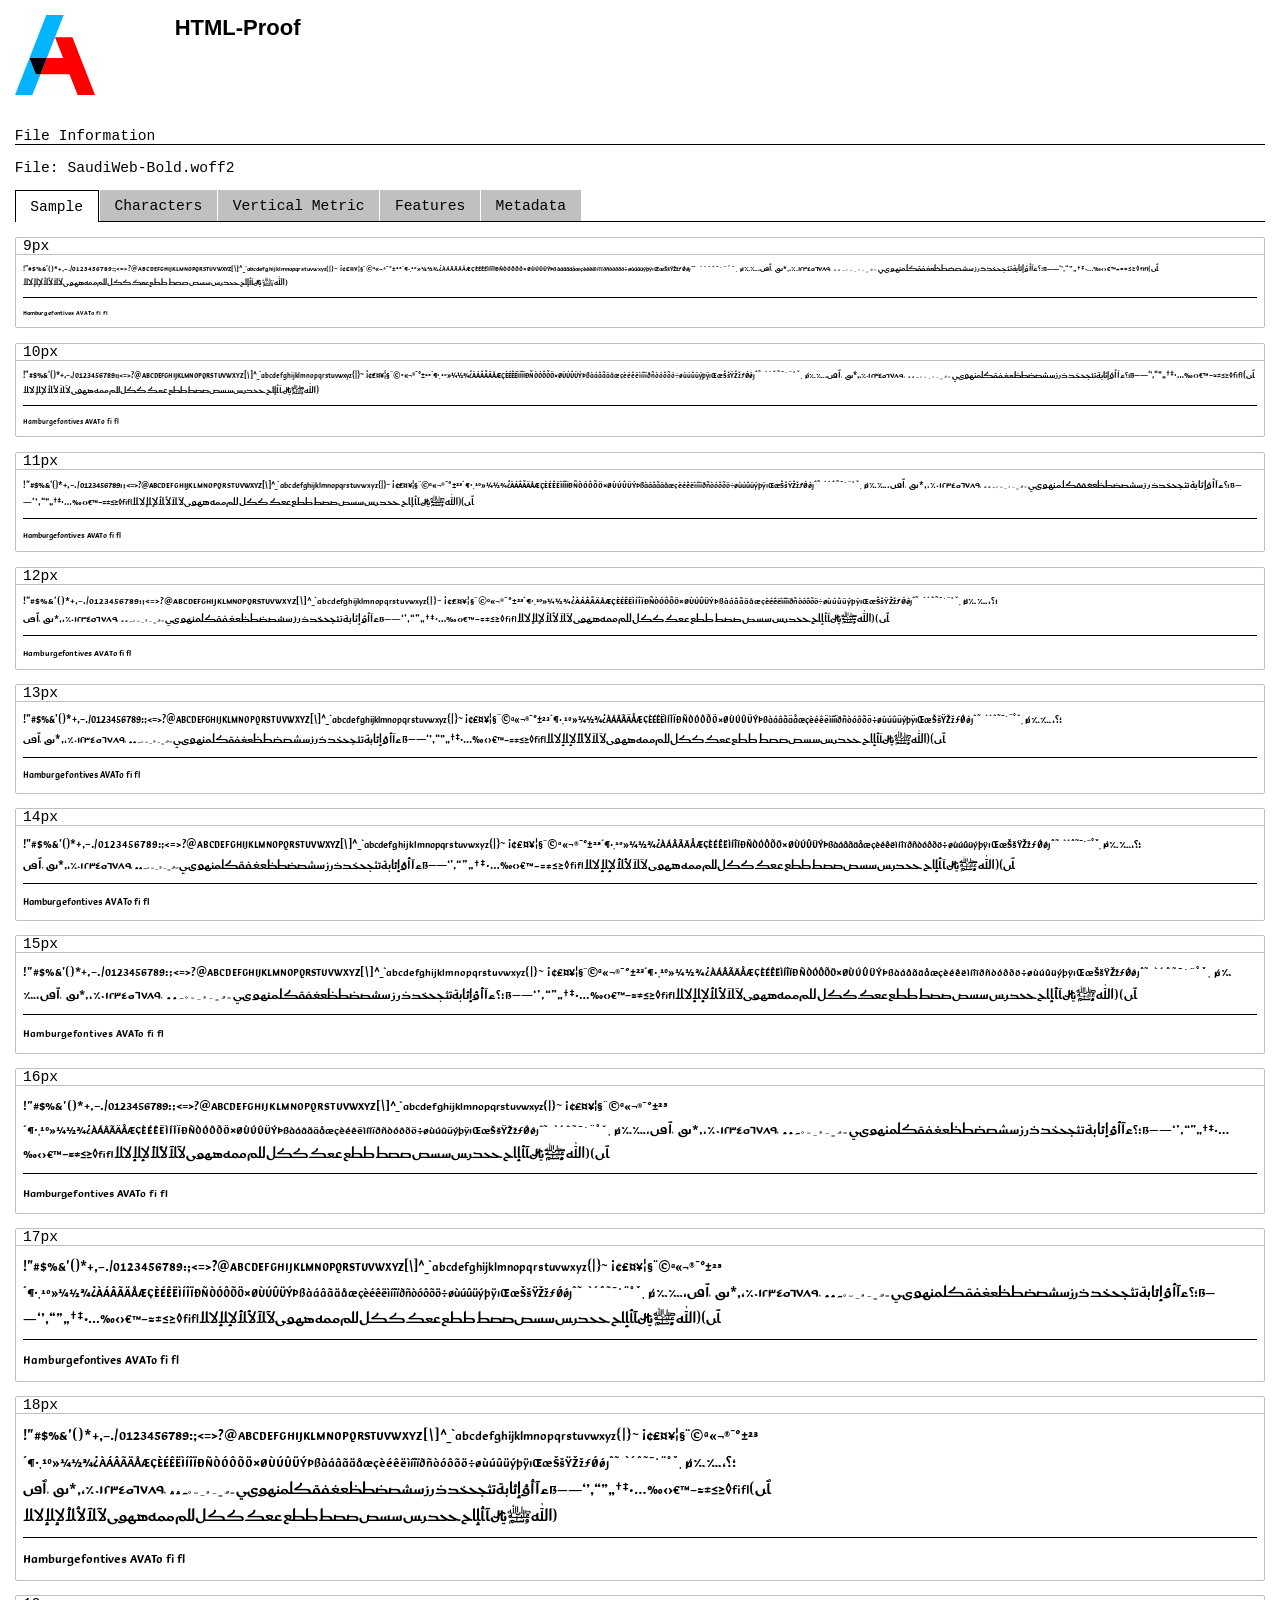
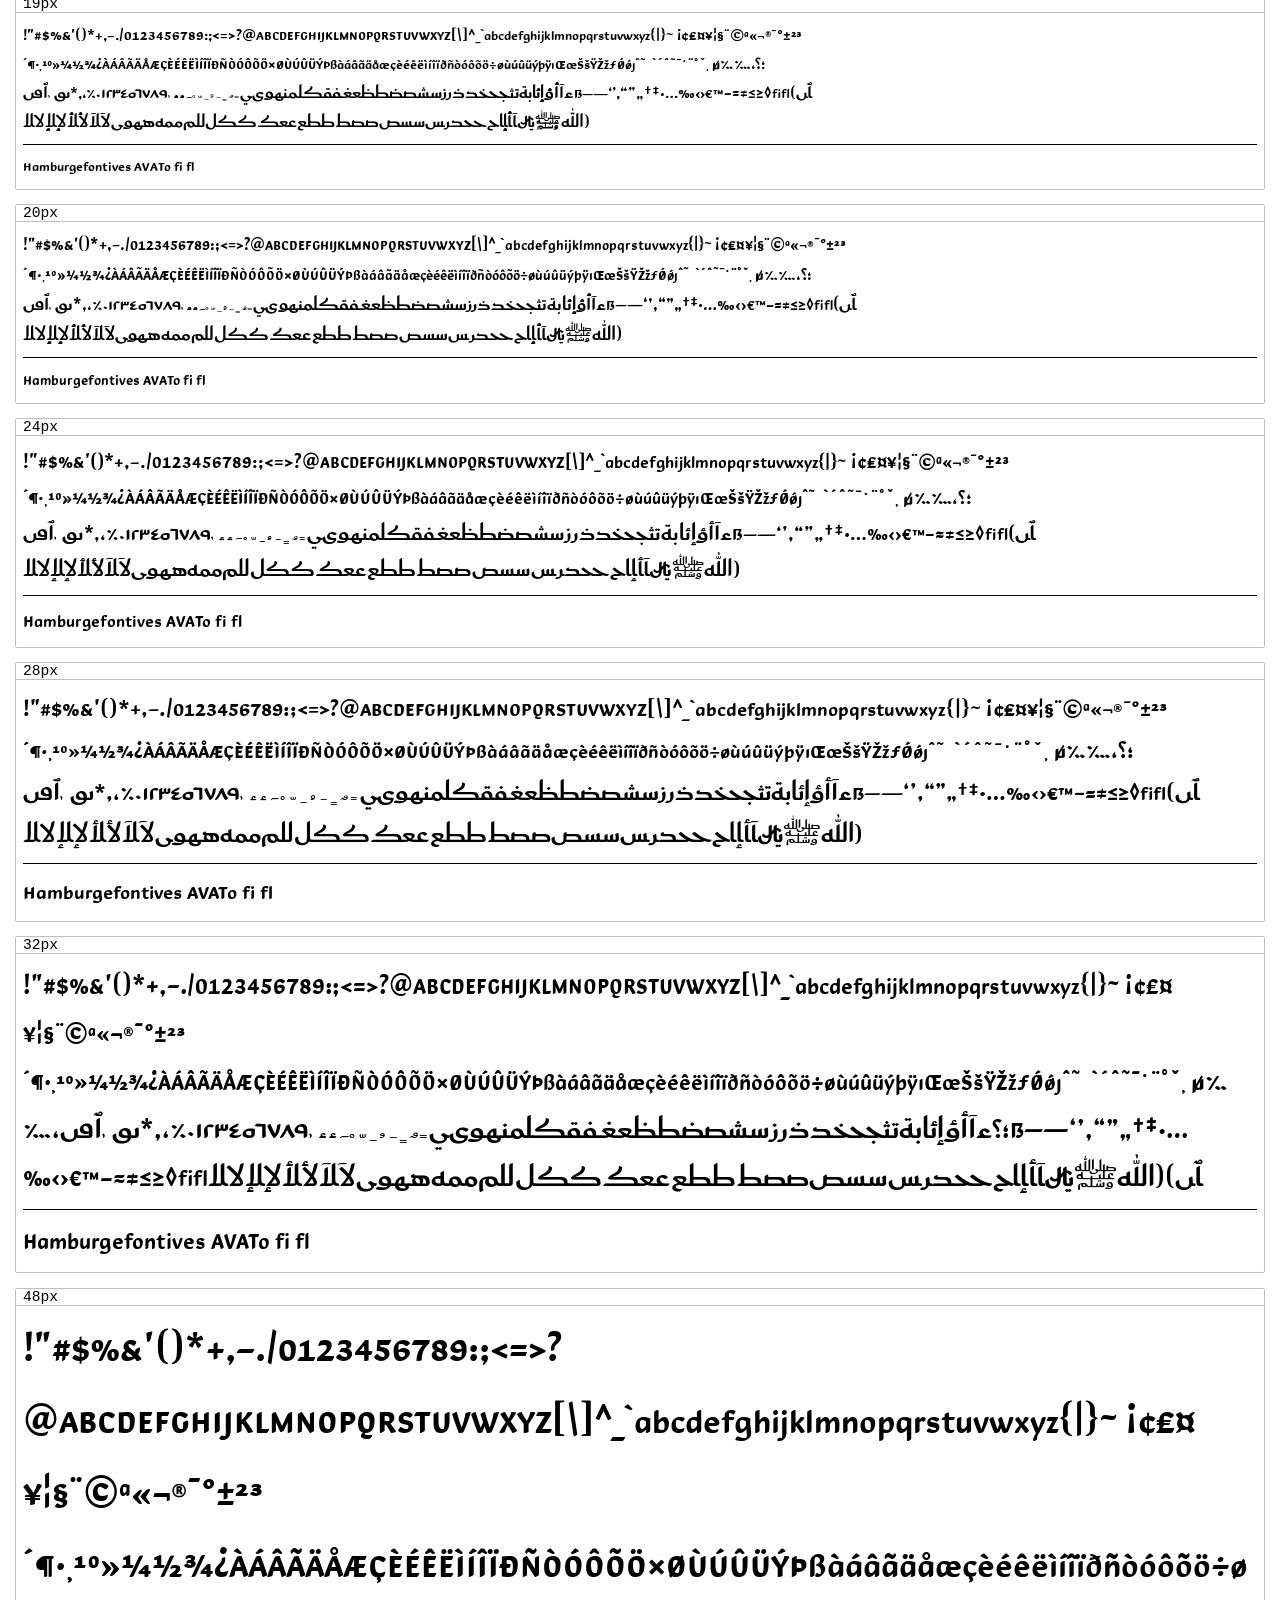
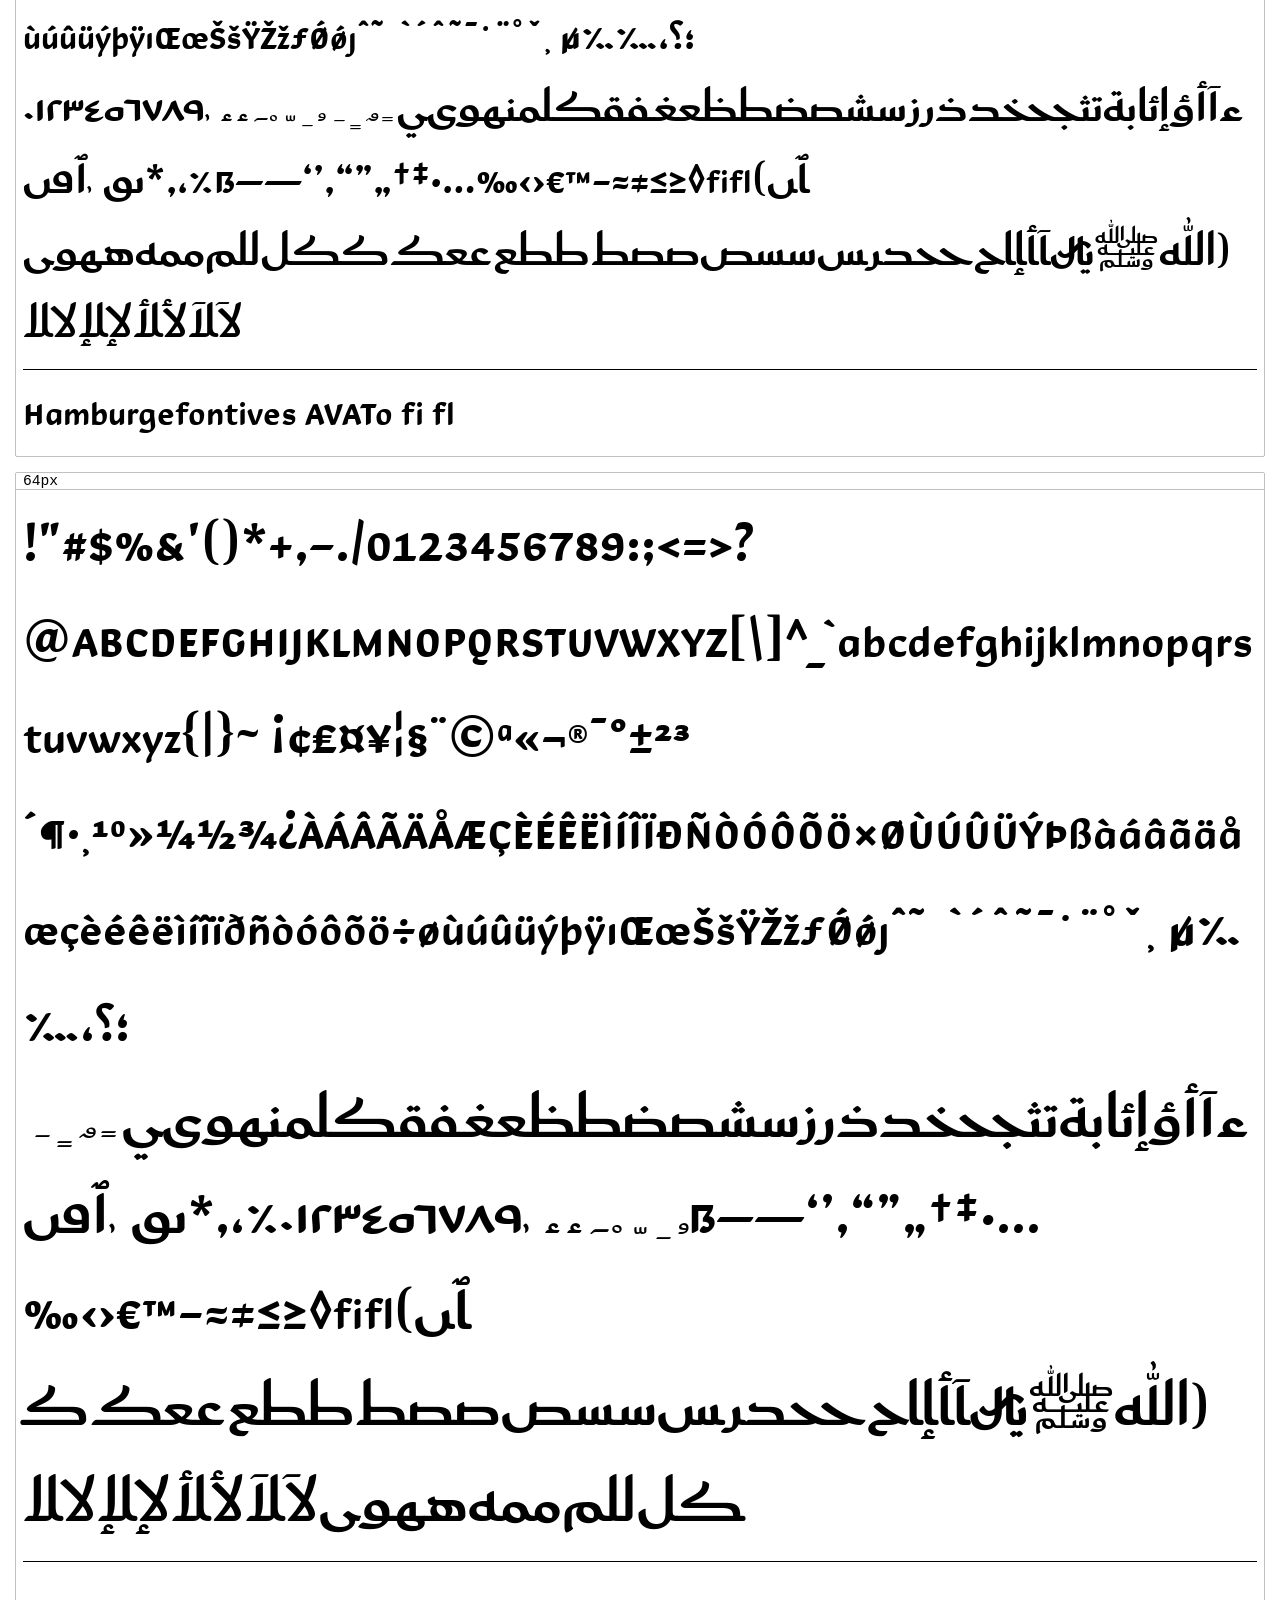
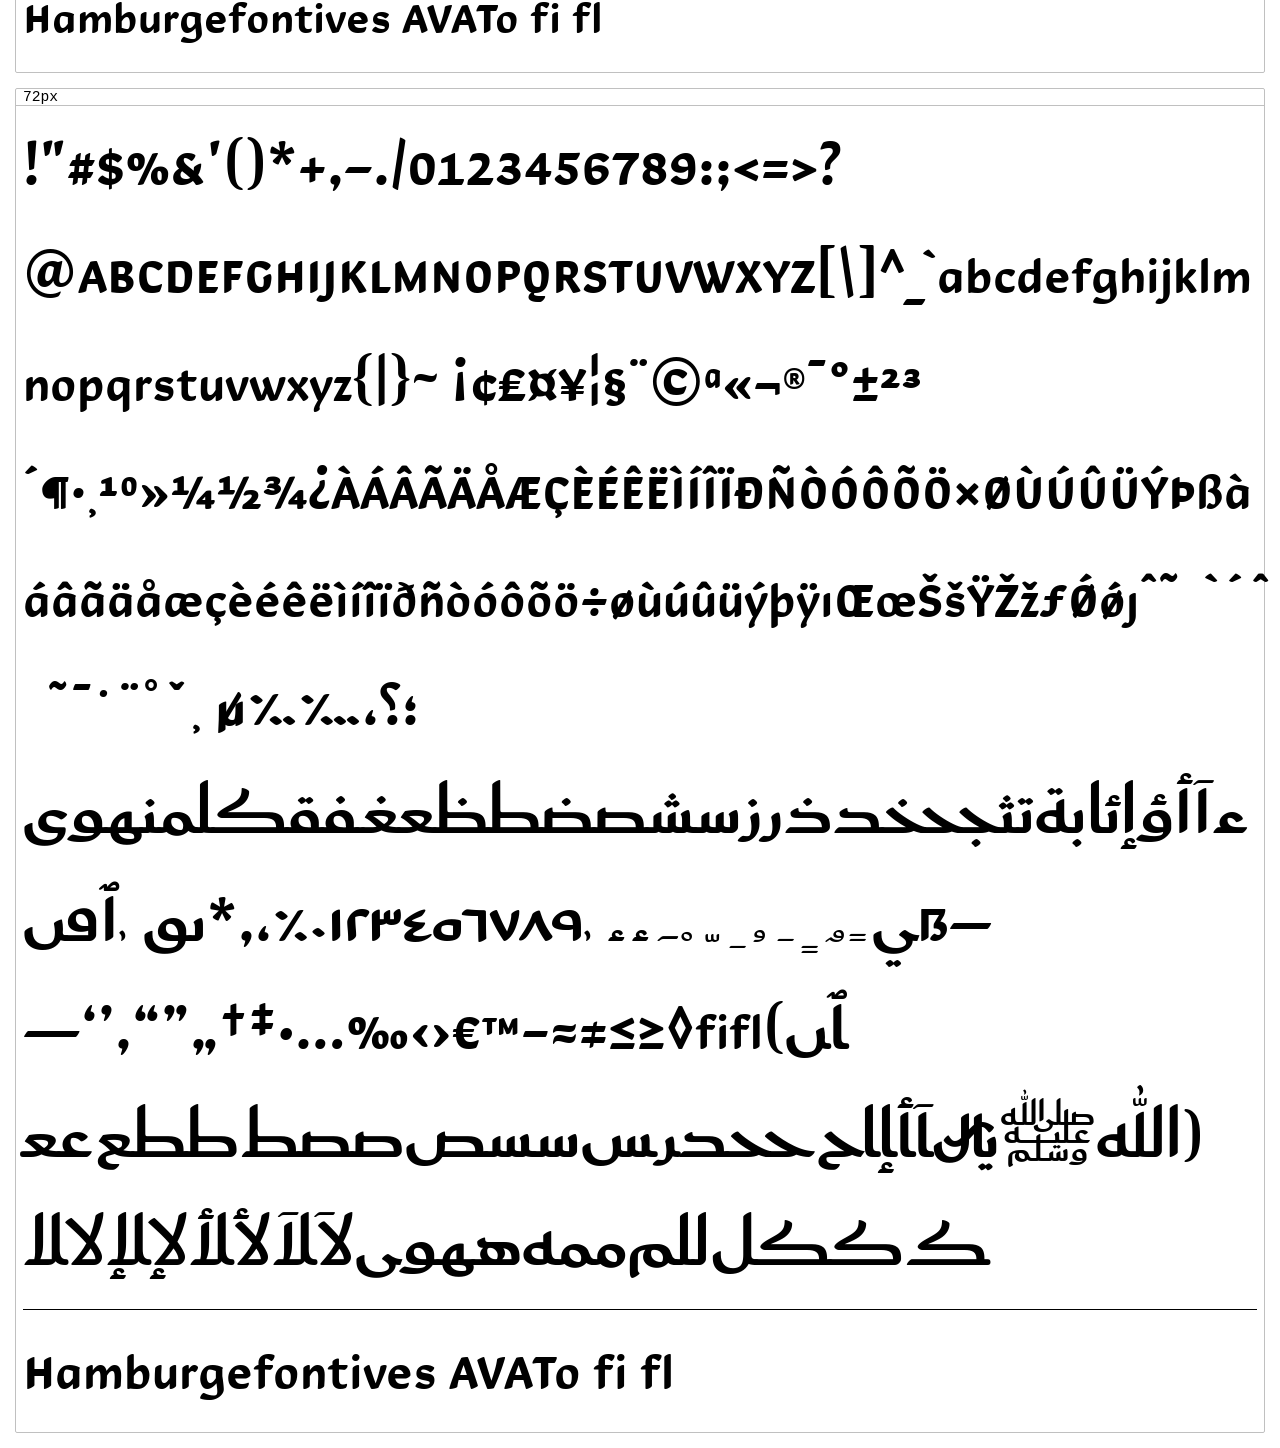
<file: fonts/SaudiWeb-Bold.woff2_proof.html>
<!DOCTYPE html><html lang="en"><head><meta content="IE=edge" http-equiv="X-UA-Compatible"/><meta content="text/html; charset=utf-8" http-equiv="Content-Type"/><title>SaudiWeb-Bold.woff2 HTML-Proof</title><style type="text/css">@font-face { font-family: "samplefont"; src: url("SaudiWeb-Bold.woff2") format("woff2"); } html { font-family: Consolas, Menlo, Monaco, "Courier New", monospace; font-size: 11pt; font-weight: normal; text-rendering: optimizeLegibility; } body { padding: 1rem; margin: 0; } h1 { font-family: Helvetica, Verdana, Arial, sans-serif; font-size: 22px; font-weight: bold; display: inline; vertical-align: top; padding-left: 80px; } h2, h3, h4, p { font-size: 1rem; font-weight: normal; } h2 { margin-top: 2rem; margin-bottom: 1rem; border-bottom: 1px solid; border-color: black; } h3 { margin-top: 2rem; margin-bottom: 1rem; } p { margin-bottom: 1rem; } a { color: #1abee6; text-decoration: none; } hr { margin-block-start: 0.5rem; margin-block-end: 0.5rem; height: 1px; border: none; background-color: black; } dl { margin: 0; margin-bottom: 1rem; } :root { --list-char-size: 3rem; --sample-char-size: 20rem; --alphabet-blue: #d1f3ff; --alphabet-gray: #8fdeff; } .box { margin-top: 1rem; margin-bottom: 1rem; border: 1px solid silver; border-radius: 2px; } .box-header { padding-left: 0.5rem; padding-right: 0.5rem; border-bottom: 1px solid silver; } .box-body { padding: 0.5rem; } .sample-box { border-color: var(--alphabet-gray); } .sample-header { background-color: var(--alphabet-gray); border-color: var(--alphabet-gray); } .sample-body { font-family: samplefont; line-height: normal; word-wrap: break-word; } .sample-box { font-family: samplefont; font-size: 48pt; line-height: normal; padding-top: 0; padding-bottom: 0; padding-left: 0.5em; padding-right: 0.5em; display: inline-block; background-color: var(--alphabet-blue); } table { margin-top: 1rem; margin-bottom: 1rem; border-collapse: collapse; } th, td { border-collapse: separate; border-top: 0; border-bottom: 1px solid white; border-left: 0; border-right: 1px solid white; vertical-align: top; font-weight: normal; padding-left: 1rem; padding-right: 1rem; } th { text-align: left; background-color: var(--alphabet-blue); } button, input[type="search"]{ width: 100%; } .numeric { text-align: right; } /* Tabs mit radio-Buttons */ .tabbed .tab { float: left; } .tabbed .tab>input[type="radio"] { position: absolute; display: none; } .tabbed .tab>label { display: block; position: relative; margin-right: 1px; padding: 0.5rem 1rem; cursor: pointer; color: black; background: silver; } .tabbed>.tab>[type="radio"]:hover+label { background: #8fdeff; } .tabbed>.tab>[type="radio"]:checked+label { z-index: 2; background: white; border-top: 1px solid black; border-left: 1px solid black; border-right: 1px solid black; margin-bottom: -1px; } .tabbed .tab .content { z-index: 0; position: absolute; left: 1rem; right: 1rem; opacity: 0; border-top: 1px solid black; } .tabbed>.tab>[type="radio"]:checked~.content { z-index: 1; opacity: 1; } .sampleContainer { display: flex; flex-direction: row; } input { vertical-align: middle; } .input_axis { margin-bottom: 1rem; margin-right: 1rem; display: inline-flex; flex-direction: row; } .featureCheckContainer { border-width: 0; padding-left: 0; } fieldset.featureRadio { padding: 0; display: inline-flex; border: 1px solid gray; } fieldset.featureRadio input[type=radio] { appearance: none; width: 1em; height: 1em; border: none; padding: 0; margin: 0; opacity: 0.1; } fieldset.featureRadio input[type=radio].on { background-color: green; } fieldset.featureRadio input[type=radio].auto { background-color: #00B4FF; } fieldset.featureRadio input[type=radio].off { background-color: red; } fieldset.featureRadio input[type=radio]:checked { opacity: 1; } fieldset.featureRadio input[type=radio]:hover:not(:checked) { opacity: 0.25; } fieldset.featureRadio~label { vertical-align: top; } .char-viewer { display: grid; grid-template-columns: minmax(0, var(--sample-char-size)) auto; grid-gap: 1rem; position: relative; } .char-sample { display: block; position: sticky; height: var(--sample-char-size); top: 0rem; } .char-display { font-family: samplefont; font-size: calc(var(--sample-char-size) * 0.66); text-align: center; white-space: pre; border: 1px solid; margin-top: 1rem; height: var(--sample-char-size); line-height: var(--sample-char-size); } #char-name { margin-top: 1rem; height: 3rem; } .charsearch { margin-top: 1rem; } .char-list { font-family: samplefont; font-size: calc(var(--list-char-size) * 0.66); display: grid; grid-template-columns: repeat(auto-fit, calc(var(--list-char-size) + 2px)); grid-template-rows: repeat(auto-fit, calc(var(--list-char-size) + 2px)); grid-row-gap: 3px; grid-column-gap: 3px; justify-content: left; } .char-list>div { border: 1px solid; border-color: silver; text-align: center; vertical-align: middle; white-space: pre; overflow: hidden; line-height: var(--list-char-size); width: var(--list-char-size); height: var(--list-char-size); cursor: pointer; } .char-list>div:hover { background-color: var(--alphabet-blue); } .char-list>div[c-s=true] { background-color: var(--alphabet-gray); } .featureShowingContainer { flex: 1; font-size: 60px; word-break: break-all; } .varShowingContainer { font-size: 10rem; word-break: break-all; }</style></head><body><a href="https://www.alphabet-type.com/"><canvas height="80" id="logo" width="80"></canvas></a><script>
    var c = document.getElementById("logo").getContext("2d");
    c.translate(0, 80); c.scale(0.08, -0.08);
    c.beginPath(); c.moveTo(609, 1000); c.lineTo(391, 1000); c.lineTo(181, 463); c.lineTo(398, 463);
    c.moveTo(181, 463); c.lineTo(0, 0); c.lineTo(217, 0); c.lineTo(319, 260); c.lineTo(261, 260);
    c.fillStyle = "#00B4FF"; c.fill();
    c.beginPath(); c.moveTo(602, 463); c.lineTo(398, 463); c.lineTo(319, 260); c.lineTo(681, 260); c.lineTo(783, 0); c.lineTo(1000, 0); c.lineTo(718, 722); c.lineTo(500, 722);
    c.fillStyle = "#FF0000"; c.fill();
    c.beginPath(); c.moveTo(261, 260); c.lineTo(319, 260); c.lineTo(398, 463); c.lineTo(181, 463);
    c.fillStyle = "#000000"; c.fill();
</script><h1>HTML-Proof</h1><h2>File Information</h2><p>File: SaudiWeb-Bold.woff2</p><div class="tabbed"><div class="tab"><input checked="checked" id="sample" name="tabs" type="radio"/><label for="sample">Sample</label><div class="content"><div class="box"><div class="box-header">9px</div><div class="box-body sample-body" style="font-size: 9px;">!"#$%&amp;'()*+,-./0123456789:;&lt;=&gt;?@ABCDEFGHIJKLMNOPQRSTUVWXYZ[\]^_`abcdefghijklmnopqrstuvwxyz{|}~ ¡¢£¤¥¦§¨©ª«¬­®¯°±²³´¶·¸¹º»¼½¾¿ÀÁÂÃÄÅÆÇÈÉÊËÌÍÎÏÐÑÒÓÔÕÖ×ØÙÚÛÜÝÞßàáâãäåæçèéêëìíîïðñòóôõö÷øùúûüýþÿıŒœŠšŸŽžƒǾǿȷˆ˜  ̀  ́  ̂  ̃  ̄  ̇  ̈  ̊  ̌  ̧  ̸μ؉؊،؛؟ءآأؤإئابةتثجحخدذرزسشصضطظعغـفقكلمنهوىي  ً  ٌ  ٍ  َ  ُ  ِ  ّ  ْ  ٓ  ٔ  ٕ  ٖ٠١٢٣٤٥٦٧٨٩٪٫٬٭ٮٯ  ٰٱڡںẞ–—‘’‚“”„†‡•…‰‹›€™−≈≠≤≥◊ﬁﬂﭑﮟ﴾﴿ﷲﷺ﷼ﺂﺄﺈﺎﺢﺣﺤﺪﺮﺲﺳﺴﺺﺻﺼﻂﻃﻄﻊﻋﻌﻚﻛﻜﻞﻟﻠﻢﻣﻤﻪﻫﻬﻮﻰﻵﻶﻷﻸﻹﻺﻻﻼ<hr/>Hamburgefontives AVATo fi fl</div></div><div class="box"><div class="box-header">10px</div><div class="box-body sample-body" style="font-size: 10px;">!"#$%&amp;'()*+,-./0123456789:;&lt;=&gt;?@ABCDEFGHIJKLMNOPQRSTUVWXYZ[\]^_`abcdefghijklmnopqrstuvwxyz{|}~ ¡¢£¤¥¦§¨©ª«¬­®¯°±²³´¶·¸¹º»¼½¾¿ÀÁÂÃÄÅÆÇÈÉÊËÌÍÎÏÐÑÒÓÔÕÖ×ØÙÚÛÜÝÞßàáâãäåæçèéêëìíîïðñòóôõö÷øùúûüýþÿıŒœŠšŸŽžƒǾǿȷˆ˜  ̀  ́  ̂  ̃  ̄  ̇  ̈  ̊  ̌  ̧  ̸μ؉؊،؛؟ءآأؤإئابةتثجحخدذرزسشصضطظعغـفقكلمنهوىي  ً  ٌ  ٍ  َ  ُ  ِ  ّ  ْ  ٓ  ٔ  ٕ  ٖ٠١٢٣٤٥٦٧٨٩٪٫٬٭ٮٯ  ٰٱڡںẞ–—‘’‚“”„†‡•…‰‹›€™−≈≠≤≥◊ﬁﬂﭑﮟ﴾﴿ﷲﷺ﷼ﺂﺄﺈﺎﺢﺣﺤﺪﺮﺲﺳﺴﺺﺻﺼﻂﻃﻄﻊﻋﻌﻚﻛﻜﻞﻟﻠﻢﻣﻤﻪﻫﻬﻮﻰﻵﻶﻷﻸﻹﻺﻻﻼ<hr/>Hamburgefontives AVATo fi fl</div></div><div class="box"><div class="box-header">11px</div><div class="box-body sample-body" style="font-size: 11px;">!"#$%&amp;'()*+,-./0123456789:;&lt;=&gt;?@ABCDEFGHIJKLMNOPQRSTUVWXYZ[\]^_`abcdefghijklmnopqrstuvwxyz{|}~ ¡¢£¤¥¦§¨©ª«¬­®¯°±²³´¶·¸¹º»¼½¾¿ÀÁÂÃÄÅÆÇÈÉÊËÌÍÎÏÐÑÒÓÔÕÖ×ØÙÚÛÜÝÞßàáâãäåæçèéêëìíîïðñòóôõö÷øùúûüýþÿıŒœŠšŸŽžƒǾǿȷˆ˜  ̀  ́  ̂  ̃  ̄  ̇  ̈  ̊  ̌  ̧  ̸μ؉؊،؛؟ءآأؤإئابةتثجحخدذرزسشصضطظعغـفقكلمنهوىي  ً  ٌ  ٍ  َ  ُ  ِ  ّ  ْ  ٓ  ٔ  ٕ  ٖ٠١٢٣٤٥٦٧٨٩٪٫٬٭ٮٯ  ٰٱڡںẞ–—‘’‚“”„†‡•…‰‹›€™−≈≠≤≥◊ﬁﬂﭑﮟ﴾﴿ﷲﷺ﷼ﺂﺄﺈﺎﺢﺣﺤﺪﺮﺲﺳﺴﺺﺻﺼﻂﻃﻄﻊﻋﻌﻚﻛﻜﻞﻟﻠﻢﻣﻤﻪﻫﻬﻮﻰﻵﻶﻷﻸﻹﻺﻻﻼ<hr/>Hamburgefontives AVATo fi fl</div></div><div class="box"><div class="box-header">12px</div><div class="box-body sample-body" style="font-size: 12px;">!"#$%&amp;'()*+,-./0123456789:;&lt;=&gt;?@ABCDEFGHIJKLMNOPQRSTUVWXYZ[\]^_`abcdefghijklmnopqrstuvwxyz{|}~ ¡¢£¤¥¦§¨©ª«¬­®¯°±²³´¶·¸¹º»¼½¾¿ÀÁÂÃÄÅÆÇÈÉÊËÌÍÎÏÐÑÒÓÔÕÖ×ØÙÚÛÜÝÞßàáâãäåæçèéêëìíîïðñòóôõö÷øùúûüýþÿıŒœŠšŸŽžƒǾǿȷˆ˜  ̀  ́  ̂  ̃  ̄  ̇  ̈  ̊  ̌  ̧  ̸μ؉؊،؛؟ءآأؤإئابةتثجحخدذرزسشصضطظعغـفقكلمنهوىي  ً  ٌ  ٍ  َ  ُ  ِ  ّ  ْ  ٓ  ٔ  ٕ  ٖ٠١٢٣٤٥٦٧٨٩٪٫٬٭ٮٯ  ٰٱڡںẞ–—‘’‚“”„†‡•…‰‹›€™−≈≠≤≥◊ﬁﬂﭑﮟ﴾﴿ﷲﷺ﷼ﺂﺄﺈﺎﺢﺣﺤﺪﺮﺲﺳﺴﺺﺻﺼﻂﻃﻄﻊﻋﻌﻚﻛﻜﻞﻟﻠﻢﻣﻤﻪﻫﻬﻮﻰﻵﻶﻷﻸﻹﻺﻻﻼ<hr/>Hamburgefontives AVATo fi fl</div></div><div class="box"><div class="box-header">13px</div><div class="box-body sample-body" style="font-size: 13px;">!"#$%&amp;'()*+,-./0123456789:;&lt;=&gt;?@ABCDEFGHIJKLMNOPQRSTUVWXYZ[\]^_`abcdefghijklmnopqrstuvwxyz{|}~ ¡¢£¤¥¦§¨©ª«¬­®¯°±²³´¶·¸¹º»¼½¾¿ÀÁÂÃÄÅÆÇÈÉÊËÌÍÎÏÐÑÒÓÔÕÖ×ØÙÚÛÜÝÞßàáâãäåæçèéêëìíîïðñòóôõö÷øùúûüýþÿıŒœŠšŸŽžƒǾǿȷˆ˜  ̀  ́  ̂  ̃  ̄  ̇  ̈  ̊  ̌  ̧  ̸μ؉؊،؛؟ءآأؤإئابةتثجحخدذرزسشصضطظعغـفقكلمنهوىي  ً  ٌ  ٍ  َ  ُ  ِ  ّ  ْ  ٓ  ٔ  ٕ  ٖ٠١٢٣٤٥٦٧٨٩٪٫٬٭ٮٯ  ٰٱڡںẞ–—‘’‚“”„†‡•…‰‹›€™−≈≠≤≥◊ﬁﬂﭑﮟ﴾﴿ﷲﷺ﷼ﺂﺄﺈﺎﺢﺣﺤﺪﺮﺲﺳﺴﺺﺻﺼﻂﻃﻄﻊﻋﻌﻚﻛﻜﻞﻟﻠﻢﻣﻤﻪﻫﻬﻮﻰﻵﻶﻷﻸﻹﻺﻻﻼ<hr/>Hamburgefontives AVATo fi fl</div></div><div class="box"><div class="box-header">14px</div><div class="box-body sample-body" style="font-size: 14px;">!"#$%&amp;'()*+,-./0123456789:;&lt;=&gt;?@ABCDEFGHIJKLMNOPQRSTUVWXYZ[\]^_`abcdefghijklmnopqrstuvwxyz{|}~ ¡¢£¤¥¦§¨©ª«¬­®¯°±²³´¶·¸¹º»¼½¾¿ÀÁÂÃÄÅÆÇÈÉÊËÌÍÎÏÐÑÒÓÔÕÖ×ØÙÚÛÜÝÞßàáâãäåæçèéêëìíîïðñòóôõö÷øùúûüýþÿıŒœŠšŸŽžƒǾǿȷˆ˜  ̀  ́  ̂  ̃  ̄  ̇  ̈  ̊  ̌  ̧  ̸μ؉؊،؛؟ءآأؤإئابةتثجحخدذرزسشصضطظعغـفقكلمنهوىي  ً  ٌ  ٍ  َ  ُ  ِ  ّ  ْ  ٓ  ٔ  ٕ  ٖ٠١٢٣٤٥٦٧٨٩٪٫٬٭ٮٯ  ٰٱڡںẞ–—‘’‚“”„†‡•…‰‹›€™−≈≠≤≥◊ﬁﬂﭑﮟ﴾﴿ﷲﷺ﷼ﺂﺄﺈﺎﺢﺣﺤﺪﺮﺲﺳﺴﺺﺻﺼﻂﻃﻄﻊﻋﻌﻚﻛﻜﻞﻟﻠﻢﻣﻤﻪﻫﻬﻮﻰﻵﻶﻷﻸﻹﻺﻻﻼ<hr/>Hamburgefontives AVATo fi fl</div></div><div class="box"><div class="box-header">15px</div><div class="box-body sample-body" style="font-size: 15px;">!"#$%&amp;'()*+,-./0123456789:;&lt;=&gt;?@ABCDEFGHIJKLMNOPQRSTUVWXYZ[\]^_`abcdefghijklmnopqrstuvwxyz{|}~ ¡¢£¤¥¦§¨©ª«¬­®¯°±²³´¶·¸¹º»¼½¾¿ÀÁÂÃÄÅÆÇÈÉÊËÌÍÎÏÐÑÒÓÔÕÖ×ØÙÚÛÜÝÞßàáâãäåæçèéêëìíîïðñòóôõö÷øùúûüýþÿıŒœŠšŸŽžƒǾǿȷˆ˜  ̀  ́  ̂  ̃  ̄  ̇  ̈  ̊  ̌  ̧  ̸μ؉؊،؛؟ءآأؤإئابةتثجحخدذرزسشصضطظعغـفقكلمنهوىي  ً  ٌ  ٍ  َ  ُ  ِ  ّ  ْ  ٓ  ٔ  ٕ  ٖ٠١٢٣٤٥٦٧٨٩٪٫٬٭ٮٯ  ٰٱڡںẞ–—‘’‚“”„†‡•…‰‹›€™−≈≠≤≥◊ﬁﬂﭑﮟ﴾﴿ﷲﷺ﷼ﺂﺄﺈﺎﺢﺣﺤﺪﺮﺲﺳﺴﺺﺻﺼﻂﻃﻄﻊﻋﻌﻚﻛﻜﻞﻟﻠﻢﻣﻤﻪﻫﻬﻮﻰﻵﻶﻷﻸﻹﻺﻻﻼ<hr/>Hamburgefontives AVATo fi fl</div></div><div class="box"><div class="box-header">16px</div><div class="box-body sample-body" style="font-size: 16px;">!"#$%&amp;'()*+,-./0123456789:;&lt;=&gt;?@ABCDEFGHIJKLMNOPQRSTUVWXYZ[\]^_`abcdefghijklmnopqrstuvwxyz{|}~ ¡¢£¤¥¦§¨©ª«¬­®¯°±²³´¶·¸¹º»¼½¾¿ÀÁÂÃÄÅÆÇÈÉÊËÌÍÎÏÐÑÒÓÔÕÖ×ØÙÚÛÜÝÞßàáâãäåæçèéêëìíîïðñòóôõö÷øùúûüýþÿıŒœŠšŸŽžƒǾǿȷˆ˜  ̀  ́  ̂  ̃  ̄  ̇  ̈  ̊  ̌  ̧  ̸μ؉؊،؛؟ءآأؤإئابةتثجحخدذرزسشصضطظعغـفقكلمنهوىي  ً  ٌ  ٍ  َ  ُ  ِ  ّ  ْ  ٓ  ٔ  ٕ  ٖ٠١٢٣٤٥٦٧٨٩٪٫٬٭ٮٯ  ٰٱڡںẞ–—‘’‚“”„†‡•…‰‹›€™−≈≠≤≥◊ﬁﬂﭑﮟ﴾﴿ﷲﷺ﷼ﺂﺄﺈﺎﺢﺣﺤﺪﺮﺲﺳﺴﺺﺻﺼﻂﻃﻄﻊﻋﻌﻚﻛﻜﻞﻟﻠﻢﻣﻤﻪﻫﻬﻮﻰﻵﻶﻷﻸﻹﻺﻻﻼ<hr/>Hamburgefontives AVATo fi fl</div></div><div class="box"><div class="box-header">17px</div><div class="box-body sample-body" style="font-size: 17px;">!"#$%&amp;'()*+,-./0123456789:;&lt;=&gt;?@ABCDEFGHIJKLMNOPQRSTUVWXYZ[\]^_`abcdefghijklmnopqrstuvwxyz{|}~ ¡¢£¤¥¦§¨©ª«¬­®¯°±²³´¶·¸¹º»¼½¾¿ÀÁÂÃÄÅÆÇÈÉÊËÌÍÎÏÐÑÒÓÔÕÖ×ØÙÚÛÜÝÞßàáâãäåæçèéêëìíîïðñòóôõö÷øùúûüýþÿıŒœŠšŸŽžƒǾǿȷˆ˜  ̀  ́  ̂  ̃  ̄  ̇  ̈  ̊  ̌  ̧  ̸μ؉؊،؛؟ءآأؤإئابةتثجحخدذرزسشصضطظعغـفقكلمنهوىي  ً  ٌ  ٍ  َ  ُ  ِ  ّ  ْ  ٓ  ٔ  ٕ  ٖ٠١٢٣٤٥٦٧٨٩٪٫٬٭ٮٯ  ٰٱڡںẞ–—‘’‚“”„†‡•…‰‹›€™−≈≠≤≥◊ﬁﬂﭑﮟ﴾﴿ﷲﷺ﷼ﺂﺄﺈﺎﺢﺣﺤﺪﺮﺲﺳﺴﺺﺻﺼﻂﻃﻄﻊﻋﻌﻚﻛﻜﻞﻟﻠﻢﻣﻤﻪﻫﻬﻮﻰﻵﻶﻷﻸﻹﻺﻻﻼ<hr/>Hamburgefontives AVATo fi fl</div></div><div class="box"><div class="box-header">18px</div><div class="box-body sample-body" style="font-size: 18px;">!"#$%&amp;'()*+,-./0123456789:;&lt;=&gt;?@ABCDEFGHIJKLMNOPQRSTUVWXYZ[\]^_`abcdefghijklmnopqrstuvwxyz{|}~ ¡¢£¤¥¦§¨©ª«¬­®¯°±²³´¶·¸¹º»¼½¾¿ÀÁÂÃÄÅÆÇÈÉÊËÌÍÎÏÐÑÒÓÔÕÖ×ØÙÚÛÜÝÞßàáâãäåæçèéêëìíîïðñòóôõö÷øùúûüýþÿıŒœŠšŸŽžƒǾǿȷˆ˜  ̀  ́  ̂  ̃  ̄  ̇  ̈  ̊  ̌  ̧  ̸μ؉؊،؛؟ءآأؤإئابةتثجحخدذرزسشصضطظعغـفقكلمنهوىي  ً  ٌ  ٍ  َ  ُ  ِ  ّ  ْ  ٓ  ٔ  ٕ  ٖ٠١٢٣٤٥٦٧٨٩٪٫٬٭ٮٯ  ٰٱڡںẞ–—‘’‚“”„†‡•…‰‹›€™−≈≠≤≥◊ﬁﬂﭑﮟ﴾﴿ﷲﷺ﷼ﺂﺄﺈﺎﺢﺣﺤﺪﺮﺲﺳﺴﺺﺻﺼﻂﻃﻄﻊﻋﻌﻚﻛﻜﻞﻟﻠﻢﻣﻤﻪﻫﻬﻮﻰﻵﻶﻷﻸﻹﻺﻻﻼ<hr/>Hamburgefontives AVATo fi fl</div></div><div class="box"><div class="box-header">19px</div><div class="box-body sample-body" style="font-size: 19px;">!"#$%&amp;'()*+,-./0123456789:;&lt;=&gt;?@ABCDEFGHIJKLMNOPQRSTUVWXYZ[\]^_`abcdefghijklmnopqrstuvwxyz{|}~ ¡¢£¤¥¦§¨©ª«¬­®¯°±²³´¶·¸¹º»¼½¾¿ÀÁÂÃÄÅÆÇÈÉÊËÌÍÎÏÐÑÒÓÔÕÖ×ØÙÚÛÜÝÞßàáâãäåæçèéêëìíîïðñòóôõö÷øùúûüýþÿıŒœŠšŸŽžƒǾǿȷˆ˜  ̀  ́  ̂  ̃  ̄  ̇  ̈  ̊  ̌  ̧  ̸μ؉؊،؛؟ءآأؤإئابةتثجحخدذرزسشصضطظعغـفقكلمنهوىي  ً  ٌ  ٍ  َ  ُ  ِ  ّ  ْ  ٓ  ٔ  ٕ  ٖ٠١٢٣٤٥٦٧٨٩٪٫٬٭ٮٯ  ٰٱڡںẞ–—‘’‚“”„†‡•…‰‹›€™−≈≠≤≥◊ﬁﬂﭑﮟ﴾﴿ﷲﷺ﷼ﺂﺄﺈﺎﺢﺣﺤﺪﺮﺲﺳﺴﺺﺻﺼﻂﻃﻄﻊﻋﻌﻚﻛﻜﻞﻟﻠﻢﻣﻤﻪﻫﻬﻮﻰﻵﻶﻷﻸﻹﻺﻻﻼ<hr/>Hamburgefontives AVATo fi fl</div></div><div class="box"><div class="box-header">20px</div><div class="box-body sample-body" style="font-size: 20px;">!"#$%&amp;'()*+,-./0123456789:;&lt;=&gt;?@ABCDEFGHIJKLMNOPQRSTUVWXYZ[\]^_`abcdefghijklmnopqrstuvwxyz{|}~ ¡¢£¤¥¦§¨©ª«¬­®¯°±²³´¶·¸¹º»¼½¾¿ÀÁÂÃÄÅÆÇÈÉÊËÌÍÎÏÐÑÒÓÔÕÖ×ØÙÚÛÜÝÞßàáâãäåæçèéêëìíîïðñòóôõö÷øùúûüýþÿıŒœŠšŸŽžƒǾǿȷˆ˜  ̀  ́  ̂  ̃  ̄  ̇  ̈  ̊  ̌  ̧  ̸μ؉؊،؛؟ءآأؤإئابةتثجحخدذرزسشصضطظعغـفقكلمنهوىي  ً  ٌ  ٍ  َ  ُ  ِ  ّ  ْ  ٓ  ٔ  ٕ  ٖ٠١٢٣٤٥٦٧٨٩٪٫٬٭ٮٯ  ٰٱڡںẞ–—‘’‚“”„†‡•…‰‹›€™−≈≠≤≥◊ﬁﬂﭑﮟ﴾﴿ﷲﷺ﷼ﺂﺄﺈﺎﺢﺣﺤﺪﺮﺲﺳﺴﺺﺻﺼﻂﻃﻄﻊﻋﻌﻚﻛﻜﻞﻟﻠﻢﻣﻤﻪﻫﻬﻮﻰﻵﻶﻷﻸﻹﻺﻻﻼ<hr/>Hamburgefontives AVATo fi fl</div></div><div class="box"><div class="box-header">24px</div><div class="box-body sample-body" style="font-size: 24px;">!"#$%&amp;'()*+,-./0123456789:;&lt;=&gt;?@ABCDEFGHIJKLMNOPQRSTUVWXYZ[\]^_`abcdefghijklmnopqrstuvwxyz{|}~ ¡¢£¤¥¦§¨©ª«¬­®¯°±²³´¶·¸¹º»¼½¾¿ÀÁÂÃÄÅÆÇÈÉÊËÌÍÎÏÐÑÒÓÔÕÖ×ØÙÚÛÜÝÞßàáâãäåæçèéêëìíîïðñòóôõö÷øùúûüýþÿıŒœŠšŸŽžƒǾǿȷˆ˜  ̀  ́  ̂  ̃  ̄  ̇  ̈  ̊  ̌  ̧  ̸μ؉؊،؛؟ءآأؤإئابةتثجحخدذرزسشصضطظعغـفقكلمنهوىي  ً  ٌ  ٍ  َ  ُ  ِ  ّ  ْ  ٓ  ٔ  ٕ  ٖ٠١٢٣٤٥٦٧٨٩٪٫٬٭ٮٯ  ٰٱڡںẞ–—‘’‚“”„†‡•…‰‹›€™−≈≠≤≥◊ﬁﬂﭑﮟ﴾﴿ﷲﷺ﷼ﺂﺄﺈﺎﺢﺣﺤﺪﺮﺲﺳﺴﺺﺻﺼﻂﻃﻄﻊﻋﻌﻚﻛﻜﻞﻟﻠﻢﻣﻤﻪﻫﻬﻮﻰﻵﻶﻷﻸﻹﻺﻻﻼ<hr/>Hamburgefontives AVATo fi fl</div></div><div class="box"><div class="box-header">28px</div><div class="box-body sample-body" style="font-size: 28px;">!"#$%&amp;'()*+,-./0123456789:;&lt;=&gt;?@ABCDEFGHIJKLMNOPQRSTUVWXYZ[\]^_`abcdefghijklmnopqrstuvwxyz{|}~ ¡¢£¤¥¦§¨©ª«¬­®¯°±²³´¶·¸¹º»¼½¾¿ÀÁÂÃÄÅÆÇÈÉÊËÌÍÎÏÐÑÒÓÔÕÖ×ØÙÚÛÜÝÞßàáâãäåæçèéêëìíîïðñòóôõö÷øùúûüýþÿıŒœŠšŸŽžƒǾǿȷˆ˜  ̀  ́  ̂  ̃  ̄  ̇  ̈  ̊  ̌  ̧  ̸μ؉؊،؛؟ءآأؤإئابةتثجحخدذرزسشصضطظعغـفقكلمنهوىي  ً  ٌ  ٍ  َ  ُ  ِ  ّ  ْ  ٓ  ٔ  ٕ  ٖ٠١٢٣٤٥٦٧٨٩٪٫٬٭ٮٯ  ٰٱڡںẞ–—‘’‚“”„†‡•…‰‹›€™−≈≠≤≥◊ﬁﬂﭑﮟ﴾﴿ﷲﷺ﷼ﺂﺄﺈﺎﺢﺣﺤﺪﺮﺲﺳﺴﺺﺻﺼﻂﻃﻄﻊﻋﻌﻚﻛﻜﻞﻟﻠﻢﻣﻤﻪﻫﻬﻮﻰﻵﻶﻷﻸﻹﻺﻻﻼ<hr/>Hamburgefontives AVATo fi fl</div></div><div class="box"><div class="box-header">32px</div><div class="box-body sample-body" style="font-size: 32px;">!"#$%&amp;'()*+,-./0123456789:;&lt;=&gt;?@ABCDEFGHIJKLMNOPQRSTUVWXYZ[\]^_`abcdefghijklmnopqrstuvwxyz{|}~ ¡¢£¤¥¦§¨©ª«¬­®¯°±²³´¶·¸¹º»¼½¾¿ÀÁÂÃÄÅÆÇÈÉÊËÌÍÎÏÐÑÒÓÔÕÖ×ØÙÚÛÜÝÞßàáâãäåæçèéêëìíîïðñòóôõö÷øùúûüýþÿıŒœŠšŸŽžƒǾǿȷˆ˜  ̀  ́  ̂  ̃  ̄  ̇  ̈  ̊  ̌  ̧  ̸μ؉؊،؛؟ءآأؤإئابةتثجحخدذرزسشصضطظعغـفقكلمنهوىي  ً  ٌ  ٍ  َ  ُ  ِ  ّ  ْ  ٓ  ٔ  ٕ  ٖ٠١٢٣٤٥٦٧٨٩٪٫٬٭ٮٯ  ٰٱڡںẞ–—‘’‚“”„†‡•…‰‹›€™−≈≠≤≥◊ﬁﬂﭑﮟ﴾﴿ﷲﷺ﷼ﺂﺄﺈﺎﺢﺣﺤﺪﺮﺲﺳﺴﺺﺻﺼﻂﻃﻄﻊﻋﻌﻚﻛﻜﻞﻟﻠﻢﻣﻤﻪﻫﻬﻮﻰﻵﻶﻷﻸﻹﻺﻻﻼ<hr/>Hamburgefontives AVATo fi fl</div></div><div class="box"><div class="box-header">48px</div><div class="box-body sample-body" style="font-size: 48px;">!"#$%&amp;'()*+,-./0123456789:;&lt;=&gt;?@ABCDEFGHIJKLMNOPQRSTUVWXYZ[\]^_`abcdefghijklmnopqrstuvwxyz{|}~ ¡¢£¤¥¦§¨©ª«¬­®¯°±²³´¶·¸¹º»¼½¾¿ÀÁÂÃÄÅÆÇÈÉÊËÌÍÎÏÐÑÒÓÔÕÖ×ØÙÚÛÜÝÞßàáâãäåæçèéêëìíîïðñòóôõö÷øùúûüýþÿıŒœŠšŸŽžƒǾǿȷˆ˜  ̀  ́  ̂  ̃  ̄  ̇  ̈  ̊  ̌  ̧  ̸μ؉؊،؛؟ءآأؤإئابةتثجحخدذرزسشصضطظعغـفقكلمنهوىي  ً  ٌ  ٍ  َ  ُ  ِ  ّ  ْ  ٓ  ٔ  ٕ  ٖ٠١٢٣٤٥٦٧٨٩٪٫٬٭ٮٯ  ٰٱڡںẞ–—‘’‚“”„†‡•…‰‹›€™−≈≠≤≥◊ﬁﬂﭑﮟ﴾﴿ﷲﷺ﷼ﺂﺄﺈﺎﺢﺣﺤﺪﺮﺲﺳﺴﺺﺻﺼﻂﻃﻄﻊﻋﻌﻚﻛﻜﻞﻟﻠﻢﻣﻤﻪﻫﻬﻮﻰﻵﻶﻷﻸﻹﻺﻻﻼ<hr/>Hamburgefontives AVATo fi fl</div></div><div class="box"><div class="box-header">64px</div><div class="box-body sample-body" style="font-size: 64px;">!"#$%&amp;'()*+,-./0123456789:;&lt;=&gt;?@ABCDEFGHIJKLMNOPQRSTUVWXYZ[\]^_`abcdefghijklmnopqrstuvwxyz{|}~ ¡¢£¤¥¦§¨©ª«¬­®¯°±²³´¶·¸¹º»¼½¾¿ÀÁÂÃÄÅÆÇÈÉÊËÌÍÎÏÐÑÒÓÔÕÖ×ØÙÚÛÜÝÞßàáâãäåæçèéêëìíîïðñòóôõö÷øùúûüýþÿıŒœŠšŸŽžƒǾǿȷˆ˜  ̀  ́  ̂  ̃  ̄  ̇  ̈  ̊  ̌  ̧  ̸μ؉؊،؛؟ءآأؤإئابةتثجحخدذرزسشصضطظعغـفقكلمنهوىي  ً  ٌ  ٍ  َ  ُ  ِ  ّ  ْ  ٓ  ٔ  ٕ  ٖ٠١٢٣٤٥٦٧٨٩٪٫٬٭ٮٯ  ٰٱڡںẞ–—‘’‚“”„†‡•…‰‹›€™−≈≠≤≥◊ﬁﬂﭑﮟ﴾﴿ﷲﷺ﷼ﺂﺄﺈﺎﺢﺣﺤﺪﺮﺲﺳﺴﺺﺻﺼﻂﻃﻄﻊﻋﻌﻚﻛﻜﻞﻟﻠﻢﻣﻤﻪﻫﻬﻮﻰﻵﻶﻷﻸﻹﻺﻻﻼ<hr/>Hamburgefontives AVATo fi fl</div></div><div class="box"><div class="box-header">72px</div><div class="box-body sample-body" style="font-size: 72px;">!"#$%&amp;'()*+,-./0123456789:;&lt;=&gt;?@ABCDEFGHIJKLMNOPQRSTUVWXYZ[\]^_`abcdefghijklmnopqrstuvwxyz{|}~ ¡¢£¤¥¦§¨©ª«¬­®¯°±²³´¶·¸¹º»¼½¾¿ÀÁÂÃÄÅÆÇÈÉÊËÌÍÎÏÐÑÒÓÔÕÖ×ØÙÚÛÜÝÞßàáâãäåæçèéêëìíîïðñòóôõö÷øùúûüýþÿıŒœŠšŸŽžƒǾǿȷˆ˜  ̀  ́  ̂  ̃  ̄  ̇  ̈  ̊  ̌  ̧  ̸μ؉؊،؛؟ءآأؤإئابةتثجحخدذرزسشصضطظعغـفقكلمنهوىي  ً  ٌ  ٍ  َ  ُ  ِ  ّ  ْ  ٓ  ٔ  ٕ  ٖ٠١٢٣٤٥٦٧٨٩٪٫٬٭ٮٯ  ٰٱڡںẞ–—‘’‚“”„†‡•…‰‹›€™−≈≠≤≥◊ﬁﬂﭑﮟ﴾﴿ﷲﷺ﷼ﺂﺄﺈﺎﺢﺣﺤﺪﺮﺲﺳﺴﺺﺻﺼﻂﻃﻄﻊﻋﻌﻚﻛﻜﻞﻟﻠﻢﻣﻤﻪﻫﻬﻮﻰﻵﻶﻷﻸﻹﻺﻻﻼ<hr/>Hamburgefontives AVATo fi fl</div></div></div></div><div class="tab"><input id="characters" name="tabs" type="radio"/><label for="characters">Characters</label><div class="content char-viewer"><div class="char-sample"><div class="char-display" id="char-display"> </div><div id="char-name"> </div><div><button id="copyButton" onclick="copyChar()">Copy character to clipboard</button></div><div class="charsearch"><label for="charsearch">Find character by Unicode name</label><input id="charsearch" name="charsearch" type="search"/></div></div><div><h2>0000-007F Basic Latin</h2><div class="char-list"><div c-n="0021: EXCLAMATION MARK" c-s="false">!</div><div c-n="0022: QUOTATION MARK" c-s="false">"</div><div c-n="0023: NUMBER SIGN" c-s="false">#</div><div c-n="0024: DOLLAR SIGN" c-s="false">$</div><div c-n="0025: PERCENT SIGN" c-s="false">%</div><div c-n="0026: AMPERSAND" c-s="false">&amp;</div><div c-n="0027: APOSTROPHE" c-s="false">'</div><div c-n="0028: LEFT PARENTHESIS" c-s="false">(</div><div c-n="0029: RIGHT PARENTHESIS" c-s="false">)</div><div c-n="002A: ASTERISK" c-s="false">*</div><div c-n="002B: PLUS SIGN" c-s="false">+</div><div c-n="002C: COMMA" c-s="false">,</div><div c-n="002D: HYPHEN-MINUS" c-s="false">-</div><div c-n="002E: FULL STOP" c-s="false">.</div><div c-n="002F: SOLIDUS" c-s="false">/</div><div c-n="0030: DIGIT ZERO" c-s="false">0</div><div c-n="0031: DIGIT ONE" c-s="false">1</div><div c-n="0032: DIGIT TWO" c-s="false">2</div><div c-n="0033: DIGIT THREE" c-s="false">3</div><div c-n="0034: DIGIT FOUR" c-s="false">4</div><div c-n="0035: DIGIT FIVE" c-s="false">5</div><div c-n="0036: DIGIT SIX" c-s="false">6</div><div c-n="0037: DIGIT SEVEN" c-s="false">7</div><div c-n="0038: DIGIT EIGHT" c-s="false">8</div><div c-n="0039: DIGIT NINE" c-s="false">9</div><div c-n="003A: COLON" c-s="false">:</div><div c-n="003B: SEMICOLON" c-s="false">;</div><div c-n="003C: LESS-THAN SIGN" c-s="false">&lt;</div><div c-n="003D: EQUALS SIGN" c-s="false">=</div><div c-n="003E: GREATER-THAN SIGN" c-s="false">&gt;</div><div c-n="003F: QUESTION MARK" c-s="false">?</div><div c-n="0040: COMMERCIAL AT" c-s="false">@</div><div c-n="0041: LATIN CAPITAL LETTER A" c-s="false">A</div><div c-n="0042: LATIN CAPITAL LETTER B" c-s="false">B</div><div c-n="0043: LATIN CAPITAL LETTER C" c-s="false">C</div><div c-n="0044: LATIN CAPITAL LETTER D" c-s="false">D</div><div c-n="0045: LATIN CAPITAL LETTER E" c-s="false">E</div><div c-n="0046: LATIN CAPITAL LETTER F" c-s="false">F</div><div c-n="0047: LATIN CAPITAL LETTER G" c-s="false">G</div><div c-n="0048: LATIN CAPITAL LETTER H" c-s="false">H</div><div c-n="0049: LATIN CAPITAL LETTER I" c-s="false">I</div><div c-n="004A: LATIN CAPITAL LETTER J" c-s="false">J</div><div c-n="004B: LATIN CAPITAL LETTER K" c-s="false">K</div><div c-n="004C: LATIN CAPITAL LETTER L" c-s="false">L</div><div c-n="004D: LATIN CAPITAL LETTER M" c-s="false">M</div><div c-n="004E: LATIN CAPITAL LETTER N" c-s="false">N</div><div c-n="004F: LATIN CAPITAL LETTER O" c-s="false">O</div><div c-n="0050: LATIN CAPITAL LETTER P" c-s="false">P</div><div c-n="0051: LATIN CAPITAL LETTER Q" c-s="false">Q</div><div c-n="0052: LATIN CAPITAL LETTER R" c-s="false">R</div><div c-n="0053: LATIN CAPITAL LETTER S" c-s="false">S</div><div c-n="0054: LATIN CAPITAL LETTER T" c-s="false">T</div><div c-n="0055: LATIN CAPITAL LETTER U" c-s="false">U</div><div c-n="0056: LATIN CAPITAL LETTER V" c-s="false">V</div><div c-n="0057: LATIN CAPITAL LETTER W" c-s="false">W</div><div c-n="0058: LATIN CAPITAL LETTER X" c-s="false">X</div><div c-n="0059: LATIN CAPITAL LETTER Y" c-s="false">Y</div><div c-n="005A: LATIN CAPITAL LETTER Z" c-s="false">Z</div><div c-n="005B: LEFT SQUARE BRACKET" c-s="false">[</div><div c-n="005C: REVERSE SOLIDUS" c-s="false">\</div><div c-n="005D: RIGHT SQUARE BRACKET" c-s="false">]</div><div c-n="005E: CIRCUMFLEX ACCENT" c-s="false">^</div><div c-n="005F: LOW LINE" c-s="false">_</div><div c-n="0060: GRAVE ACCENT" c-s="false">`</div><div c-n="0061: LATIN SMALL LETTER A" c-s="false">a</div><div c-n="0062: LATIN SMALL LETTER B" c-s="false">b</div><div c-n="0063: LATIN SMALL LETTER C" c-s="false">c</div><div c-n="0064: LATIN SMALL LETTER D" c-s="false">d</div><div c-n="0065: LATIN SMALL LETTER E" c-s="false">e</div><div c-n="0066: LATIN SMALL LETTER F" c-s="false">f</div><div c-n="0067: LATIN SMALL LETTER G" c-s="false">g</div><div c-n="0068: LATIN SMALL LETTER H" c-s="false">h</div><div c-n="0069: LATIN SMALL LETTER I" c-s="false">i</div><div c-n="006A: LATIN SMALL LETTER J" c-s="false">j</div><div c-n="006B: LATIN SMALL LETTER K" c-s="false">k</div><div c-n="006C: LATIN SMALL LETTER L" c-s="false">l</div><div c-n="006D: LATIN SMALL LETTER M" c-s="false">m</div><div c-n="006E: LATIN SMALL LETTER N" c-s="false">n</div><div c-n="006F: LATIN SMALL LETTER O" c-s="false">o</div><div c-n="0070: LATIN SMALL LETTER P" c-s="false">p</div><div c-n="0071: LATIN SMALL LETTER Q" c-s="false">q</div><div c-n="0072: LATIN SMALL LETTER R" c-s="false">r</div><div c-n="0073: LATIN SMALL LETTER S" c-s="false">s</div><div c-n="0074: LATIN SMALL LETTER T" c-s="false">t</div><div c-n="0075: LATIN SMALL LETTER U" c-s="false">u</div><div c-n="0076: LATIN SMALL LETTER V" c-s="false">v</div><div c-n="0077: LATIN SMALL LETTER W" c-s="false">w</div><div c-n="0078: LATIN SMALL LETTER X" c-s="false">x</div><div c-n="0079: LATIN SMALL LETTER Y" c-s="false">y</div><div c-n="007A: LATIN SMALL LETTER Z" c-s="false">z</div><div c-n="007B: LEFT CURLY BRACKET" c-s="false">{</div><div c-n="007C: VERTICAL LINE" c-s="false">|</div><div c-n="007D: RIGHT CURLY BRACKET" c-s="false">}</div><div c-n="007E: TILDE" c-s="false">~</div></div><h2>0080-00FF Latin-1 Supplement</h2><div class="char-list"><div c-n="00A0: NO-BREAK SPACE" c-s="false"> </div><div c-n="00A1: INVERTED EXCLAMATION MARK" c-s="false">¡</div><div c-n="00A2: CENT SIGN" c-s="false">¢</div><div c-n="00A3: POUND SIGN" c-s="false">£</div><div c-n="00A4: CURRENCY SIGN" c-s="false">¤</div><div c-n="00A5: YEN SIGN" c-s="false">¥</div><div c-n="00A6: BROKEN BAR" c-s="false">¦</div><div c-n="00A7: SECTION SIGN" c-s="false">§</div><div c-n="00A8: DIAERESIS" c-s="false">¨</div><div c-n="00A9: COPYRIGHT SIGN" c-s="false">©</div><div c-n="00AA: FEMININE ORDINAL INDICATOR" c-s="false">ª</div><div c-n="00AB: LEFT-POINTING DOUBLE ANGLE QUOTATION MARK" c-s="false">«</div><div c-n="00AC: NOT SIGN" c-s="false">¬</div><div c-n="00AD: SOFT HYPHEN" c-s="false">­</div><div c-n="00AE: REGISTERED SIGN" c-s="false">®</div><div c-n="00AF: MACRON" c-s="false">¯</div><div c-n="00B0: DEGREE SIGN" c-s="false">°</div><div c-n="00B1: PLUS-MINUS SIGN" c-s="false">±</div><div c-n="00B2: SUPERSCRIPT TWO" c-s="false">²</div><div c-n="00B3: SUPERSCRIPT THREE" c-s="false">³</div><div c-n="00B4: ACUTE ACCENT" c-s="false">´</div><div c-n="00B6: PILCROW SIGN" c-s="false">¶</div><div c-n="00B7: MIDDLE DOT" c-s="false">·</div><div c-n="00B8: CEDILLA" c-s="false">¸</div><div c-n="00B9: SUPERSCRIPT ONE" c-s="false">¹</div><div c-n="00BA: MASCULINE ORDINAL INDICATOR" c-s="false">º</div><div c-n="00BB: RIGHT-POINTING DOUBLE ANGLE QUOTATION MARK" c-s="false">»</div><div c-n="00BC: VULGAR FRACTION ONE QUARTER" c-s="false">¼</div><div c-n="00BD: VULGAR FRACTION ONE HALF" c-s="false">½</div><div c-n="00BE: VULGAR FRACTION THREE QUARTERS" c-s="false">¾</div><div c-n="00BF: INVERTED QUESTION MARK" c-s="false">¿</div><div c-n="00C0: LATIN CAPITAL LETTER A WITH GRAVE" c-s="false">À</div><div c-n="00C1: LATIN CAPITAL LETTER A WITH ACUTE" c-s="false">Á</div><div c-n="00C2: LATIN CAPITAL LETTER A WITH CIRCUMFLEX" c-s="false">Â</div><div c-n="00C3: LATIN CAPITAL LETTER A WITH TILDE" c-s="false">Ã</div><div c-n="00C4: LATIN CAPITAL LETTER A WITH DIAERESIS" c-s="false">Ä</div><div c-n="00C5: LATIN CAPITAL LETTER A WITH RING ABOVE" c-s="false">Å</div><div c-n="00C6: LATIN CAPITAL LETTER AE" c-s="false">Æ</div><div c-n="00C7: LATIN CAPITAL LETTER C WITH CEDILLA" c-s="false">Ç</div><div c-n="00C8: LATIN CAPITAL LETTER E WITH GRAVE" c-s="false">È</div><div c-n="00C9: LATIN CAPITAL LETTER E WITH ACUTE" c-s="false">É</div><div c-n="00CA: LATIN CAPITAL LETTER E WITH CIRCUMFLEX" c-s="false">Ê</div><div c-n="00CB: LATIN CAPITAL LETTER E WITH DIAERESIS" c-s="false">Ë</div><div c-n="00CC: LATIN CAPITAL LETTER I WITH GRAVE" c-s="false">Ì</div><div c-n="00CD: LATIN CAPITAL LETTER I WITH ACUTE" c-s="false">Í</div><div c-n="00CE: LATIN CAPITAL LETTER I WITH CIRCUMFLEX" c-s="false">Î</div><div c-n="00CF: LATIN CAPITAL LETTER I WITH DIAERESIS" c-s="false">Ï</div><div c-n="00D0: LATIN CAPITAL LETTER ETH" c-s="false">Ð</div><div c-n="00D1: LATIN CAPITAL LETTER N WITH TILDE" c-s="false">Ñ</div><div c-n="00D2: LATIN CAPITAL LETTER O WITH GRAVE" c-s="false">Ò</div><div c-n="00D3: LATIN CAPITAL LETTER O WITH ACUTE" c-s="false">Ó</div><div c-n="00D4: LATIN CAPITAL LETTER O WITH CIRCUMFLEX" c-s="false">Ô</div><div c-n="00D5: LATIN CAPITAL LETTER O WITH TILDE" c-s="false">Õ</div><div c-n="00D6: LATIN CAPITAL LETTER O WITH DIAERESIS" c-s="false">Ö</div><div c-n="00D7: MULTIPLICATION SIGN" c-s="false">×</div><div c-n="00D8: LATIN CAPITAL LETTER O WITH STROKE" c-s="false">Ø</div><div c-n="00D9: LATIN CAPITAL LETTER U WITH GRAVE" c-s="false">Ù</div><div c-n="00DA: LATIN CAPITAL LETTER U WITH ACUTE" c-s="false">Ú</div><div c-n="00DB: LATIN CAPITAL LETTER U WITH CIRCUMFLEX" c-s="false">Û</div><div c-n="00DC: LATIN CAPITAL LETTER U WITH DIAERESIS" c-s="false">Ü</div><div c-n="00DD: LATIN CAPITAL LETTER Y WITH ACUTE" c-s="false">Ý</div><div c-n="00DE: LATIN CAPITAL LETTER THORN" c-s="false">Þ</div><div c-n="00DF: LATIN SMALL LETTER SHARP S" c-s="false">ß</div><div c-n="00E0: LATIN SMALL LETTER A WITH GRAVE" c-s="false">à</div><div c-n="00E1: LATIN SMALL LETTER A WITH ACUTE" c-s="false">á</div><div c-n="00E2: LATIN SMALL LETTER A WITH CIRCUMFLEX" c-s="false">â</div><div c-n="00E3: LATIN SMALL LETTER A WITH TILDE" c-s="false">ã</div><div c-n="00E4: LATIN SMALL LETTER A WITH DIAERESIS" c-s="false">ä</div><div c-n="00E5: LATIN SMALL LETTER A WITH RING ABOVE" c-s="false">å</div><div c-n="00E6: LATIN SMALL LETTER AE" c-s="false">æ</div><div c-n="00E7: LATIN SMALL LETTER C WITH CEDILLA" c-s="false">ç</div><div c-n="00E8: LATIN SMALL LETTER E WITH GRAVE" c-s="false">è</div><div c-n="00E9: LATIN SMALL LETTER E WITH ACUTE" c-s="false">é</div><div c-n="00EA: LATIN SMALL LETTER E WITH CIRCUMFLEX" c-s="false">ê</div><div c-n="00EB: LATIN SMALL LETTER E WITH DIAERESIS" c-s="false">ë</div><div c-n="00EC: LATIN SMALL LETTER I WITH GRAVE" c-s="false">ì</div><div c-n="00ED: LATIN SMALL LETTER I WITH ACUTE" c-s="false">í</div><div c-n="00EE: LATIN SMALL LETTER I WITH CIRCUMFLEX" c-s="false">î</div><div c-n="00EF: LATIN SMALL LETTER I WITH DIAERESIS" c-s="false">ï</div><div c-n="00F0: LATIN SMALL LETTER ETH" c-s="false">ð</div><div c-n="00F1: LATIN SMALL LETTER N WITH TILDE" c-s="false">ñ</div><div c-n="00F2: LATIN SMALL LETTER O WITH GRAVE" c-s="false">ò</div><div c-n="00F3: LATIN SMALL LETTER O WITH ACUTE" c-s="false">ó</div><div c-n="00F4: LATIN SMALL LETTER O WITH CIRCUMFLEX" c-s="false">ô</div><div c-n="00F5: LATIN SMALL LETTER O WITH TILDE" c-s="false">õ</div><div c-n="00F6: LATIN SMALL LETTER O WITH DIAERESIS" c-s="false">ö</div><div c-n="00F7: DIVISION SIGN" c-s="false">÷</div><div c-n="00F8: LATIN SMALL LETTER O WITH STROKE" c-s="false">ø</div><div c-n="00F9: LATIN SMALL LETTER U WITH GRAVE" c-s="false">ù</div><div c-n="00FA: LATIN SMALL LETTER U WITH ACUTE" c-s="false">ú</div><div c-n="00FB: LATIN SMALL LETTER U WITH CIRCUMFLEX" c-s="false">û</div><div c-n="00FC: LATIN SMALL LETTER U WITH DIAERESIS" c-s="false">ü</div><div c-n="00FD: LATIN SMALL LETTER Y WITH ACUTE" c-s="false">ý</div><div c-n="00FE: LATIN SMALL LETTER THORN" c-s="false">þ</div><div c-n="00FF: LATIN SMALL LETTER Y WITH DIAERESIS" c-s="false">ÿ</div></div><h2>0100-017F Latin Extended-A</h2><div class="char-list"><div c-n="0131: LATIN SMALL LETTER DOTLESS I" c-s="false">ı</div><div c-n="0152: LATIN CAPITAL LIGATURE OE" c-s="false">Œ</div><div c-n="0153: LATIN SMALL LIGATURE OE" c-s="false">œ</div><div c-n="0160: LATIN CAPITAL LETTER S WITH CARON" c-s="false">Š</div><div c-n="0161: LATIN SMALL LETTER S WITH CARON" c-s="false">š</div><div c-n="0178: LATIN CAPITAL LETTER Y WITH DIAERESIS" c-s="false">Ÿ</div><div c-n="017D: LATIN CAPITAL LETTER Z WITH CARON" c-s="false">Ž</div><div c-n="017E: LATIN SMALL LETTER Z WITH CARON" c-s="false">ž</div></div><h2>0180-024F Latin Extended-B</h2><div class="char-list"><div c-n="0192: LATIN SMALL LETTER F WITH HOOK" c-s="false">ƒ</div><div c-n="01FE: LATIN CAPITAL LETTER O WITH STROKE AND ACUTE" c-s="false">Ǿ</div><div c-n="01FF: LATIN SMALL LETTER O WITH STROKE AND ACUTE" c-s="false">ǿ</div><div c-n="0237: LATIN SMALL LETTER DOTLESS J" c-s="false">ȷ</div></div><h2>02B0-02FF Spacing Modifier Letters</h2><div class="char-list"><div c-n="02C6: MODIFIER LETTER CIRCUMFLEX ACCENT" c-s="false">ˆ</div><div c-n="02DC: SMALL TILDE" c-s="false">˜</div></div><h2>0300-036F Combining Diacritical Marks</h2><div class="char-list"><div c-n="0300: COMBINING GRAVE ACCENT" c-s="false">̀</div><div c-n="0301: COMBINING ACUTE ACCENT" c-s="false">́</div><div c-n="0302: COMBINING CIRCUMFLEX ACCENT" c-s="false">̂</div><div c-n="0303: COMBINING TILDE" c-s="false">̃</div><div c-n="0304: COMBINING MACRON" c-s="false">̄</div><div c-n="0307: COMBINING DOT ABOVE" c-s="false">̇</div><div c-n="0308: COMBINING DIAERESIS" c-s="false">̈</div><div c-n="030A: COMBINING RING ABOVE" c-s="false">̊</div><div c-n="030C: COMBINING CARON" c-s="false">̌</div><div c-n="0327: COMBINING CEDILLA" c-s="false">̧</div><div c-n="0338: COMBINING LONG SOLIDUS OVERLAY" c-s="false"≯</div></div><h2>0370-03FF Greek and Coptic</h2><div class="char-list"><div c-n="03BC: GREEK SMALL LETTER MU" c-s="false">μ</div></div><h2>0600-06FF Arabic</h2><div class="char-list"><div c-n="0609: ARABIC-INDIC PER MILLE SIGN" c-s="false">؉</div><div c-n="060A: ARABIC-INDIC PER TEN THOUSAND SIGN" c-s="false">؊</div><div c-n="060C: ARABIC COMMA" c-s="false">،</div><div c-n="061B: ARABIC SEMICOLON" c-s="false">؛</div><div c-n="061F: ARABIC QUESTION MARK" c-s="false">؟</div><div c-n="0621: ARABIC LETTER HAMZA" c-s="false">ء</div><div c-n="0622: ARABIC LETTER ALEF WITH MADDA ABOVE" c-s="false">آ</div><div c-n="0623: ARABIC LETTER ALEF WITH HAMZA ABOVE" c-s="false">أ</div><div c-n="0624: ARABIC LETTER WAW WITH HAMZA ABOVE" c-s="false">ؤ</div><div c-n="0625: ARABIC LETTER ALEF WITH HAMZA BELOW" c-s="false">إ</div><div c-n="0626: ARABIC LETTER YEH WITH HAMZA ABOVE" c-s="false">ئ</div><div c-n="0627: ARABIC LETTER ALEF" c-s="false">ا</div><div c-n="0628: ARABIC LETTER BEH" c-s="false">ب</div><div c-n="0629: ARABIC LETTER TEH MARBUTA" c-s="false">ة</div><div c-n="062A: ARABIC LETTER TEH" c-s="false">ت</div><div c-n="062B: ARABIC LETTER THEH" c-s="false">ث</div><div c-n="062C: ARABIC LETTER JEEM" c-s="false">ج</div><div c-n="062D: ARABIC LETTER HAH" c-s="false">ح</div><div c-n="062E: ARABIC LETTER KHAH" c-s="false">خ</div><div c-n="062F: ARABIC LETTER DAL" c-s="false">د</div><div c-n="0630: ARABIC LETTER THAL" c-s="false">ذ</div><div c-n="0631: ARABIC LETTER REH" c-s="false">ر</div><div c-n="0632: ARABIC LETTER ZAIN" c-s="false">ز</div><div c-n="0633: ARABIC LETTER SEEN" c-s="false">س</div><div c-n="0634: ARABIC LETTER SHEEN" c-s="false">ش</div><div c-n="0635: ARABIC LETTER SAD" c-s="false">ص</div><div c-n="0636: ARABIC LETTER DAD" c-s="false">ض</div><div c-n="0637: ARABIC LETTER TAH" c-s="false">ط</div><div c-n="0638: ARABIC LETTER ZAH" c-s="false">ظ</div><div c-n="0639: ARABIC LETTER AIN" c-s="false">ع</div><div c-n="063A: ARABIC LETTER GHAIN" c-s="false">غ</div><div c-n="0640: ARABIC TATWEEL" c-s="false">ـ</div><div c-n="0641: ARABIC LETTER FEH" c-s="false">ف</div><div c-n="0642: ARABIC LETTER QAF" c-s="false">ق</div><div c-n="0643: ARABIC LETTER KAF" c-s="false">ك</div><div c-n="0644: ARABIC LETTER LAM" c-s="false">ل</div><div c-n="0645: ARABIC LETTER MEEM" c-s="false">م</div><div c-n="0646: ARABIC LETTER NOON" c-s="false">ن</div><div c-n="0647: ARABIC LETTER HEH" c-s="false">ه</div><div c-n="0648: ARABIC LETTER WAW" c-s="false">و</div><div c-n="0649: ARABIC LETTER ALEF MAKSURA" c-s="false">ى</div><div c-n="064A: ARABIC LETTER YEH" c-s="false">ي</div><div c-n="064B: ARABIC FATHATAN" c-s="false">ً</div><div c-n="064C: ARABIC DAMMATAN" c-s="false">ٌ</div><div c-n="064D: ARABIC KASRATAN" c-s="false">ٍ</div><div c-n="064E: ARABIC FATHA" c-s="false">َ</div><div c-n="064F: ARABIC DAMMA" c-s="false">ُ</div><div c-n="0650: ARABIC KASRA" c-s="false">ِ</div><div c-n="0651: ARABIC SHADDA" c-s="false">ّ</div><div c-n="0652: ARABIC SUKUN" c-s="false">ْ</div><div c-n="0653: ARABIC MADDAH ABOVE" c-s="false">ٓ</div><div c-n="0654: ARABIC HAMZA ABOVE" c-s="false">ٔ</div><div c-n="0655: ARABIC HAMZA BELOW" c-s="false">ٕ</div><div c-n="0656: ARABIC SUBSCRIPT ALEF" c-s="false">ٖ</div><div c-n="0660: ARABIC-INDIC DIGIT ZERO" c-s="false">٠</div><div c-n="0661: ARABIC-INDIC DIGIT ONE" c-s="false">١</div><div c-n="0662: ARABIC-INDIC DIGIT TWO" c-s="false">٢</div><div c-n="0663: ARABIC-INDIC DIGIT THREE" c-s="false">٣</div><div c-n="0664: ARABIC-INDIC DIGIT FOUR" c-s="false">٤</div><div c-n="0665: ARABIC-INDIC DIGIT FIVE" c-s="false">٥</div><div c-n="0666: ARABIC-INDIC DIGIT SIX" c-s="false">٦</div><div c-n="0667: ARABIC-INDIC DIGIT SEVEN" c-s="false">٧</div><div c-n="0668: ARABIC-INDIC DIGIT EIGHT" c-s="false">٨</div><div c-n="0669: ARABIC-INDIC DIGIT NINE" c-s="false">٩</div><div c-n="066A: ARABIC PERCENT SIGN" c-s="false">٪</div><div c-n="066B: ARABIC DECIMAL SEPARATOR" c-s="false">٫</div><div c-n="066C: ARABIC THOUSANDS SEPARATOR" c-s="false">٬</div><div c-n="066D: ARABIC FIVE POINTED STAR" c-s="false">٭</div><div c-n="066E: ARABIC LETTER DOTLESS BEH" c-s="false">ٮ</div><div c-n="066F: ARABIC LETTER DOTLESS QAF" c-s="false">ٯ</div><div c-n="0670: ARABIC LETTER SUPERSCRIPT ALEF" c-s="false">ٰ</div><div c-n="0671: ARABIC LETTER ALEF WASLA" c-s="false">ٱ</div><div c-n="06A1: ARABIC LETTER DOTLESS FEH" c-s="false">ڡ</div><div c-n="06BA: ARABIC LETTER NOON GHUNNA" c-s="false">ں</div></div><h2>1E00-1EFF Latin Extended Additional</h2><div class="char-list"><div c-n="1E9E: LATIN CAPITAL LETTER SHARP S" c-s="false">ẞ</div></div><h2>2000-206F General Punctuation</h2><div class="char-list"><div c-n="2013: EN DASH" c-s="false">–</div><div c-n="2014: EM DASH" c-s="false">—</div><div c-n="2018: LEFT SINGLE QUOTATION MARK" c-s="false">‘</div><div c-n="2019: RIGHT SINGLE QUOTATION MARK" c-s="false">’</div><div c-n="201A: SINGLE LOW-9 QUOTATION MARK" c-s="false">‚</div><div c-n="201C: LEFT DOUBLE QUOTATION MARK" c-s="false">“</div><div c-n="201D: RIGHT DOUBLE QUOTATION MARK" c-s="false">”</div><div c-n="201E: DOUBLE LOW-9 QUOTATION MARK" c-s="false">„</div><div c-n="2020: DAGGER" c-s="false">†</div><div c-n="2021: DOUBLE DAGGER" c-s="false">‡</div><div c-n="2022: BULLET" c-s="false">•</div><div c-n="2026: HORIZONTAL ELLIPSIS" c-s="false">…</div><div c-n="2030: PER MILLE SIGN" c-s="false">‰</div><div c-n="2039: SINGLE LEFT-POINTING ANGLE QUOTATION MARK" c-s="false">‹</div><div c-n="203A: SINGLE RIGHT-POINTING ANGLE QUOTATION MARK" c-s="false">›</div></div><h2>20A0-20CF Currency Symbols</h2><div class="char-list"><div c-n="20AC: EURO SIGN" c-s="false">€</div></div><h2>2100-214F Letterlike Symbols</h2><div class="char-list"><div c-n="2122: TRADE MARK SIGN" c-s="false">™</div></div><h2>2200-22FF Mathematical Operators</h2><div class="char-list"><div c-n="2212: MINUS SIGN" c-s="false">−</div><div c-n="2248: ALMOST EQUAL TO" c-s="false">≈</div><div c-n="2260: NOT EQUAL TO" c-s="false">≠</div><div c-n="2264: LESS-THAN OR EQUAL TO" c-s="false">≤</div><div c-n="2265: GREATER-THAN OR EQUAL TO" c-s="false">≥</div></div><h2>25A0-25FF Geometric Shapes</h2><div class="char-list"><div c-n="25CA: LOZENGE" c-s="false">◊</div></div><h2>FB00-FB4F Alphabetic Presentation Forms</h2><div class="char-list"><div c-n="FB01: LATIN SMALL LIGATURE FI" c-s="false">ﬁ</div><div c-n="FB02: LATIN SMALL LIGATURE FL" c-s="false">ﬂ</div></div><h2>FB50-FDFF Arabic Presentation Forms-A</h2><div class="char-list"><div c-n="FB51: ARABIC LETTER ALEF WASLA FINAL FORM" c-s="false">ﭑ</div><div c-n="FB9F: ARABIC LETTER NOON GHUNNA FINAL FORM" c-s="false">ﮟ</div><div c-n="FD3E: ORNATE LEFT PARENTHESIS" c-s="false">﴾</div><div c-n="FD3F: ORNATE RIGHT PARENTHESIS" c-s="false">﴿</div><div c-n="FDF2: ARABIC LIGATURE ALLAH ISOLATED FORM" c-s="false">ﷲ</div><div c-n="FDFA: ARABIC LIGATURE SALLALLAHOU ALAYHE WASALLAM" c-s="false">ﷺ</div><div c-n="FDFC: RIAL SIGN" c-s="false">﷼</div></div><h2>FE70-FEFF Arabic Presentation Forms-B</h2><div class="char-list"><div c-n="FE82: ARABIC LETTER ALEF WITH MADDA ABOVE FINAL FORM" c-s="false">ﺂ</div><div c-n="FE84: ARABIC LETTER ALEF WITH HAMZA ABOVE FINAL FORM" c-s="false">ﺄ</div><div c-n="FE88: ARABIC LETTER ALEF WITH HAMZA BELOW FINAL FORM" c-s="false">ﺈ</div><div c-n="FE8E: ARABIC LETTER ALEF FINAL FORM" c-s="false">ﺎ</div><div c-n="FEA2: ARABIC LETTER HAH FINAL FORM" c-s="false">ﺢ</div><div c-n="FEA3: ARABIC LETTER HAH INITIAL FORM" c-s="false">ﺣ</div><div c-n="FEA4: ARABIC LETTER HAH MEDIAL FORM" c-s="false">ﺤ</div><div c-n="FEAA: ARABIC LETTER DAL FINAL FORM" c-s="false">ﺪ</div><div c-n="FEAE: ARABIC LETTER REH FINAL FORM" c-s="false">ﺮ</div><div c-n="FEB2: ARABIC LETTER SEEN FINAL FORM" c-s="false">ﺲ</div><div c-n="FEB3: ARABIC LETTER SEEN INITIAL FORM" c-s="false">ﺳ</div><div c-n="FEB4: ARABIC LETTER SEEN MEDIAL FORM" c-s="false">ﺴ</div><div c-n="FEBA: ARABIC LETTER SAD FINAL FORM" c-s="false">ﺺ</div><div c-n="FEBB: ARABIC LETTER SAD INITIAL FORM" c-s="false">ﺻ</div><div c-n="FEBC: ARABIC LETTER SAD MEDIAL FORM" c-s="false">ﺼ</div><div c-n="FEC2: ARABIC LETTER TAH FINAL FORM" c-s="false">ﻂ</div><div c-n="FEC3: ARABIC LETTER TAH INITIAL FORM" c-s="false">ﻃ</div><div c-n="FEC4: ARABIC LETTER TAH MEDIAL FORM" c-s="false">ﻄ</div><div c-n="FECA: ARABIC LETTER AIN FINAL FORM" c-s="false">ﻊ</div><div c-n="FECB: ARABIC LETTER AIN INITIAL FORM" c-s="false">ﻋ</div><div c-n="FECC: ARABIC LETTER AIN MEDIAL FORM" c-s="false">ﻌ</div><div c-n="FEDA: ARABIC LETTER KAF FINAL FORM" c-s="false">ﻚ</div><div c-n="FEDB: ARABIC LETTER KAF INITIAL FORM" c-s="false">ﻛ</div><div c-n="FEDC: ARABIC LETTER KAF MEDIAL FORM" c-s="false">ﻜ</div><div c-n="FEDE: ARABIC LETTER LAM FINAL FORM" c-s="false">ﻞ</div><div c-n="FEDF: ARABIC LETTER LAM INITIAL FORM" c-s="false">ﻟ</div><div c-n="FEE0: ARABIC LETTER LAM MEDIAL FORM" c-s="false">ﻠ</div><div c-n="FEE2: ARABIC LETTER MEEM FINAL FORM" c-s="false">ﻢ</div><div c-n="FEE3: ARABIC LETTER MEEM INITIAL FORM" c-s="false">ﻣ</div><div c-n="FEE4: ARABIC LETTER MEEM MEDIAL FORM" c-s="false">ﻤ</div><div c-n="FEEA: ARABIC LETTER HEH FINAL FORM" c-s="false">ﻪ</div><div c-n="FEEB: ARABIC LETTER HEH INITIAL FORM" c-s="false">ﻫ</div><div c-n="FEEC: ARABIC LETTER HEH MEDIAL FORM" c-s="false">ﻬ</div><div c-n="FEEE: ARABIC LETTER WAW FINAL FORM" c-s="false">ﻮ</div><div c-n="FEF0: ARABIC LETTER ALEF MAKSURA FINAL FORM" c-s="false">ﻰ</div><div c-n="FEF5: ARABIC LIGATURE LAM WITH ALEF WITH MADDA ABOVE ISOLATED FORM" c-s="false">ﻵ</div><div c-n="FEF6: ARABIC LIGATURE LAM WITH ALEF WITH MADDA ABOVE FINAL FORM" c-s="false">ﻶ</div><div c-n="FEF7: ARABIC LIGATURE LAM WITH ALEF WITH HAMZA ABOVE ISOLATED FORM" c-s="false">ﻷ</div><div c-n="FEF8: ARABIC LIGATURE LAM WITH ALEF WITH HAMZA ABOVE FINAL FORM" c-s="false">ﻸ</div><div c-n="FEF9: ARABIC LIGATURE LAM WITH ALEF WITH HAMZA BELOW ISOLATED FORM" c-s="false">ﻹ</div><div c-n="FEFA: ARABIC LIGATURE LAM WITH ALEF WITH HAMZA BELOW FINAL FORM" c-s="false">ﻺ</div><div c-n="FEFB: ARABIC LIGATURE LAM WITH ALEF ISOLATED FORM" c-s="false">ﻻ</div><div c-n="FEFC: ARABIC LIGATURE LAM WITH ALEF FINAL FORM" c-s="false">ﻼ</div></div></div></div></div><script>
        function escapeHTML(str){
            return str.replace(/&/g, "&amp;")
                .replace(/</g, "&lt;")
                .replace(/>/g, "&gt;")
                .replace(/"/g, "&quot;")
                .replace(/'/g, "&#39;");
        
        }
        function hoverElement(event) {
            const charDisplay = document.getElementById("char-display")
            const charName = document.getElementById("char-name")
            const button = document.getElementById("copyButton")
            var target = event.target;
            if (target.parentElement.className === "char-list") {
                charDisplay.innerHTML = target.innerHTML;
                charName.innerHTML = target.getAttribute("c-n");
            }
            if (charDisplay.innerHTML) {
                button.disabled = false; 
            } else {
                button.disabled = true; 
            }
        }
        function selectElement(event) {
            for (const element of document.querySelectorAll('[c-s="true"]')) {
                element.setAttribute("c-s", "false");
            }
            var target = event.target;
            if (target.parentElement.className === "char-list") {
                target.setAttribute("c-s", "true");
            }
        }
        function leaveCharlist(event) {
            const charDisplay = document.getElementById("char-display")
            const charName = document.getElementById("char-name")
            const button = document.getElementById("copyButton")
            var selection = document.querySelector('[c-s="true"]');
            if (selection) {
                charDisplay.innerHTML = selection.innerHTML;
                charName.innerHTML = selection.getAttribute("c-n");
            } else {
                charDisplay.innerHTML = "";
                charName.innerHTML = "";
            }
            if (charDisplay.innerHTML) {
                button.disabled = false; 
            } else {
                button.disabled = true; 
            }
        }
        function copyChar() {
            const charDisplay = document.getElementById("char-display");
            navigator.clipboard.writeText(charDisplay.innerHTML)
        }
        function searchChar(event) {
            const charsearch = document.getElementById("charsearch")
            for (const element of document.getElementsByClassName("char-list")) {
                let visibleChilds = 0;
                for (const char of element.children) {
                    if (char.getAttribute("c-n").includes(charsearch.value.toUpperCase())) {
                        char.style.display = "block";
                        visibleChilds += 1;
                    } else {
                        char.style.display = "none";
                        char.setAttribute("c-s", "false");
                    }
                }
                if (visibleChilds === 0) {
                    element.previousElementSibling.style.display = "none";
                } else {
                    element.previousElementSibling.style.display = "block";
                }
            }
        }

        for (const element of document.getElementsByClassName("char-list")) {
            element.addEventListener("mouseover", hoverElement);
            element.addEventListener("click", selectElement);
            element.addEventListener("mouseleave", leaveCharlist);
        }
        const charsearch = document.getElementById("charsearch")
        charsearch.addEventListener('search', searchChar)
        charsearch.addEventListener('input', searchChar)
  
    </script><div class="tab"><input id="metric" name="tabs" type="radio"/><label for="metric">Vertical Metric</label><div class="content"><h2>Basic Metric</h2><table><tbody><tr><th>Description</th><th>absolut</th><th>% font size</th></tr><tr><th>UPM size</th><td class="numeric">1000</td><td class="numeric">100</td></tr><tr><th>Cap-height</th><td class="numeric">766</td><td class="numeric">77</td></tr><tr><th>x-height</th><td class="numeric">292</td><td class="numeric">29</td></tr></tbody></table><h2>Linespacing</h2><table><tbody><tr><th>Description</th><th>hhea metric</th><th>OS/2 Typo metric</th><th>OS/2 WIN metric</th></tr><tr><th>Ascender</th><td class="numeric">1000</td><td class="numeric">1000</td><td class="numeric">1000</td></tr><tr><th>Descender</th><td class="numeric">-500</td><td class="numeric">-500</td><td class="numeric">500</td></tr><tr><th>Line Gap</th><td class="numeric">0</td><td class="numeric">0</td><td class="numeric">-</td></tr><tr><th>Line Height (absolut)</th><td class="numeric">1500</td><td class="numeric">1500</td><td class="numeric">1500</td></tr><tr><th>Line Height (% font size)</th><td class="numeric">150</td><td class="numeric">150</td><td class="numeric">150</td></tr></tbody></table><h2>Sample</h2><p>All Caps</p><div class="sample-box" contenteditable="true" spellcheck="false">ÁBCDÈFGÜVWXYZ</div><p>Lowercase</p><div class="sample-box" contenteditable="true" spellcheck="false">abdefgpqstwy</div><p>Numbers</p><div class="sample-box" contenteditable="true" spellcheck="false">0123456789</div><p>Mixed</p><div class="sample-box" contenteditable="true" spellcheck="false">Hamburgefontives 123,456.789</div></div></div><div class="tab"><input id="features" name="tabs" type="radio"/><label for="features">Features</label><div class="content"><h2>Sample</h2><div class="sampleContainer"><fieldset class="featureCheckContainer"><div><fieldset class="featureRadio" id="ccmp"><input class="on" name="ccmp" type="radio"/><input checked="" class="auto" name="ccmp" type="radio"/><input class="off" name="ccmp" type="radio"/></fieldset><label for="ccmp">[ccmp] Glyph Composition / Decomposition</label></div><div><fieldset class="featureRadio" id="fina"><input class="on" name="fina" type="radio"/><input checked="" class="auto" name="fina" type="radio"/><input class="off" name="fina" type="radio"/></fieldset><label for="fina">[fina] Terminal Forms</label></div><div><fieldset class="featureRadio" id="frac"><input class="on" name="frac" type="radio"/><input checked="" class="auto" name="frac" type="radio"/><input class="off" name="frac" type="radio"/></fieldset><label for="frac">[frac] Fractions</label></div><div><fieldset class="featureRadio" id="init"><input class="on" name="init" type="radio"/><input checked="" class="auto" name="init" type="radio"/><input class="off" name="init" type="radio"/></fieldset><label for="init">[init] Initial Forms</label></div><div><fieldset class="featureRadio" id="liga"><input class="on" name="liga" type="radio"/><input checked="" class="auto" name="liga" type="radio"/><input class="off" name="liga" type="radio"/></fieldset><label for="liga">[liga] Standard Ligatures</label></div><div><fieldset class="featureRadio" id="medi"><input class="on" name="medi" type="radio"/><input checked="" class="auto" name="medi" type="radio"/><input class="off" name="medi" type="radio"/></fieldset><label for="medi">[medi] Medial Forms</label></div><div><fieldset class="featureRadio" id="ordn"><input class="on" name="ordn" type="radio"/><input checked="" class="auto" name="ordn" type="radio"/><input class="off" name="ordn" type="radio"/></fieldset><label for="ordn">[ordn] Ordinals</label></div><div><fieldset class="featureRadio" id="rlig"><input class="on" name="rlig" type="radio"/><input checked="" class="auto" name="rlig" type="radio"/><input class="off" name="rlig" type="radio"/></fieldset><label for="rlig">[rlig] Required Ligatures</label></div><div><fieldset class="featureRadio" id="ss01"><input class="on" name="ss01" type="radio"/><input checked="" class="auto" name="ss01" type="radio"/><input class="off" name="ss01" type="radio"/></fieldset><label for="ss01">[ss01] Stylistic Set 1</label></div><div><fieldset class="featureRadio" id="ss02"><input class="on" name="ss02" type="radio"/><input checked="" class="auto" name="ss02" type="radio"/><input class="off" name="ss02" type="radio"/></fieldset><label for="ss02">[ss02] Stylistic Set 2</label></div><div><fieldset class="featureRadio" id="ss03"><input class="on" name="ss03" type="radio"/><input checked="" class="auto" name="ss03" type="radio"/><input class="off" name="ss03" type="radio"/></fieldset><label for="ss03">[ss03] Stylistic Set 3</label></div><div><fieldset class="featureRadio" id="sups"><input class="on" name="sups" type="radio"/><input checked="" class="auto" name="sups" type="radio"/><input class="off" name="sups" type="radio"/></fieldset><label for="sups">[sups] Superscript</label></div><div><fieldset class="featureRadio" id="kern"><input class="on" name="kern" type="radio"/><input checked="" class="auto" name="kern" type="radio"/><input class="off" name="kern" type="radio"/></fieldset><label for="kern">[kern] Kerning</label></div><div><fieldset class="featureRadio" id="mark"><input class="on" name="mark" type="radio"/><input checked="" class="auto" name="mark" type="radio"/><input class="off" name="mark" type="radio"/></fieldset><label for="mark">[mark] Mark Positioning</label></div><div><fieldset class="featureRadio" id="mkmk"><input class="on" name="mkmk" type="radio"/><input checked="" class="auto" name="mkmk" type="radio"/><input class="off" name="mkmk" type="radio"/></fieldset><label for="mkmk">[mkmk] Mark to Mark Positioning</label></div><hr/><label for="featureSampleFontSize">Font size<input id="featureSampleFontSize" max="1000" min="6" step="1" type="number" value="60"/>px</label></fieldset><div class="featureShowingContainer sample-box" contenteditable="true" id="featureSample" spellcheck="false">Hamburgefontives 123,456.789</div></div><h2>font-feature-settings</h2><div id="featureSetting"></div></div></div><script>
        function getFeatureSettings() {
            var featureSetting = []
            var radioButtonsSet = document.querySelectorAll("fieldset.featureRadio input[type=radio]:checked.off, fieldset.featureRadio input[type=radio]:checked.on")
            for (let radioButton of radioButtonsSet) {
                featureSetting.push("'" + radioButton.name + "' " + radioButton.className)
            }
            return featureSetting.join(", ")
        }

        function updateFeatureSetting(e) {
            document.getElementById("featureSample").style.setProperty("font-feature-settings", getFeatureSettings());
            document.getElementById("featureSetting").innerText = getFeatureSettings();
        }

        function updateFeatureSampleFontSize(e) {
            document.getElementById("featureSample").style.setProperty(
                "font-size", 
                document.getElementById("featureSampleFontSize").value + "px"
            );
        }

        var featureRadioButtons = document.querySelectorAll("fieldset.featureRadio input[type=radio]")
        featureRadioButtons.forEach(radioButton => { radioButton.addEventListener("input", updateFeatureSetting) })
        document.getElementById("featureSampleFontSize").addEventListener("input", updateFeatureSampleFontSize)
    </script><div class="tab"><input id="metadata" name="tabs" type="radio"/><label for="metadata">Metadata</label><div class="content"><div class="box"><div class="box-header">uniqueid</div><div class="box-body">ArabicType Ltd: Saudi Web-Bold: 2024</div></div><div class="box"><div class="box-header">vendor</div><div class="box-body"><dl><dt>name</dt><dd>ArabicType Ltd</dd><dt>url</dt><dd><a href="http://arabictype.com/">http://arabictype.com/</a></dd></dl></div></div><div class="box"><div class="box-header">credits</div><div class="box-body"><dl><dt>role</dt><dd>Lead</dd><dt>name</dt><dd></dd><dt>url</dt><dd><a href=""></a></dd></dl><dl><dt>role</dt><dd>Production</dd><dt>name</dt><dd>Alphabet Type GmbH</dd><dt>url</dt><dd><a href="https://www.alphabet-type.com/">https://www.alphabet-type.com/</a></dd></dl></div></div><div class="box"><div class="box-header">description</div><div class="box-body"><dl><dt>lang</dt><dd>en</dd><dt>text</dt><dd>Font engineering and mastering by Alphabet Type GmbH</dd></dl></div></div><div class="box"><div class="box-header">copyright</div><div class="box-body"><dl><dt>lang</dt><dd>en</dd><dt>text</dt><dd>© 2024 Copyright the Ministry of Culture KSA. All rights reserved.</dd></dl></div></div><div class="box"><div class="box-header">trademark</div><div class="box-body"><dl><dt>lang</dt><dd>en</dd><dt>text</dt><dd>Saudi is a trademark of the Ministry of Culture KSA and may be registered in certain jurisdictions</dd></dl></div></div></div></div></div></body></html>
</file>
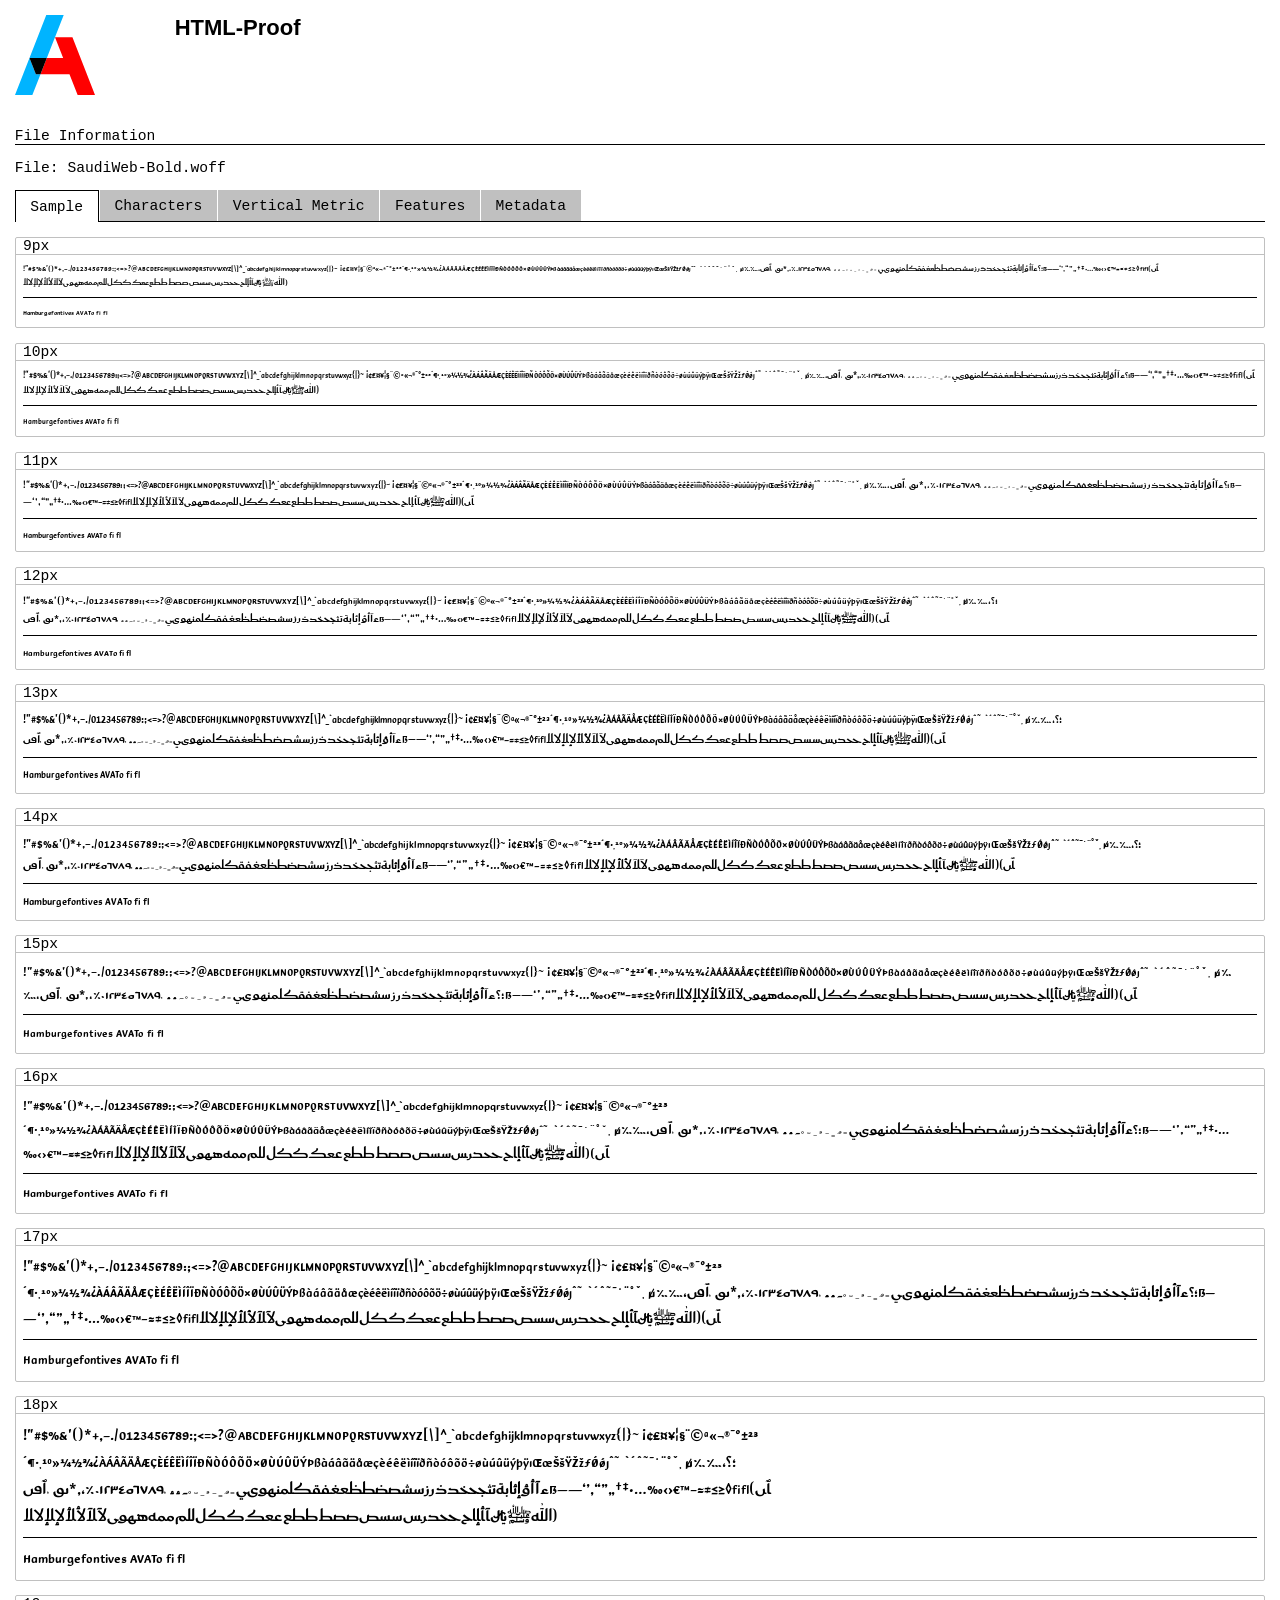
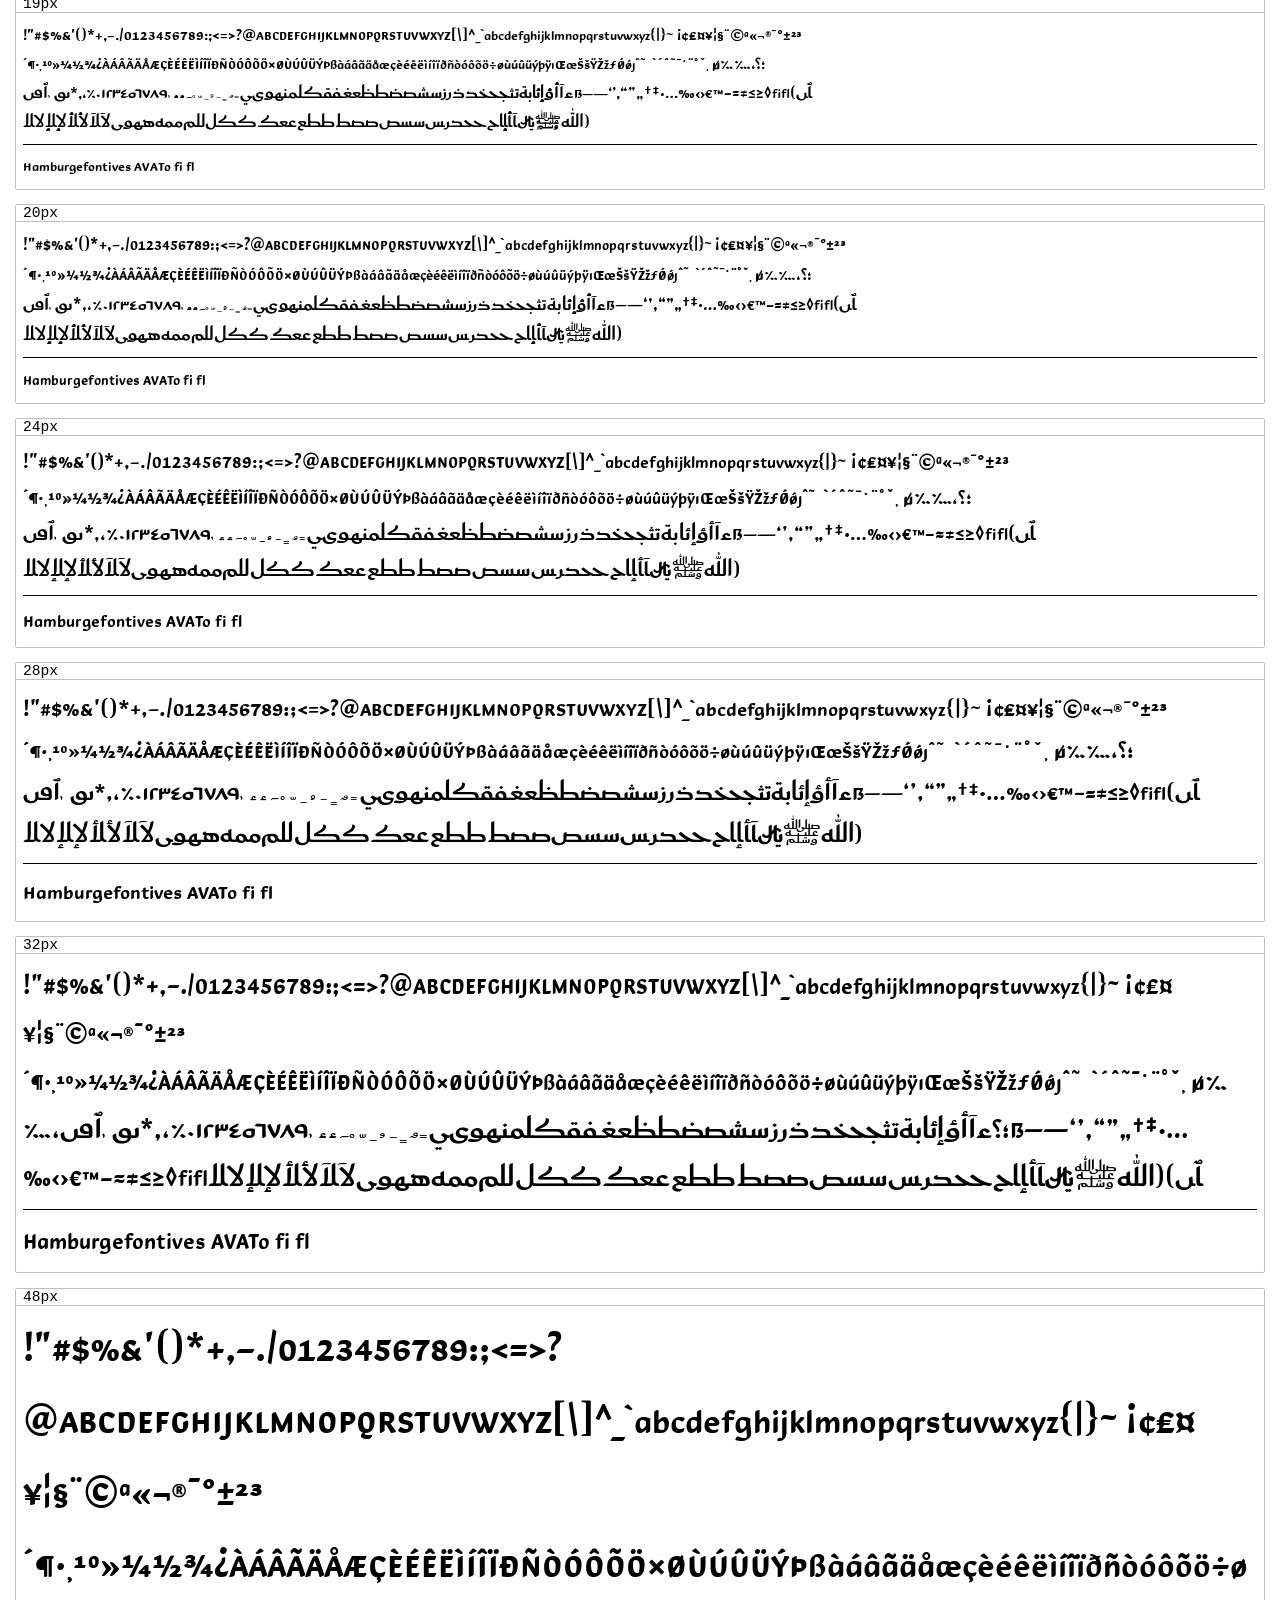
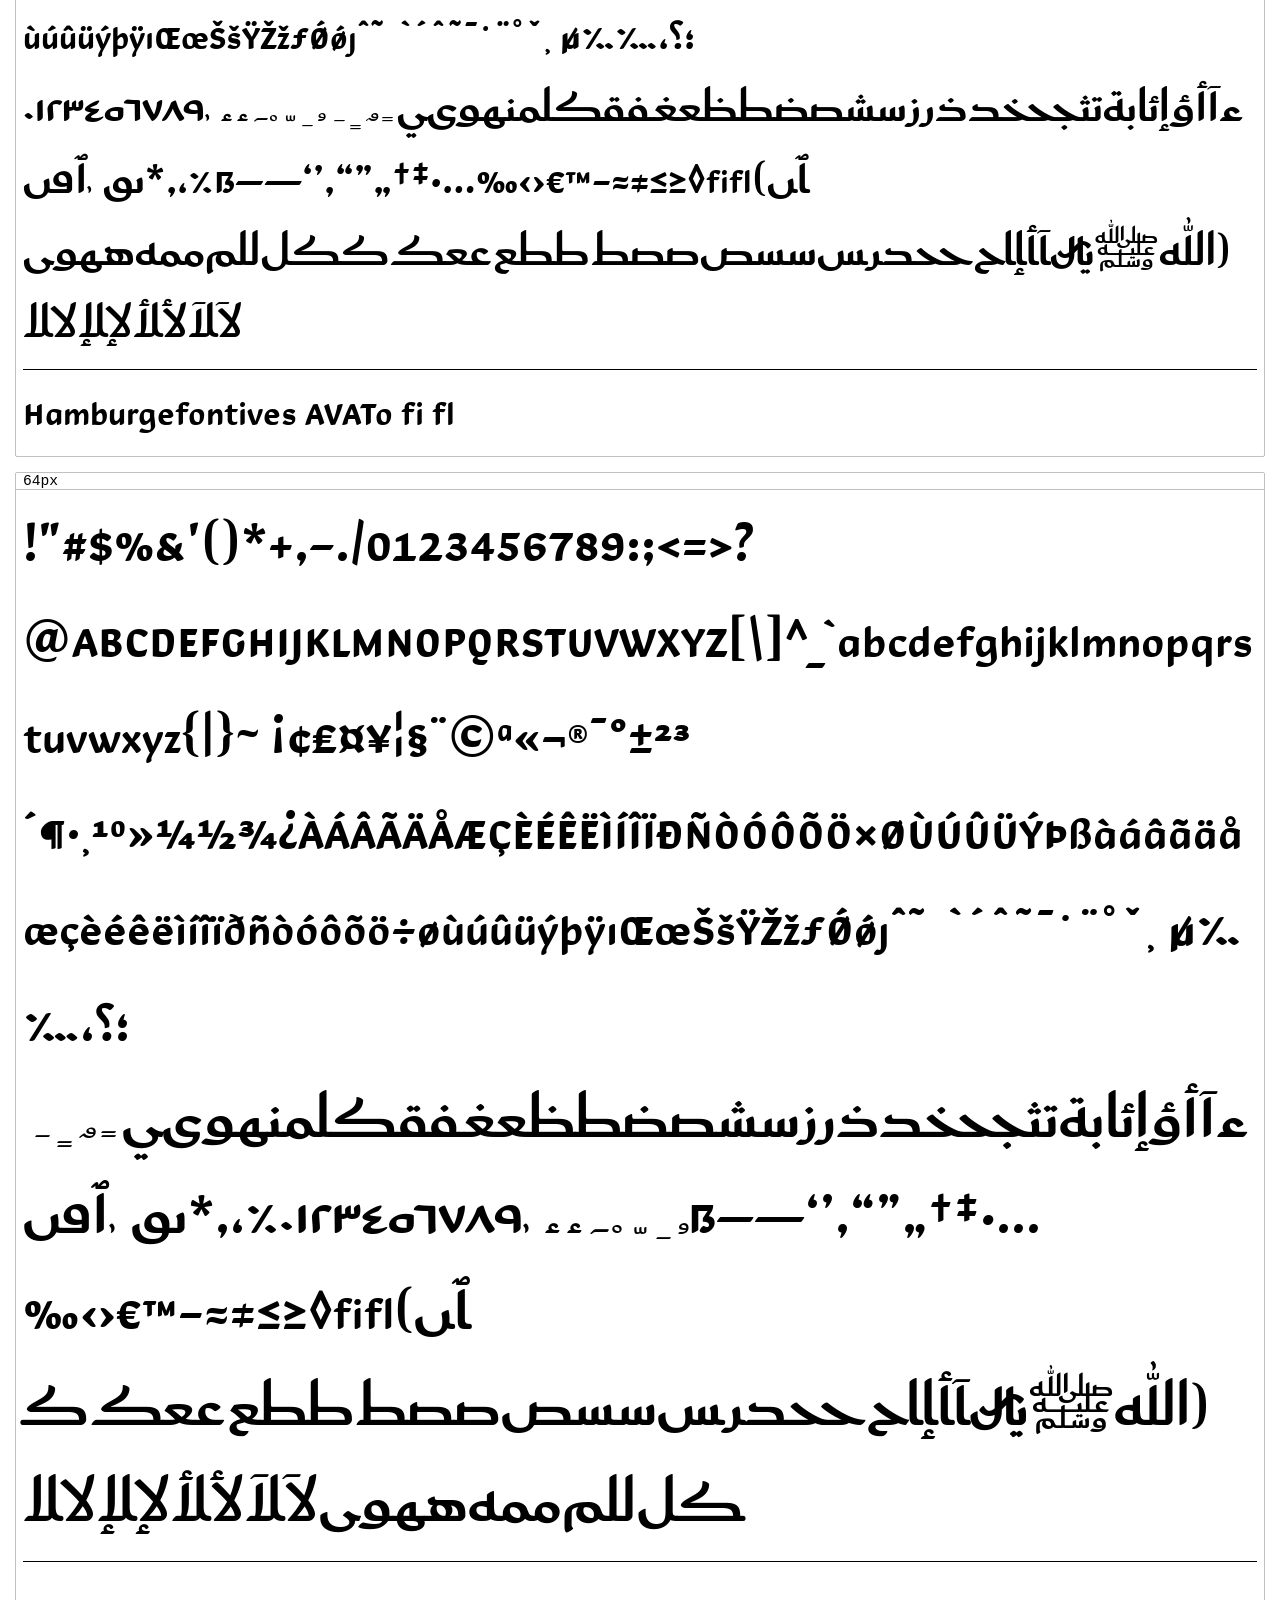
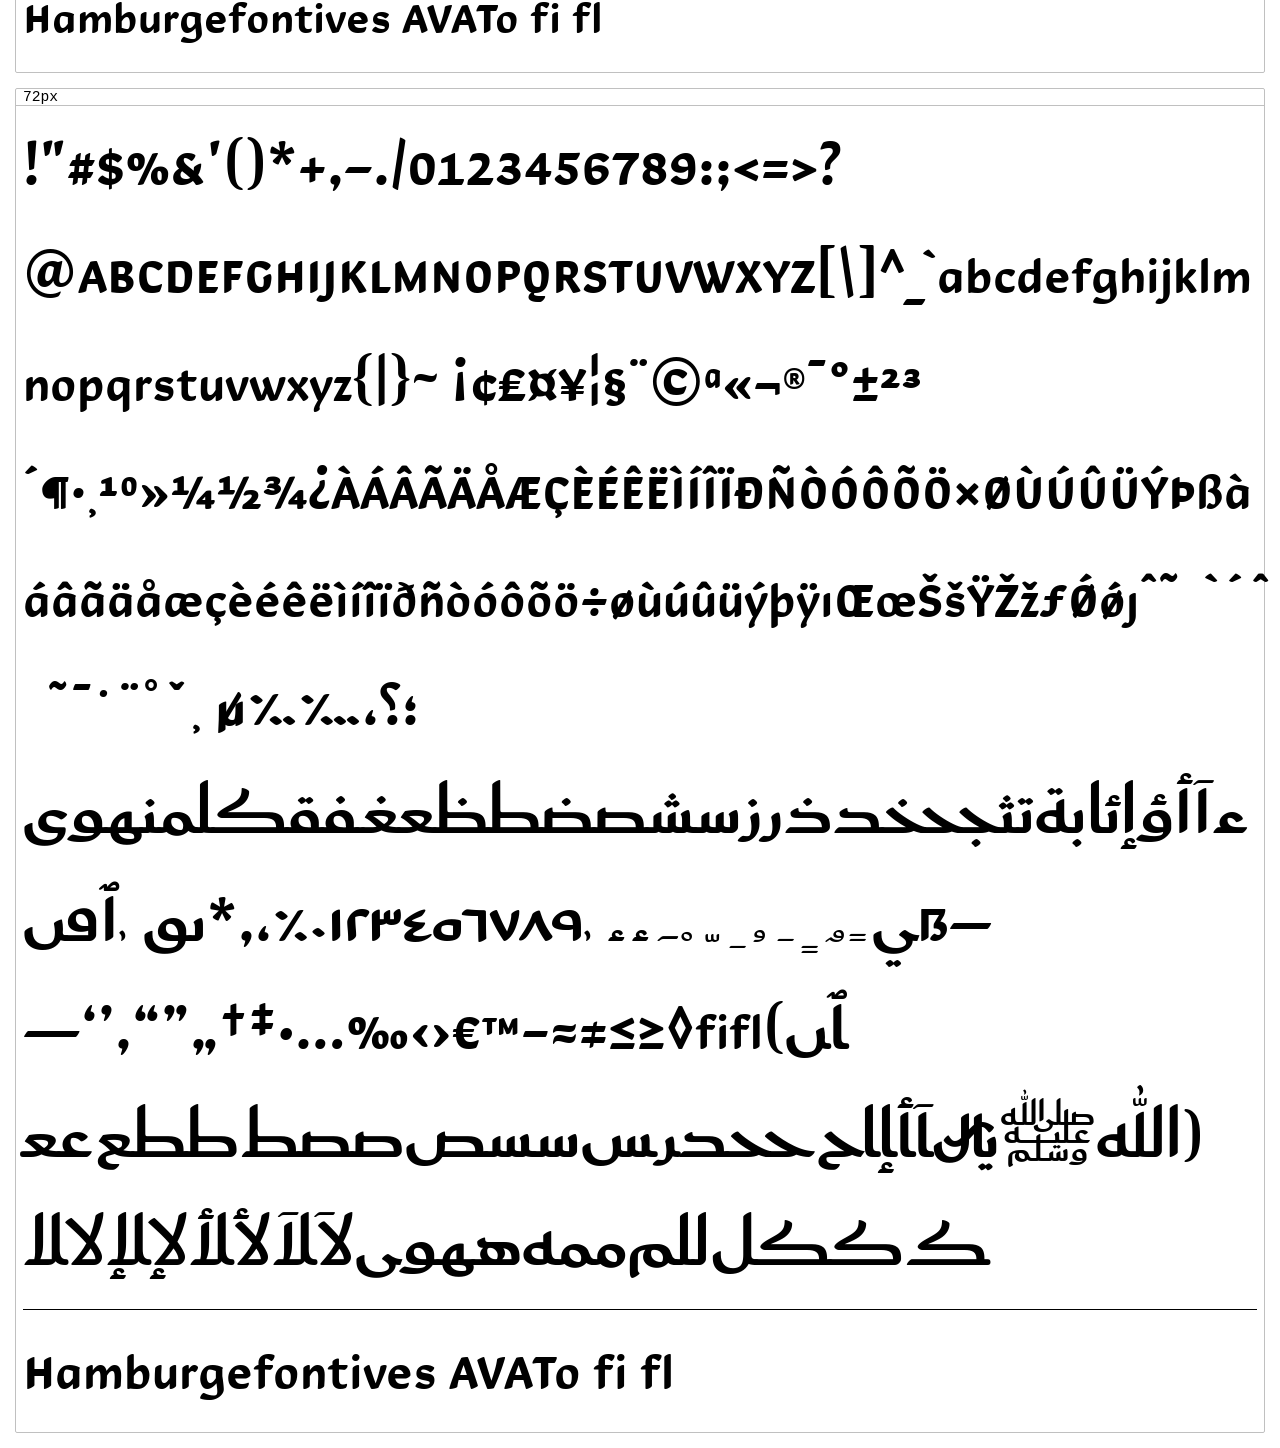
<file: fonts/SaudiWeb-Bold.woff_proof.html>
<!DOCTYPE html><html lang="en"><head><meta content="IE=edge" http-equiv="X-UA-Compatible"/><meta content="text/html; charset=utf-8" http-equiv="Content-Type"/><title>SaudiWeb-Bold.woff HTML-Proof</title><style type="text/css">@font-face { font-family: "samplefont"; src: url("SaudiWeb-Bold.woff") format("woff"); } html { font-family: Consolas, Menlo, Monaco, "Courier New", monospace; font-size: 11pt; font-weight: normal; text-rendering: optimizeLegibility; } body { padding: 1rem; margin: 0; } h1 { font-family: Helvetica, Verdana, Arial, sans-serif; font-size: 22px; font-weight: bold; display: inline; vertical-align: top; padding-left: 80px; } h2, h3, h4, p { font-size: 1rem; font-weight: normal; } h2 { margin-top: 2rem; margin-bottom: 1rem; border-bottom: 1px solid; border-color: black; } h3 { margin-top: 2rem; margin-bottom: 1rem; } p { margin-bottom: 1rem; } a { color: #1abee6; text-decoration: none; } hr { margin-block-start: 0.5rem; margin-block-end: 0.5rem; height: 1px; border: none; background-color: black; } dl { margin: 0; margin-bottom: 1rem; } :root { --list-char-size: 3rem; --sample-char-size: 20rem; --alphabet-blue: #d1f3ff; --alphabet-gray: #8fdeff; } .box { margin-top: 1rem; margin-bottom: 1rem; border: 1px solid silver; border-radius: 2px; } .box-header { padding-left: 0.5rem; padding-right: 0.5rem; border-bottom: 1px solid silver; } .box-body { padding: 0.5rem; } .sample-box { border-color: var(--alphabet-gray); } .sample-header { background-color: var(--alphabet-gray); border-color: var(--alphabet-gray); } .sample-body { font-family: samplefont; line-height: normal; word-wrap: break-word; } .sample-box { font-family: samplefont; font-size: 48pt; line-height: normal; padding-top: 0; padding-bottom: 0; padding-left: 0.5em; padding-right: 0.5em; display: inline-block; background-color: var(--alphabet-blue); } table { margin-top: 1rem; margin-bottom: 1rem; border-collapse: collapse; } th, td { border-collapse: separate; border-top: 0; border-bottom: 1px solid white; border-left: 0; border-right: 1px solid white; vertical-align: top; font-weight: normal; padding-left: 1rem; padding-right: 1rem; } th { text-align: left; background-color: var(--alphabet-blue); } button, input[type="search"]{ width: 100%; } .numeric { text-align: right; } /* Tabs mit radio-Buttons */ .tabbed .tab { float: left; } .tabbed .tab>input[type="radio"] { position: absolute; display: none; } .tabbed .tab>label { display: block; position: relative; margin-right: 1px; padding: 0.5rem 1rem; cursor: pointer; color: black; background: silver; } .tabbed>.tab>[type="radio"]:hover+label { background: #8fdeff; } .tabbed>.tab>[type="radio"]:checked+label { z-index: 2; background: white; border-top: 1px solid black; border-left: 1px solid black; border-right: 1px solid black; margin-bottom: -1px; } .tabbed .tab .content { z-index: 0; position: absolute; left: 1rem; right: 1rem; opacity: 0; border-top: 1px solid black; } .tabbed>.tab>[type="radio"]:checked~.content { z-index: 1; opacity: 1; } .sampleContainer { display: flex; flex-direction: row; } input { vertical-align: middle; } .input_axis { margin-bottom: 1rem; margin-right: 1rem; display: inline-flex; flex-direction: row; } .featureCheckContainer { border-width: 0; padding-left: 0; } fieldset.featureRadio { padding: 0; display: inline-flex; border: 1px solid gray; } fieldset.featureRadio input[type=radio] { appearance: none; width: 1em; height: 1em; border: none; padding: 0; margin: 0; opacity: 0.1; } fieldset.featureRadio input[type=radio].on { background-color: green; } fieldset.featureRadio input[type=radio].auto { background-color: #00B4FF; } fieldset.featureRadio input[type=radio].off { background-color: red; } fieldset.featureRadio input[type=radio]:checked { opacity: 1; } fieldset.featureRadio input[type=radio]:hover:not(:checked) { opacity: 0.25; } fieldset.featureRadio~label { vertical-align: top; } .char-viewer { display: grid; grid-template-columns: minmax(0, var(--sample-char-size)) auto; grid-gap: 1rem; position: relative; } .char-sample { display: block; position: sticky; height: var(--sample-char-size); top: 0rem; } .char-display { font-family: samplefont; font-size: calc(var(--sample-char-size) * 0.66); text-align: center; white-space: pre; border: 1px solid; margin-top: 1rem; height: var(--sample-char-size); line-height: var(--sample-char-size); } #char-name { margin-top: 1rem; height: 3rem; } .charsearch { margin-top: 1rem; } .char-list { font-family: samplefont; font-size: calc(var(--list-char-size) * 0.66); display: grid; grid-template-columns: repeat(auto-fit, calc(var(--list-char-size) + 2px)); grid-template-rows: repeat(auto-fit, calc(var(--list-char-size) + 2px)); grid-row-gap: 3px; grid-column-gap: 3px; justify-content: left; } .char-list>div { border: 1px solid; border-color: silver; text-align: center; vertical-align: middle; white-space: pre; overflow: hidden; line-height: var(--list-char-size); width: var(--list-char-size); height: var(--list-char-size); cursor: pointer; } .char-list>div:hover { background-color: var(--alphabet-blue); } .char-list>div[c-s=true] { background-color: var(--alphabet-gray); } .featureShowingContainer { flex: 1; font-size: 60px; word-break: break-all; } .varShowingContainer { font-size: 10rem; word-break: break-all; }</style></head><body><a href="https://www.alphabet-type.com/"><canvas height="80" id="logo" width="80"></canvas></a><script>
    var c = document.getElementById("logo").getContext("2d");
    c.translate(0, 80); c.scale(0.08, -0.08);
    c.beginPath(); c.moveTo(609, 1000); c.lineTo(391, 1000); c.lineTo(181, 463); c.lineTo(398, 463);
    c.moveTo(181, 463); c.lineTo(0, 0); c.lineTo(217, 0); c.lineTo(319, 260); c.lineTo(261, 260);
    c.fillStyle = "#00B4FF"; c.fill();
    c.beginPath(); c.moveTo(602, 463); c.lineTo(398, 463); c.lineTo(319, 260); c.lineTo(681, 260); c.lineTo(783, 0); c.lineTo(1000, 0); c.lineTo(718, 722); c.lineTo(500, 722);
    c.fillStyle = "#FF0000"; c.fill();
    c.beginPath(); c.moveTo(261, 260); c.lineTo(319, 260); c.lineTo(398, 463); c.lineTo(181, 463);
    c.fillStyle = "#000000"; c.fill();
</script><h1>HTML-Proof</h1><h2>File Information</h2><p>File: SaudiWeb-Bold.woff</p><div class="tabbed"><div class="tab"><input checked="checked" id="sample" name="tabs" type="radio"/><label for="sample">Sample</label><div class="content"><div class="box"><div class="box-header">9px</div><div class="box-body sample-body" style="font-size: 9px;">!"#$%&amp;'()*+,-./0123456789:;&lt;=&gt;?@ABCDEFGHIJKLMNOPQRSTUVWXYZ[\]^_`abcdefghijklmnopqrstuvwxyz{|}~ ¡¢£¤¥¦§¨©ª«¬­®¯°±²³´¶·¸¹º»¼½¾¿ÀÁÂÃÄÅÆÇÈÉÊËÌÍÎÏÐÑÒÓÔÕÖ×ØÙÚÛÜÝÞßàáâãäåæçèéêëìíîïðñòóôõö÷øùúûüýþÿıŒœŠšŸŽžƒǾǿȷˆ˜  ̀  ́  ̂  ̃  ̄  ̇  ̈  ̊  ̌  ̧  ̸μ؉؊،؛؟ءآأؤإئابةتثجحخدذرزسشصضطظعغـفقكلمنهوىي  ً  ٌ  ٍ  َ  ُ  ِ  ّ  ْ  ٓ  ٔ  ٕ  ٖ٠١٢٣٤٥٦٧٨٩٪٫٬٭ٮٯ  ٰٱڡںẞ–—‘’‚“”„†‡•…‰‹›€™−≈≠≤≥◊ﬁﬂﭑﮟ﴾﴿ﷲﷺ﷼ﺂﺄﺈﺎﺢﺣﺤﺪﺮﺲﺳﺴﺺﺻﺼﻂﻃﻄﻊﻋﻌﻚﻛﻜﻞﻟﻠﻢﻣﻤﻪﻫﻬﻮﻰﻵﻶﻷﻸﻹﻺﻻﻼ<hr/>Hamburgefontives AVATo fi fl</div></div><div class="box"><div class="box-header">10px</div><div class="box-body sample-body" style="font-size: 10px;">!"#$%&amp;'()*+,-./0123456789:;&lt;=&gt;?@ABCDEFGHIJKLMNOPQRSTUVWXYZ[\]^_`abcdefghijklmnopqrstuvwxyz{|}~ ¡¢£¤¥¦§¨©ª«¬­®¯°±²³´¶·¸¹º»¼½¾¿ÀÁÂÃÄÅÆÇÈÉÊËÌÍÎÏÐÑÒÓÔÕÖ×ØÙÚÛÜÝÞßàáâãäåæçèéêëìíîïðñòóôõö÷øùúûüýþÿıŒœŠšŸŽžƒǾǿȷˆ˜  ̀  ́  ̂  ̃  ̄  ̇  ̈  ̊  ̌  ̧  ̸μ؉؊،؛؟ءآأؤإئابةتثجحخدذرزسشصضطظعغـفقكلمنهوىي  ً  ٌ  ٍ  َ  ُ  ِ  ّ  ْ  ٓ  ٔ  ٕ  ٖ٠١٢٣٤٥٦٧٨٩٪٫٬٭ٮٯ  ٰٱڡںẞ–—‘’‚“”„†‡•…‰‹›€™−≈≠≤≥◊ﬁﬂﭑﮟ﴾﴿ﷲﷺ﷼ﺂﺄﺈﺎﺢﺣﺤﺪﺮﺲﺳﺴﺺﺻﺼﻂﻃﻄﻊﻋﻌﻚﻛﻜﻞﻟﻠﻢﻣﻤﻪﻫﻬﻮﻰﻵﻶﻷﻸﻹﻺﻻﻼ<hr/>Hamburgefontives AVATo fi fl</div></div><div class="box"><div class="box-header">11px</div><div class="box-body sample-body" style="font-size: 11px;">!"#$%&amp;'()*+,-./0123456789:;&lt;=&gt;?@ABCDEFGHIJKLMNOPQRSTUVWXYZ[\]^_`abcdefghijklmnopqrstuvwxyz{|}~ ¡¢£¤¥¦§¨©ª«¬­®¯°±²³´¶·¸¹º»¼½¾¿ÀÁÂÃÄÅÆÇÈÉÊËÌÍÎÏÐÑÒÓÔÕÖ×ØÙÚÛÜÝÞßàáâãäåæçèéêëìíîïðñòóôõö÷øùúûüýþÿıŒœŠšŸŽžƒǾǿȷˆ˜  ̀  ́  ̂  ̃  ̄  ̇  ̈  ̊  ̌  ̧  ̸μ؉؊،؛؟ءآأؤإئابةتثجحخدذرزسشصضطظعغـفقكلمنهوىي  ً  ٌ  ٍ  َ  ُ  ِ  ّ  ْ  ٓ  ٔ  ٕ  ٖ٠١٢٣٤٥٦٧٨٩٪٫٬٭ٮٯ  ٰٱڡںẞ–—‘’‚“”„†‡•…‰‹›€™−≈≠≤≥◊ﬁﬂﭑﮟ﴾﴿ﷲﷺ﷼ﺂﺄﺈﺎﺢﺣﺤﺪﺮﺲﺳﺴﺺﺻﺼﻂﻃﻄﻊﻋﻌﻚﻛﻜﻞﻟﻠﻢﻣﻤﻪﻫﻬﻮﻰﻵﻶﻷﻸﻹﻺﻻﻼ<hr/>Hamburgefontives AVATo fi fl</div></div><div class="box"><div class="box-header">12px</div><div class="box-body sample-body" style="font-size: 12px;">!"#$%&amp;'()*+,-./0123456789:;&lt;=&gt;?@ABCDEFGHIJKLMNOPQRSTUVWXYZ[\]^_`abcdefghijklmnopqrstuvwxyz{|}~ ¡¢£¤¥¦§¨©ª«¬­®¯°±²³´¶·¸¹º»¼½¾¿ÀÁÂÃÄÅÆÇÈÉÊËÌÍÎÏÐÑÒÓÔÕÖ×ØÙÚÛÜÝÞßàáâãäåæçèéêëìíîïðñòóôõö÷øùúûüýþÿıŒœŠšŸŽžƒǾǿȷˆ˜  ̀  ́  ̂  ̃  ̄  ̇  ̈  ̊  ̌  ̧  ̸μ؉؊،؛؟ءآأؤإئابةتثجحخدذرزسشصضطظعغـفقكلمنهوىي  ً  ٌ  ٍ  َ  ُ  ِ  ّ  ْ  ٓ  ٔ  ٕ  ٖ٠١٢٣٤٥٦٧٨٩٪٫٬٭ٮٯ  ٰٱڡںẞ–—‘’‚“”„†‡•…‰‹›€™−≈≠≤≥◊ﬁﬂﭑﮟ﴾﴿ﷲﷺ﷼ﺂﺄﺈﺎﺢﺣﺤﺪﺮﺲﺳﺴﺺﺻﺼﻂﻃﻄﻊﻋﻌﻚﻛﻜﻞﻟﻠﻢﻣﻤﻪﻫﻬﻮﻰﻵﻶﻷﻸﻹﻺﻻﻼ<hr/>Hamburgefontives AVATo fi fl</div></div><div class="box"><div class="box-header">13px</div><div class="box-body sample-body" style="font-size: 13px;">!"#$%&amp;'()*+,-./0123456789:;&lt;=&gt;?@ABCDEFGHIJKLMNOPQRSTUVWXYZ[\]^_`abcdefghijklmnopqrstuvwxyz{|}~ ¡¢£¤¥¦§¨©ª«¬­®¯°±²³´¶·¸¹º»¼½¾¿ÀÁÂÃÄÅÆÇÈÉÊËÌÍÎÏÐÑÒÓÔÕÖ×ØÙÚÛÜÝÞßàáâãäåæçèéêëìíîïðñòóôõö÷øùúûüýþÿıŒœŠšŸŽžƒǾǿȷˆ˜  ̀  ́  ̂  ̃  ̄  ̇  ̈  ̊  ̌  ̧  ̸μ؉؊،؛؟ءآأؤإئابةتثجحخدذرزسشصضطظعغـفقكلمنهوىي  ً  ٌ  ٍ  َ  ُ  ِ  ّ  ْ  ٓ  ٔ  ٕ  ٖ٠١٢٣٤٥٦٧٨٩٪٫٬٭ٮٯ  ٰٱڡںẞ–—‘’‚“”„†‡•…‰‹›€™−≈≠≤≥◊ﬁﬂﭑﮟ﴾﴿ﷲﷺ﷼ﺂﺄﺈﺎﺢﺣﺤﺪﺮﺲﺳﺴﺺﺻﺼﻂﻃﻄﻊﻋﻌﻚﻛﻜﻞﻟﻠﻢﻣﻤﻪﻫﻬﻮﻰﻵﻶﻷﻸﻹﻺﻻﻼ<hr/>Hamburgefontives AVATo fi fl</div></div><div class="box"><div class="box-header">14px</div><div class="box-body sample-body" style="font-size: 14px;">!"#$%&amp;'()*+,-./0123456789:;&lt;=&gt;?@ABCDEFGHIJKLMNOPQRSTUVWXYZ[\]^_`abcdefghijklmnopqrstuvwxyz{|}~ ¡¢£¤¥¦§¨©ª«¬­®¯°±²³´¶·¸¹º»¼½¾¿ÀÁÂÃÄÅÆÇÈÉÊËÌÍÎÏÐÑÒÓÔÕÖ×ØÙÚÛÜÝÞßàáâãäåæçèéêëìíîïðñòóôõö÷øùúûüýþÿıŒœŠšŸŽžƒǾǿȷˆ˜  ̀  ́  ̂  ̃  ̄  ̇  ̈  ̊  ̌  ̧  ̸μ؉؊،؛؟ءآأؤإئابةتثجحخدذرزسشصضطظعغـفقكلمنهوىي  ً  ٌ  ٍ  َ  ُ  ِ  ّ  ْ  ٓ  ٔ  ٕ  ٖ٠١٢٣٤٥٦٧٨٩٪٫٬٭ٮٯ  ٰٱڡںẞ–—‘’‚“”„†‡•…‰‹›€™−≈≠≤≥◊ﬁﬂﭑﮟ﴾﴿ﷲﷺ﷼ﺂﺄﺈﺎﺢﺣﺤﺪﺮﺲﺳﺴﺺﺻﺼﻂﻃﻄﻊﻋﻌﻚﻛﻜﻞﻟﻠﻢﻣﻤﻪﻫﻬﻮﻰﻵﻶﻷﻸﻹﻺﻻﻼ<hr/>Hamburgefontives AVATo fi fl</div></div><div class="box"><div class="box-header">15px</div><div class="box-body sample-body" style="font-size: 15px;">!"#$%&amp;'()*+,-./0123456789:;&lt;=&gt;?@ABCDEFGHIJKLMNOPQRSTUVWXYZ[\]^_`abcdefghijklmnopqrstuvwxyz{|}~ ¡¢£¤¥¦§¨©ª«¬­®¯°±²³´¶·¸¹º»¼½¾¿ÀÁÂÃÄÅÆÇÈÉÊËÌÍÎÏÐÑÒÓÔÕÖ×ØÙÚÛÜÝÞßàáâãäåæçèéêëìíîïðñòóôõö÷øùúûüýþÿıŒœŠšŸŽžƒǾǿȷˆ˜  ̀  ́  ̂  ̃  ̄  ̇  ̈  ̊  ̌  ̧  ̸μ؉؊،؛؟ءآأؤإئابةتثجحخدذرزسشصضطظعغـفقكلمنهوىي  ً  ٌ  ٍ  َ  ُ  ِ  ّ  ْ  ٓ  ٔ  ٕ  ٖ٠١٢٣٤٥٦٧٨٩٪٫٬٭ٮٯ  ٰٱڡںẞ–—‘’‚“”„†‡•…‰‹›€™−≈≠≤≥◊ﬁﬂﭑﮟ﴾﴿ﷲﷺ﷼ﺂﺄﺈﺎﺢﺣﺤﺪﺮﺲﺳﺴﺺﺻﺼﻂﻃﻄﻊﻋﻌﻚﻛﻜﻞﻟﻠﻢﻣﻤﻪﻫﻬﻮﻰﻵﻶﻷﻸﻹﻺﻻﻼ<hr/>Hamburgefontives AVATo fi fl</div></div><div class="box"><div class="box-header">16px</div><div class="box-body sample-body" style="font-size: 16px;">!"#$%&amp;'()*+,-./0123456789:;&lt;=&gt;?@ABCDEFGHIJKLMNOPQRSTUVWXYZ[\]^_`abcdefghijklmnopqrstuvwxyz{|}~ ¡¢£¤¥¦§¨©ª«¬­®¯°±²³´¶·¸¹º»¼½¾¿ÀÁÂÃÄÅÆÇÈÉÊËÌÍÎÏÐÑÒÓÔÕÖ×ØÙÚÛÜÝÞßàáâãäåæçèéêëìíîïðñòóôõö÷øùúûüýþÿıŒœŠšŸŽžƒǾǿȷˆ˜  ̀  ́  ̂  ̃  ̄  ̇  ̈  ̊  ̌  ̧  ̸μ؉؊،؛؟ءآأؤإئابةتثجحخدذرزسشصضطظعغـفقكلمنهوىي  ً  ٌ  ٍ  َ  ُ  ِ  ّ  ْ  ٓ  ٔ  ٕ  ٖ٠١٢٣٤٥٦٧٨٩٪٫٬٭ٮٯ  ٰٱڡںẞ–—‘’‚“”„†‡•…‰‹›€™−≈≠≤≥◊ﬁﬂﭑﮟ﴾﴿ﷲﷺ﷼ﺂﺄﺈﺎﺢﺣﺤﺪﺮﺲﺳﺴﺺﺻﺼﻂﻃﻄﻊﻋﻌﻚﻛﻜﻞﻟﻠﻢﻣﻤﻪﻫﻬﻮﻰﻵﻶﻷﻸﻹﻺﻻﻼ<hr/>Hamburgefontives AVATo fi fl</div></div><div class="box"><div class="box-header">17px</div><div class="box-body sample-body" style="font-size: 17px;">!"#$%&amp;'()*+,-./0123456789:;&lt;=&gt;?@ABCDEFGHIJKLMNOPQRSTUVWXYZ[\]^_`abcdefghijklmnopqrstuvwxyz{|}~ ¡¢£¤¥¦§¨©ª«¬­®¯°±²³´¶·¸¹º»¼½¾¿ÀÁÂÃÄÅÆÇÈÉÊËÌÍÎÏÐÑÒÓÔÕÖ×ØÙÚÛÜÝÞßàáâãäåæçèéêëìíîïðñòóôõö÷øùúûüýþÿıŒœŠšŸŽžƒǾǿȷˆ˜  ̀  ́  ̂  ̃  ̄  ̇  ̈  ̊  ̌  ̧  ̸μ؉؊،؛؟ءآأؤإئابةتثجحخدذرزسشصضطظعغـفقكلمنهوىي  ً  ٌ  ٍ  َ  ُ  ِ  ّ  ْ  ٓ  ٔ  ٕ  ٖ٠١٢٣٤٥٦٧٨٩٪٫٬٭ٮٯ  ٰٱڡںẞ–—‘’‚“”„†‡•…‰‹›€™−≈≠≤≥◊ﬁﬂﭑﮟ﴾﴿ﷲﷺ﷼ﺂﺄﺈﺎﺢﺣﺤﺪﺮﺲﺳﺴﺺﺻﺼﻂﻃﻄﻊﻋﻌﻚﻛﻜﻞﻟﻠﻢﻣﻤﻪﻫﻬﻮﻰﻵﻶﻷﻸﻹﻺﻻﻼ<hr/>Hamburgefontives AVATo fi fl</div></div><div class="box"><div class="box-header">18px</div><div class="box-body sample-body" style="font-size: 18px;">!"#$%&amp;'()*+,-./0123456789:;&lt;=&gt;?@ABCDEFGHIJKLMNOPQRSTUVWXYZ[\]^_`abcdefghijklmnopqrstuvwxyz{|}~ ¡¢£¤¥¦§¨©ª«¬­®¯°±²³´¶·¸¹º»¼½¾¿ÀÁÂÃÄÅÆÇÈÉÊËÌÍÎÏÐÑÒÓÔÕÖ×ØÙÚÛÜÝÞßàáâãäåæçèéêëìíîïðñòóôõö÷øùúûüýþÿıŒœŠšŸŽžƒǾǿȷˆ˜  ̀  ́  ̂  ̃  ̄  ̇  ̈  ̊  ̌  ̧  ̸μ؉؊،؛؟ءآأؤإئابةتثجحخدذرزسشصضطظعغـفقكلمنهوىي  ً  ٌ  ٍ  َ  ُ  ِ  ّ  ْ  ٓ  ٔ  ٕ  ٖ٠١٢٣٤٥٦٧٨٩٪٫٬٭ٮٯ  ٰٱڡںẞ–—‘’‚“”„†‡•…‰‹›€™−≈≠≤≥◊ﬁﬂﭑﮟ﴾﴿ﷲﷺ﷼ﺂﺄﺈﺎﺢﺣﺤﺪﺮﺲﺳﺴﺺﺻﺼﻂﻃﻄﻊﻋﻌﻚﻛﻜﻞﻟﻠﻢﻣﻤﻪﻫﻬﻮﻰﻵﻶﻷﻸﻹﻺﻻﻼ<hr/>Hamburgefontives AVATo fi fl</div></div><div class="box"><div class="box-header">19px</div><div class="box-body sample-body" style="font-size: 19px;">!"#$%&amp;'()*+,-./0123456789:;&lt;=&gt;?@ABCDEFGHIJKLMNOPQRSTUVWXYZ[\]^_`abcdefghijklmnopqrstuvwxyz{|}~ ¡¢£¤¥¦§¨©ª«¬­®¯°±²³´¶·¸¹º»¼½¾¿ÀÁÂÃÄÅÆÇÈÉÊËÌÍÎÏÐÑÒÓÔÕÖ×ØÙÚÛÜÝÞßàáâãäåæçèéêëìíîïðñòóôõö÷øùúûüýþÿıŒœŠšŸŽžƒǾǿȷˆ˜  ̀  ́  ̂  ̃  ̄  ̇  ̈  ̊  ̌  ̧  ̸μ؉؊،؛؟ءآأؤإئابةتثجحخدذرزسشصضطظعغـفقكلمنهوىي  ً  ٌ  ٍ  َ  ُ  ِ  ّ  ْ  ٓ  ٔ  ٕ  ٖ٠١٢٣٤٥٦٧٨٩٪٫٬٭ٮٯ  ٰٱڡںẞ–—‘’‚“”„†‡•…‰‹›€™−≈≠≤≥◊ﬁﬂﭑﮟ﴾﴿ﷲﷺ﷼ﺂﺄﺈﺎﺢﺣﺤﺪﺮﺲﺳﺴﺺﺻﺼﻂﻃﻄﻊﻋﻌﻚﻛﻜﻞﻟﻠﻢﻣﻤﻪﻫﻬﻮﻰﻵﻶﻷﻸﻹﻺﻻﻼ<hr/>Hamburgefontives AVATo fi fl</div></div><div class="box"><div class="box-header">20px</div><div class="box-body sample-body" style="font-size: 20px;">!"#$%&amp;'()*+,-./0123456789:;&lt;=&gt;?@ABCDEFGHIJKLMNOPQRSTUVWXYZ[\]^_`abcdefghijklmnopqrstuvwxyz{|}~ ¡¢£¤¥¦§¨©ª«¬­®¯°±²³´¶·¸¹º»¼½¾¿ÀÁÂÃÄÅÆÇÈÉÊËÌÍÎÏÐÑÒÓÔÕÖ×ØÙÚÛÜÝÞßàáâãäåæçèéêëìíîïðñòóôõö÷øùúûüýþÿıŒœŠšŸŽžƒǾǿȷˆ˜  ̀  ́  ̂  ̃  ̄  ̇  ̈  ̊  ̌  ̧  ̸μ؉؊،؛؟ءآأؤإئابةتثجحخدذرزسشصضطظعغـفقكلمنهوىي  ً  ٌ  ٍ  َ  ُ  ِ  ّ  ْ  ٓ  ٔ  ٕ  ٖ٠١٢٣٤٥٦٧٨٩٪٫٬٭ٮٯ  ٰٱڡںẞ–—‘’‚“”„†‡•…‰‹›€™−≈≠≤≥◊ﬁﬂﭑﮟ﴾﴿ﷲﷺ﷼ﺂﺄﺈﺎﺢﺣﺤﺪﺮﺲﺳﺴﺺﺻﺼﻂﻃﻄﻊﻋﻌﻚﻛﻜﻞﻟﻠﻢﻣﻤﻪﻫﻬﻮﻰﻵﻶﻷﻸﻹﻺﻻﻼ<hr/>Hamburgefontives AVATo fi fl</div></div><div class="box"><div class="box-header">24px</div><div class="box-body sample-body" style="font-size: 24px;">!"#$%&amp;'()*+,-./0123456789:;&lt;=&gt;?@ABCDEFGHIJKLMNOPQRSTUVWXYZ[\]^_`abcdefghijklmnopqrstuvwxyz{|}~ ¡¢£¤¥¦§¨©ª«¬­®¯°±²³´¶·¸¹º»¼½¾¿ÀÁÂÃÄÅÆÇÈÉÊËÌÍÎÏÐÑÒÓÔÕÖ×ØÙÚÛÜÝÞßàáâãäåæçèéêëìíîïðñòóôõö÷øùúûüýþÿıŒœŠšŸŽžƒǾǿȷˆ˜  ̀  ́  ̂  ̃  ̄  ̇  ̈  ̊  ̌  ̧  ̸μ؉؊،؛؟ءآأؤإئابةتثجحخدذرزسشصضطظعغـفقكلمنهوىي  ً  ٌ  ٍ  َ  ُ  ِ  ّ  ْ  ٓ  ٔ  ٕ  ٖ٠١٢٣٤٥٦٧٨٩٪٫٬٭ٮٯ  ٰٱڡںẞ–—‘’‚“”„†‡•…‰‹›€™−≈≠≤≥◊ﬁﬂﭑﮟ﴾﴿ﷲﷺ﷼ﺂﺄﺈﺎﺢﺣﺤﺪﺮﺲﺳﺴﺺﺻﺼﻂﻃﻄﻊﻋﻌﻚﻛﻜﻞﻟﻠﻢﻣﻤﻪﻫﻬﻮﻰﻵﻶﻷﻸﻹﻺﻻﻼ<hr/>Hamburgefontives AVATo fi fl</div></div><div class="box"><div class="box-header">28px</div><div class="box-body sample-body" style="font-size: 28px;">!"#$%&amp;'()*+,-./0123456789:;&lt;=&gt;?@ABCDEFGHIJKLMNOPQRSTUVWXYZ[\]^_`abcdefghijklmnopqrstuvwxyz{|}~ ¡¢£¤¥¦§¨©ª«¬­®¯°±²³´¶·¸¹º»¼½¾¿ÀÁÂÃÄÅÆÇÈÉÊËÌÍÎÏÐÑÒÓÔÕÖ×ØÙÚÛÜÝÞßàáâãäåæçèéêëìíîïðñòóôõö÷øùúûüýþÿıŒœŠšŸŽžƒǾǿȷˆ˜  ̀  ́  ̂  ̃  ̄  ̇  ̈  ̊  ̌  ̧  ̸μ؉؊،؛؟ءآأؤإئابةتثجحخدذرزسشصضطظعغـفقكلمنهوىي  ً  ٌ  ٍ  َ  ُ  ِ  ّ  ْ  ٓ  ٔ  ٕ  ٖ٠١٢٣٤٥٦٧٨٩٪٫٬٭ٮٯ  ٰٱڡںẞ–—‘’‚“”„†‡•…‰‹›€™−≈≠≤≥◊ﬁﬂﭑﮟ﴾﴿ﷲﷺ﷼ﺂﺄﺈﺎﺢﺣﺤﺪﺮﺲﺳﺴﺺﺻﺼﻂﻃﻄﻊﻋﻌﻚﻛﻜﻞﻟﻠﻢﻣﻤﻪﻫﻬﻮﻰﻵﻶﻷﻸﻹﻺﻻﻼ<hr/>Hamburgefontives AVATo fi fl</div></div><div class="box"><div class="box-header">32px</div><div class="box-body sample-body" style="font-size: 32px;">!"#$%&amp;'()*+,-./0123456789:;&lt;=&gt;?@ABCDEFGHIJKLMNOPQRSTUVWXYZ[\]^_`abcdefghijklmnopqrstuvwxyz{|}~ ¡¢£¤¥¦§¨©ª«¬­®¯°±²³´¶·¸¹º»¼½¾¿ÀÁÂÃÄÅÆÇÈÉÊËÌÍÎÏÐÑÒÓÔÕÖ×ØÙÚÛÜÝÞßàáâãäåæçèéêëìíîïðñòóôõö÷øùúûüýþÿıŒœŠšŸŽžƒǾǿȷˆ˜  ̀  ́  ̂  ̃  ̄  ̇  ̈  ̊  ̌  ̧  ̸μ؉؊،؛؟ءآأؤإئابةتثجحخدذرزسشصضطظعغـفقكلمنهوىي  ً  ٌ  ٍ  َ  ُ  ِ  ّ  ْ  ٓ  ٔ  ٕ  ٖ٠١٢٣٤٥٦٧٨٩٪٫٬٭ٮٯ  ٰٱڡںẞ–—‘’‚“”„†‡•…‰‹›€™−≈≠≤≥◊ﬁﬂﭑﮟ﴾﴿ﷲﷺ﷼ﺂﺄﺈﺎﺢﺣﺤﺪﺮﺲﺳﺴﺺﺻﺼﻂﻃﻄﻊﻋﻌﻚﻛﻜﻞﻟﻠﻢﻣﻤﻪﻫﻬﻮﻰﻵﻶﻷﻸﻹﻺﻻﻼ<hr/>Hamburgefontives AVATo fi fl</div></div><div class="box"><div class="box-header">48px</div><div class="box-body sample-body" style="font-size: 48px;">!"#$%&amp;'()*+,-./0123456789:;&lt;=&gt;?@ABCDEFGHIJKLMNOPQRSTUVWXYZ[\]^_`abcdefghijklmnopqrstuvwxyz{|}~ ¡¢£¤¥¦§¨©ª«¬­®¯°±²³´¶·¸¹º»¼½¾¿ÀÁÂÃÄÅÆÇÈÉÊËÌÍÎÏÐÑÒÓÔÕÖ×ØÙÚÛÜÝÞßàáâãäåæçèéêëìíîïðñòóôõö÷øùúûüýþÿıŒœŠšŸŽžƒǾǿȷˆ˜  ̀  ́  ̂  ̃  ̄  ̇  ̈  ̊  ̌  ̧  ̸μ؉؊،؛؟ءآأؤإئابةتثجحخدذرزسشصضطظعغـفقكلمنهوىي  ً  ٌ  ٍ  َ  ُ  ِ  ّ  ْ  ٓ  ٔ  ٕ  ٖ٠١٢٣٤٥٦٧٨٩٪٫٬٭ٮٯ  ٰٱڡںẞ–—‘’‚“”„†‡•…‰‹›€™−≈≠≤≥◊ﬁﬂﭑﮟ﴾﴿ﷲﷺ﷼ﺂﺄﺈﺎﺢﺣﺤﺪﺮﺲﺳﺴﺺﺻﺼﻂﻃﻄﻊﻋﻌﻚﻛﻜﻞﻟﻠﻢﻣﻤﻪﻫﻬﻮﻰﻵﻶﻷﻸﻹﻺﻻﻼ<hr/>Hamburgefontives AVATo fi fl</div></div><div class="box"><div class="box-header">64px</div><div class="box-body sample-body" style="font-size: 64px;">!"#$%&amp;'()*+,-./0123456789:;&lt;=&gt;?@ABCDEFGHIJKLMNOPQRSTUVWXYZ[\]^_`abcdefghijklmnopqrstuvwxyz{|}~ ¡¢£¤¥¦§¨©ª«¬­®¯°±²³´¶·¸¹º»¼½¾¿ÀÁÂÃÄÅÆÇÈÉÊËÌÍÎÏÐÑÒÓÔÕÖ×ØÙÚÛÜÝÞßàáâãäåæçèéêëìíîïðñòóôõö÷øùúûüýþÿıŒœŠšŸŽžƒǾǿȷˆ˜  ̀  ́  ̂  ̃  ̄  ̇  ̈  ̊  ̌  ̧  ̸μ؉؊،؛؟ءآأؤإئابةتثجحخدذرزسشصضطظعغـفقكلمنهوىي  ً  ٌ  ٍ  َ  ُ  ِ  ّ  ْ  ٓ  ٔ  ٕ  ٖ٠١٢٣٤٥٦٧٨٩٪٫٬٭ٮٯ  ٰٱڡںẞ–—‘’‚“”„†‡•…‰‹›€™−≈≠≤≥◊ﬁﬂﭑﮟ﴾﴿ﷲﷺ﷼ﺂﺄﺈﺎﺢﺣﺤﺪﺮﺲﺳﺴﺺﺻﺼﻂﻃﻄﻊﻋﻌﻚﻛﻜﻞﻟﻠﻢﻣﻤﻪﻫﻬﻮﻰﻵﻶﻷﻸﻹﻺﻻﻼ<hr/>Hamburgefontives AVATo fi fl</div></div><div class="box"><div class="box-header">72px</div><div class="box-body sample-body" style="font-size: 72px;">!"#$%&amp;'()*+,-./0123456789:;&lt;=&gt;?@ABCDEFGHIJKLMNOPQRSTUVWXYZ[\]^_`abcdefghijklmnopqrstuvwxyz{|}~ ¡¢£¤¥¦§¨©ª«¬­®¯°±²³´¶·¸¹º»¼½¾¿ÀÁÂÃÄÅÆÇÈÉÊËÌÍÎÏÐÑÒÓÔÕÖ×ØÙÚÛÜÝÞßàáâãäåæçèéêëìíîïðñòóôõö÷øùúûüýþÿıŒœŠšŸŽžƒǾǿȷˆ˜  ̀  ́  ̂  ̃  ̄  ̇  ̈  ̊  ̌  ̧  ̸μ؉؊،؛؟ءآأؤإئابةتثجحخدذرزسشصضطظعغـفقكلمنهوىي  ً  ٌ  ٍ  َ  ُ  ِ  ّ  ْ  ٓ  ٔ  ٕ  ٖ٠١٢٣٤٥٦٧٨٩٪٫٬٭ٮٯ  ٰٱڡںẞ–—‘’‚“”„†‡•…‰‹›€™−≈≠≤≥◊ﬁﬂﭑﮟ﴾﴿ﷲﷺ﷼ﺂﺄﺈﺎﺢﺣﺤﺪﺮﺲﺳﺴﺺﺻﺼﻂﻃﻄﻊﻋﻌﻚﻛﻜﻞﻟﻠﻢﻣﻤﻪﻫﻬﻮﻰﻵﻶﻷﻸﻹﻺﻻﻼ<hr/>Hamburgefontives AVATo fi fl</div></div></div></div><div class="tab"><input id="characters" name="tabs" type="radio"/><label for="characters">Characters</label><div class="content char-viewer"><div class="char-sample"><div class="char-display" id="char-display"> </div><div id="char-name"> </div><div><button id="copyButton" onclick="copyChar()">Copy character to clipboard</button></div><div class="charsearch"><label for="charsearch">Find character by Unicode name</label><input id="charsearch" name="charsearch" type="search"/></div></div><div><h2>0000-007F Basic Latin</h2><div class="char-list"><div c-n="0021: EXCLAMATION MARK" c-s="false">!</div><div c-n="0022: QUOTATION MARK" c-s="false">"</div><div c-n="0023: NUMBER SIGN" c-s="false">#</div><div c-n="0024: DOLLAR SIGN" c-s="false">$</div><div c-n="0025: PERCENT SIGN" c-s="false">%</div><div c-n="0026: AMPERSAND" c-s="false">&amp;</div><div c-n="0027: APOSTROPHE" c-s="false">'</div><div c-n="0028: LEFT PARENTHESIS" c-s="false">(</div><div c-n="0029: RIGHT PARENTHESIS" c-s="false">)</div><div c-n="002A: ASTERISK" c-s="false">*</div><div c-n="002B: PLUS SIGN" c-s="false">+</div><div c-n="002C: COMMA" c-s="false">,</div><div c-n="002D: HYPHEN-MINUS" c-s="false">-</div><div c-n="002E: FULL STOP" c-s="false">.</div><div c-n="002F: SOLIDUS" c-s="false">/</div><div c-n="0030: DIGIT ZERO" c-s="false">0</div><div c-n="0031: DIGIT ONE" c-s="false">1</div><div c-n="0032: DIGIT TWO" c-s="false">2</div><div c-n="0033: DIGIT THREE" c-s="false">3</div><div c-n="0034: DIGIT FOUR" c-s="false">4</div><div c-n="0035: DIGIT FIVE" c-s="false">5</div><div c-n="0036: DIGIT SIX" c-s="false">6</div><div c-n="0037: DIGIT SEVEN" c-s="false">7</div><div c-n="0038: DIGIT EIGHT" c-s="false">8</div><div c-n="0039: DIGIT NINE" c-s="false">9</div><div c-n="003A: COLON" c-s="false">:</div><div c-n="003B: SEMICOLON" c-s="false">;</div><div c-n="003C: LESS-THAN SIGN" c-s="false">&lt;</div><div c-n="003D: EQUALS SIGN" c-s="false">=</div><div c-n="003E: GREATER-THAN SIGN" c-s="false">&gt;</div><div c-n="003F: QUESTION MARK" c-s="false">?</div><div c-n="0040: COMMERCIAL AT" c-s="false">@</div><div c-n="0041: LATIN CAPITAL LETTER A" c-s="false">A</div><div c-n="0042: LATIN CAPITAL LETTER B" c-s="false">B</div><div c-n="0043: LATIN CAPITAL LETTER C" c-s="false">C</div><div c-n="0044: LATIN CAPITAL LETTER D" c-s="false">D</div><div c-n="0045: LATIN CAPITAL LETTER E" c-s="false">E</div><div c-n="0046: LATIN CAPITAL LETTER F" c-s="false">F</div><div c-n="0047: LATIN CAPITAL LETTER G" c-s="false">G</div><div c-n="0048: LATIN CAPITAL LETTER H" c-s="false">H</div><div c-n="0049: LATIN CAPITAL LETTER I" c-s="false">I</div><div c-n="004A: LATIN CAPITAL LETTER J" c-s="false">J</div><div c-n="004B: LATIN CAPITAL LETTER K" c-s="false">K</div><div c-n="004C: LATIN CAPITAL LETTER L" c-s="false">L</div><div c-n="004D: LATIN CAPITAL LETTER M" c-s="false">M</div><div c-n="004E: LATIN CAPITAL LETTER N" c-s="false">N</div><div c-n="004F: LATIN CAPITAL LETTER O" c-s="false">O</div><div c-n="0050: LATIN CAPITAL LETTER P" c-s="false">P</div><div c-n="0051: LATIN CAPITAL LETTER Q" c-s="false">Q</div><div c-n="0052: LATIN CAPITAL LETTER R" c-s="false">R</div><div c-n="0053: LATIN CAPITAL LETTER S" c-s="false">S</div><div c-n="0054: LATIN CAPITAL LETTER T" c-s="false">T</div><div c-n="0055: LATIN CAPITAL LETTER U" c-s="false">U</div><div c-n="0056: LATIN CAPITAL LETTER V" c-s="false">V</div><div c-n="0057: LATIN CAPITAL LETTER W" c-s="false">W</div><div c-n="0058: LATIN CAPITAL LETTER X" c-s="false">X</div><div c-n="0059: LATIN CAPITAL LETTER Y" c-s="false">Y</div><div c-n="005A: LATIN CAPITAL LETTER Z" c-s="false">Z</div><div c-n="005B: LEFT SQUARE BRACKET" c-s="false">[</div><div c-n="005C: REVERSE SOLIDUS" c-s="false">\</div><div c-n="005D: RIGHT SQUARE BRACKET" c-s="false">]</div><div c-n="005E: CIRCUMFLEX ACCENT" c-s="false">^</div><div c-n="005F: LOW LINE" c-s="false">_</div><div c-n="0060: GRAVE ACCENT" c-s="false">`</div><div c-n="0061: LATIN SMALL LETTER A" c-s="false">a</div><div c-n="0062: LATIN SMALL LETTER B" c-s="false">b</div><div c-n="0063: LATIN SMALL LETTER C" c-s="false">c</div><div c-n="0064: LATIN SMALL LETTER D" c-s="false">d</div><div c-n="0065: LATIN SMALL LETTER E" c-s="false">e</div><div c-n="0066: LATIN SMALL LETTER F" c-s="false">f</div><div c-n="0067: LATIN SMALL LETTER G" c-s="false">g</div><div c-n="0068: LATIN SMALL LETTER H" c-s="false">h</div><div c-n="0069: LATIN SMALL LETTER I" c-s="false">i</div><div c-n="006A: LATIN SMALL LETTER J" c-s="false">j</div><div c-n="006B: LATIN SMALL LETTER K" c-s="false">k</div><div c-n="006C: LATIN SMALL LETTER L" c-s="false">l</div><div c-n="006D: LATIN SMALL LETTER M" c-s="false">m</div><div c-n="006E: LATIN SMALL LETTER N" c-s="false">n</div><div c-n="006F: LATIN SMALL LETTER O" c-s="false">o</div><div c-n="0070: LATIN SMALL LETTER P" c-s="false">p</div><div c-n="0071: LATIN SMALL LETTER Q" c-s="false">q</div><div c-n="0072: LATIN SMALL LETTER R" c-s="false">r</div><div c-n="0073: LATIN SMALL LETTER S" c-s="false">s</div><div c-n="0074: LATIN SMALL LETTER T" c-s="false">t</div><div c-n="0075: LATIN SMALL LETTER U" c-s="false">u</div><div c-n="0076: LATIN SMALL LETTER V" c-s="false">v</div><div c-n="0077: LATIN SMALL LETTER W" c-s="false">w</div><div c-n="0078: LATIN SMALL LETTER X" c-s="false">x</div><div c-n="0079: LATIN SMALL LETTER Y" c-s="false">y</div><div c-n="007A: LATIN SMALL LETTER Z" c-s="false">z</div><div c-n="007B: LEFT CURLY BRACKET" c-s="false">{</div><div c-n="007C: VERTICAL LINE" c-s="false">|</div><div c-n="007D: RIGHT CURLY BRACKET" c-s="false">}</div><div c-n="007E: TILDE" c-s="false">~</div></div><h2>0080-00FF Latin-1 Supplement</h2><div class="char-list"><div c-n="00A0: NO-BREAK SPACE" c-s="false"> </div><div c-n="00A1: INVERTED EXCLAMATION MARK" c-s="false">¡</div><div c-n="00A2: CENT SIGN" c-s="false">¢</div><div c-n="00A3: POUND SIGN" c-s="false">£</div><div c-n="00A4: CURRENCY SIGN" c-s="false">¤</div><div c-n="00A5: YEN SIGN" c-s="false">¥</div><div c-n="00A6: BROKEN BAR" c-s="false">¦</div><div c-n="00A7: SECTION SIGN" c-s="false">§</div><div c-n="00A8: DIAERESIS" c-s="false">¨</div><div c-n="00A9: COPYRIGHT SIGN" c-s="false">©</div><div c-n="00AA: FEMININE ORDINAL INDICATOR" c-s="false">ª</div><div c-n="00AB: LEFT-POINTING DOUBLE ANGLE QUOTATION MARK" c-s="false">«</div><div c-n="00AC: NOT SIGN" c-s="false">¬</div><div c-n="00AD: SOFT HYPHEN" c-s="false">­</div><div c-n="00AE: REGISTERED SIGN" c-s="false">®</div><div c-n="00AF: MACRON" c-s="false">¯</div><div c-n="00B0: DEGREE SIGN" c-s="false">°</div><div c-n="00B1: PLUS-MINUS SIGN" c-s="false">±</div><div c-n="00B2: SUPERSCRIPT TWO" c-s="false">²</div><div c-n="00B3: SUPERSCRIPT THREE" c-s="false">³</div><div c-n="00B4: ACUTE ACCENT" c-s="false">´</div><div c-n="00B6: PILCROW SIGN" c-s="false">¶</div><div c-n="00B7: MIDDLE DOT" c-s="false">·</div><div c-n="00B8: CEDILLA" c-s="false">¸</div><div c-n="00B9: SUPERSCRIPT ONE" c-s="false">¹</div><div c-n="00BA: MASCULINE ORDINAL INDICATOR" c-s="false">º</div><div c-n="00BB: RIGHT-POINTING DOUBLE ANGLE QUOTATION MARK" c-s="false">»</div><div c-n="00BC: VULGAR FRACTION ONE QUARTER" c-s="false">¼</div><div c-n="00BD: VULGAR FRACTION ONE HALF" c-s="false">½</div><div c-n="00BE: VULGAR FRACTION THREE QUARTERS" c-s="false">¾</div><div c-n="00BF: INVERTED QUESTION MARK" c-s="false">¿</div><div c-n="00C0: LATIN CAPITAL LETTER A WITH GRAVE" c-s="false">À</div><div c-n="00C1: LATIN CAPITAL LETTER A WITH ACUTE" c-s="false">Á</div><div c-n="00C2: LATIN CAPITAL LETTER A WITH CIRCUMFLEX" c-s="false">Â</div><div c-n="00C3: LATIN CAPITAL LETTER A WITH TILDE" c-s="false">Ã</div><div c-n="00C4: LATIN CAPITAL LETTER A WITH DIAERESIS" c-s="false">Ä</div><div c-n="00C5: LATIN CAPITAL LETTER A WITH RING ABOVE" c-s="false">Å</div><div c-n="00C6: LATIN CAPITAL LETTER AE" c-s="false">Æ</div><div c-n="00C7: LATIN CAPITAL LETTER C WITH CEDILLA" c-s="false">Ç</div><div c-n="00C8: LATIN CAPITAL LETTER E WITH GRAVE" c-s="false">È</div><div c-n="00C9: LATIN CAPITAL LETTER E WITH ACUTE" c-s="false">É</div><div c-n="00CA: LATIN CAPITAL LETTER E WITH CIRCUMFLEX" c-s="false">Ê</div><div c-n="00CB: LATIN CAPITAL LETTER E WITH DIAERESIS" c-s="false">Ë</div><div c-n="00CC: LATIN CAPITAL LETTER I WITH GRAVE" c-s="false">Ì</div><div c-n="00CD: LATIN CAPITAL LETTER I WITH ACUTE" c-s="false">Í</div><div c-n="00CE: LATIN CAPITAL LETTER I WITH CIRCUMFLEX" c-s="false">Î</div><div c-n="00CF: LATIN CAPITAL LETTER I WITH DIAERESIS" c-s="false">Ï</div><div c-n="00D0: LATIN CAPITAL LETTER ETH" c-s="false">Ð</div><div c-n="00D1: LATIN CAPITAL LETTER N WITH TILDE" c-s="false">Ñ</div><div c-n="00D2: LATIN CAPITAL LETTER O WITH GRAVE" c-s="false">Ò</div><div c-n="00D3: LATIN CAPITAL LETTER O WITH ACUTE" c-s="false">Ó</div><div c-n="00D4: LATIN CAPITAL LETTER O WITH CIRCUMFLEX" c-s="false">Ô</div><div c-n="00D5: LATIN CAPITAL LETTER O WITH TILDE" c-s="false">Õ</div><div c-n="00D6: LATIN CAPITAL LETTER O WITH DIAERESIS" c-s="false">Ö</div><div c-n="00D7: MULTIPLICATION SIGN" c-s="false">×</div><div c-n="00D8: LATIN CAPITAL LETTER O WITH STROKE" c-s="false">Ø</div><div c-n="00D9: LATIN CAPITAL LETTER U WITH GRAVE" c-s="false">Ù</div><div c-n="00DA: LATIN CAPITAL LETTER U WITH ACUTE" c-s="false">Ú</div><div c-n="00DB: LATIN CAPITAL LETTER U WITH CIRCUMFLEX" c-s="false">Û</div><div c-n="00DC: LATIN CAPITAL LETTER U WITH DIAERESIS" c-s="false">Ü</div><div c-n="00DD: LATIN CAPITAL LETTER Y WITH ACUTE" c-s="false">Ý</div><div c-n="00DE: LATIN CAPITAL LETTER THORN" c-s="false">Þ</div><div c-n="00DF: LATIN SMALL LETTER SHARP S" c-s="false">ß</div><div c-n="00E0: LATIN SMALL LETTER A WITH GRAVE" c-s="false">à</div><div c-n="00E1: LATIN SMALL LETTER A WITH ACUTE" c-s="false">á</div><div c-n="00E2: LATIN SMALL LETTER A WITH CIRCUMFLEX" c-s="false">â</div><div c-n="00E3: LATIN SMALL LETTER A WITH TILDE" c-s="false">ã</div><div c-n="00E4: LATIN SMALL LETTER A WITH DIAERESIS" c-s="false">ä</div><div c-n="00E5: LATIN SMALL LETTER A WITH RING ABOVE" c-s="false">å</div><div c-n="00E6: LATIN SMALL LETTER AE" c-s="false">æ</div><div c-n="00E7: LATIN SMALL LETTER C WITH CEDILLA" c-s="false">ç</div><div c-n="00E8: LATIN SMALL LETTER E WITH GRAVE" c-s="false">è</div><div c-n="00E9: LATIN SMALL LETTER E WITH ACUTE" c-s="false">é</div><div c-n="00EA: LATIN SMALL LETTER E WITH CIRCUMFLEX" c-s="false">ê</div><div c-n="00EB: LATIN SMALL LETTER E WITH DIAERESIS" c-s="false">ë</div><div c-n="00EC: LATIN SMALL LETTER I WITH GRAVE" c-s="false">ì</div><div c-n="00ED: LATIN SMALL LETTER I WITH ACUTE" c-s="false">í</div><div c-n="00EE: LATIN SMALL LETTER I WITH CIRCUMFLEX" c-s="false">î</div><div c-n="00EF: LATIN SMALL LETTER I WITH DIAERESIS" c-s="false">ï</div><div c-n="00F0: LATIN SMALL LETTER ETH" c-s="false">ð</div><div c-n="00F1: LATIN SMALL LETTER N WITH TILDE" c-s="false">ñ</div><div c-n="00F2: LATIN SMALL LETTER O WITH GRAVE" c-s="false">ò</div><div c-n="00F3: LATIN SMALL LETTER O WITH ACUTE" c-s="false">ó</div><div c-n="00F4: LATIN SMALL LETTER O WITH CIRCUMFLEX" c-s="false">ô</div><div c-n="00F5: LATIN SMALL LETTER O WITH TILDE" c-s="false">õ</div><div c-n="00F6: LATIN SMALL LETTER O WITH DIAERESIS" c-s="false">ö</div><div c-n="00F7: DIVISION SIGN" c-s="false">÷</div><div c-n="00F8: LATIN SMALL LETTER O WITH STROKE" c-s="false">ø</div><div c-n="00F9: LATIN SMALL LETTER U WITH GRAVE" c-s="false">ù</div><div c-n="00FA: LATIN SMALL LETTER U WITH ACUTE" c-s="false">ú</div><div c-n="00FB: LATIN SMALL LETTER U WITH CIRCUMFLEX" c-s="false">û</div><div c-n="00FC: LATIN SMALL LETTER U WITH DIAERESIS" c-s="false">ü</div><div c-n="00FD: LATIN SMALL LETTER Y WITH ACUTE" c-s="false">ý</div><div c-n="00FE: LATIN SMALL LETTER THORN" c-s="false">þ</div><div c-n="00FF: LATIN SMALL LETTER Y WITH DIAERESIS" c-s="false">ÿ</div></div><h2>0100-017F Latin Extended-A</h2><div class="char-list"><div c-n="0131: LATIN SMALL LETTER DOTLESS I" c-s="false">ı</div><div c-n="0152: LATIN CAPITAL LIGATURE OE" c-s="false">Œ</div><div c-n="0153: LATIN SMALL LIGATURE OE" c-s="false">œ</div><div c-n="0160: LATIN CAPITAL LETTER S WITH CARON" c-s="false">Š</div><div c-n="0161: LATIN SMALL LETTER S WITH CARON" c-s="false">š</div><div c-n="0178: LATIN CAPITAL LETTER Y WITH DIAERESIS" c-s="false">Ÿ</div><div c-n="017D: LATIN CAPITAL LETTER Z WITH CARON" c-s="false">Ž</div><div c-n="017E: LATIN SMALL LETTER Z WITH CARON" c-s="false">ž</div></div><h2>0180-024F Latin Extended-B</h2><div class="char-list"><div c-n="0192: LATIN SMALL LETTER F WITH HOOK" c-s="false">ƒ</div><div c-n="01FE: LATIN CAPITAL LETTER O WITH STROKE AND ACUTE" c-s="false">Ǿ</div><div c-n="01FF: LATIN SMALL LETTER O WITH STROKE AND ACUTE" c-s="false">ǿ</div><div c-n="0237: LATIN SMALL LETTER DOTLESS J" c-s="false">ȷ</div></div><h2>02B0-02FF Spacing Modifier Letters</h2><div class="char-list"><div c-n="02C6: MODIFIER LETTER CIRCUMFLEX ACCENT" c-s="false">ˆ</div><div c-n="02DC: SMALL TILDE" c-s="false">˜</div></div><h2>0300-036F Combining Diacritical Marks</h2><div class="char-list"><div c-n="0300: COMBINING GRAVE ACCENT" c-s="false">̀</div><div c-n="0301: COMBINING ACUTE ACCENT" c-s="false">́</div><div c-n="0302: COMBINING CIRCUMFLEX ACCENT" c-s="false">̂</div><div c-n="0303: COMBINING TILDE" c-s="false">̃</div><div c-n="0304: COMBINING MACRON" c-s="false">̄</div><div c-n="0307: COMBINING DOT ABOVE" c-s="false">̇</div><div c-n="0308: COMBINING DIAERESIS" c-s="false">̈</div><div c-n="030A: COMBINING RING ABOVE" c-s="false">̊</div><div c-n="030C: COMBINING CARON" c-s="false">̌</div><div c-n="0327: COMBINING CEDILLA" c-s="false">̧</div><div c-n="0338: COMBINING LONG SOLIDUS OVERLAY" c-s="false"≯</div></div><h2>0370-03FF Greek and Coptic</h2><div class="char-list"><div c-n="03BC: GREEK SMALL LETTER MU" c-s="false">μ</div></div><h2>0600-06FF Arabic</h2><div class="char-list"><div c-n="0609: ARABIC-INDIC PER MILLE SIGN" c-s="false">؉</div><div c-n="060A: ARABIC-INDIC PER TEN THOUSAND SIGN" c-s="false">؊</div><div c-n="060C: ARABIC COMMA" c-s="false">،</div><div c-n="061B: ARABIC SEMICOLON" c-s="false">؛</div><div c-n="061F: ARABIC QUESTION MARK" c-s="false">؟</div><div c-n="0621: ARABIC LETTER HAMZA" c-s="false">ء</div><div c-n="0622: ARABIC LETTER ALEF WITH MADDA ABOVE" c-s="false">آ</div><div c-n="0623: ARABIC LETTER ALEF WITH HAMZA ABOVE" c-s="false">أ</div><div c-n="0624: ARABIC LETTER WAW WITH HAMZA ABOVE" c-s="false">ؤ</div><div c-n="0625: ARABIC LETTER ALEF WITH HAMZA BELOW" c-s="false">إ</div><div c-n="0626: ARABIC LETTER YEH WITH HAMZA ABOVE" c-s="false">ئ</div><div c-n="0627: ARABIC LETTER ALEF" c-s="false">ا</div><div c-n="0628: ARABIC LETTER BEH" c-s="false">ب</div><div c-n="0629: ARABIC LETTER TEH MARBUTA" c-s="false">ة</div><div c-n="062A: ARABIC LETTER TEH" c-s="false">ت</div><div c-n="062B: ARABIC LETTER THEH" c-s="false">ث</div><div c-n="062C: ARABIC LETTER JEEM" c-s="false">ج</div><div c-n="062D: ARABIC LETTER HAH" c-s="false">ح</div><div c-n="062E: ARABIC LETTER KHAH" c-s="false">خ</div><div c-n="062F: ARABIC LETTER DAL" c-s="false">د</div><div c-n="0630: ARABIC LETTER THAL" c-s="false">ذ</div><div c-n="0631: ARABIC LETTER REH" c-s="false">ر</div><div c-n="0632: ARABIC LETTER ZAIN" c-s="false">ز</div><div c-n="0633: ARABIC LETTER SEEN" c-s="false">س</div><div c-n="0634: ARABIC LETTER SHEEN" c-s="false">ش</div><div c-n="0635: ARABIC LETTER SAD" c-s="false">ص</div><div c-n="0636: ARABIC LETTER DAD" c-s="false">ض</div><div c-n="0637: ARABIC LETTER TAH" c-s="false">ط</div><div c-n="0638: ARABIC LETTER ZAH" c-s="false">ظ</div><div c-n="0639: ARABIC LETTER AIN" c-s="false">ع</div><div c-n="063A: ARABIC LETTER GHAIN" c-s="false">غ</div><div c-n="0640: ARABIC TATWEEL" c-s="false">ـ</div><div c-n="0641: ARABIC LETTER FEH" c-s="false">ف</div><div c-n="0642: ARABIC LETTER QAF" c-s="false">ق</div><div c-n="0643: ARABIC LETTER KAF" c-s="false">ك</div><div c-n="0644: ARABIC LETTER LAM" c-s="false">ل</div><div c-n="0645: ARABIC LETTER MEEM" c-s="false">م</div><div c-n="0646: ARABIC LETTER NOON" c-s="false">ن</div><div c-n="0647: ARABIC LETTER HEH" c-s="false">ه</div><div c-n="0648: ARABIC LETTER WAW" c-s="false">و</div><div c-n="0649: ARABIC LETTER ALEF MAKSURA" c-s="false">ى</div><div c-n="064A: ARABIC LETTER YEH" c-s="false">ي</div><div c-n="064B: ARABIC FATHATAN" c-s="false">ً</div><div c-n="064C: ARABIC DAMMATAN" c-s="false">ٌ</div><div c-n="064D: ARABIC KASRATAN" c-s="false">ٍ</div><div c-n="064E: ARABIC FATHA" c-s="false">َ</div><div c-n="064F: ARABIC DAMMA" c-s="false">ُ</div><div c-n="0650: ARABIC KASRA" c-s="false">ِ</div><div c-n="0651: ARABIC SHADDA" c-s="false">ّ</div><div c-n="0652: ARABIC SUKUN" c-s="false">ْ</div><div c-n="0653: ARABIC MADDAH ABOVE" c-s="false">ٓ</div><div c-n="0654: ARABIC HAMZA ABOVE" c-s="false">ٔ</div><div c-n="0655: ARABIC HAMZA BELOW" c-s="false">ٕ</div><div c-n="0656: ARABIC SUBSCRIPT ALEF" c-s="false">ٖ</div><div c-n="0660: ARABIC-INDIC DIGIT ZERO" c-s="false">٠</div><div c-n="0661: ARABIC-INDIC DIGIT ONE" c-s="false">١</div><div c-n="0662: ARABIC-INDIC DIGIT TWO" c-s="false">٢</div><div c-n="0663: ARABIC-INDIC DIGIT THREE" c-s="false">٣</div><div c-n="0664: ARABIC-INDIC DIGIT FOUR" c-s="false">٤</div><div c-n="0665: ARABIC-INDIC DIGIT FIVE" c-s="false">٥</div><div c-n="0666: ARABIC-INDIC DIGIT SIX" c-s="false">٦</div><div c-n="0667: ARABIC-INDIC DIGIT SEVEN" c-s="false">٧</div><div c-n="0668: ARABIC-INDIC DIGIT EIGHT" c-s="false">٨</div><div c-n="0669: ARABIC-INDIC DIGIT NINE" c-s="false">٩</div><div c-n="066A: ARABIC PERCENT SIGN" c-s="false">٪</div><div c-n="066B: ARABIC DECIMAL SEPARATOR" c-s="false">٫</div><div c-n="066C: ARABIC THOUSANDS SEPARATOR" c-s="false">٬</div><div c-n="066D: ARABIC FIVE POINTED STAR" c-s="false">٭</div><div c-n="066E: ARABIC LETTER DOTLESS BEH" c-s="false">ٮ</div><div c-n="066F: ARABIC LETTER DOTLESS QAF" c-s="false">ٯ</div><div c-n="0670: ARABIC LETTER SUPERSCRIPT ALEF" c-s="false">ٰ</div><div c-n="0671: ARABIC LETTER ALEF WASLA" c-s="false">ٱ</div><div c-n="06A1: ARABIC LETTER DOTLESS FEH" c-s="false">ڡ</div><div c-n="06BA: ARABIC LETTER NOON GHUNNA" c-s="false">ں</div></div><h2>1E00-1EFF Latin Extended Additional</h2><div class="char-list"><div c-n="1E9E: LATIN CAPITAL LETTER SHARP S" c-s="false">ẞ</div></div><h2>2000-206F General Punctuation</h2><div class="char-list"><div c-n="2013: EN DASH" c-s="false">–</div><div c-n="2014: EM DASH" c-s="false">—</div><div c-n="2018: LEFT SINGLE QUOTATION MARK" c-s="false">‘</div><div c-n="2019: RIGHT SINGLE QUOTATION MARK" c-s="false">’</div><div c-n="201A: SINGLE LOW-9 QUOTATION MARK" c-s="false">‚</div><div c-n="201C: LEFT DOUBLE QUOTATION MARK" c-s="false">“</div><div c-n="201D: RIGHT DOUBLE QUOTATION MARK" c-s="false">”</div><div c-n="201E: DOUBLE LOW-9 QUOTATION MARK" c-s="false">„</div><div c-n="2020: DAGGER" c-s="false">†</div><div c-n="2021: DOUBLE DAGGER" c-s="false">‡</div><div c-n="2022: BULLET" c-s="false">•</div><div c-n="2026: HORIZONTAL ELLIPSIS" c-s="false">…</div><div c-n="2030: PER MILLE SIGN" c-s="false">‰</div><div c-n="2039: SINGLE LEFT-POINTING ANGLE QUOTATION MARK" c-s="false">‹</div><div c-n="203A: SINGLE RIGHT-POINTING ANGLE QUOTATION MARK" c-s="false">›</div></div><h2>20A0-20CF Currency Symbols</h2><div class="char-list"><div c-n="20AC: EURO SIGN" c-s="false">€</div></div><h2>2100-214F Letterlike Symbols</h2><div class="char-list"><div c-n="2122: TRADE MARK SIGN" c-s="false">™</div></div><h2>2200-22FF Mathematical Operators</h2><div class="char-list"><div c-n="2212: MINUS SIGN" c-s="false">−</div><div c-n="2248: ALMOST EQUAL TO" c-s="false">≈</div><div c-n="2260: NOT EQUAL TO" c-s="false">≠</div><div c-n="2264: LESS-THAN OR EQUAL TO" c-s="false">≤</div><div c-n="2265: GREATER-THAN OR EQUAL TO" c-s="false">≥</div></div><h2>25A0-25FF Geometric Shapes</h2><div class="char-list"><div c-n="25CA: LOZENGE" c-s="false">◊</div></div><h2>FB00-FB4F Alphabetic Presentation Forms</h2><div class="char-list"><div c-n="FB01: LATIN SMALL LIGATURE FI" c-s="false">ﬁ</div><div c-n="FB02: LATIN SMALL LIGATURE FL" c-s="false">ﬂ</div></div><h2>FB50-FDFF Arabic Presentation Forms-A</h2><div class="char-list"><div c-n="FB51: ARABIC LETTER ALEF WASLA FINAL FORM" c-s="false">ﭑ</div><div c-n="FB9F: ARABIC LETTER NOON GHUNNA FINAL FORM" c-s="false">ﮟ</div><div c-n="FD3E: ORNATE LEFT PARENTHESIS" c-s="false">﴾</div><div c-n="FD3F: ORNATE RIGHT PARENTHESIS" c-s="false">﴿</div><div c-n="FDF2: ARABIC LIGATURE ALLAH ISOLATED FORM" c-s="false">ﷲ</div><div c-n="FDFA: ARABIC LIGATURE SALLALLAHOU ALAYHE WASALLAM" c-s="false">ﷺ</div><div c-n="FDFC: RIAL SIGN" c-s="false">﷼</div></div><h2>FE70-FEFF Arabic Presentation Forms-B</h2><div class="char-list"><div c-n="FE82: ARABIC LETTER ALEF WITH MADDA ABOVE FINAL FORM" c-s="false">ﺂ</div><div c-n="FE84: ARABIC LETTER ALEF WITH HAMZA ABOVE FINAL FORM" c-s="false">ﺄ</div><div c-n="FE88: ARABIC LETTER ALEF WITH HAMZA BELOW FINAL FORM" c-s="false">ﺈ</div><div c-n="FE8E: ARABIC LETTER ALEF FINAL FORM" c-s="false">ﺎ</div><div c-n="FEA2: ARABIC LETTER HAH FINAL FORM" c-s="false">ﺢ</div><div c-n="FEA3: ARABIC LETTER HAH INITIAL FORM" c-s="false">ﺣ</div><div c-n="FEA4: ARABIC LETTER HAH MEDIAL FORM" c-s="false">ﺤ</div><div c-n="FEAA: ARABIC LETTER DAL FINAL FORM" c-s="false">ﺪ</div><div c-n="FEAE: ARABIC LETTER REH FINAL FORM" c-s="false">ﺮ</div><div c-n="FEB2: ARABIC LETTER SEEN FINAL FORM" c-s="false">ﺲ</div><div c-n="FEB3: ARABIC LETTER SEEN INITIAL FORM" c-s="false">ﺳ</div><div c-n="FEB4: ARABIC LETTER SEEN MEDIAL FORM" c-s="false">ﺴ</div><div c-n="FEBA: ARABIC LETTER SAD FINAL FORM" c-s="false">ﺺ</div><div c-n="FEBB: ARABIC LETTER SAD INITIAL FORM" c-s="false">ﺻ</div><div c-n="FEBC: ARABIC LETTER SAD MEDIAL FORM" c-s="false">ﺼ</div><div c-n="FEC2: ARABIC LETTER TAH FINAL FORM" c-s="false">ﻂ</div><div c-n="FEC3: ARABIC LETTER TAH INITIAL FORM" c-s="false">ﻃ</div><div c-n="FEC4: ARABIC LETTER TAH MEDIAL FORM" c-s="false">ﻄ</div><div c-n="FECA: ARABIC LETTER AIN FINAL FORM" c-s="false">ﻊ</div><div c-n="FECB: ARABIC LETTER AIN INITIAL FORM" c-s="false">ﻋ</div><div c-n="FECC: ARABIC LETTER AIN MEDIAL FORM" c-s="false">ﻌ</div><div c-n="FEDA: ARABIC LETTER KAF FINAL FORM" c-s="false">ﻚ</div><div c-n="FEDB: ARABIC LETTER KAF INITIAL FORM" c-s="false">ﻛ</div><div c-n="FEDC: ARABIC LETTER KAF MEDIAL FORM" c-s="false">ﻜ</div><div c-n="FEDE: ARABIC LETTER LAM FINAL FORM" c-s="false">ﻞ</div><div c-n="FEDF: ARABIC LETTER LAM INITIAL FORM" c-s="false">ﻟ</div><div c-n="FEE0: ARABIC LETTER LAM MEDIAL FORM" c-s="false">ﻠ</div><div c-n="FEE2: ARABIC LETTER MEEM FINAL FORM" c-s="false">ﻢ</div><div c-n="FEE3: ARABIC LETTER MEEM INITIAL FORM" c-s="false">ﻣ</div><div c-n="FEE4: ARABIC LETTER MEEM MEDIAL FORM" c-s="false">ﻤ</div><div c-n="FEEA: ARABIC LETTER HEH FINAL FORM" c-s="false">ﻪ</div><div c-n="FEEB: ARABIC LETTER HEH INITIAL FORM" c-s="false">ﻫ</div><div c-n="FEEC: ARABIC LETTER HEH MEDIAL FORM" c-s="false">ﻬ</div><div c-n="FEEE: ARABIC LETTER WAW FINAL FORM" c-s="false">ﻮ</div><div c-n="FEF0: ARABIC LETTER ALEF MAKSURA FINAL FORM" c-s="false">ﻰ</div><div c-n="FEF5: ARABIC LIGATURE LAM WITH ALEF WITH MADDA ABOVE ISOLATED FORM" c-s="false">ﻵ</div><div c-n="FEF6: ARABIC LIGATURE LAM WITH ALEF WITH MADDA ABOVE FINAL FORM" c-s="false">ﻶ</div><div c-n="FEF7: ARABIC LIGATURE LAM WITH ALEF WITH HAMZA ABOVE ISOLATED FORM" c-s="false">ﻷ</div><div c-n="FEF8: ARABIC LIGATURE LAM WITH ALEF WITH HAMZA ABOVE FINAL FORM" c-s="false">ﻸ</div><div c-n="FEF9: ARABIC LIGATURE LAM WITH ALEF WITH HAMZA BELOW ISOLATED FORM" c-s="false">ﻹ</div><div c-n="FEFA: ARABIC LIGATURE LAM WITH ALEF WITH HAMZA BELOW FINAL FORM" c-s="false">ﻺ</div><div c-n="FEFB: ARABIC LIGATURE LAM WITH ALEF ISOLATED FORM" c-s="false">ﻻ</div><div c-n="FEFC: ARABIC LIGATURE LAM WITH ALEF FINAL FORM" c-s="false">ﻼ</div></div></div></div></div><script>
        function escapeHTML(str){
            return str.replace(/&/g, "&amp;")
                .replace(/</g, "&lt;")
                .replace(/>/g, "&gt;")
                .replace(/"/g, "&quot;")
                .replace(/'/g, "&#39;");
        
        }
        function hoverElement(event) {
            const charDisplay = document.getElementById("char-display")
            const charName = document.getElementById("char-name")
            const button = document.getElementById("copyButton")
            var target = event.target;
            if (target.parentElement.className === "char-list") {
                charDisplay.innerHTML = target.innerHTML;
                charName.innerHTML = target.getAttribute("c-n");
            }
            if (charDisplay.innerHTML) {
                button.disabled = false; 
            } else {
                button.disabled = true; 
            }
        }
        function selectElement(event) {
            for (const element of document.querySelectorAll('[c-s="true"]')) {
                element.setAttribute("c-s", "false");
            }
            var target = event.target;
            if (target.parentElement.className === "char-list") {
                target.setAttribute("c-s", "true");
            }
        }
        function leaveCharlist(event) {
            const charDisplay = document.getElementById("char-display")
            const charName = document.getElementById("char-name")
            const button = document.getElementById("copyButton")
            var selection = document.querySelector('[c-s="true"]');
            if (selection) {
                charDisplay.innerHTML = selection.innerHTML;
                charName.innerHTML = selection.getAttribute("c-n");
            } else {
                charDisplay.innerHTML = "";
                charName.innerHTML = "";
            }
            if (charDisplay.innerHTML) {
                button.disabled = false; 
            } else {
                button.disabled = true; 
            }
        }
        function copyChar() {
            const charDisplay = document.getElementById("char-display");
            navigator.clipboard.writeText(charDisplay.innerHTML)
        }
        function searchChar(event) {
            const charsearch = document.getElementById("charsearch")
            for (const element of document.getElementsByClassName("char-list")) {
                let visibleChilds = 0;
                for (const char of element.children) {
                    if (char.getAttribute("c-n").includes(charsearch.value.toUpperCase())) {
                        char.style.display = "block";
                        visibleChilds += 1;
                    } else {
                        char.style.display = "none";
                        char.setAttribute("c-s", "false");
                    }
                }
                if (visibleChilds === 0) {
                    element.previousElementSibling.style.display = "none";
                } else {
                    element.previousElementSibling.style.display = "block";
                }
            }
        }

        for (const element of document.getElementsByClassName("char-list")) {
            element.addEventListener("mouseover", hoverElement);
            element.addEventListener("click", selectElement);
            element.addEventListener("mouseleave", leaveCharlist);
        }
        const charsearch = document.getElementById("charsearch")
        charsearch.addEventListener('search', searchChar)
        charsearch.addEventListener('input', searchChar)
  
    </script><div class="tab"><input id="metric" name="tabs" type="radio"/><label for="metric">Vertical Metric</label><div class="content"><h2>Basic Metric</h2><table><tbody><tr><th>Description</th><th>absolut</th><th>% font size</th></tr><tr><th>UPM size</th><td class="numeric">1000</td><td class="numeric">100</td></tr><tr><th>Cap-height</th><td class="numeric">766</td><td class="numeric">77</td></tr><tr><th>x-height</th><td class="numeric">292</td><td class="numeric">29</td></tr></tbody></table><h2>Linespacing</h2><table><tbody><tr><th>Description</th><th>hhea metric</th><th>OS/2 Typo metric</th><th>OS/2 WIN metric</th></tr><tr><th>Ascender</th><td class="numeric">1000</td><td class="numeric">1000</td><td class="numeric">1000</td></tr><tr><th>Descender</th><td class="numeric">-500</td><td class="numeric">-500</td><td class="numeric">500</td></tr><tr><th>Line Gap</th><td class="numeric">0</td><td class="numeric">0</td><td class="numeric">-</td></tr><tr><th>Line Height (absolut)</th><td class="numeric">1500</td><td class="numeric">1500</td><td class="numeric">1500</td></tr><tr><th>Line Height (% font size)</th><td class="numeric">150</td><td class="numeric">150</td><td class="numeric">150</td></tr></tbody></table><h2>Sample</h2><p>All Caps</p><div class="sample-box" contenteditable="true" spellcheck="false">ÁBCDÈFGÜVWXYZ</div><p>Lowercase</p><div class="sample-box" contenteditable="true" spellcheck="false">abdefgpqstwy</div><p>Numbers</p><div class="sample-box" contenteditable="true" spellcheck="false">0123456789</div><p>Mixed</p><div class="sample-box" contenteditable="true" spellcheck="false">Hamburgefontives 123,456.789</div></div></div><div class="tab"><input id="features" name="tabs" type="radio"/><label for="features">Features</label><div class="content"><h2>Sample</h2><div class="sampleContainer"><fieldset class="featureCheckContainer"><div><fieldset class="featureRadio" id="ccmp"><input class="on" name="ccmp" type="radio"/><input checked="" class="auto" name="ccmp" type="radio"/><input class="off" name="ccmp" type="radio"/></fieldset><label for="ccmp">[ccmp] Glyph Composition / Decomposition</label></div><div><fieldset class="featureRadio" id="fina"><input class="on" name="fina" type="radio"/><input checked="" class="auto" name="fina" type="radio"/><input class="off" name="fina" type="radio"/></fieldset><label for="fina">[fina] Terminal Forms</label></div><div><fieldset class="featureRadio" id="frac"><input class="on" name="frac" type="radio"/><input checked="" class="auto" name="frac" type="radio"/><input class="off" name="frac" type="radio"/></fieldset><label for="frac">[frac] Fractions</label></div><div><fieldset class="featureRadio" id="init"><input class="on" name="init" type="radio"/><input checked="" class="auto" name="init" type="radio"/><input class="off" name="init" type="radio"/></fieldset><label for="init">[init] Initial Forms</label></div><div><fieldset class="featureRadio" id="liga"><input class="on" name="liga" type="radio"/><input checked="" class="auto" name="liga" type="radio"/><input class="off" name="liga" type="radio"/></fieldset><label for="liga">[liga] Standard Ligatures</label></div><div><fieldset class="featureRadio" id="medi"><input class="on" name="medi" type="radio"/><input checked="" class="auto" name="medi" type="radio"/><input class="off" name="medi" type="radio"/></fieldset><label for="medi">[medi] Medial Forms</label></div><div><fieldset class="featureRadio" id="ordn"><input class="on" name="ordn" type="radio"/><input checked="" class="auto" name="ordn" type="radio"/><input class="off" name="ordn" type="radio"/></fieldset><label for="ordn">[ordn] Ordinals</label></div><div><fieldset class="featureRadio" id="rlig"><input class="on" name="rlig" type="radio"/><input checked="" class="auto" name="rlig" type="radio"/><input class="off" name="rlig" type="radio"/></fieldset><label for="rlig">[rlig] Required Ligatures</label></div><div><fieldset class="featureRadio" id="ss01"><input class="on" name="ss01" type="radio"/><input checked="" class="auto" name="ss01" type="radio"/><input class="off" name="ss01" type="radio"/></fieldset><label for="ss01">[ss01] Stylistic Set 1</label></div><div><fieldset class="featureRadio" id="ss02"><input class="on" name="ss02" type="radio"/><input checked="" class="auto" name="ss02" type="radio"/><input class="off" name="ss02" type="radio"/></fieldset><label for="ss02">[ss02] Stylistic Set 2</label></div><div><fieldset class="featureRadio" id="ss03"><input class="on" name="ss03" type="radio"/><input checked="" class="auto" name="ss03" type="radio"/><input class="off" name="ss03" type="radio"/></fieldset><label for="ss03">[ss03] Stylistic Set 3</label></div><div><fieldset class="featureRadio" id="sups"><input class="on" name="sups" type="radio"/><input checked="" class="auto" name="sups" type="radio"/><input class="off" name="sups" type="radio"/></fieldset><label for="sups">[sups] Superscript</label></div><div><fieldset class="featureRadio" id="kern"><input class="on" name="kern" type="radio"/><input checked="" class="auto" name="kern" type="radio"/><input class="off" name="kern" type="radio"/></fieldset><label for="kern">[kern] Kerning</label></div><div><fieldset class="featureRadio" id="mark"><input class="on" name="mark" type="radio"/><input checked="" class="auto" name="mark" type="radio"/><input class="off" name="mark" type="radio"/></fieldset><label for="mark">[mark] Mark Positioning</label></div><div><fieldset class="featureRadio" id="mkmk"><input class="on" name="mkmk" type="radio"/><input checked="" class="auto" name="mkmk" type="radio"/><input class="off" name="mkmk" type="radio"/></fieldset><label for="mkmk">[mkmk] Mark to Mark Positioning</label></div><hr/><label for="featureSampleFontSize">Font size<input id="featureSampleFontSize" max="1000" min="6" step="1" type="number" value="60"/>px</label></fieldset><div class="featureShowingContainer sample-box" contenteditable="true" id="featureSample" spellcheck="false">Hamburgefontives 123,456.789</div></div><h2>font-feature-settings</h2><div id="featureSetting"></div></div></div><script>
        function getFeatureSettings() {
            var featureSetting = []
            var radioButtonsSet = document.querySelectorAll("fieldset.featureRadio input[type=radio]:checked.off, fieldset.featureRadio input[type=radio]:checked.on")
            for (let radioButton of radioButtonsSet) {
                featureSetting.push("'" + radioButton.name + "' " + radioButton.className)
            }
            return featureSetting.join(", ")
        }

        function updateFeatureSetting(e) {
            document.getElementById("featureSample").style.setProperty("font-feature-settings", getFeatureSettings());
            document.getElementById("featureSetting").innerText = getFeatureSettings();
        }

        function updateFeatureSampleFontSize(e) {
            document.getElementById("featureSample").style.setProperty(
                "font-size", 
                document.getElementById("featureSampleFontSize").value + "px"
            );
        }

        var featureRadioButtons = document.querySelectorAll("fieldset.featureRadio input[type=radio]")
        featureRadioButtons.forEach(radioButton => { radioButton.addEventListener("input", updateFeatureSetting) })
        document.getElementById("featureSampleFontSize").addEventListener("input", updateFeatureSampleFontSize)
    </script><div class="tab"><input id="metadata" name="tabs" type="radio"/><label for="metadata">Metadata</label><div class="content"><div class="box"><div class="box-header">uniqueid</div><div class="box-body">ArabicType Ltd: Saudi Web-Bold: 2024</div></div><div class="box"><div class="box-header">vendor</div><div class="box-body"><dl><dt>name</dt><dd>ArabicType Ltd</dd><dt>url</dt><dd><a href="http://arabictype.com/">http://arabictype.com/</a></dd></dl></div></div><div class="box"><div class="box-header">credits</div><div class="box-body"><dl><dt>role</dt><dd>Lead</dd><dt>name</dt><dd></dd><dt>url</dt><dd><a href=""></a></dd></dl><dl><dt>role</dt><dd>Production</dd><dt>name</dt><dd>Alphabet Type GmbH</dd><dt>url</dt><dd><a href="https://www.alphabet-type.com/">https://www.alphabet-type.com/</a></dd></dl></div></div><div class="box"><div class="box-header">description</div><div class="box-body"><dl><dt>lang</dt><dd>en</dd><dt>text</dt><dd>Font engineering and mastering by Alphabet Type GmbH</dd></dl></div></div><div class="box"><div class="box-header">copyright</div><div class="box-body"><dl><dt>lang</dt><dd>en</dd><dt>text</dt><dd>© 2024 Copyright the Ministry of Culture KSA. All rights reserved.</dd></dl></div></div><div class="box"><div class="box-header">trademark</div><div class="box-body"><dl><dt>lang</dt><dd>en</dd><dt>text</dt><dd>Saudi is a trademark of the Ministry of Culture KSA and may be registered in certain jurisdictions</dd></dl></div></div></div></div></div></body></html>
</file>
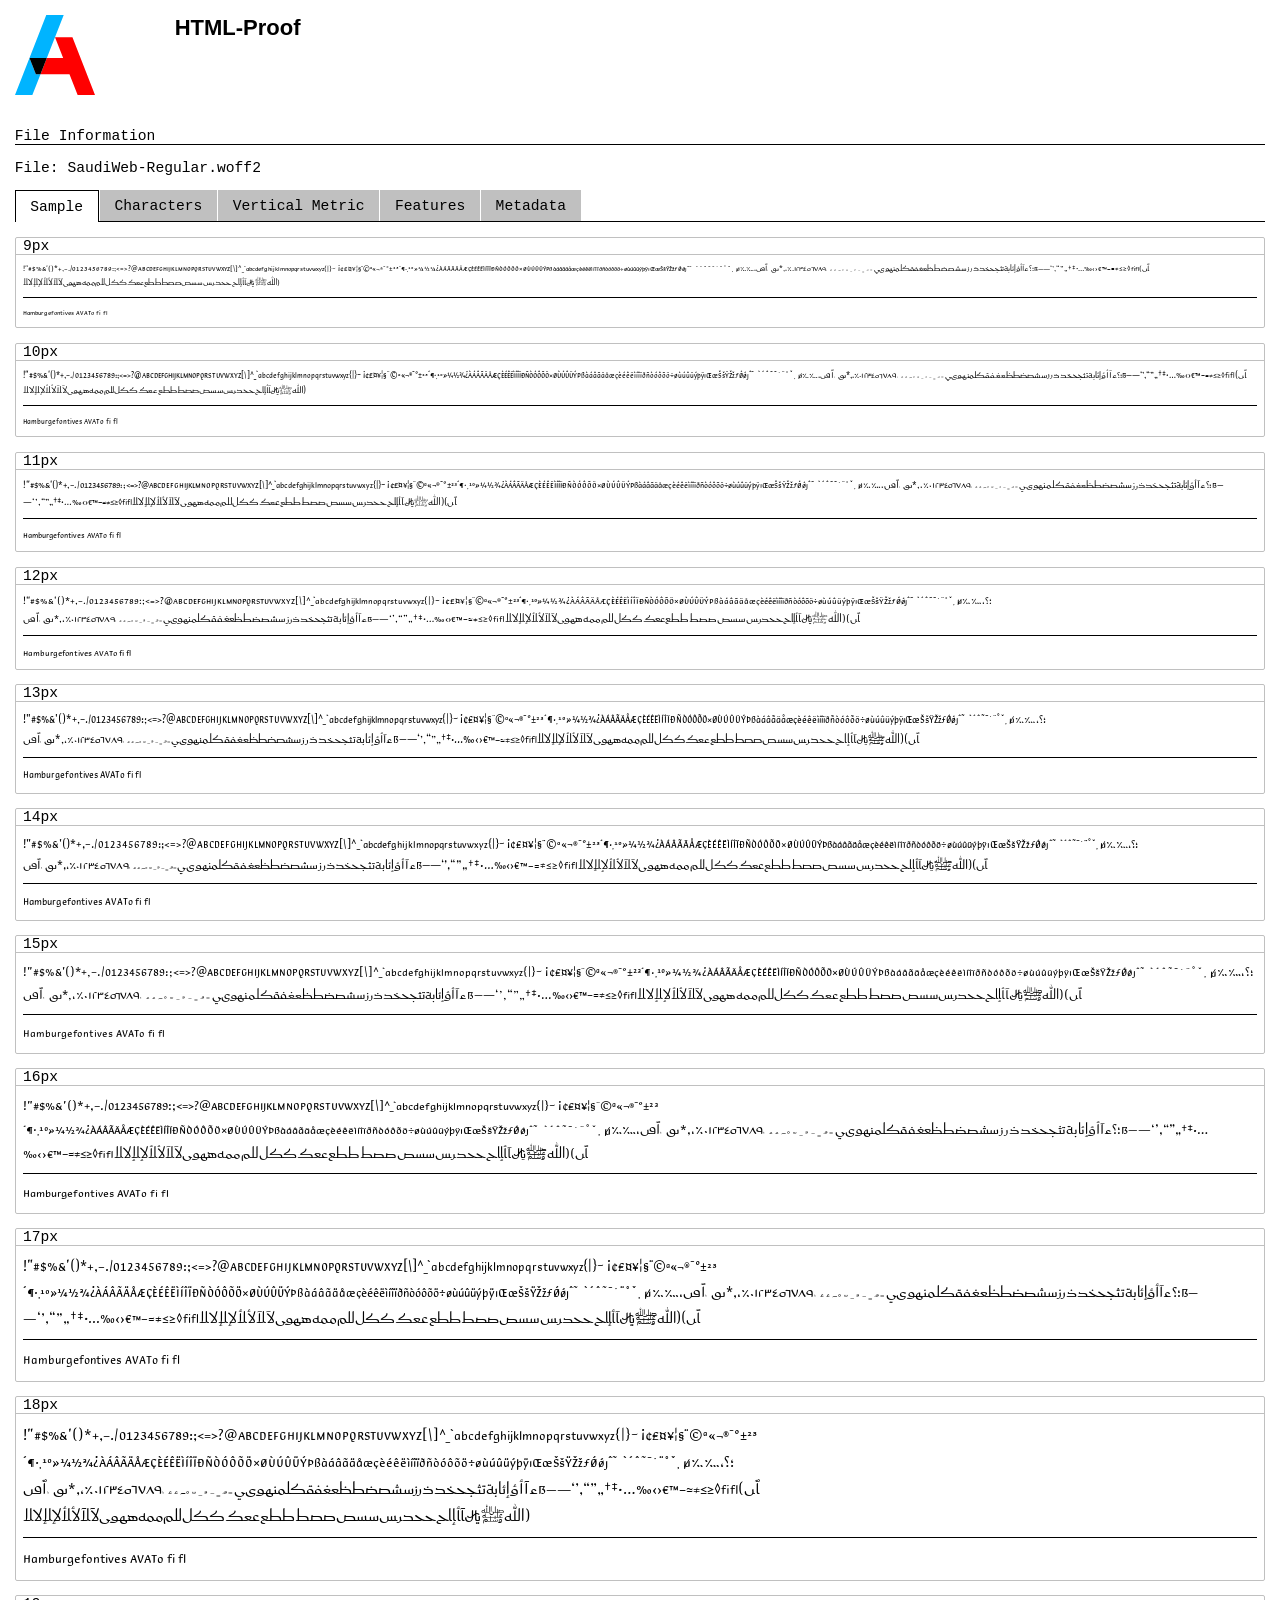
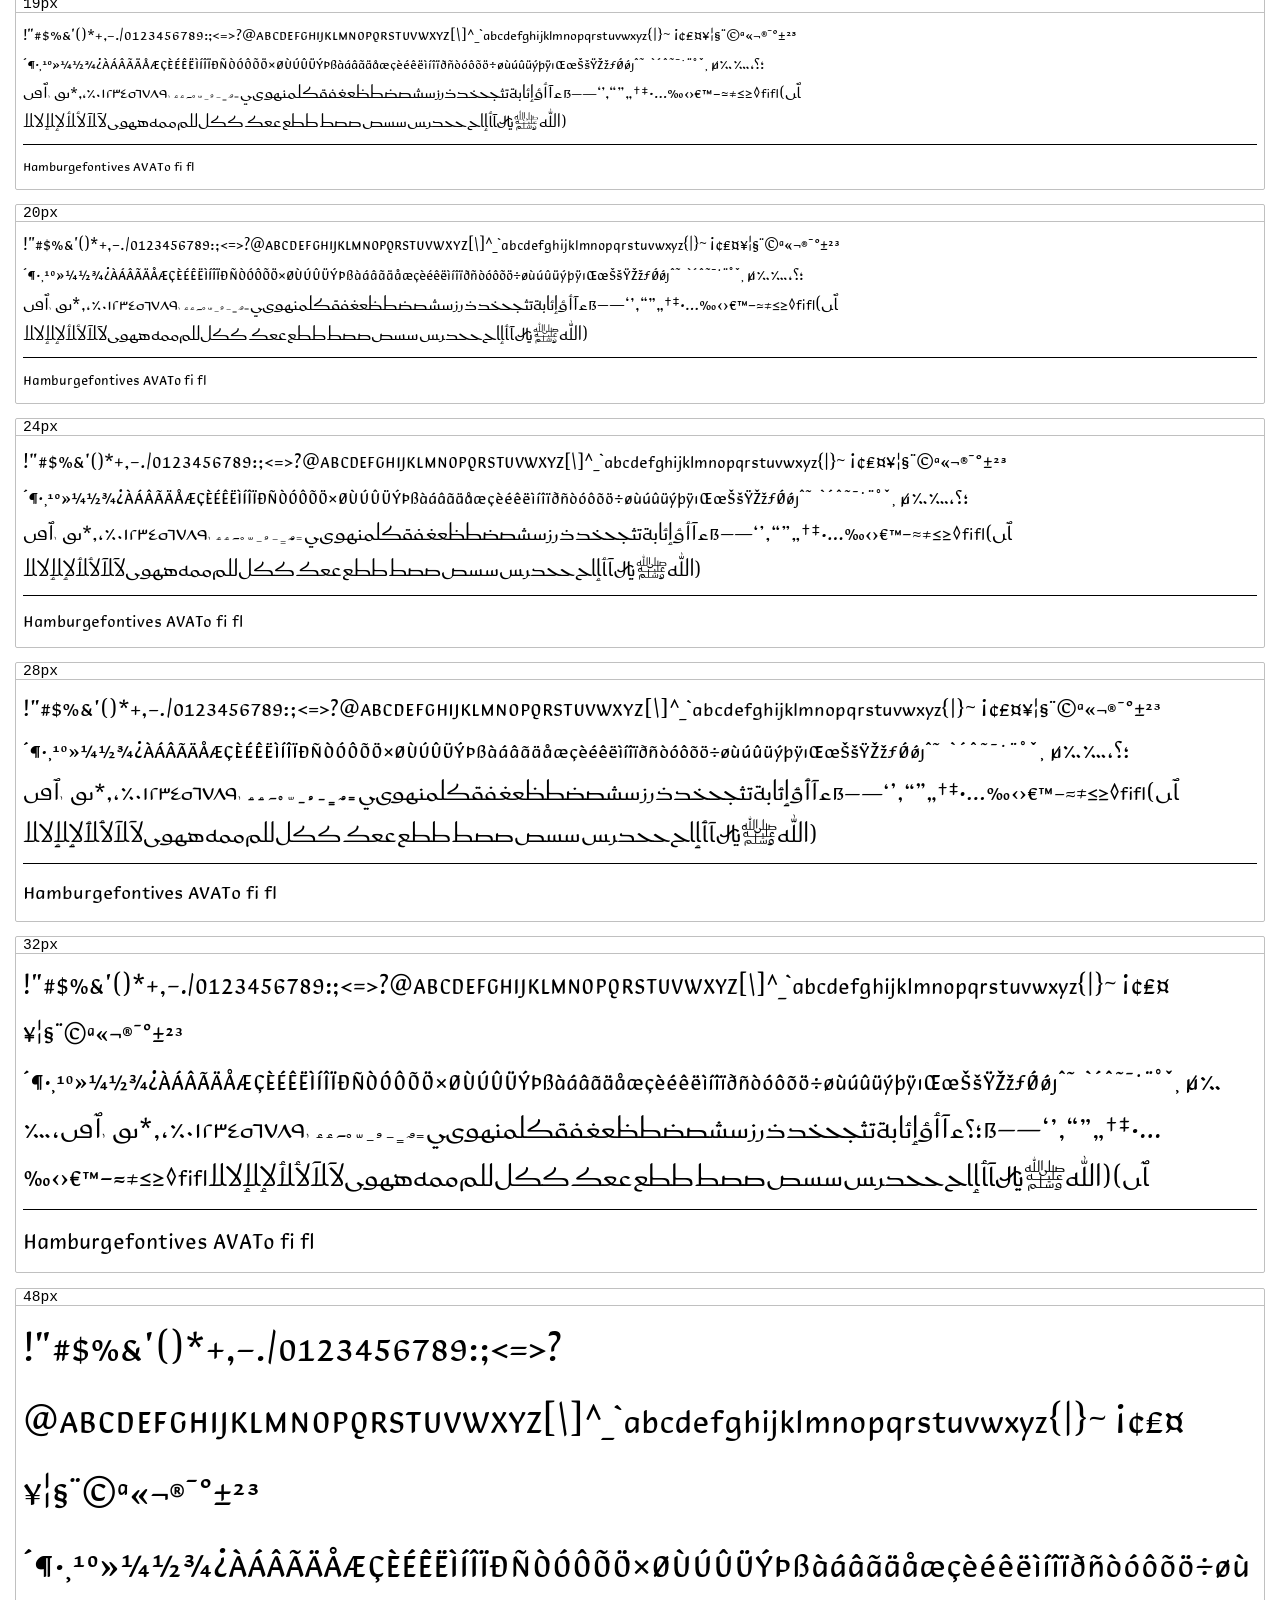
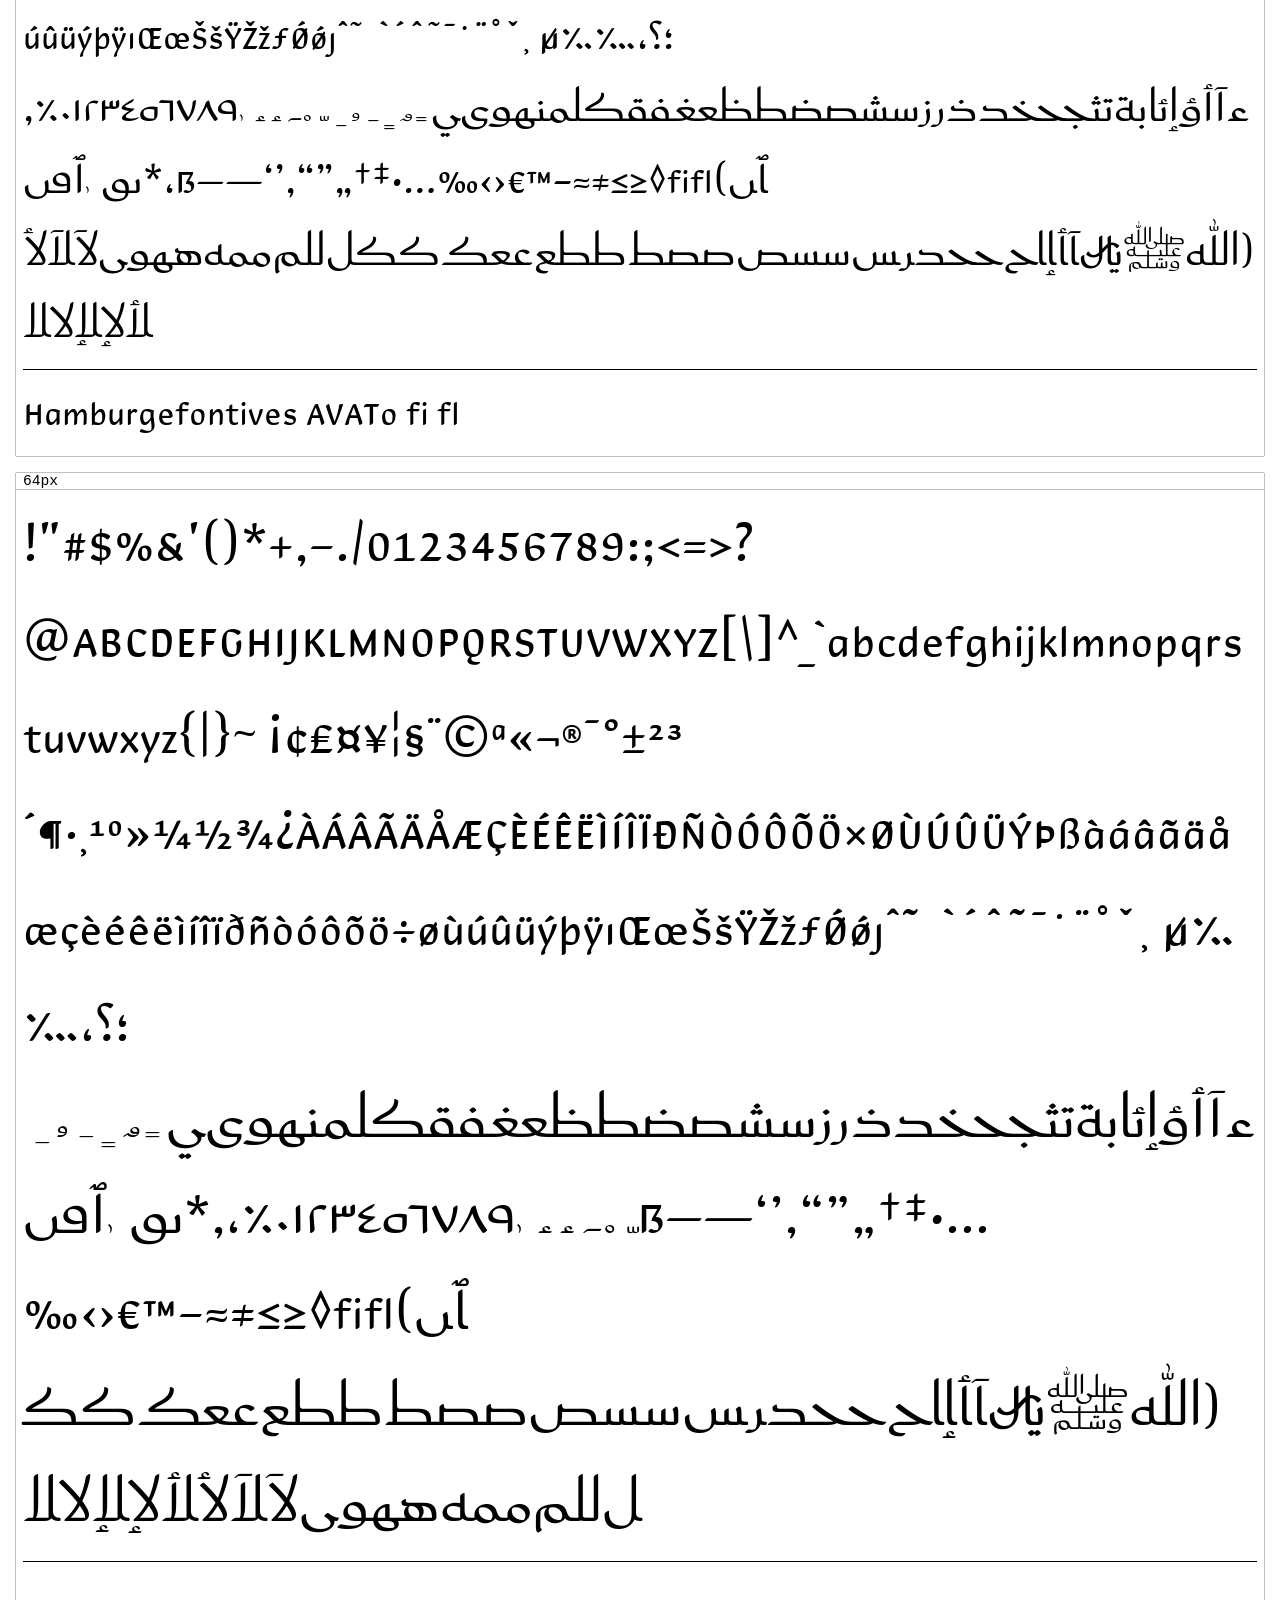
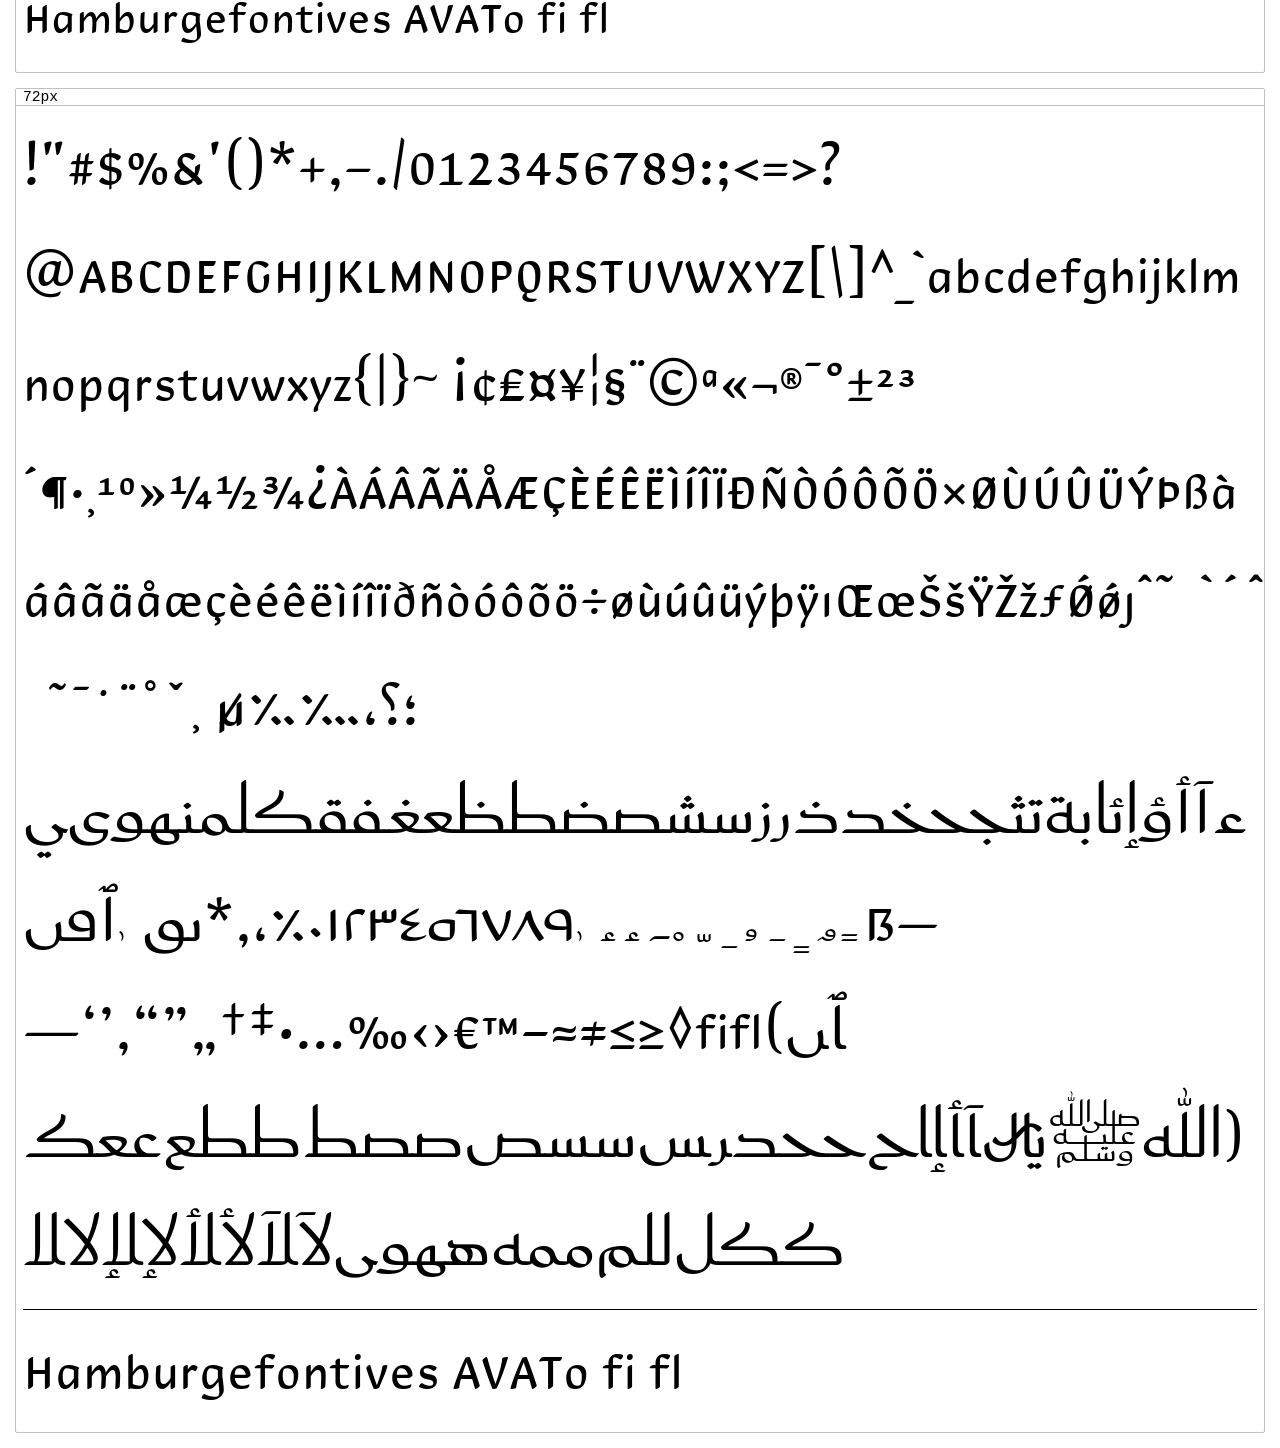
<file: fonts/SaudiWeb-Regular.woff2_proof.html>
<!DOCTYPE html><html lang="en"><head><meta content="IE=edge" http-equiv="X-UA-Compatible"/><meta content="text/html; charset=utf-8" http-equiv="Content-Type"/><title>SaudiWeb-Regular.woff2 HTML-Proof</title><style type="text/css">@font-face { font-family: "samplefont"; src: url("SaudiWeb-Regular.woff2") format("woff2"); } html { font-family: Consolas, Menlo, Monaco, "Courier New", monospace; font-size: 11pt; font-weight: normal; text-rendering: optimizeLegibility; } body { padding: 1rem; margin: 0; } h1 { font-family: Helvetica, Verdana, Arial, sans-serif; font-size: 22px; font-weight: bold; display: inline; vertical-align: top; padding-left: 80px; } h2, h3, h4, p { font-size: 1rem; font-weight: normal; } h2 { margin-top: 2rem; margin-bottom: 1rem; border-bottom: 1px solid; border-color: black; } h3 { margin-top: 2rem; margin-bottom: 1rem; } p { margin-bottom: 1rem; } a { color: #1abee6; text-decoration: none; } hr { margin-block-start: 0.5rem; margin-block-end: 0.5rem; height: 1px; border: none; background-color: black; } dl { margin: 0; margin-bottom: 1rem; } :root { --list-char-size: 3rem; --sample-char-size: 20rem; --alphabet-blue: #d1f3ff; --alphabet-gray: #8fdeff; } .box { margin-top: 1rem; margin-bottom: 1rem; border: 1px solid silver; border-radius: 2px; } .box-header { padding-left: 0.5rem; padding-right: 0.5rem; border-bottom: 1px solid silver; } .box-body { padding: 0.5rem; } .sample-box { border-color: var(--alphabet-gray); } .sample-header { background-color: var(--alphabet-gray); border-color: var(--alphabet-gray); } .sample-body { font-family: samplefont; line-height: normal; word-wrap: break-word; } .sample-box { font-family: samplefont; font-size: 48pt; line-height: normal; padding-top: 0; padding-bottom: 0; padding-left: 0.5em; padding-right: 0.5em; display: inline-block; background-color: var(--alphabet-blue); } table { margin-top: 1rem; margin-bottom: 1rem; border-collapse: collapse; } th, td { border-collapse: separate; border-top: 0; border-bottom: 1px solid white; border-left: 0; border-right: 1px solid white; vertical-align: top; font-weight: normal; padding-left: 1rem; padding-right: 1rem; } th { text-align: left; background-color: var(--alphabet-blue); } button, input[type="search"]{ width: 100%; } .numeric { text-align: right; } /* Tabs mit radio-Buttons */ .tabbed .tab { float: left; } .tabbed .tab>input[type="radio"] { position: absolute; display: none; } .tabbed .tab>label { display: block; position: relative; margin-right: 1px; padding: 0.5rem 1rem; cursor: pointer; color: black; background: silver; } .tabbed>.tab>[type="radio"]:hover+label { background: #8fdeff; } .tabbed>.tab>[type="radio"]:checked+label { z-index: 2; background: white; border-top: 1px solid black; border-left: 1px solid black; border-right: 1px solid black; margin-bottom: -1px; } .tabbed .tab .content { z-index: 0; position: absolute; left: 1rem; right: 1rem; opacity: 0; border-top: 1px solid black; } .tabbed>.tab>[type="radio"]:checked~.content { z-index: 1; opacity: 1; } .sampleContainer { display: flex; flex-direction: row; } input { vertical-align: middle; } .input_axis { margin-bottom: 1rem; margin-right: 1rem; display: inline-flex; flex-direction: row; } .featureCheckContainer { border-width: 0; padding-left: 0; } fieldset.featureRadio { padding: 0; display: inline-flex; border: 1px solid gray; } fieldset.featureRadio input[type=radio] { appearance: none; width: 1em; height: 1em; border: none; padding: 0; margin: 0; opacity: 0.1; } fieldset.featureRadio input[type=radio].on { background-color: green; } fieldset.featureRadio input[type=radio].auto { background-color: #00B4FF; } fieldset.featureRadio input[type=radio].off { background-color: red; } fieldset.featureRadio input[type=radio]:checked { opacity: 1; } fieldset.featureRadio input[type=radio]:hover:not(:checked) { opacity: 0.25; } fieldset.featureRadio~label { vertical-align: top; } .char-viewer { display: grid; grid-template-columns: minmax(0, var(--sample-char-size)) auto; grid-gap: 1rem; position: relative; } .char-sample { display: block; position: sticky; height: var(--sample-char-size); top: 0rem; } .char-display { font-family: samplefont; font-size: calc(var(--sample-char-size) * 0.66); text-align: center; white-space: pre; border: 1px solid; margin-top: 1rem; height: var(--sample-char-size); line-height: var(--sample-char-size); } #char-name { margin-top: 1rem; height: 3rem; } .charsearch { margin-top: 1rem; } .char-list { font-family: samplefont; font-size: calc(var(--list-char-size) * 0.66); display: grid; grid-template-columns: repeat(auto-fit, calc(var(--list-char-size) + 2px)); grid-template-rows: repeat(auto-fit, calc(var(--list-char-size) + 2px)); grid-row-gap: 3px; grid-column-gap: 3px; justify-content: left; } .char-list>div { border: 1px solid; border-color: silver; text-align: center; vertical-align: middle; white-space: pre; overflow: hidden; line-height: var(--list-char-size); width: var(--list-char-size); height: var(--list-char-size); cursor: pointer; } .char-list>div:hover { background-color: var(--alphabet-blue); } .char-list>div[c-s=true] { background-color: var(--alphabet-gray); } .featureShowingContainer { flex: 1; font-size: 60px; word-break: break-all; } .varShowingContainer { font-size: 10rem; word-break: break-all; }</style></head><body><a href="https://www.alphabet-type.com/"><canvas height="80" id="logo" width="80"></canvas></a><script>
    var c = document.getElementById("logo").getContext("2d");
    c.translate(0, 80); c.scale(0.08, -0.08);
    c.beginPath(); c.moveTo(609, 1000); c.lineTo(391, 1000); c.lineTo(181, 463); c.lineTo(398, 463);
    c.moveTo(181, 463); c.lineTo(0, 0); c.lineTo(217, 0); c.lineTo(319, 260); c.lineTo(261, 260);
    c.fillStyle = "#00B4FF"; c.fill();
    c.beginPath(); c.moveTo(602, 463); c.lineTo(398, 463); c.lineTo(319, 260); c.lineTo(681, 260); c.lineTo(783, 0); c.lineTo(1000, 0); c.lineTo(718, 722); c.lineTo(500, 722);
    c.fillStyle = "#FF0000"; c.fill();
    c.beginPath(); c.moveTo(261, 260); c.lineTo(319, 260); c.lineTo(398, 463); c.lineTo(181, 463);
    c.fillStyle = "#000000"; c.fill();
</script><h1>HTML-Proof</h1><h2>File Information</h2><p>File: SaudiWeb-Regular.woff2</p><div class="tabbed"><div class="tab"><input checked="checked" id="sample" name="tabs" type="radio"/><label for="sample">Sample</label><div class="content"><div class="box"><div class="box-header">9px</div><div class="box-body sample-body" style="font-size: 9px;">!"#$%&amp;'()*+,-./0123456789:;&lt;=&gt;?@ABCDEFGHIJKLMNOPQRSTUVWXYZ[\]^_`abcdefghijklmnopqrstuvwxyz{|}~ ¡¢£¤¥¦§¨©ª«¬­®¯°±²³´¶·¸¹º»¼½¾¿ÀÁÂÃÄÅÆÇÈÉÊËÌÍÎÏÐÑÒÓÔÕÖ×ØÙÚÛÜÝÞßàáâãäåæçèéêëìíîïðñòóôõö÷øùúûüýþÿıŒœŠšŸŽžƒǾǿȷˆ˜  ̀  ́  ̂  ̃  ̄  ̇  ̈  ̊  ̌  ̧  ̸μ؉؊،؛؟ءآأؤإئابةتثجحخدذرزسشصضطظعغـفقكلمنهوىي  ً  ٌ  ٍ  َ  ُ  ِ  ّ  ْ  ٓ  ٔ  ٕ  ٖ٠١٢٣٤٥٦٧٨٩٪٫٬٭ٮٯ  ٰٱڡںẞ–—‘’‚“”„†‡•…‰‹›€™−≈≠≤≥◊ﬁﬂﭑﮟ﴾﴿ﷲﷺ﷼ﺂﺄﺈﺎﺢﺣﺤﺪﺮﺲﺳﺴﺺﺻﺼﻂﻃﻄﻊﻋﻌﻚﻛﻜﻞﻟﻠﻢﻣﻤﻪﻫﻬﻮﻰﻵﻶﻷﻸﻹﻺﻻﻼ<hr/>Hamburgefontives AVATo fi fl</div></div><div class="box"><div class="box-header">10px</div><div class="box-body sample-body" style="font-size: 10px;">!"#$%&amp;'()*+,-./0123456789:;&lt;=&gt;?@ABCDEFGHIJKLMNOPQRSTUVWXYZ[\]^_`abcdefghijklmnopqrstuvwxyz{|}~ ¡¢£¤¥¦§¨©ª«¬­®¯°±²³´¶·¸¹º»¼½¾¿ÀÁÂÃÄÅÆÇÈÉÊËÌÍÎÏÐÑÒÓÔÕÖ×ØÙÚÛÜÝÞßàáâãäåæçèéêëìíîïðñòóôõö÷øùúûüýþÿıŒœŠšŸŽžƒǾǿȷˆ˜  ̀  ́  ̂  ̃  ̄  ̇  ̈  ̊  ̌  ̧  ̸μ؉؊،؛؟ءآأؤإئابةتثجحخدذرزسشصضطظعغـفقكلمنهوىي  ً  ٌ  ٍ  َ  ُ  ِ  ّ  ْ  ٓ  ٔ  ٕ  ٖ٠١٢٣٤٥٦٧٨٩٪٫٬٭ٮٯ  ٰٱڡںẞ–—‘’‚“”„†‡•…‰‹›€™−≈≠≤≥◊ﬁﬂﭑﮟ﴾﴿ﷲﷺ﷼ﺂﺄﺈﺎﺢﺣﺤﺪﺮﺲﺳﺴﺺﺻﺼﻂﻃﻄﻊﻋﻌﻚﻛﻜﻞﻟﻠﻢﻣﻤﻪﻫﻬﻮﻰﻵﻶﻷﻸﻹﻺﻻﻼ<hr/>Hamburgefontives AVATo fi fl</div></div><div class="box"><div class="box-header">11px</div><div class="box-body sample-body" style="font-size: 11px;">!"#$%&amp;'()*+,-./0123456789:;&lt;=&gt;?@ABCDEFGHIJKLMNOPQRSTUVWXYZ[\]^_`abcdefghijklmnopqrstuvwxyz{|}~ ¡¢£¤¥¦§¨©ª«¬­®¯°±²³´¶·¸¹º»¼½¾¿ÀÁÂÃÄÅÆÇÈÉÊËÌÍÎÏÐÑÒÓÔÕÖ×ØÙÚÛÜÝÞßàáâãäåæçèéêëìíîïðñòóôõö÷øùúûüýþÿıŒœŠšŸŽžƒǾǿȷˆ˜  ̀  ́  ̂  ̃  ̄  ̇  ̈  ̊  ̌  ̧  ̸μ؉؊،؛؟ءآأؤإئابةتثجحخدذرزسشصضطظعغـفقكلمنهوىي  ً  ٌ  ٍ  َ  ُ  ِ  ّ  ْ  ٓ  ٔ  ٕ  ٖ٠١٢٣٤٥٦٧٨٩٪٫٬٭ٮٯ  ٰٱڡںẞ–—‘’‚“”„†‡•…‰‹›€™−≈≠≤≥◊ﬁﬂﭑﮟ﴾﴿ﷲﷺ﷼ﺂﺄﺈﺎﺢﺣﺤﺪﺮﺲﺳﺴﺺﺻﺼﻂﻃﻄﻊﻋﻌﻚﻛﻜﻞﻟﻠﻢﻣﻤﻪﻫﻬﻮﻰﻵﻶﻷﻸﻹﻺﻻﻼ<hr/>Hamburgefontives AVATo fi fl</div></div><div class="box"><div class="box-header">12px</div><div class="box-body sample-body" style="font-size: 12px;">!"#$%&amp;'()*+,-./0123456789:;&lt;=&gt;?@ABCDEFGHIJKLMNOPQRSTUVWXYZ[\]^_`abcdefghijklmnopqrstuvwxyz{|}~ ¡¢£¤¥¦§¨©ª«¬­®¯°±²³´¶·¸¹º»¼½¾¿ÀÁÂÃÄÅÆÇÈÉÊËÌÍÎÏÐÑÒÓÔÕÖ×ØÙÚÛÜÝÞßàáâãäåæçèéêëìíîïðñòóôõö÷øùúûüýþÿıŒœŠšŸŽžƒǾǿȷˆ˜  ̀  ́  ̂  ̃  ̄  ̇  ̈  ̊  ̌  ̧  ̸μ؉؊،؛؟ءآأؤإئابةتثجحخدذرزسشصضطظعغـفقكلمنهوىي  ً  ٌ  ٍ  َ  ُ  ِ  ّ  ْ  ٓ  ٔ  ٕ  ٖ٠١٢٣٤٥٦٧٨٩٪٫٬٭ٮٯ  ٰٱڡںẞ–—‘’‚“”„†‡•…‰‹›€™−≈≠≤≥◊ﬁﬂﭑﮟ﴾﴿ﷲﷺ﷼ﺂﺄﺈﺎﺢﺣﺤﺪﺮﺲﺳﺴﺺﺻﺼﻂﻃﻄﻊﻋﻌﻚﻛﻜﻞﻟﻠﻢﻣﻤﻪﻫﻬﻮﻰﻵﻶﻷﻸﻹﻺﻻﻼ<hr/>Hamburgefontives AVATo fi fl</div></div><div class="box"><div class="box-header">13px</div><div class="box-body sample-body" style="font-size: 13px;">!"#$%&amp;'()*+,-./0123456789:;&lt;=&gt;?@ABCDEFGHIJKLMNOPQRSTUVWXYZ[\]^_`abcdefghijklmnopqrstuvwxyz{|}~ ¡¢£¤¥¦§¨©ª«¬­®¯°±²³´¶·¸¹º»¼½¾¿ÀÁÂÃÄÅÆÇÈÉÊËÌÍÎÏÐÑÒÓÔÕÖ×ØÙÚÛÜÝÞßàáâãäåæçèéêëìíîïðñòóôõö÷øùúûüýþÿıŒœŠšŸŽžƒǾǿȷˆ˜  ̀  ́  ̂  ̃  ̄  ̇  ̈  ̊  ̌  ̧  ̸μ؉؊،؛؟ءآأؤإئابةتثجحخدذرزسشصضطظعغـفقكلمنهوىي  ً  ٌ  ٍ  َ  ُ  ِ  ّ  ْ  ٓ  ٔ  ٕ  ٖ٠١٢٣٤٥٦٧٨٩٪٫٬٭ٮٯ  ٰٱڡںẞ–—‘’‚“”„†‡•…‰‹›€™−≈≠≤≥◊ﬁﬂﭑﮟ﴾﴿ﷲﷺ﷼ﺂﺄﺈﺎﺢﺣﺤﺪﺮﺲﺳﺴﺺﺻﺼﻂﻃﻄﻊﻋﻌﻚﻛﻜﻞﻟﻠﻢﻣﻤﻪﻫﻬﻮﻰﻵﻶﻷﻸﻹﻺﻻﻼ<hr/>Hamburgefontives AVATo fi fl</div></div><div class="box"><div class="box-header">14px</div><div class="box-body sample-body" style="font-size: 14px;">!"#$%&amp;'()*+,-./0123456789:;&lt;=&gt;?@ABCDEFGHIJKLMNOPQRSTUVWXYZ[\]^_`abcdefghijklmnopqrstuvwxyz{|}~ ¡¢£¤¥¦§¨©ª«¬­®¯°±²³´¶·¸¹º»¼½¾¿ÀÁÂÃÄÅÆÇÈÉÊËÌÍÎÏÐÑÒÓÔÕÖ×ØÙÚÛÜÝÞßàáâãäåæçèéêëìíîïðñòóôõö÷øùúûüýþÿıŒœŠšŸŽžƒǾǿȷˆ˜  ̀  ́  ̂  ̃  ̄  ̇  ̈  ̊  ̌  ̧  ̸μ؉؊،؛؟ءآأؤإئابةتثجحخدذرزسشصضطظعغـفقكلمنهوىي  ً  ٌ  ٍ  َ  ُ  ِ  ّ  ْ  ٓ  ٔ  ٕ  ٖ٠١٢٣٤٥٦٧٨٩٪٫٬٭ٮٯ  ٰٱڡںẞ–—‘’‚“”„†‡•…‰‹›€™−≈≠≤≥◊ﬁﬂﭑﮟ﴾﴿ﷲﷺ﷼ﺂﺄﺈﺎﺢﺣﺤﺪﺮﺲﺳﺴﺺﺻﺼﻂﻃﻄﻊﻋﻌﻚﻛﻜﻞﻟﻠﻢﻣﻤﻪﻫﻬﻮﻰﻵﻶﻷﻸﻹﻺﻻﻼ<hr/>Hamburgefontives AVATo fi fl</div></div><div class="box"><div class="box-header">15px</div><div class="box-body sample-body" style="font-size: 15px;">!"#$%&amp;'()*+,-./0123456789:;&lt;=&gt;?@ABCDEFGHIJKLMNOPQRSTUVWXYZ[\]^_`abcdefghijklmnopqrstuvwxyz{|}~ ¡¢£¤¥¦§¨©ª«¬­®¯°±²³´¶·¸¹º»¼½¾¿ÀÁÂÃÄÅÆÇÈÉÊËÌÍÎÏÐÑÒÓÔÕÖ×ØÙÚÛÜÝÞßàáâãäåæçèéêëìíîïðñòóôõö÷øùúûüýþÿıŒœŠšŸŽžƒǾǿȷˆ˜  ̀  ́  ̂  ̃  ̄  ̇  ̈  ̊  ̌  ̧  ̸μ؉؊،؛؟ءآأؤإئابةتثجحخدذرزسشصضطظعغـفقكلمنهوىي  ً  ٌ  ٍ  َ  ُ  ِ  ّ  ْ  ٓ  ٔ  ٕ  ٖ٠١٢٣٤٥٦٧٨٩٪٫٬٭ٮٯ  ٰٱڡںẞ–—‘’‚“”„†‡•…‰‹›€™−≈≠≤≥◊ﬁﬂﭑﮟ﴾﴿ﷲﷺ﷼ﺂﺄﺈﺎﺢﺣﺤﺪﺮﺲﺳﺴﺺﺻﺼﻂﻃﻄﻊﻋﻌﻚﻛﻜﻞﻟﻠﻢﻣﻤﻪﻫﻬﻮﻰﻵﻶﻷﻸﻹﻺﻻﻼ<hr/>Hamburgefontives AVATo fi fl</div></div><div class="box"><div class="box-header">16px</div><div class="box-body sample-body" style="font-size: 16px;">!"#$%&amp;'()*+,-./0123456789:;&lt;=&gt;?@ABCDEFGHIJKLMNOPQRSTUVWXYZ[\]^_`abcdefghijklmnopqrstuvwxyz{|}~ ¡¢£¤¥¦§¨©ª«¬­®¯°±²³´¶·¸¹º»¼½¾¿ÀÁÂÃÄÅÆÇÈÉÊËÌÍÎÏÐÑÒÓÔÕÖ×ØÙÚÛÜÝÞßàáâãäåæçèéêëìíîïðñòóôõö÷øùúûüýþÿıŒœŠšŸŽžƒǾǿȷˆ˜  ̀  ́  ̂  ̃  ̄  ̇  ̈  ̊  ̌  ̧  ̸μ؉؊،؛؟ءآأؤإئابةتثجحخدذرزسشصضطظعغـفقكلمنهوىي  ً  ٌ  ٍ  َ  ُ  ِ  ّ  ْ  ٓ  ٔ  ٕ  ٖ٠١٢٣٤٥٦٧٨٩٪٫٬٭ٮٯ  ٰٱڡںẞ–—‘’‚“”„†‡•…‰‹›€™−≈≠≤≥◊ﬁﬂﭑﮟ﴾﴿ﷲﷺ﷼ﺂﺄﺈﺎﺢﺣﺤﺪﺮﺲﺳﺴﺺﺻﺼﻂﻃﻄﻊﻋﻌﻚﻛﻜﻞﻟﻠﻢﻣﻤﻪﻫﻬﻮﻰﻵﻶﻷﻸﻹﻺﻻﻼ<hr/>Hamburgefontives AVATo fi fl</div></div><div class="box"><div class="box-header">17px</div><div class="box-body sample-body" style="font-size: 17px;">!"#$%&amp;'()*+,-./0123456789:;&lt;=&gt;?@ABCDEFGHIJKLMNOPQRSTUVWXYZ[\]^_`abcdefghijklmnopqrstuvwxyz{|}~ ¡¢£¤¥¦§¨©ª«¬­®¯°±²³´¶·¸¹º»¼½¾¿ÀÁÂÃÄÅÆÇÈÉÊËÌÍÎÏÐÑÒÓÔÕÖ×ØÙÚÛÜÝÞßàáâãäåæçèéêëìíîïðñòóôõö÷øùúûüýþÿıŒœŠšŸŽžƒǾǿȷˆ˜  ̀  ́  ̂  ̃  ̄  ̇  ̈  ̊  ̌  ̧  ̸μ؉؊،؛؟ءآأؤإئابةتثجحخدذرزسشصضطظعغـفقكلمنهوىي  ً  ٌ  ٍ  َ  ُ  ِ  ّ  ْ  ٓ  ٔ  ٕ  ٖ٠١٢٣٤٥٦٧٨٩٪٫٬٭ٮٯ  ٰٱڡںẞ–—‘’‚“”„†‡•…‰‹›€™−≈≠≤≥◊ﬁﬂﭑﮟ﴾﴿ﷲﷺ﷼ﺂﺄﺈﺎﺢﺣﺤﺪﺮﺲﺳﺴﺺﺻﺼﻂﻃﻄﻊﻋﻌﻚﻛﻜﻞﻟﻠﻢﻣﻤﻪﻫﻬﻮﻰﻵﻶﻷﻸﻹﻺﻻﻼ<hr/>Hamburgefontives AVATo fi fl</div></div><div class="box"><div class="box-header">18px</div><div class="box-body sample-body" style="font-size: 18px;">!"#$%&amp;'()*+,-./0123456789:;&lt;=&gt;?@ABCDEFGHIJKLMNOPQRSTUVWXYZ[\]^_`abcdefghijklmnopqrstuvwxyz{|}~ ¡¢£¤¥¦§¨©ª«¬­®¯°±²³´¶·¸¹º»¼½¾¿ÀÁÂÃÄÅÆÇÈÉÊËÌÍÎÏÐÑÒÓÔÕÖ×ØÙÚÛÜÝÞßàáâãäåæçèéêëìíîïðñòóôõö÷øùúûüýþÿıŒœŠšŸŽžƒǾǿȷˆ˜  ̀  ́  ̂  ̃  ̄  ̇  ̈  ̊  ̌  ̧  ̸μ؉؊،؛؟ءآأؤإئابةتثجحخدذرزسشصضطظعغـفقكلمنهوىي  ً  ٌ  ٍ  َ  ُ  ِ  ّ  ْ  ٓ  ٔ  ٕ  ٖ٠١٢٣٤٥٦٧٨٩٪٫٬٭ٮٯ  ٰٱڡںẞ–—‘’‚“”„†‡•…‰‹›€™−≈≠≤≥◊ﬁﬂﭑﮟ﴾﴿ﷲﷺ﷼ﺂﺄﺈﺎﺢﺣﺤﺪﺮﺲﺳﺴﺺﺻﺼﻂﻃﻄﻊﻋﻌﻚﻛﻜﻞﻟﻠﻢﻣﻤﻪﻫﻬﻮﻰﻵﻶﻷﻸﻹﻺﻻﻼ<hr/>Hamburgefontives AVATo fi fl</div></div><div class="box"><div class="box-header">19px</div><div class="box-body sample-body" style="font-size: 19px;">!"#$%&amp;'()*+,-./0123456789:;&lt;=&gt;?@ABCDEFGHIJKLMNOPQRSTUVWXYZ[\]^_`abcdefghijklmnopqrstuvwxyz{|}~ ¡¢£¤¥¦§¨©ª«¬­®¯°±²³´¶·¸¹º»¼½¾¿ÀÁÂÃÄÅÆÇÈÉÊËÌÍÎÏÐÑÒÓÔÕÖ×ØÙÚÛÜÝÞßàáâãäåæçèéêëìíîïðñòóôõö÷øùúûüýþÿıŒœŠšŸŽžƒǾǿȷˆ˜  ̀  ́  ̂  ̃  ̄  ̇  ̈  ̊  ̌  ̧  ̸μ؉؊،؛؟ءآأؤإئابةتثجحخدذرزسشصضطظعغـفقكلمنهوىي  ً  ٌ  ٍ  َ  ُ  ِ  ّ  ْ  ٓ  ٔ  ٕ  ٖ٠١٢٣٤٥٦٧٨٩٪٫٬٭ٮٯ  ٰٱڡںẞ–—‘’‚“”„†‡•…‰‹›€™−≈≠≤≥◊ﬁﬂﭑﮟ﴾﴿ﷲﷺ﷼ﺂﺄﺈﺎﺢﺣﺤﺪﺮﺲﺳﺴﺺﺻﺼﻂﻃﻄﻊﻋﻌﻚﻛﻜﻞﻟﻠﻢﻣﻤﻪﻫﻬﻮﻰﻵﻶﻷﻸﻹﻺﻻﻼ<hr/>Hamburgefontives AVATo fi fl</div></div><div class="box"><div class="box-header">20px</div><div class="box-body sample-body" style="font-size: 20px;">!"#$%&amp;'()*+,-./0123456789:;&lt;=&gt;?@ABCDEFGHIJKLMNOPQRSTUVWXYZ[\]^_`abcdefghijklmnopqrstuvwxyz{|}~ ¡¢£¤¥¦§¨©ª«¬­®¯°±²³´¶·¸¹º»¼½¾¿ÀÁÂÃÄÅÆÇÈÉÊËÌÍÎÏÐÑÒÓÔÕÖ×ØÙÚÛÜÝÞßàáâãäåæçèéêëìíîïðñòóôõö÷øùúûüýþÿıŒœŠšŸŽžƒǾǿȷˆ˜  ̀  ́  ̂  ̃  ̄  ̇  ̈  ̊  ̌  ̧  ̸μ؉؊،؛؟ءآأؤإئابةتثجحخدذرزسشصضطظعغـفقكلمنهوىي  ً  ٌ  ٍ  َ  ُ  ِ  ّ  ْ  ٓ  ٔ  ٕ  ٖ٠١٢٣٤٥٦٧٨٩٪٫٬٭ٮٯ  ٰٱڡںẞ–—‘’‚“”„†‡•…‰‹›€™−≈≠≤≥◊ﬁﬂﭑﮟ﴾﴿ﷲﷺ﷼ﺂﺄﺈﺎﺢﺣﺤﺪﺮﺲﺳﺴﺺﺻﺼﻂﻃﻄﻊﻋﻌﻚﻛﻜﻞﻟﻠﻢﻣﻤﻪﻫﻬﻮﻰﻵﻶﻷﻸﻹﻺﻻﻼ<hr/>Hamburgefontives AVATo fi fl</div></div><div class="box"><div class="box-header">24px</div><div class="box-body sample-body" style="font-size: 24px;">!"#$%&amp;'()*+,-./0123456789:;&lt;=&gt;?@ABCDEFGHIJKLMNOPQRSTUVWXYZ[\]^_`abcdefghijklmnopqrstuvwxyz{|}~ ¡¢£¤¥¦§¨©ª«¬­®¯°±²³´¶·¸¹º»¼½¾¿ÀÁÂÃÄÅÆÇÈÉÊËÌÍÎÏÐÑÒÓÔÕÖ×ØÙÚÛÜÝÞßàáâãäåæçèéêëìíîïðñòóôõö÷øùúûüýþÿıŒœŠšŸŽžƒǾǿȷˆ˜  ̀  ́  ̂  ̃  ̄  ̇  ̈  ̊  ̌  ̧  ̸μ؉؊،؛؟ءآأؤإئابةتثجحخدذرزسشصضطظعغـفقكلمنهوىي  ً  ٌ  ٍ  َ  ُ  ِ  ّ  ْ  ٓ  ٔ  ٕ  ٖ٠١٢٣٤٥٦٧٨٩٪٫٬٭ٮٯ  ٰٱڡںẞ–—‘’‚“”„†‡•…‰‹›€™−≈≠≤≥◊ﬁﬂﭑﮟ﴾﴿ﷲﷺ﷼ﺂﺄﺈﺎﺢﺣﺤﺪﺮﺲﺳﺴﺺﺻﺼﻂﻃﻄﻊﻋﻌﻚﻛﻜﻞﻟﻠﻢﻣﻤﻪﻫﻬﻮﻰﻵﻶﻷﻸﻹﻺﻻﻼ<hr/>Hamburgefontives AVATo fi fl</div></div><div class="box"><div class="box-header">28px</div><div class="box-body sample-body" style="font-size: 28px;">!"#$%&amp;'()*+,-./0123456789:;&lt;=&gt;?@ABCDEFGHIJKLMNOPQRSTUVWXYZ[\]^_`abcdefghijklmnopqrstuvwxyz{|}~ ¡¢£¤¥¦§¨©ª«¬­®¯°±²³´¶·¸¹º»¼½¾¿ÀÁÂÃÄÅÆÇÈÉÊËÌÍÎÏÐÑÒÓÔÕÖ×ØÙÚÛÜÝÞßàáâãäåæçèéêëìíîïðñòóôõö÷øùúûüýþÿıŒœŠšŸŽžƒǾǿȷˆ˜  ̀  ́  ̂  ̃  ̄  ̇  ̈  ̊  ̌  ̧  ̸μ؉؊،؛؟ءآأؤإئابةتثجحخدذرزسشصضطظعغـفقكلمنهوىي  ً  ٌ  ٍ  َ  ُ  ِ  ّ  ْ  ٓ  ٔ  ٕ  ٖ٠١٢٣٤٥٦٧٨٩٪٫٬٭ٮٯ  ٰٱڡںẞ–—‘’‚“”„†‡•…‰‹›€™−≈≠≤≥◊ﬁﬂﭑﮟ﴾﴿ﷲﷺ﷼ﺂﺄﺈﺎﺢﺣﺤﺪﺮﺲﺳﺴﺺﺻﺼﻂﻃﻄﻊﻋﻌﻚﻛﻜﻞﻟﻠﻢﻣﻤﻪﻫﻬﻮﻰﻵﻶﻷﻸﻹﻺﻻﻼ<hr/>Hamburgefontives AVATo fi fl</div></div><div class="box"><div class="box-header">32px</div><div class="box-body sample-body" style="font-size: 32px;">!"#$%&amp;'()*+,-./0123456789:;&lt;=&gt;?@ABCDEFGHIJKLMNOPQRSTUVWXYZ[\]^_`abcdefghijklmnopqrstuvwxyz{|}~ ¡¢£¤¥¦§¨©ª«¬­®¯°±²³´¶·¸¹º»¼½¾¿ÀÁÂÃÄÅÆÇÈÉÊËÌÍÎÏÐÑÒÓÔÕÖ×ØÙÚÛÜÝÞßàáâãäåæçèéêëìíîïðñòóôõö÷øùúûüýþÿıŒœŠšŸŽžƒǾǿȷˆ˜  ̀  ́  ̂  ̃  ̄  ̇  ̈  ̊  ̌  ̧  ̸μ؉؊،؛؟ءآأؤإئابةتثجحخدذرزسشصضطظعغـفقكلمنهوىي  ً  ٌ  ٍ  َ  ُ  ِ  ّ  ْ  ٓ  ٔ  ٕ  ٖ٠١٢٣٤٥٦٧٨٩٪٫٬٭ٮٯ  ٰٱڡںẞ–—‘’‚“”„†‡•…‰‹›€™−≈≠≤≥◊ﬁﬂﭑﮟ﴾﴿ﷲﷺ﷼ﺂﺄﺈﺎﺢﺣﺤﺪﺮﺲﺳﺴﺺﺻﺼﻂﻃﻄﻊﻋﻌﻚﻛﻜﻞﻟﻠﻢﻣﻤﻪﻫﻬﻮﻰﻵﻶﻷﻸﻹﻺﻻﻼ<hr/>Hamburgefontives AVATo fi fl</div></div><div class="box"><div class="box-header">48px</div><div class="box-body sample-body" style="font-size: 48px;">!"#$%&amp;'()*+,-./0123456789:;&lt;=&gt;?@ABCDEFGHIJKLMNOPQRSTUVWXYZ[\]^_`abcdefghijklmnopqrstuvwxyz{|}~ ¡¢£¤¥¦§¨©ª«¬­®¯°±²³´¶·¸¹º»¼½¾¿ÀÁÂÃÄÅÆÇÈÉÊËÌÍÎÏÐÑÒÓÔÕÖ×ØÙÚÛÜÝÞßàáâãäåæçèéêëìíîïðñòóôõö÷øùúûüýþÿıŒœŠšŸŽžƒǾǿȷˆ˜  ̀  ́  ̂  ̃  ̄  ̇  ̈  ̊  ̌  ̧  ̸μ؉؊،؛؟ءآأؤإئابةتثجحخدذرزسشصضطظعغـفقكلمنهوىي  ً  ٌ  ٍ  َ  ُ  ِ  ّ  ْ  ٓ  ٔ  ٕ  ٖ٠١٢٣٤٥٦٧٨٩٪٫٬٭ٮٯ  ٰٱڡںẞ–—‘’‚“”„†‡•…‰‹›€™−≈≠≤≥◊ﬁﬂﭑﮟ﴾﴿ﷲﷺ﷼ﺂﺄﺈﺎﺢﺣﺤﺪﺮﺲﺳﺴﺺﺻﺼﻂﻃﻄﻊﻋﻌﻚﻛﻜﻞﻟﻠﻢﻣﻤﻪﻫﻬﻮﻰﻵﻶﻷﻸﻹﻺﻻﻼ<hr/>Hamburgefontives AVATo fi fl</div></div><div class="box"><div class="box-header">64px</div><div class="box-body sample-body" style="font-size: 64px;">!"#$%&amp;'()*+,-./0123456789:;&lt;=&gt;?@ABCDEFGHIJKLMNOPQRSTUVWXYZ[\]^_`abcdefghijklmnopqrstuvwxyz{|}~ ¡¢£¤¥¦§¨©ª«¬­®¯°±²³´¶·¸¹º»¼½¾¿ÀÁÂÃÄÅÆÇÈÉÊËÌÍÎÏÐÑÒÓÔÕÖ×ØÙÚÛÜÝÞßàáâãäåæçèéêëìíîïðñòóôõö÷øùúûüýþÿıŒœŠšŸŽžƒǾǿȷˆ˜  ̀  ́  ̂  ̃  ̄  ̇  ̈  ̊  ̌  ̧  ̸μ؉؊،؛؟ءآأؤإئابةتثجحخدذرزسشصضطظعغـفقكلمنهوىي  ً  ٌ  ٍ  َ  ُ  ِ  ّ  ْ  ٓ  ٔ  ٕ  ٖ٠١٢٣٤٥٦٧٨٩٪٫٬٭ٮٯ  ٰٱڡںẞ–—‘’‚“”„†‡•…‰‹›€™−≈≠≤≥◊ﬁﬂﭑﮟ﴾﴿ﷲﷺ﷼ﺂﺄﺈﺎﺢﺣﺤﺪﺮﺲﺳﺴﺺﺻﺼﻂﻃﻄﻊﻋﻌﻚﻛﻜﻞﻟﻠﻢﻣﻤﻪﻫﻬﻮﻰﻵﻶﻷﻸﻹﻺﻻﻼ<hr/>Hamburgefontives AVATo fi fl</div></div><div class="box"><div class="box-header">72px</div><div class="box-body sample-body" style="font-size: 72px;">!"#$%&amp;'()*+,-./0123456789:;&lt;=&gt;?@ABCDEFGHIJKLMNOPQRSTUVWXYZ[\]^_`abcdefghijklmnopqrstuvwxyz{|}~ ¡¢£¤¥¦§¨©ª«¬­®¯°±²³´¶·¸¹º»¼½¾¿ÀÁÂÃÄÅÆÇÈÉÊËÌÍÎÏÐÑÒÓÔÕÖ×ØÙÚÛÜÝÞßàáâãäåæçèéêëìíîïðñòóôõö÷øùúûüýþÿıŒœŠšŸŽžƒǾǿȷˆ˜  ̀  ́  ̂  ̃  ̄  ̇  ̈  ̊  ̌  ̧  ̸μ؉؊،؛؟ءآأؤإئابةتثجحخدذرزسشصضطظعغـفقكلمنهوىي  ً  ٌ  ٍ  َ  ُ  ِ  ّ  ْ  ٓ  ٔ  ٕ  ٖ٠١٢٣٤٥٦٧٨٩٪٫٬٭ٮٯ  ٰٱڡںẞ–—‘’‚“”„†‡•…‰‹›€™−≈≠≤≥◊ﬁﬂﭑﮟ﴾﴿ﷲﷺ﷼ﺂﺄﺈﺎﺢﺣﺤﺪﺮﺲﺳﺴﺺﺻﺼﻂﻃﻄﻊﻋﻌﻚﻛﻜﻞﻟﻠﻢﻣﻤﻪﻫﻬﻮﻰﻵﻶﻷﻸﻹﻺﻻﻼ<hr/>Hamburgefontives AVATo fi fl</div></div></div></div><div class="tab"><input id="characters" name="tabs" type="radio"/><label for="characters">Characters</label><div class="content char-viewer"><div class="char-sample"><div class="char-display" id="char-display"> </div><div id="char-name"> </div><div><button id="copyButton" onclick="copyChar()">Copy character to clipboard</button></div><div class="charsearch"><label for="charsearch">Find character by Unicode name</label><input id="charsearch" name="charsearch" type="search"/></div></div><div><h2>0000-007F Basic Latin</h2><div class="char-list"><div c-n="0021: EXCLAMATION MARK" c-s="false">!</div><div c-n="0022: QUOTATION MARK" c-s="false">"</div><div c-n="0023: NUMBER SIGN" c-s="false">#</div><div c-n="0024: DOLLAR SIGN" c-s="false">$</div><div c-n="0025: PERCENT SIGN" c-s="false">%</div><div c-n="0026: AMPERSAND" c-s="false">&amp;</div><div c-n="0027: APOSTROPHE" c-s="false">'</div><div c-n="0028: LEFT PARENTHESIS" c-s="false">(</div><div c-n="0029: RIGHT PARENTHESIS" c-s="false">)</div><div c-n="002A: ASTERISK" c-s="false">*</div><div c-n="002B: PLUS SIGN" c-s="false">+</div><div c-n="002C: COMMA" c-s="false">,</div><div c-n="002D: HYPHEN-MINUS" c-s="false">-</div><div c-n="002E: FULL STOP" c-s="false">.</div><div c-n="002F: SOLIDUS" c-s="false">/</div><div c-n="0030: DIGIT ZERO" c-s="false">0</div><div c-n="0031: DIGIT ONE" c-s="false">1</div><div c-n="0032: DIGIT TWO" c-s="false">2</div><div c-n="0033: DIGIT THREE" c-s="false">3</div><div c-n="0034: DIGIT FOUR" c-s="false">4</div><div c-n="0035: DIGIT FIVE" c-s="false">5</div><div c-n="0036: DIGIT SIX" c-s="false">6</div><div c-n="0037: DIGIT SEVEN" c-s="false">7</div><div c-n="0038: DIGIT EIGHT" c-s="false">8</div><div c-n="0039: DIGIT NINE" c-s="false">9</div><div c-n="003A: COLON" c-s="false">:</div><div c-n="003B: SEMICOLON" c-s="false">;</div><div c-n="003C: LESS-THAN SIGN" c-s="false">&lt;</div><div c-n="003D: EQUALS SIGN" c-s="false">=</div><div c-n="003E: GREATER-THAN SIGN" c-s="false">&gt;</div><div c-n="003F: QUESTION MARK" c-s="false">?</div><div c-n="0040: COMMERCIAL AT" c-s="false">@</div><div c-n="0041: LATIN CAPITAL LETTER A" c-s="false">A</div><div c-n="0042: LATIN CAPITAL LETTER B" c-s="false">B</div><div c-n="0043: LATIN CAPITAL LETTER C" c-s="false">C</div><div c-n="0044: LATIN CAPITAL LETTER D" c-s="false">D</div><div c-n="0045: LATIN CAPITAL LETTER E" c-s="false">E</div><div c-n="0046: LATIN CAPITAL LETTER F" c-s="false">F</div><div c-n="0047: LATIN CAPITAL LETTER G" c-s="false">G</div><div c-n="0048: LATIN CAPITAL LETTER H" c-s="false">H</div><div c-n="0049: LATIN CAPITAL LETTER I" c-s="false">I</div><div c-n="004A: LATIN CAPITAL LETTER J" c-s="false">J</div><div c-n="004B: LATIN CAPITAL LETTER K" c-s="false">K</div><div c-n="004C: LATIN CAPITAL LETTER L" c-s="false">L</div><div c-n="004D: LATIN CAPITAL LETTER M" c-s="false">M</div><div c-n="004E: LATIN CAPITAL LETTER N" c-s="false">N</div><div c-n="004F: LATIN CAPITAL LETTER O" c-s="false">O</div><div c-n="0050: LATIN CAPITAL LETTER P" c-s="false">P</div><div c-n="0051: LATIN CAPITAL LETTER Q" c-s="false">Q</div><div c-n="0052: LATIN CAPITAL LETTER R" c-s="false">R</div><div c-n="0053: LATIN CAPITAL LETTER S" c-s="false">S</div><div c-n="0054: LATIN CAPITAL LETTER T" c-s="false">T</div><div c-n="0055: LATIN CAPITAL LETTER U" c-s="false">U</div><div c-n="0056: LATIN CAPITAL LETTER V" c-s="false">V</div><div c-n="0057: LATIN CAPITAL LETTER W" c-s="false">W</div><div c-n="0058: LATIN CAPITAL LETTER X" c-s="false">X</div><div c-n="0059: LATIN CAPITAL LETTER Y" c-s="false">Y</div><div c-n="005A: LATIN CAPITAL LETTER Z" c-s="false">Z</div><div c-n="005B: LEFT SQUARE BRACKET" c-s="false">[</div><div c-n="005C: REVERSE SOLIDUS" c-s="false">\</div><div c-n="005D: RIGHT SQUARE BRACKET" c-s="false">]</div><div c-n="005E: CIRCUMFLEX ACCENT" c-s="false">^</div><div c-n="005F: LOW LINE" c-s="false">_</div><div c-n="0060: GRAVE ACCENT" c-s="false">`</div><div c-n="0061: LATIN SMALL LETTER A" c-s="false">a</div><div c-n="0062: LATIN SMALL LETTER B" c-s="false">b</div><div c-n="0063: LATIN SMALL LETTER C" c-s="false">c</div><div c-n="0064: LATIN SMALL LETTER D" c-s="false">d</div><div c-n="0065: LATIN SMALL LETTER E" c-s="false">e</div><div c-n="0066: LATIN SMALL LETTER F" c-s="false">f</div><div c-n="0067: LATIN SMALL LETTER G" c-s="false">g</div><div c-n="0068: LATIN SMALL LETTER H" c-s="false">h</div><div c-n="0069: LATIN SMALL LETTER I" c-s="false">i</div><div c-n="006A: LATIN SMALL LETTER J" c-s="false">j</div><div c-n="006B: LATIN SMALL LETTER K" c-s="false">k</div><div c-n="006C: LATIN SMALL LETTER L" c-s="false">l</div><div c-n="006D: LATIN SMALL LETTER M" c-s="false">m</div><div c-n="006E: LATIN SMALL LETTER N" c-s="false">n</div><div c-n="006F: LATIN SMALL LETTER O" c-s="false">o</div><div c-n="0070: LATIN SMALL LETTER P" c-s="false">p</div><div c-n="0071: LATIN SMALL LETTER Q" c-s="false">q</div><div c-n="0072: LATIN SMALL LETTER R" c-s="false">r</div><div c-n="0073: LATIN SMALL LETTER S" c-s="false">s</div><div c-n="0074: LATIN SMALL LETTER T" c-s="false">t</div><div c-n="0075: LATIN SMALL LETTER U" c-s="false">u</div><div c-n="0076: LATIN SMALL LETTER V" c-s="false">v</div><div c-n="0077: LATIN SMALL LETTER W" c-s="false">w</div><div c-n="0078: LATIN SMALL LETTER X" c-s="false">x</div><div c-n="0079: LATIN SMALL LETTER Y" c-s="false">y</div><div c-n="007A: LATIN SMALL LETTER Z" c-s="false">z</div><div c-n="007B: LEFT CURLY BRACKET" c-s="false">{</div><div c-n="007C: VERTICAL LINE" c-s="false">|</div><div c-n="007D: RIGHT CURLY BRACKET" c-s="false">}</div><div c-n="007E: TILDE" c-s="false">~</div></div><h2>0080-00FF Latin-1 Supplement</h2><div class="char-list"><div c-n="00A0: NO-BREAK SPACE" c-s="false"> </div><div c-n="00A1: INVERTED EXCLAMATION MARK" c-s="false">¡</div><div c-n="00A2: CENT SIGN" c-s="false">¢</div><div c-n="00A3: POUND SIGN" c-s="false">£</div><div c-n="00A4: CURRENCY SIGN" c-s="false">¤</div><div c-n="00A5: YEN SIGN" c-s="false">¥</div><div c-n="00A6: BROKEN BAR" c-s="false">¦</div><div c-n="00A7: SECTION SIGN" c-s="false">§</div><div c-n="00A8: DIAERESIS" c-s="false">¨</div><div c-n="00A9: COPYRIGHT SIGN" c-s="false">©</div><div c-n="00AA: FEMININE ORDINAL INDICATOR" c-s="false">ª</div><div c-n="00AB: LEFT-POINTING DOUBLE ANGLE QUOTATION MARK" c-s="false">«</div><div c-n="00AC: NOT SIGN" c-s="false">¬</div><div c-n="00AD: SOFT HYPHEN" c-s="false">­</div><div c-n="00AE: REGISTERED SIGN" c-s="false">®</div><div c-n="00AF: MACRON" c-s="false">¯</div><div c-n="00B0: DEGREE SIGN" c-s="false">°</div><div c-n="00B1: PLUS-MINUS SIGN" c-s="false">±</div><div c-n="00B2: SUPERSCRIPT TWO" c-s="false">²</div><div c-n="00B3: SUPERSCRIPT THREE" c-s="false">³</div><div c-n="00B4: ACUTE ACCENT" c-s="false">´</div><div c-n="00B6: PILCROW SIGN" c-s="false">¶</div><div c-n="00B7: MIDDLE DOT" c-s="false">·</div><div c-n="00B8: CEDILLA" c-s="false">¸</div><div c-n="00B9: SUPERSCRIPT ONE" c-s="false">¹</div><div c-n="00BA: MASCULINE ORDINAL INDICATOR" c-s="false">º</div><div c-n="00BB: RIGHT-POINTING DOUBLE ANGLE QUOTATION MARK" c-s="false">»</div><div c-n="00BC: VULGAR FRACTION ONE QUARTER" c-s="false">¼</div><div c-n="00BD: VULGAR FRACTION ONE HALF" c-s="false">½</div><div c-n="00BE: VULGAR FRACTION THREE QUARTERS" c-s="false">¾</div><div c-n="00BF: INVERTED QUESTION MARK" c-s="false">¿</div><div c-n="00C0: LATIN CAPITAL LETTER A WITH GRAVE" c-s="false">À</div><div c-n="00C1: LATIN CAPITAL LETTER A WITH ACUTE" c-s="false">Á</div><div c-n="00C2: LATIN CAPITAL LETTER A WITH CIRCUMFLEX" c-s="false">Â</div><div c-n="00C3: LATIN CAPITAL LETTER A WITH TILDE" c-s="false">Ã</div><div c-n="00C4: LATIN CAPITAL LETTER A WITH DIAERESIS" c-s="false">Ä</div><div c-n="00C5: LATIN CAPITAL LETTER A WITH RING ABOVE" c-s="false">Å</div><div c-n="00C6: LATIN CAPITAL LETTER AE" c-s="false">Æ</div><div c-n="00C7: LATIN CAPITAL LETTER C WITH CEDILLA" c-s="false">Ç</div><div c-n="00C8: LATIN CAPITAL LETTER E WITH GRAVE" c-s="false">È</div><div c-n="00C9: LATIN CAPITAL LETTER E WITH ACUTE" c-s="false">É</div><div c-n="00CA: LATIN CAPITAL LETTER E WITH CIRCUMFLEX" c-s="false">Ê</div><div c-n="00CB: LATIN CAPITAL LETTER E WITH DIAERESIS" c-s="false">Ë</div><div c-n="00CC: LATIN CAPITAL LETTER I WITH GRAVE" c-s="false">Ì</div><div c-n="00CD: LATIN CAPITAL LETTER I WITH ACUTE" c-s="false">Í</div><div c-n="00CE: LATIN CAPITAL LETTER I WITH CIRCUMFLEX" c-s="false">Î</div><div c-n="00CF: LATIN CAPITAL LETTER I WITH DIAERESIS" c-s="false">Ï</div><div c-n="00D0: LATIN CAPITAL LETTER ETH" c-s="false">Ð</div><div c-n="00D1: LATIN CAPITAL LETTER N WITH TILDE" c-s="false">Ñ</div><div c-n="00D2: LATIN CAPITAL LETTER O WITH GRAVE" c-s="false">Ò</div><div c-n="00D3: LATIN CAPITAL LETTER O WITH ACUTE" c-s="false">Ó</div><div c-n="00D4: LATIN CAPITAL LETTER O WITH CIRCUMFLEX" c-s="false">Ô</div><div c-n="00D5: LATIN CAPITAL LETTER O WITH TILDE" c-s="false">Õ</div><div c-n="00D6: LATIN CAPITAL LETTER O WITH DIAERESIS" c-s="false">Ö</div><div c-n="00D7: MULTIPLICATION SIGN" c-s="false">×</div><div c-n="00D8: LATIN CAPITAL LETTER O WITH STROKE" c-s="false">Ø</div><div c-n="00D9: LATIN CAPITAL LETTER U WITH GRAVE" c-s="false">Ù</div><div c-n="00DA: LATIN CAPITAL LETTER U WITH ACUTE" c-s="false">Ú</div><div c-n="00DB: LATIN CAPITAL LETTER U WITH CIRCUMFLEX" c-s="false">Û</div><div c-n="00DC: LATIN CAPITAL LETTER U WITH DIAERESIS" c-s="false">Ü</div><div c-n="00DD: LATIN CAPITAL LETTER Y WITH ACUTE" c-s="false">Ý</div><div c-n="00DE: LATIN CAPITAL LETTER THORN" c-s="false">Þ</div><div c-n="00DF: LATIN SMALL LETTER SHARP S" c-s="false">ß</div><div c-n="00E0: LATIN SMALL LETTER A WITH GRAVE" c-s="false">à</div><div c-n="00E1: LATIN SMALL LETTER A WITH ACUTE" c-s="false">á</div><div c-n="00E2: LATIN SMALL LETTER A WITH CIRCUMFLEX" c-s="false">â</div><div c-n="00E3: LATIN SMALL LETTER A WITH TILDE" c-s="false">ã</div><div c-n="00E4: LATIN SMALL LETTER A WITH DIAERESIS" c-s="false">ä</div><div c-n="00E5: LATIN SMALL LETTER A WITH RING ABOVE" c-s="false">å</div><div c-n="00E6: LATIN SMALL LETTER AE" c-s="false">æ</div><div c-n="00E7: LATIN SMALL LETTER C WITH CEDILLA" c-s="false">ç</div><div c-n="00E8: LATIN SMALL LETTER E WITH GRAVE" c-s="false">è</div><div c-n="00E9: LATIN SMALL LETTER E WITH ACUTE" c-s="false">é</div><div c-n="00EA: LATIN SMALL LETTER E WITH CIRCUMFLEX" c-s="false">ê</div><div c-n="00EB: LATIN SMALL LETTER E WITH DIAERESIS" c-s="false">ë</div><div c-n="00EC: LATIN SMALL LETTER I WITH GRAVE" c-s="false">ì</div><div c-n="00ED: LATIN SMALL LETTER I WITH ACUTE" c-s="false">í</div><div c-n="00EE: LATIN SMALL LETTER I WITH CIRCUMFLEX" c-s="false">î</div><div c-n="00EF: LATIN SMALL LETTER I WITH DIAERESIS" c-s="false">ï</div><div c-n="00F0: LATIN SMALL LETTER ETH" c-s="false">ð</div><div c-n="00F1: LATIN SMALL LETTER N WITH TILDE" c-s="false">ñ</div><div c-n="00F2: LATIN SMALL LETTER O WITH GRAVE" c-s="false">ò</div><div c-n="00F3: LATIN SMALL LETTER O WITH ACUTE" c-s="false">ó</div><div c-n="00F4: LATIN SMALL LETTER O WITH CIRCUMFLEX" c-s="false">ô</div><div c-n="00F5: LATIN SMALL LETTER O WITH TILDE" c-s="false">õ</div><div c-n="00F6: LATIN SMALL LETTER O WITH DIAERESIS" c-s="false">ö</div><div c-n="00F7: DIVISION SIGN" c-s="false">÷</div><div c-n="00F8: LATIN SMALL LETTER O WITH STROKE" c-s="false">ø</div><div c-n="00F9: LATIN SMALL LETTER U WITH GRAVE" c-s="false">ù</div><div c-n="00FA: LATIN SMALL LETTER U WITH ACUTE" c-s="false">ú</div><div c-n="00FB: LATIN SMALL LETTER U WITH CIRCUMFLEX" c-s="false">û</div><div c-n="00FC: LATIN SMALL LETTER U WITH DIAERESIS" c-s="false">ü</div><div c-n="00FD: LATIN SMALL LETTER Y WITH ACUTE" c-s="false">ý</div><div c-n="00FE: LATIN SMALL LETTER THORN" c-s="false">þ</div><div c-n="00FF: LATIN SMALL LETTER Y WITH DIAERESIS" c-s="false">ÿ</div></div><h2>0100-017F Latin Extended-A</h2><div class="char-list"><div c-n="0131: LATIN SMALL LETTER DOTLESS I" c-s="false">ı</div><div c-n="0152: LATIN CAPITAL LIGATURE OE" c-s="false">Œ</div><div c-n="0153: LATIN SMALL LIGATURE OE" c-s="false">œ</div><div c-n="0160: LATIN CAPITAL LETTER S WITH CARON" c-s="false">Š</div><div c-n="0161: LATIN SMALL LETTER S WITH CARON" c-s="false">š</div><div c-n="0178: LATIN CAPITAL LETTER Y WITH DIAERESIS" c-s="false">Ÿ</div><div c-n="017D: LATIN CAPITAL LETTER Z WITH CARON" c-s="false">Ž</div><div c-n="017E: LATIN SMALL LETTER Z WITH CARON" c-s="false">ž</div></div><h2>0180-024F Latin Extended-B</h2><div class="char-list"><div c-n="0192: LATIN SMALL LETTER F WITH HOOK" c-s="false">ƒ</div><div c-n="01FE: LATIN CAPITAL LETTER O WITH STROKE AND ACUTE" c-s="false">Ǿ</div><div c-n="01FF: LATIN SMALL LETTER O WITH STROKE AND ACUTE" c-s="false">ǿ</div><div c-n="0237: LATIN SMALL LETTER DOTLESS J" c-s="false">ȷ</div></div><h2>02B0-02FF Spacing Modifier Letters</h2><div class="char-list"><div c-n="02C6: MODIFIER LETTER CIRCUMFLEX ACCENT" c-s="false">ˆ</div><div c-n="02DC: SMALL TILDE" c-s="false">˜</div></div><h2>0300-036F Combining Diacritical Marks</h2><div class="char-list"><div c-n="0300: COMBINING GRAVE ACCENT" c-s="false">̀</div><div c-n="0301: COMBINING ACUTE ACCENT" c-s="false">́</div><div c-n="0302: COMBINING CIRCUMFLEX ACCENT" c-s="false">̂</div><div c-n="0303: COMBINING TILDE" c-s="false">̃</div><div c-n="0304: COMBINING MACRON" c-s="false">̄</div><div c-n="0307: COMBINING DOT ABOVE" c-s="false">̇</div><div c-n="0308: COMBINING DIAERESIS" c-s="false">̈</div><div c-n="030A: COMBINING RING ABOVE" c-s="false">̊</div><div c-n="030C: COMBINING CARON" c-s="false">̌</div><div c-n="0327: COMBINING CEDILLA" c-s="false">̧</div><div c-n="0338: COMBINING LONG SOLIDUS OVERLAY" c-s="false"≯</div></div><h2>0370-03FF Greek and Coptic</h2><div class="char-list"><div c-n="03BC: GREEK SMALL LETTER MU" c-s="false">μ</div></div><h2>0600-06FF Arabic</h2><div class="char-list"><div c-n="0609: ARABIC-INDIC PER MILLE SIGN" c-s="false">؉</div><div c-n="060A: ARABIC-INDIC PER TEN THOUSAND SIGN" c-s="false">؊</div><div c-n="060C: ARABIC COMMA" c-s="false">،</div><div c-n="061B: ARABIC SEMICOLON" c-s="false">؛</div><div c-n="061F: ARABIC QUESTION MARK" c-s="false">؟</div><div c-n="0621: ARABIC LETTER HAMZA" c-s="false">ء</div><div c-n="0622: ARABIC LETTER ALEF WITH MADDA ABOVE" c-s="false">آ</div><div c-n="0623: ARABIC LETTER ALEF WITH HAMZA ABOVE" c-s="false">أ</div><div c-n="0624: ARABIC LETTER WAW WITH HAMZA ABOVE" c-s="false">ؤ</div><div c-n="0625: ARABIC LETTER ALEF WITH HAMZA BELOW" c-s="false">إ</div><div c-n="0626: ARABIC LETTER YEH WITH HAMZA ABOVE" c-s="false">ئ</div><div c-n="0627: ARABIC LETTER ALEF" c-s="false">ا</div><div c-n="0628: ARABIC LETTER BEH" c-s="false">ب</div><div c-n="0629: ARABIC LETTER TEH MARBUTA" c-s="false">ة</div><div c-n="062A: ARABIC LETTER TEH" c-s="false">ت</div><div c-n="062B: ARABIC LETTER THEH" c-s="false">ث</div><div c-n="062C: ARABIC LETTER JEEM" c-s="false">ج</div><div c-n="062D: ARABIC LETTER HAH" c-s="false">ح</div><div c-n="062E: ARABIC LETTER KHAH" c-s="false">خ</div><div c-n="062F: ARABIC LETTER DAL" c-s="false">د</div><div c-n="0630: ARABIC LETTER THAL" c-s="false">ذ</div><div c-n="0631: ARABIC LETTER REH" c-s="false">ر</div><div c-n="0632: ARABIC LETTER ZAIN" c-s="false">ز</div><div c-n="0633: ARABIC LETTER SEEN" c-s="false">س</div><div c-n="0634: ARABIC LETTER SHEEN" c-s="false">ش</div><div c-n="0635: ARABIC LETTER SAD" c-s="false">ص</div><div c-n="0636: ARABIC LETTER DAD" c-s="false">ض</div><div c-n="0637: ARABIC LETTER TAH" c-s="false">ط</div><div c-n="0638: ARABIC LETTER ZAH" c-s="false">ظ</div><div c-n="0639: ARABIC LETTER AIN" c-s="false">ع</div><div c-n="063A: ARABIC LETTER GHAIN" c-s="false">غ</div><div c-n="0640: ARABIC TATWEEL" c-s="false">ـ</div><div c-n="0641: ARABIC LETTER FEH" c-s="false">ف</div><div c-n="0642: ARABIC LETTER QAF" c-s="false">ق</div><div c-n="0643: ARABIC LETTER KAF" c-s="false">ك</div><div c-n="0644: ARABIC LETTER LAM" c-s="false">ل</div><div c-n="0645: ARABIC LETTER MEEM" c-s="false">م</div><div c-n="0646: ARABIC LETTER NOON" c-s="false">ن</div><div c-n="0647: ARABIC LETTER HEH" c-s="false">ه</div><div c-n="0648: ARABIC LETTER WAW" c-s="false">و</div><div c-n="0649: ARABIC LETTER ALEF MAKSURA" c-s="false">ى</div><div c-n="064A: ARABIC LETTER YEH" c-s="false">ي</div><div c-n="064B: ARABIC FATHATAN" c-s="false">ً</div><div c-n="064C: ARABIC DAMMATAN" c-s="false">ٌ</div><div c-n="064D: ARABIC KASRATAN" c-s="false">ٍ</div><div c-n="064E: ARABIC FATHA" c-s="false">َ</div><div c-n="064F: ARABIC DAMMA" c-s="false">ُ</div><div c-n="0650: ARABIC KASRA" c-s="false">ِ</div><div c-n="0651: ARABIC SHADDA" c-s="false">ّ</div><div c-n="0652: ARABIC SUKUN" c-s="false">ْ</div><div c-n="0653: ARABIC MADDAH ABOVE" c-s="false">ٓ</div><div c-n="0654: ARABIC HAMZA ABOVE" c-s="false">ٔ</div><div c-n="0655: ARABIC HAMZA BELOW" c-s="false">ٕ</div><div c-n="0656: ARABIC SUBSCRIPT ALEF" c-s="false">ٖ</div><div c-n="0660: ARABIC-INDIC DIGIT ZERO" c-s="false">٠</div><div c-n="0661: ARABIC-INDIC DIGIT ONE" c-s="false">١</div><div c-n="0662: ARABIC-INDIC DIGIT TWO" c-s="false">٢</div><div c-n="0663: ARABIC-INDIC DIGIT THREE" c-s="false">٣</div><div c-n="0664: ARABIC-INDIC DIGIT FOUR" c-s="false">٤</div><div c-n="0665: ARABIC-INDIC DIGIT FIVE" c-s="false">٥</div><div c-n="0666: ARABIC-INDIC DIGIT SIX" c-s="false">٦</div><div c-n="0667: ARABIC-INDIC DIGIT SEVEN" c-s="false">٧</div><div c-n="0668: ARABIC-INDIC DIGIT EIGHT" c-s="false">٨</div><div c-n="0669: ARABIC-INDIC DIGIT NINE" c-s="false">٩</div><div c-n="066A: ARABIC PERCENT SIGN" c-s="false">٪</div><div c-n="066B: ARABIC DECIMAL SEPARATOR" c-s="false">٫</div><div c-n="066C: ARABIC THOUSANDS SEPARATOR" c-s="false">٬</div><div c-n="066D: ARABIC FIVE POINTED STAR" c-s="false">٭</div><div c-n="066E: ARABIC LETTER DOTLESS BEH" c-s="false">ٮ</div><div c-n="066F: ARABIC LETTER DOTLESS QAF" c-s="false">ٯ</div><div c-n="0670: ARABIC LETTER SUPERSCRIPT ALEF" c-s="false">ٰ</div><div c-n="0671: ARABIC LETTER ALEF WASLA" c-s="false">ٱ</div><div c-n="06A1: ARABIC LETTER DOTLESS FEH" c-s="false">ڡ</div><div c-n="06BA: ARABIC LETTER NOON GHUNNA" c-s="false">ں</div></div><h2>1E00-1EFF Latin Extended Additional</h2><div class="char-list"><div c-n="1E9E: LATIN CAPITAL LETTER SHARP S" c-s="false">ẞ</div></div><h2>2000-206F General Punctuation</h2><div class="char-list"><div c-n="2013: EN DASH" c-s="false">–</div><div c-n="2014: EM DASH" c-s="false">—</div><div c-n="2018: LEFT SINGLE QUOTATION MARK" c-s="false">‘</div><div c-n="2019: RIGHT SINGLE QUOTATION MARK" c-s="false">’</div><div c-n="201A: SINGLE LOW-9 QUOTATION MARK" c-s="false">‚</div><div c-n="201C: LEFT DOUBLE QUOTATION MARK" c-s="false">“</div><div c-n="201D: RIGHT DOUBLE QUOTATION MARK" c-s="false">”</div><div c-n="201E: DOUBLE LOW-9 QUOTATION MARK" c-s="false">„</div><div c-n="2020: DAGGER" c-s="false">†</div><div c-n="2021: DOUBLE DAGGER" c-s="false">‡</div><div c-n="2022: BULLET" c-s="false">•</div><div c-n="2026: HORIZONTAL ELLIPSIS" c-s="false">…</div><div c-n="2030: PER MILLE SIGN" c-s="false">‰</div><div c-n="2039: SINGLE LEFT-POINTING ANGLE QUOTATION MARK" c-s="false">‹</div><div c-n="203A: SINGLE RIGHT-POINTING ANGLE QUOTATION MARK" c-s="false">›</div></div><h2>20A0-20CF Currency Symbols</h2><div class="char-list"><div c-n="20AC: EURO SIGN" c-s="false">€</div></div><h2>2100-214F Letterlike Symbols</h2><div class="char-list"><div c-n="2122: TRADE MARK SIGN" c-s="false">™</div></div><h2>2200-22FF Mathematical Operators</h2><div class="char-list"><div c-n="2212: MINUS SIGN" c-s="false">−</div><div c-n="2248: ALMOST EQUAL TO" c-s="false">≈</div><div c-n="2260: NOT EQUAL TO" c-s="false">≠</div><div c-n="2264: LESS-THAN OR EQUAL TO" c-s="false">≤</div><div c-n="2265: GREATER-THAN OR EQUAL TO" c-s="false">≥</div></div><h2>25A0-25FF Geometric Shapes</h2><div class="char-list"><div c-n="25CA: LOZENGE" c-s="false">◊</div></div><h2>FB00-FB4F Alphabetic Presentation Forms</h2><div class="char-list"><div c-n="FB01: LATIN SMALL LIGATURE FI" c-s="false">ﬁ</div><div c-n="FB02: LATIN SMALL LIGATURE FL" c-s="false">ﬂ</div></div><h2>FB50-FDFF Arabic Presentation Forms-A</h2><div class="char-list"><div c-n="FB51: ARABIC LETTER ALEF WASLA FINAL FORM" c-s="false">ﭑ</div><div c-n="FB9F: ARABIC LETTER NOON GHUNNA FINAL FORM" c-s="false">ﮟ</div><div c-n="FD3E: ORNATE LEFT PARENTHESIS" c-s="false">﴾</div><div c-n="FD3F: ORNATE RIGHT PARENTHESIS" c-s="false">﴿</div><div c-n="FDF2: ARABIC LIGATURE ALLAH ISOLATED FORM" c-s="false">ﷲ</div><div c-n="FDFA: ARABIC LIGATURE SALLALLAHOU ALAYHE WASALLAM" c-s="false">ﷺ</div><div c-n="FDFC: RIAL SIGN" c-s="false">﷼</div></div><h2>FE70-FEFF Arabic Presentation Forms-B</h2><div class="char-list"><div c-n="FE82: ARABIC LETTER ALEF WITH MADDA ABOVE FINAL FORM" c-s="false">ﺂ</div><div c-n="FE84: ARABIC LETTER ALEF WITH HAMZA ABOVE FINAL FORM" c-s="false">ﺄ</div><div c-n="FE88: ARABIC LETTER ALEF WITH HAMZA BELOW FINAL FORM" c-s="false">ﺈ</div><div c-n="FE8E: ARABIC LETTER ALEF FINAL FORM" c-s="false">ﺎ</div><div c-n="FEA2: ARABIC LETTER HAH FINAL FORM" c-s="false">ﺢ</div><div c-n="FEA3: ARABIC LETTER HAH INITIAL FORM" c-s="false">ﺣ</div><div c-n="FEA4: ARABIC LETTER HAH MEDIAL FORM" c-s="false">ﺤ</div><div c-n="FEAA: ARABIC LETTER DAL FINAL FORM" c-s="false">ﺪ</div><div c-n="FEAE: ARABIC LETTER REH FINAL FORM" c-s="false">ﺮ</div><div c-n="FEB2: ARABIC LETTER SEEN FINAL FORM" c-s="false">ﺲ</div><div c-n="FEB3: ARABIC LETTER SEEN INITIAL FORM" c-s="false">ﺳ</div><div c-n="FEB4: ARABIC LETTER SEEN MEDIAL FORM" c-s="false">ﺴ</div><div c-n="FEBA: ARABIC LETTER SAD FINAL FORM" c-s="false">ﺺ</div><div c-n="FEBB: ARABIC LETTER SAD INITIAL FORM" c-s="false">ﺻ</div><div c-n="FEBC: ARABIC LETTER SAD MEDIAL FORM" c-s="false">ﺼ</div><div c-n="FEC2: ARABIC LETTER TAH FINAL FORM" c-s="false">ﻂ</div><div c-n="FEC3: ARABIC LETTER TAH INITIAL FORM" c-s="false">ﻃ</div><div c-n="FEC4: ARABIC LETTER TAH MEDIAL FORM" c-s="false">ﻄ</div><div c-n="FECA: ARABIC LETTER AIN FINAL FORM" c-s="false">ﻊ</div><div c-n="FECB: ARABIC LETTER AIN INITIAL FORM" c-s="false">ﻋ</div><div c-n="FECC: ARABIC LETTER AIN MEDIAL FORM" c-s="false">ﻌ</div><div c-n="FEDA: ARABIC LETTER KAF FINAL FORM" c-s="false">ﻚ</div><div c-n="FEDB: ARABIC LETTER KAF INITIAL FORM" c-s="false">ﻛ</div><div c-n="FEDC: ARABIC LETTER KAF MEDIAL FORM" c-s="false">ﻜ</div><div c-n="FEDE: ARABIC LETTER LAM FINAL FORM" c-s="false">ﻞ</div><div c-n="FEDF: ARABIC LETTER LAM INITIAL FORM" c-s="false">ﻟ</div><div c-n="FEE0: ARABIC LETTER LAM MEDIAL FORM" c-s="false">ﻠ</div><div c-n="FEE2: ARABIC LETTER MEEM FINAL FORM" c-s="false">ﻢ</div><div c-n="FEE3: ARABIC LETTER MEEM INITIAL FORM" c-s="false">ﻣ</div><div c-n="FEE4: ARABIC LETTER MEEM MEDIAL FORM" c-s="false">ﻤ</div><div c-n="FEEA: ARABIC LETTER HEH FINAL FORM" c-s="false">ﻪ</div><div c-n="FEEB: ARABIC LETTER HEH INITIAL FORM" c-s="false">ﻫ</div><div c-n="FEEC: ARABIC LETTER HEH MEDIAL FORM" c-s="false">ﻬ</div><div c-n="FEEE: ARABIC LETTER WAW FINAL FORM" c-s="false">ﻮ</div><div c-n="FEF0: ARABIC LETTER ALEF MAKSURA FINAL FORM" c-s="false">ﻰ</div><div c-n="FEF5: ARABIC LIGATURE LAM WITH ALEF WITH MADDA ABOVE ISOLATED FORM" c-s="false">ﻵ</div><div c-n="FEF6: ARABIC LIGATURE LAM WITH ALEF WITH MADDA ABOVE FINAL FORM" c-s="false">ﻶ</div><div c-n="FEF7: ARABIC LIGATURE LAM WITH ALEF WITH HAMZA ABOVE ISOLATED FORM" c-s="false">ﻷ</div><div c-n="FEF8: ARABIC LIGATURE LAM WITH ALEF WITH HAMZA ABOVE FINAL FORM" c-s="false">ﻸ</div><div c-n="FEF9: ARABIC LIGATURE LAM WITH ALEF WITH HAMZA BELOW ISOLATED FORM" c-s="false">ﻹ</div><div c-n="FEFA: ARABIC LIGATURE LAM WITH ALEF WITH HAMZA BELOW FINAL FORM" c-s="false">ﻺ</div><div c-n="FEFB: ARABIC LIGATURE LAM WITH ALEF ISOLATED FORM" c-s="false">ﻻ</div><div c-n="FEFC: ARABIC LIGATURE LAM WITH ALEF FINAL FORM" c-s="false">ﻼ</div></div></div></div></div><script>
        function escapeHTML(str){
            return str.replace(/&/g, "&amp;")
                .replace(/</g, "&lt;")
                .replace(/>/g, "&gt;")
                .replace(/"/g, "&quot;")
                .replace(/'/g, "&#39;");
        
        }
        function hoverElement(event) {
            const charDisplay = document.getElementById("char-display")
            const charName = document.getElementById("char-name")
            const button = document.getElementById("copyButton")
            var target = event.target;
            if (target.parentElement.className === "char-list") {
                charDisplay.innerHTML = target.innerHTML;
                charName.innerHTML = target.getAttribute("c-n");
            }
            if (charDisplay.innerHTML) {
                button.disabled = false; 
            } else {
                button.disabled = true; 
            }
        }
        function selectElement(event) {
            for (const element of document.querySelectorAll('[c-s="true"]')) {
                element.setAttribute("c-s", "false");
            }
            var target = event.target;
            if (target.parentElement.className === "char-list") {
                target.setAttribute("c-s", "true");
            }
        }
        function leaveCharlist(event) {
            const charDisplay = document.getElementById("char-display")
            const charName = document.getElementById("char-name")
            const button = document.getElementById("copyButton")
            var selection = document.querySelector('[c-s="true"]');
            if (selection) {
                charDisplay.innerHTML = selection.innerHTML;
                charName.innerHTML = selection.getAttribute("c-n");
            } else {
                charDisplay.innerHTML = "";
                charName.innerHTML = "";
            }
            if (charDisplay.innerHTML) {
                button.disabled = false; 
            } else {
                button.disabled = true; 
            }
        }
        function copyChar() {
            const charDisplay = document.getElementById("char-display");
            navigator.clipboard.writeText(charDisplay.innerHTML)
        }
        function searchChar(event) {
            const charsearch = document.getElementById("charsearch")
            for (const element of document.getElementsByClassName("char-list")) {
                let visibleChilds = 0;
                for (const char of element.children) {
                    if (char.getAttribute("c-n").includes(charsearch.value.toUpperCase())) {
                        char.style.display = "block";
                        visibleChilds += 1;
                    } else {
                        char.style.display = "none";
                        char.setAttribute("c-s", "false");
                    }
                }
                if (visibleChilds === 0) {
                    element.previousElementSibling.style.display = "none";
                } else {
                    element.previousElementSibling.style.display = "block";
                }
            }
        }

        for (const element of document.getElementsByClassName("char-list")) {
            element.addEventListener("mouseover", hoverElement);
            element.addEventListener("click", selectElement);
            element.addEventListener("mouseleave", leaveCharlist);
        }
        const charsearch = document.getElementById("charsearch")
        charsearch.addEventListener('search', searchChar)
        charsearch.addEventListener('input', searchChar)
  
    </script><div class="tab"><input id="metric" name="tabs" type="radio"/><label for="metric">Vertical Metric</label><div class="content"><h2>Basic Metric</h2><table><tbody><tr><th>Description</th><th>absolut</th><th>% font size</th></tr><tr><th>UPM size</th><td class="numeric">1000</td><td class="numeric">100</td></tr><tr><th>Cap-height</th><td class="numeric">766</td><td class="numeric">77</td></tr><tr><th>x-height</th><td class="numeric">292</td><td class="numeric">29</td></tr></tbody></table><h2>Linespacing</h2><table><tbody><tr><th>Description</th><th>hhea metric</th><th>OS/2 Typo metric</th><th>OS/2 WIN metric</th></tr><tr><th>Ascender</th><td class="numeric">1000</td><td class="numeric">1000</td><td class="numeric">1000</td></tr><tr><th>Descender</th><td class="numeric">-500</td><td class="numeric">-500</td><td class="numeric">500</td></tr><tr><th>Line Gap</th><td class="numeric">0</td><td class="numeric">0</td><td class="numeric">-</td></tr><tr><th>Line Height (absolut)</th><td class="numeric">1500</td><td class="numeric">1500</td><td class="numeric">1500</td></tr><tr><th>Line Height (% font size)</th><td class="numeric">150</td><td class="numeric">150</td><td class="numeric">150</td></tr></tbody></table><h2>Sample</h2><p>All Caps</p><div class="sample-box" contenteditable="true" spellcheck="false">ÁBCDÈFGÜVWXYZ</div><p>Lowercase</p><div class="sample-box" contenteditable="true" spellcheck="false">abdefgpqstwy</div><p>Numbers</p><div class="sample-box" contenteditable="true" spellcheck="false">0123456789</div><p>Mixed</p><div class="sample-box" contenteditable="true" spellcheck="false">Hamburgefontives 123,456.789</div></div></div><div class="tab"><input id="features" name="tabs" type="radio"/><label for="features">Features</label><div class="content"><h2>Sample</h2><div class="sampleContainer"><fieldset class="featureCheckContainer"><div><fieldset class="featureRadio" id="ccmp"><input class="on" name="ccmp" type="radio"/><input checked="" class="auto" name="ccmp" type="radio"/><input class="off" name="ccmp" type="radio"/></fieldset><label for="ccmp">[ccmp] Glyph Composition / Decomposition</label></div><div><fieldset class="featureRadio" id="fina"><input class="on" name="fina" type="radio"/><input checked="" class="auto" name="fina" type="radio"/><input class="off" name="fina" type="radio"/></fieldset><label for="fina">[fina] Terminal Forms</label></div><div><fieldset class="featureRadio" id="frac"><input class="on" name="frac" type="radio"/><input checked="" class="auto" name="frac" type="radio"/><input class="off" name="frac" type="radio"/></fieldset><label for="frac">[frac] Fractions</label></div><div><fieldset class="featureRadio" id="init"><input class="on" name="init" type="radio"/><input checked="" class="auto" name="init" type="radio"/><input class="off" name="init" type="radio"/></fieldset><label for="init">[init] Initial Forms</label></div><div><fieldset class="featureRadio" id="liga"><input class="on" name="liga" type="radio"/><input checked="" class="auto" name="liga" type="radio"/><input class="off" name="liga" type="radio"/></fieldset><label for="liga">[liga] Standard Ligatures</label></div><div><fieldset class="featureRadio" id="medi"><input class="on" name="medi" type="radio"/><input checked="" class="auto" name="medi" type="radio"/><input class="off" name="medi" type="radio"/></fieldset><label for="medi">[medi] Medial Forms</label></div><div><fieldset class="featureRadio" id="ordn"><input class="on" name="ordn" type="radio"/><input checked="" class="auto" name="ordn" type="radio"/><input class="off" name="ordn" type="radio"/></fieldset><label for="ordn">[ordn] Ordinals</label></div><div><fieldset class="featureRadio" id="rlig"><input class="on" name="rlig" type="radio"/><input checked="" class="auto" name="rlig" type="radio"/><input class="off" name="rlig" type="radio"/></fieldset><label for="rlig">[rlig] Required Ligatures</label></div><div><fieldset class="featureRadio" id="ss01"><input class="on" name="ss01" type="radio"/><input checked="" class="auto" name="ss01" type="radio"/><input class="off" name="ss01" type="radio"/></fieldset><label for="ss01">[ss01] Stylistic Set 1</label></div><div><fieldset class="featureRadio" id="ss02"><input class="on" name="ss02" type="radio"/><input checked="" class="auto" name="ss02" type="radio"/><input class="off" name="ss02" type="radio"/></fieldset><label for="ss02">[ss02] Stylistic Set 2</label></div><div><fieldset class="featureRadio" id="ss03"><input class="on" name="ss03" type="radio"/><input checked="" class="auto" name="ss03" type="radio"/><input class="off" name="ss03" type="radio"/></fieldset><label for="ss03">[ss03] Stylistic Set 3</label></div><div><fieldset class="featureRadio" id="sups"><input class="on" name="sups" type="radio"/><input checked="" class="auto" name="sups" type="radio"/><input class="off" name="sups" type="radio"/></fieldset><label for="sups">[sups] Superscript</label></div><div><fieldset class="featureRadio" id="kern"><input class="on" name="kern" type="radio"/><input checked="" class="auto" name="kern" type="radio"/><input class="off" name="kern" type="radio"/></fieldset><label for="kern">[kern] Kerning</label></div><div><fieldset class="featureRadio" id="mark"><input class="on" name="mark" type="radio"/><input checked="" class="auto" name="mark" type="radio"/><input class="off" name="mark" type="radio"/></fieldset><label for="mark">[mark] Mark Positioning</label></div><div><fieldset class="featureRadio" id="mkmk"><input class="on" name="mkmk" type="radio"/><input checked="" class="auto" name="mkmk" type="radio"/><input class="off" name="mkmk" type="radio"/></fieldset><label for="mkmk">[mkmk] Mark to Mark Positioning</label></div><hr/><label for="featureSampleFontSize">Font size<input id="featureSampleFontSize" max="1000" min="6" step="1" type="number" value="60"/>px</label></fieldset><div class="featureShowingContainer sample-box" contenteditable="true" id="featureSample" spellcheck="false">Hamburgefontives 123,456.789</div></div><h2>font-feature-settings</h2><div id="featureSetting"></div></div></div><script>
        function getFeatureSettings() {
            var featureSetting = []
            var radioButtonsSet = document.querySelectorAll("fieldset.featureRadio input[type=radio]:checked.off, fieldset.featureRadio input[type=radio]:checked.on")
            for (let radioButton of radioButtonsSet) {
                featureSetting.push("'" + radioButton.name + "' " + radioButton.className)
            }
            return featureSetting.join(", ")
        }

        function updateFeatureSetting(e) {
            document.getElementById("featureSample").style.setProperty("font-feature-settings", getFeatureSettings());
            document.getElementById("featureSetting").innerText = getFeatureSettings();
        }

        function updateFeatureSampleFontSize(e) {
            document.getElementById("featureSample").style.setProperty(
                "font-size", 
                document.getElementById("featureSampleFontSize").value + "px"
            );
        }

        var featureRadioButtons = document.querySelectorAll("fieldset.featureRadio input[type=radio]")
        featureRadioButtons.forEach(radioButton => { radioButton.addEventListener("input", updateFeatureSetting) })
        document.getElementById("featureSampleFontSize").addEventListener("input", updateFeatureSampleFontSize)
    </script><div class="tab"><input id="metadata" name="tabs" type="radio"/><label for="metadata">Metadata</label><div class="content"><div class="box"><div class="box-header">uniqueid</div><div class="box-body">ArabicType Ltd: Saudi Web-Regular: 2024</div></div><div class="box"><div class="box-header">vendor</div><div class="box-body"><dl><dt>name</dt><dd>ArabicType Ltd</dd><dt>url</dt><dd><a href="http://arabictype.com/">http://arabictype.com/</a></dd></dl></div></div><div class="box"><div class="box-header">credits</div><div class="box-body"><dl><dt>role</dt><dd>Lead</dd><dt>name</dt><dd></dd><dt>url</dt><dd><a href=""></a></dd></dl><dl><dt>role</dt><dd>Production</dd><dt>name</dt><dd>Alphabet Type GmbH</dd><dt>url</dt><dd><a href="https://www.alphabet-type.com/">https://www.alphabet-type.com/</a></dd></dl></div></div><div class="box"><div class="box-header">description</div><div class="box-body"><dl><dt>lang</dt><dd>en</dd><dt>text</dt><dd>Font engineering and mastering by Alphabet Type GmbH</dd></dl></div></div><div class="box"><div class="box-header">copyright</div><div class="box-body"><dl><dt>lang</dt><dd>en</dd><dt>text</dt><dd>© 2024 Copyright the Ministry of Culture KSA. All rights reserved.</dd></dl></div></div><div class="box"><div class="box-header">trademark</div><div class="box-body"><dl><dt>lang</dt><dd>en</dd><dt>text</dt><dd>Saudi is a trademark of the Ministry of Culture KSA and may be registered in certain jurisdictions</dd></dl></div></div></div></div></div></body></html>
</file>
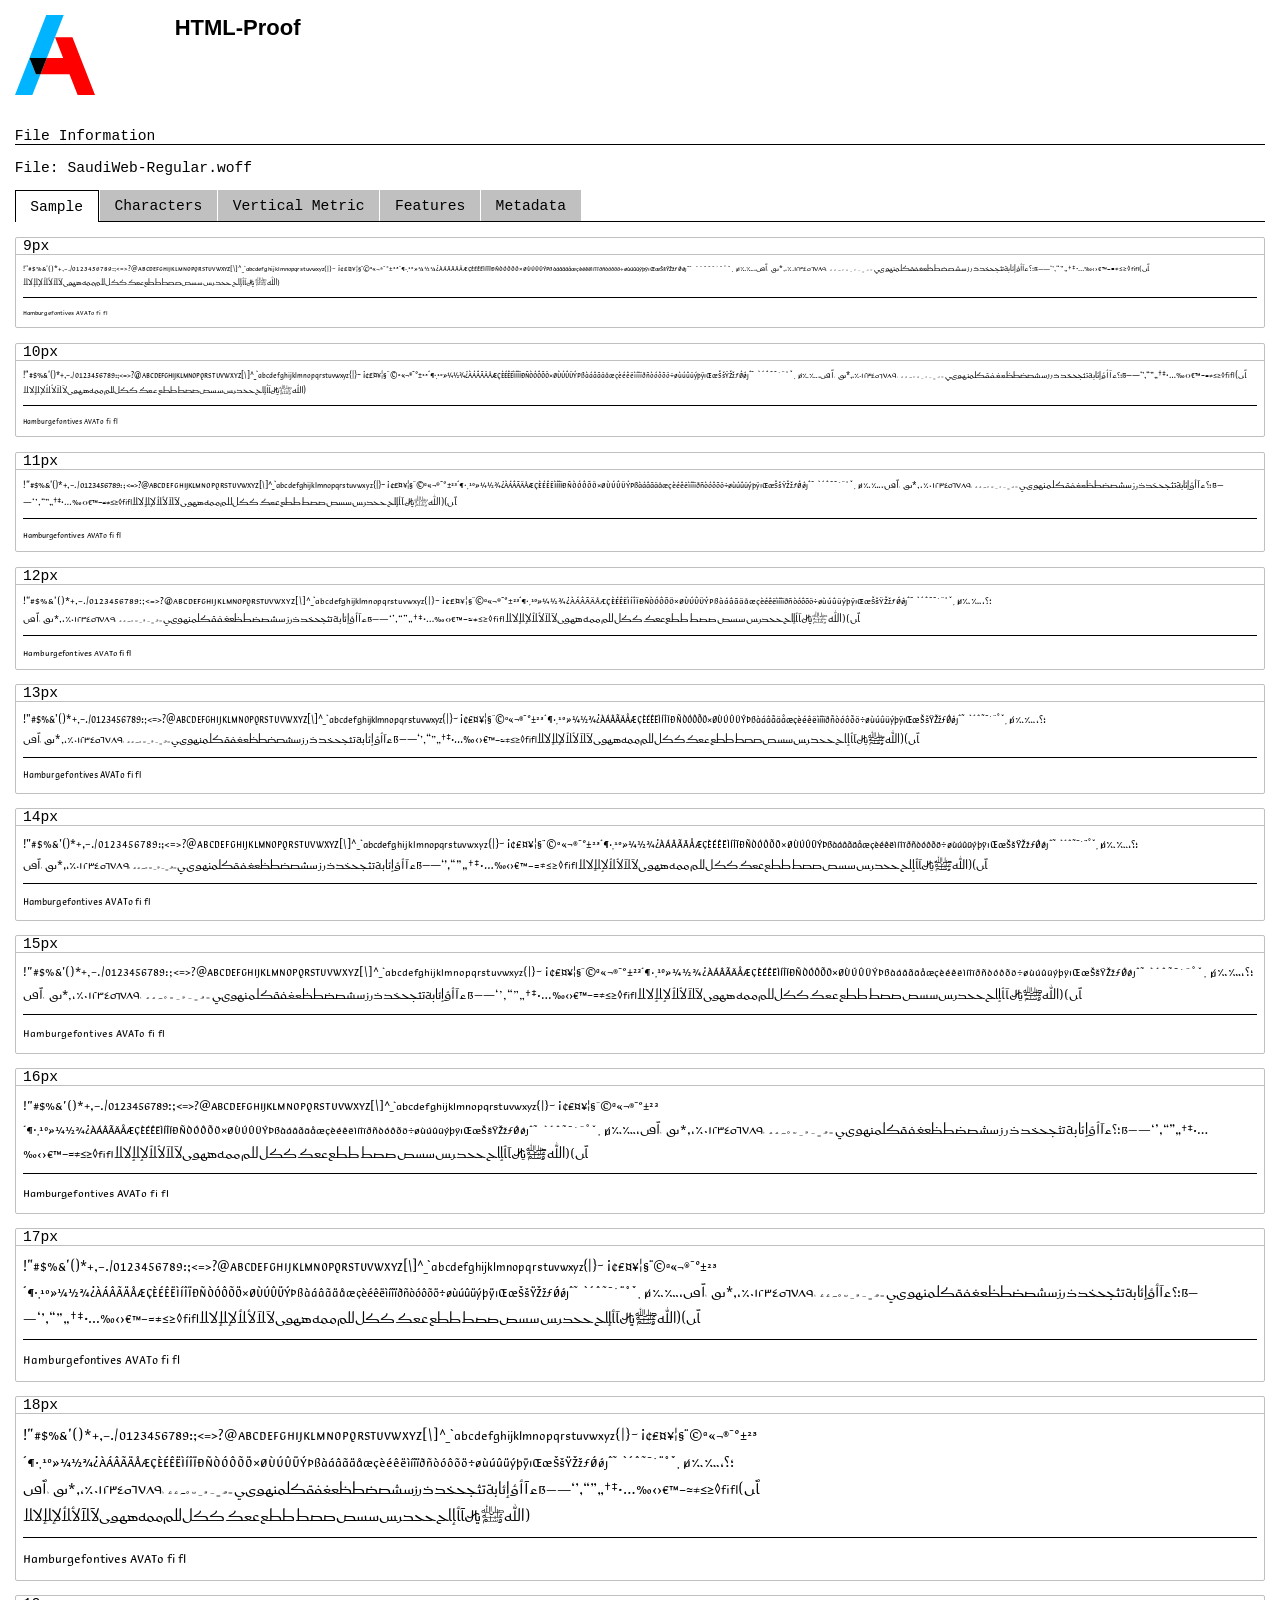
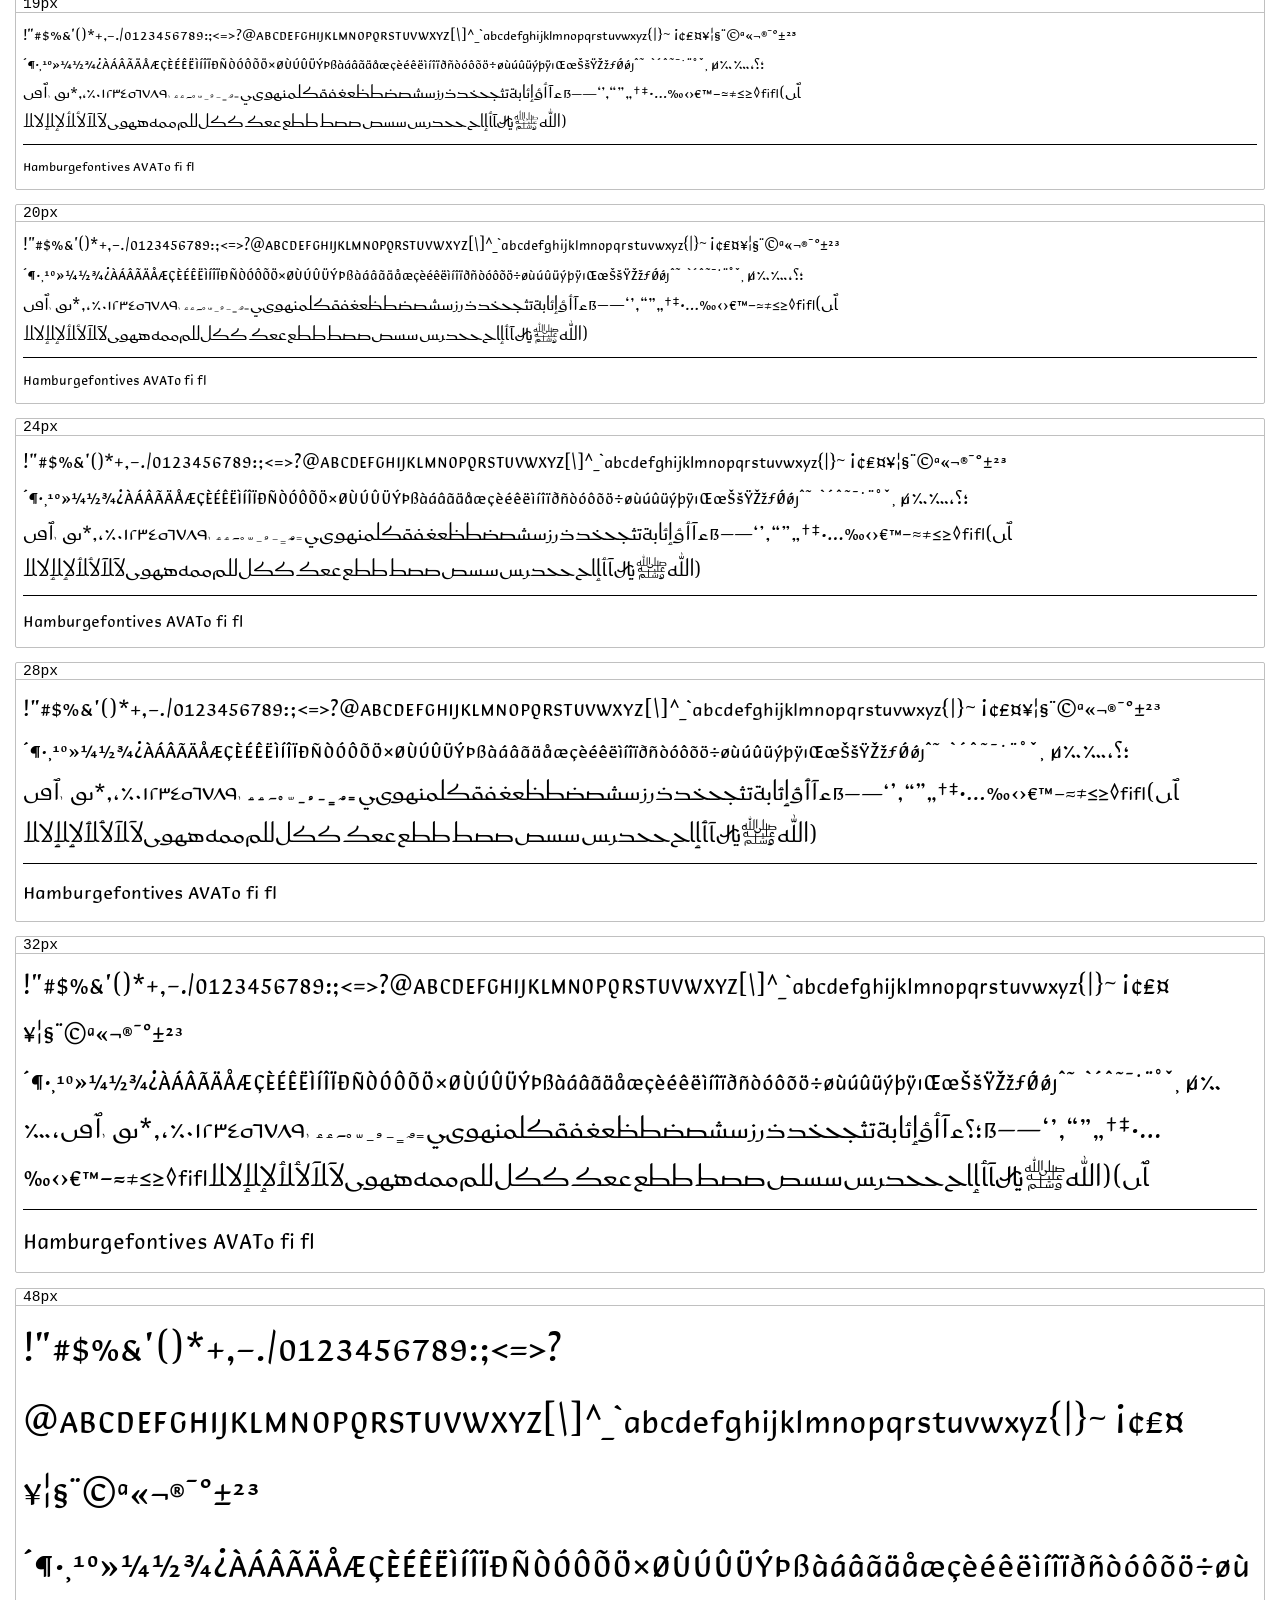
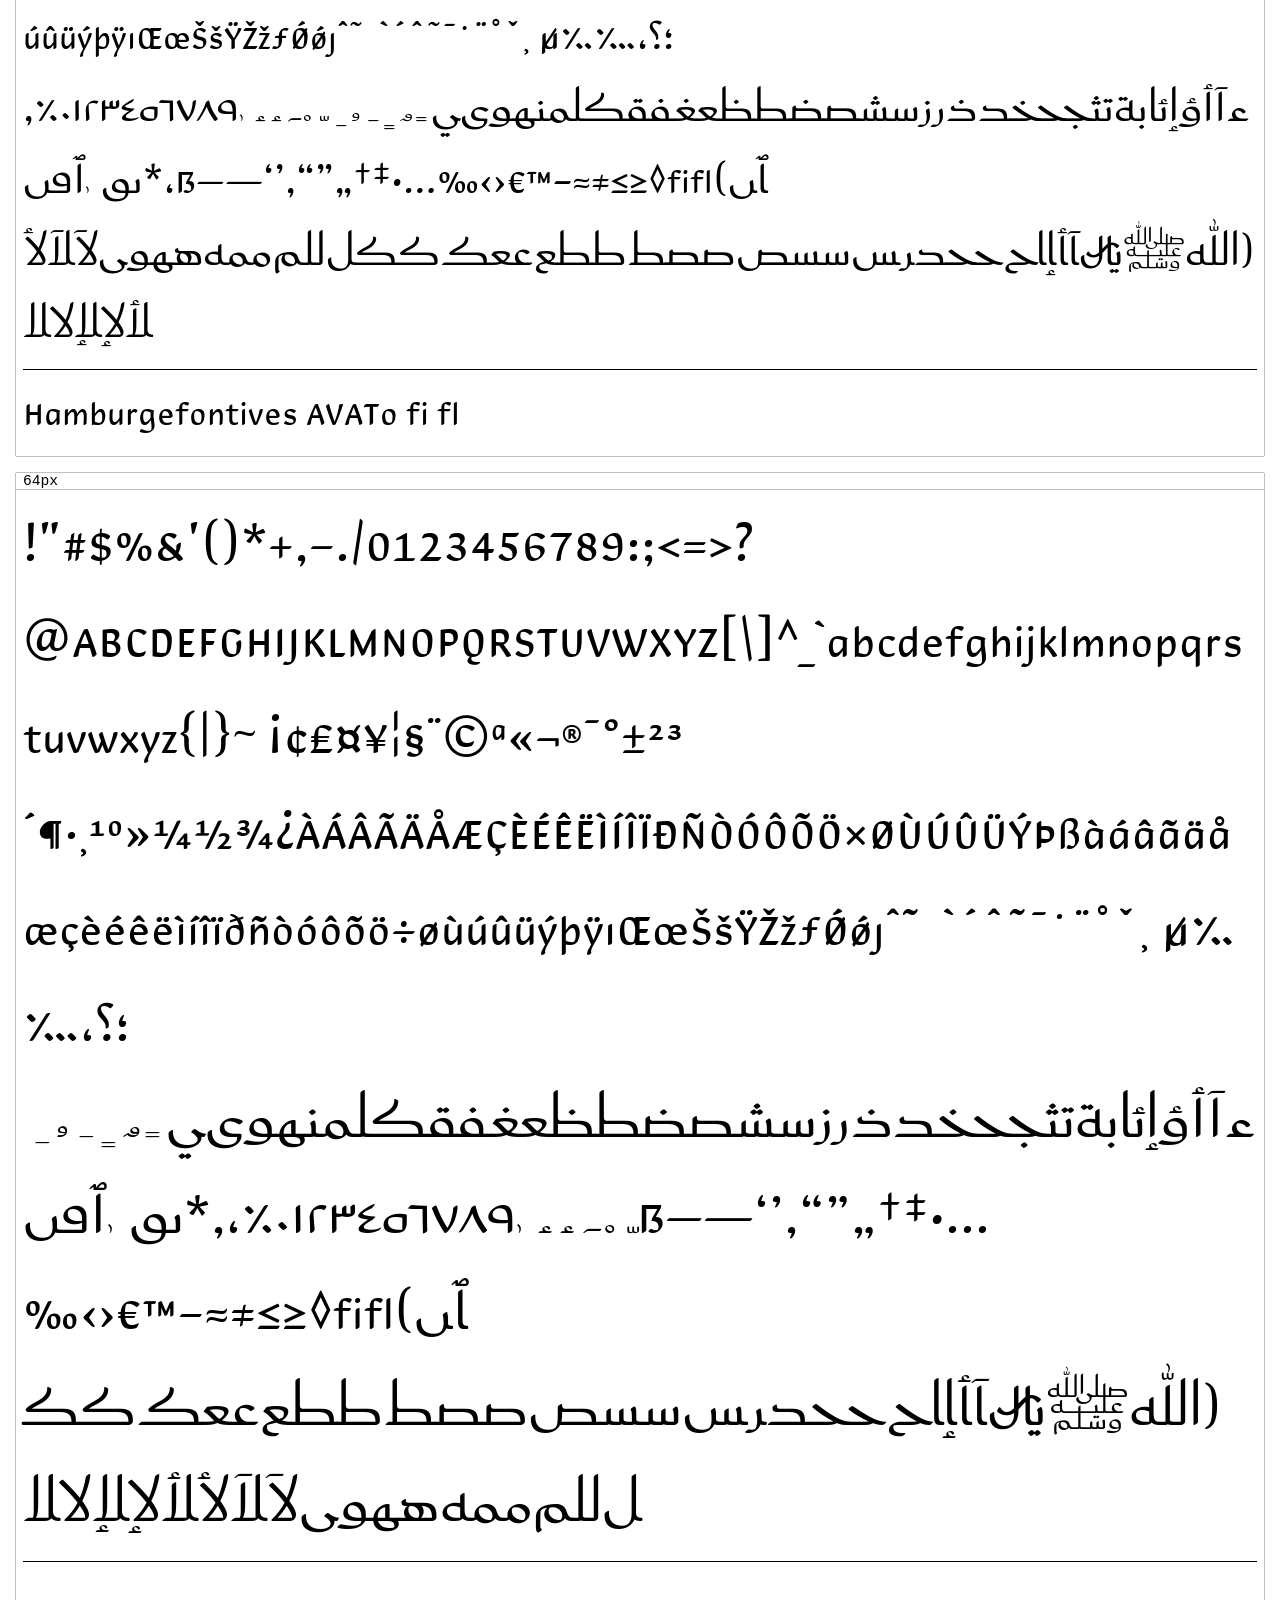
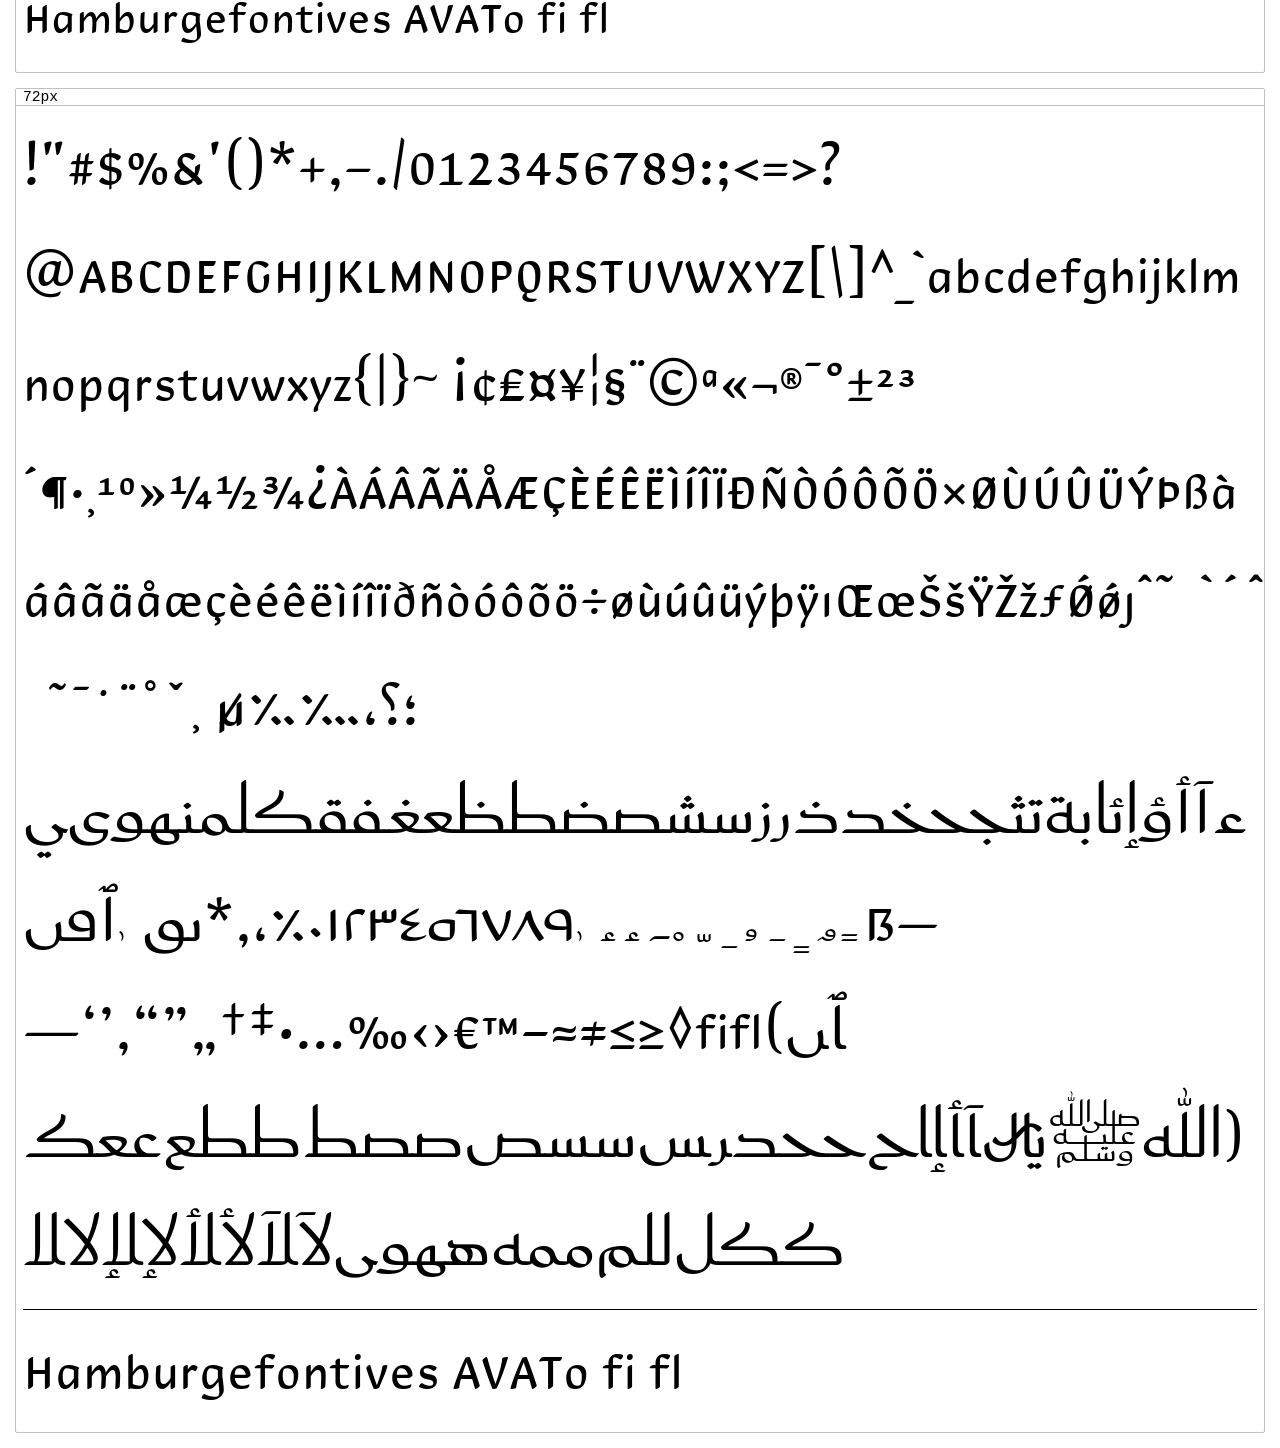
<file: fonts/SaudiWeb-Regular.woff_proof.html>
<!DOCTYPE html><html lang="en"><head><meta content="IE=edge" http-equiv="X-UA-Compatible"/><meta content="text/html; charset=utf-8" http-equiv="Content-Type"/><title>SaudiWeb-Regular.woff HTML-Proof</title><style type="text/css">@font-face { font-family: "samplefont"; src: url("SaudiWeb-Regular.woff") format("woff"); } html { font-family: Consolas, Menlo, Monaco, "Courier New", monospace; font-size: 11pt; font-weight: normal; text-rendering: optimizeLegibility; } body { padding: 1rem; margin: 0; } h1 { font-family: Helvetica, Verdana, Arial, sans-serif; font-size: 22px; font-weight: bold; display: inline; vertical-align: top; padding-left: 80px; } h2, h3, h4, p { font-size: 1rem; font-weight: normal; } h2 { margin-top: 2rem; margin-bottom: 1rem; border-bottom: 1px solid; border-color: black; } h3 { margin-top: 2rem; margin-bottom: 1rem; } p { margin-bottom: 1rem; } a { color: #1abee6; text-decoration: none; } hr { margin-block-start: 0.5rem; margin-block-end: 0.5rem; height: 1px; border: none; background-color: black; } dl { margin: 0; margin-bottom: 1rem; } :root { --list-char-size: 3rem; --sample-char-size: 20rem; --alphabet-blue: #d1f3ff; --alphabet-gray: #8fdeff; } .box { margin-top: 1rem; margin-bottom: 1rem; border: 1px solid silver; border-radius: 2px; } .box-header { padding-left: 0.5rem; padding-right: 0.5rem; border-bottom: 1px solid silver; } .box-body { padding: 0.5rem; } .sample-box { border-color: var(--alphabet-gray); } .sample-header { background-color: var(--alphabet-gray); border-color: var(--alphabet-gray); } .sample-body { font-family: samplefont; line-height: normal; word-wrap: break-word; } .sample-box { font-family: samplefont; font-size: 48pt; line-height: normal; padding-top: 0; padding-bottom: 0; padding-left: 0.5em; padding-right: 0.5em; display: inline-block; background-color: var(--alphabet-blue); } table { margin-top: 1rem; margin-bottom: 1rem; border-collapse: collapse; } th, td { border-collapse: separate; border-top: 0; border-bottom: 1px solid white; border-left: 0; border-right: 1px solid white; vertical-align: top; font-weight: normal; padding-left: 1rem; padding-right: 1rem; } th { text-align: left; background-color: var(--alphabet-blue); } button, input[type="search"]{ width: 100%; } .numeric { text-align: right; } /* Tabs mit radio-Buttons */ .tabbed .tab { float: left; } .tabbed .tab>input[type="radio"] { position: absolute; display: none; } .tabbed .tab>label { display: block; position: relative; margin-right: 1px; padding: 0.5rem 1rem; cursor: pointer; color: black; background: silver; } .tabbed>.tab>[type="radio"]:hover+label { background: #8fdeff; } .tabbed>.tab>[type="radio"]:checked+label { z-index: 2; background: white; border-top: 1px solid black; border-left: 1px solid black; border-right: 1px solid black; margin-bottom: -1px; } .tabbed .tab .content { z-index: 0; position: absolute; left: 1rem; right: 1rem; opacity: 0; border-top: 1px solid black; } .tabbed>.tab>[type="radio"]:checked~.content { z-index: 1; opacity: 1; } .sampleContainer { display: flex; flex-direction: row; } input { vertical-align: middle; } .input_axis { margin-bottom: 1rem; margin-right: 1rem; display: inline-flex; flex-direction: row; } .featureCheckContainer { border-width: 0; padding-left: 0; } fieldset.featureRadio { padding: 0; display: inline-flex; border: 1px solid gray; } fieldset.featureRadio input[type=radio] { appearance: none; width: 1em; height: 1em; border: none; padding: 0; margin: 0; opacity: 0.1; } fieldset.featureRadio input[type=radio].on { background-color: green; } fieldset.featureRadio input[type=radio].auto { background-color: #00B4FF; } fieldset.featureRadio input[type=radio].off { background-color: red; } fieldset.featureRadio input[type=radio]:checked { opacity: 1; } fieldset.featureRadio input[type=radio]:hover:not(:checked) { opacity: 0.25; } fieldset.featureRadio~label { vertical-align: top; } .char-viewer { display: grid; grid-template-columns: minmax(0, var(--sample-char-size)) auto; grid-gap: 1rem; position: relative; } .char-sample { display: block; position: sticky; height: var(--sample-char-size); top: 0rem; } .char-display { font-family: samplefont; font-size: calc(var(--sample-char-size) * 0.66); text-align: center; white-space: pre; border: 1px solid; margin-top: 1rem; height: var(--sample-char-size); line-height: var(--sample-char-size); } #char-name { margin-top: 1rem; height: 3rem; } .charsearch { margin-top: 1rem; } .char-list { font-family: samplefont; font-size: calc(var(--list-char-size) * 0.66); display: grid; grid-template-columns: repeat(auto-fit, calc(var(--list-char-size) + 2px)); grid-template-rows: repeat(auto-fit, calc(var(--list-char-size) + 2px)); grid-row-gap: 3px; grid-column-gap: 3px; justify-content: left; } .char-list>div { border: 1px solid; border-color: silver; text-align: center; vertical-align: middle; white-space: pre; overflow: hidden; line-height: var(--list-char-size); width: var(--list-char-size); height: var(--list-char-size); cursor: pointer; } .char-list>div:hover { background-color: var(--alphabet-blue); } .char-list>div[c-s=true] { background-color: var(--alphabet-gray); } .featureShowingContainer { flex: 1; font-size: 60px; word-break: break-all; } .varShowingContainer { font-size: 10rem; word-break: break-all; }</style></head><body><a href="https://www.alphabet-type.com/"><canvas height="80" id="logo" width="80"></canvas></a><script>
    var c = document.getElementById("logo").getContext("2d");
    c.translate(0, 80); c.scale(0.08, -0.08);
    c.beginPath(); c.moveTo(609, 1000); c.lineTo(391, 1000); c.lineTo(181, 463); c.lineTo(398, 463);
    c.moveTo(181, 463); c.lineTo(0, 0); c.lineTo(217, 0); c.lineTo(319, 260); c.lineTo(261, 260);
    c.fillStyle = "#00B4FF"; c.fill();
    c.beginPath(); c.moveTo(602, 463); c.lineTo(398, 463); c.lineTo(319, 260); c.lineTo(681, 260); c.lineTo(783, 0); c.lineTo(1000, 0); c.lineTo(718, 722); c.lineTo(500, 722);
    c.fillStyle = "#FF0000"; c.fill();
    c.beginPath(); c.moveTo(261, 260); c.lineTo(319, 260); c.lineTo(398, 463); c.lineTo(181, 463);
    c.fillStyle = "#000000"; c.fill();
</script><h1>HTML-Proof</h1><h2>File Information</h2><p>File: SaudiWeb-Regular.woff</p><div class="tabbed"><div class="tab"><input checked="checked" id="sample" name="tabs" type="radio"/><label for="sample">Sample</label><div class="content"><div class="box"><div class="box-header">9px</div><div class="box-body sample-body" style="font-size: 9px;">!"#$%&amp;'()*+,-./0123456789:;&lt;=&gt;?@ABCDEFGHIJKLMNOPQRSTUVWXYZ[\]^_`abcdefghijklmnopqrstuvwxyz{|}~ ¡¢£¤¥¦§¨©ª«¬­®¯°±²³´¶·¸¹º»¼½¾¿ÀÁÂÃÄÅÆÇÈÉÊËÌÍÎÏÐÑÒÓÔÕÖ×ØÙÚÛÜÝÞßàáâãäåæçèéêëìíîïðñòóôõö÷øùúûüýþÿıŒœŠšŸŽžƒǾǿȷˆ˜  ̀  ́  ̂  ̃  ̄  ̇  ̈  ̊  ̌  ̧  ̸μ؉؊،؛؟ءآأؤإئابةتثجحخدذرزسشصضطظعغـفقكلمنهوىي  ً  ٌ  ٍ  َ  ُ  ِ  ّ  ْ  ٓ  ٔ  ٕ  ٖ٠١٢٣٤٥٦٧٨٩٪٫٬٭ٮٯ  ٰٱڡںẞ–—‘’‚“”„†‡•…‰‹›€™−≈≠≤≥◊ﬁﬂﭑﮟ﴾﴿ﷲﷺ﷼ﺂﺄﺈﺎﺢﺣﺤﺪﺮﺲﺳﺴﺺﺻﺼﻂﻃﻄﻊﻋﻌﻚﻛﻜﻞﻟﻠﻢﻣﻤﻪﻫﻬﻮﻰﻵﻶﻷﻸﻹﻺﻻﻼ<hr/>Hamburgefontives AVATo fi fl</div></div><div class="box"><div class="box-header">10px</div><div class="box-body sample-body" style="font-size: 10px;">!"#$%&amp;'()*+,-./0123456789:;&lt;=&gt;?@ABCDEFGHIJKLMNOPQRSTUVWXYZ[\]^_`abcdefghijklmnopqrstuvwxyz{|}~ ¡¢£¤¥¦§¨©ª«¬­®¯°±²³´¶·¸¹º»¼½¾¿ÀÁÂÃÄÅÆÇÈÉÊËÌÍÎÏÐÑÒÓÔÕÖ×ØÙÚÛÜÝÞßàáâãäåæçèéêëìíîïðñòóôõö÷øùúûüýþÿıŒœŠšŸŽžƒǾǿȷˆ˜  ̀  ́  ̂  ̃  ̄  ̇  ̈  ̊  ̌  ̧  ̸μ؉؊،؛؟ءآأؤإئابةتثجحخدذرزسشصضطظعغـفقكلمنهوىي  ً  ٌ  ٍ  َ  ُ  ِ  ّ  ْ  ٓ  ٔ  ٕ  ٖ٠١٢٣٤٥٦٧٨٩٪٫٬٭ٮٯ  ٰٱڡںẞ–—‘’‚“”„†‡•…‰‹›€™−≈≠≤≥◊ﬁﬂﭑﮟ﴾﴿ﷲﷺ﷼ﺂﺄﺈﺎﺢﺣﺤﺪﺮﺲﺳﺴﺺﺻﺼﻂﻃﻄﻊﻋﻌﻚﻛﻜﻞﻟﻠﻢﻣﻤﻪﻫﻬﻮﻰﻵﻶﻷﻸﻹﻺﻻﻼ<hr/>Hamburgefontives AVATo fi fl</div></div><div class="box"><div class="box-header">11px</div><div class="box-body sample-body" style="font-size: 11px;">!"#$%&amp;'()*+,-./0123456789:;&lt;=&gt;?@ABCDEFGHIJKLMNOPQRSTUVWXYZ[\]^_`abcdefghijklmnopqrstuvwxyz{|}~ ¡¢£¤¥¦§¨©ª«¬­®¯°±²³´¶·¸¹º»¼½¾¿ÀÁÂÃÄÅÆÇÈÉÊËÌÍÎÏÐÑÒÓÔÕÖ×ØÙÚÛÜÝÞßàáâãäåæçèéêëìíîïðñòóôõö÷øùúûüýþÿıŒœŠšŸŽžƒǾǿȷˆ˜  ̀  ́  ̂  ̃  ̄  ̇  ̈  ̊  ̌  ̧  ̸μ؉؊،؛؟ءآأؤإئابةتثجحخدذرزسشصضطظعغـفقكلمنهوىي  ً  ٌ  ٍ  َ  ُ  ِ  ّ  ْ  ٓ  ٔ  ٕ  ٖ٠١٢٣٤٥٦٧٨٩٪٫٬٭ٮٯ  ٰٱڡںẞ–—‘’‚“”„†‡•…‰‹›€™−≈≠≤≥◊ﬁﬂﭑﮟ﴾﴿ﷲﷺ﷼ﺂﺄﺈﺎﺢﺣﺤﺪﺮﺲﺳﺴﺺﺻﺼﻂﻃﻄﻊﻋﻌﻚﻛﻜﻞﻟﻠﻢﻣﻤﻪﻫﻬﻮﻰﻵﻶﻷﻸﻹﻺﻻﻼ<hr/>Hamburgefontives AVATo fi fl</div></div><div class="box"><div class="box-header">12px</div><div class="box-body sample-body" style="font-size: 12px;">!"#$%&amp;'()*+,-./0123456789:;&lt;=&gt;?@ABCDEFGHIJKLMNOPQRSTUVWXYZ[\]^_`abcdefghijklmnopqrstuvwxyz{|}~ ¡¢£¤¥¦§¨©ª«¬­®¯°±²³´¶·¸¹º»¼½¾¿ÀÁÂÃÄÅÆÇÈÉÊËÌÍÎÏÐÑÒÓÔÕÖ×ØÙÚÛÜÝÞßàáâãäåæçèéêëìíîïðñòóôõö÷øùúûüýþÿıŒœŠšŸŽžƒǾǿȷˆ˜  ̀  ́  ̂  ̃  ̄  ̇  ̈  ̊  ̌  ̧  ̸μ؉؊،؛؟ءآأؤإئابةتثجحخدذرزسشصضطظعغـفقكلمنهوىي  ً  ٌ  ٍ  َ  ُ  ِ  ّ  ْ  ٓ  ٔ  ٕ  ٖ٠١٢٣٤٥٦٧٨٩٪٫٬٭ٮٯ  ٰٱڡںẞ–—‘’‚“”„†‡•…‰‹›€™−≈≠≤≥◊ﬁﬂﭑﮟ﴾﴿ﷲﷺ﷼ﺂﺄﺈﺎﺢﺣﺤﺪﺮﺲﺳﺴﺺﺻﺼﻂﻃﻄﻊﻋﻌﻚﻛﻜﻞﻟﻠﻢﻣﻤﻪﻫﻬﻮﻰﻵﻶﻷﻸﻹﻺﻻﻼ<hr/>Hamburgefontives AVATo fi fl</div></div><div class="box"><div class="box-header">13px</div><div class="box-body sample-body" style="font-size: 13px;">!"#$%&amp;'()*+,-./0123456789:;&lt;=&gt;?@ABCDEFGHIJKLMNOPQRSTUVWXYZ[\]^_`abcdefghijklmnopqrstuvwxyz{|}~ ¡¢£¤¥¦§¨©ª«¬­®¯°±²³´¶·¸¹º»¼½¾¿ÀÁÂÃÄÅÆÇÈÉÊËÌÍÎÏÐÑÒÓÔÕÖ×ØÙÚÛÜÝÞßàáâãäåæçèéêëìíîïðñòóôõö÷øùúûüýþÿıŒœŠšŸŽžƒǾǿȷˆ˜  ̀  ́  ̂  ̃  ̄  ̇  ̈  ̊  ̌  ̧  ̸μ؉؊،؛؟ءآأؤإئابةتثجحخدذرزسشصضطظعغـفقكلمنهوىي  ً  ٌ  ٍ  َ  ُ  ِ  ّ  ْ  ٓ  ٔ  ٕ  ٖ٠١٢٣٤٥٦٧٨٩٪٫٬٭ٮٯ  ٰٱڡںẞ–—‘’‚“”„†‡•…‰‹›€™−≈≠≤≥◊ﬁﬂﭑﮟ﴾﴿ﷲﷺ﷼ﺂﺄﺈﺎﺢﺣﺤﺪﺮﺲﺳﺴﺺﺻﺼﻂﻃﻄﻊﻋﻌﻚﻛﻜﻞﻟﻠﻢﻣﻤﻪﻫﻬﻮﻰﻵﻶﻷﻸﻹﻺﻻﻼ<hr/>Hamburgefontives AVATo fi fl</div></div><div class="box"><div class="box-header">14px</div><div class="box-body sample-body" style="font-size: 14px;">!"#$%&amp;'()*+,-./0123456789:;&lt;=&gt;?@ABCDEFGHIJKLMNOPQRSTUVWXYZ[\]^_`abcdefghijklmnopqrstuvwxyz{|}~ ¡¢£¤¥¦§¨©ª«¬­®¯°±²³´¶·¸¹º»¼½¾¿ÀÁÂÃÄÅÆÇÈÉÊËÌÍÎÏÐÑÒÓÔÕÖ×ØÙÚÛÜÝÞßàáâãäåæçèéêëìíîïðñòóôõö÷øùúûüýþÿıŒœŠšŸŽžƒǾǿȷˆ˜  ̀  ́  ̂  ̃  ̄  ̇  ̈  ̊  ̌  ̧  ̸μ؉؊،؛؟ءآأؤإئابةتثجحخدذرزسشصضطظعغـفقكلمنهوىي  ً  ٌ  ٍ  َ  ُ  ِ  ّ  ْ  ٓ  ٔ  ٕ  ٖ٠١٢٣٤٥٦٧٨٩٪٫٬٭ٮٯ  ٰٱڡںẞ–—‘’‚“”„†‡•…‰‹›€™−≈≠≤≥◊ﬁﬂﭑﮟ﴾﴿ﷲﷺ﷼ﺂﺄﺈﺎﺢﺣﺤﺪﺮﺲﺳﺴﺺﺻﺼﻂﻃﻄﻊﻋﻌﻚﻛﻜﻞﻟﻠﻢﻣﻤﻪﻫﻬﻮﻰﻵﻶﻷﻸﻹﻺﻻﻼ<hr/>Hamburgefontives AVATo fi fl</div></div><div class="box"><div class="box-header">15px</div><div class="box-body sample-body" style="font-size: 15px;">!"#$%&amp;'()*+,-./0123456789:;&lt;=&gt;?@ABCDEFGHIJKLMNOPQRSTUVWXYZ[\]^_`abcdefghijklmnopqrstuvwxyz{|}~ ¡¢£¤¥¦§¨©ª«¬­®¯°±²³´¶·¸¹º»¼½¾¿ÀÁÂÃÄÅÆÇÈÉÊËÌÍÎÏÐÑÒÓÔÕÖ×ØÙÚÛÜÝÞßàáâãäåæçèéêëìíîïðñòóôõö÷øùúûüýþÿıŒœŠšŸŽžƒǾǿȷˆ˜  ̀  ́  ̂  ̃  ̄  ̇  ̈  ̊  ̌  ̧  ̸μ؉؊،؛؟ءآأؤإئابةتثجحخدذرزسشصضطظعغـفقكلمنهوىي  ً  ٌ  ٍ  َ  ُ  ِ  ّ  ْ  ٓ  ٔ  ٕ  ٖ٠١٢٣٤٥٦٧٨٩٪٫٬٭ٮٯ  ٰٱڡںẞ–—‘’‚“”„†‡•…‰‹›€™−≈≠≤≥◊ﬁﬂﭑﮟ﴾﴿ﷲﷺ﷼ﺂﺄﺈﺎﺢﺣﺤﺪﺮﺲﺳﺴﺺﺻﺼﻂﻃﻄﻊﻋﻌﻚﻛﻜﻞﻟﻠﻢﻣﻤﻪﻫﻬﻮﻰﻵﻶﻷﻸﻹﻺﻻﻼ<hr/>Hamburgefontives AVATo fi fl</div></div><div class="box"><div class="box-header">16px</div><div class="box-body sample-body" style="font-size: 16px;">!"#$%&amp;'()*+,-./0123456789:;&lt;=&gt;?@ABCDEFGHIJKLMNOPQRSTUVWXYZ[\]^_`abcdefghijklmnopqrstuvwxyz{|}~ ¡¢£¤¥¦§¨©ª«¬­®¯°±²³´¶·¸¹º»¼½¾¿ÀÁÂÃÄÅÆÇÈÉÊËÌÍÎÏÐÑÒÓÔÕÖ×ØÙÚÛÜÝÞßàáâãäåæçèéêëìíîïðñòóôõö÷øùúûüýþÿıŒœŠšŸŽžƒǾǿȷˆ˜  ̀  ́  ̂  ̃  ̄  ̇  ̈  ̊  ̌  ̧  ̸μ؉؊،؛؟ءآأؤإئابةتثجحخدذرزسشصضطظعغـفقكلمنهوىي  ً  ٌ  ٍ  َ  ُ  ِ  ّ  ْ  ٓ  ٔ  ٕ  ٖ٠١٢٣٤٥٦٧٨٩٪٫٬٭ٮٯ  ٰٱڡںẞ–—‘’‚“”„†‡•…‰‹›€™−≈≠≤≥◊ﬁﬂﭑﮟ﴾﴿ﷲﷺ﷼ﺂﺄﺈﺎﺢﺣﺤﺪﺮﺲﺳﺴﺺﺻﺼﻂﻃﻄﻊﻋﻌﻚﻛﻜﻞﻟﻠﻢﻣﻤﻪﻫﻬﻮﻰﻵﻶﻷﻸﻹﻺﻻﻼ<hr/>Hamburgefontives AVATo fi fl</div></div><div class="box"><div class="box-header">17px</div><div class="box-body sample-body" style="font-size: 17px;">!"#$%&amp;'()*+,-./0123456789:;&lt;=&gt;?@ABCDEFGHIJKLMNOPQRSTUVWXYZ[\]^_`abcdefghijklmnopqrstuvwxyz{|}~ ¡¢£¤¥¦§¨©ª«¬­®¯°±²³´¶·¸¹º»¼½¾¿ÀÁÂÃÄÅÆÇÈÉÊËÌÍÎÏÐÑÒÓÔÕÖ×ØÙÚÛÜÝÞßàáâãäåæçèéêëìíîïðñòóôõö÷øùúûüýþÿıŒœŠšŸŽžƒǾǿȷˆ˜  ̀  ́  ̂  ̃  ̄  ̇  ̈  ̊  ̌  ̧  ̸μ؉؊،؛؟ءآأؤإئابةتثجحخدذرزسشصضطظعغـفقكلمنهوىي  ً  ٌ  ٍ  َ  ُ  ِ  ّ  ْ  ٓ  ٔ  ٕ  ٖ٠١٢٣٤٥٦٧٨٩٪٫٬٭ٮٯ  ٰٱڡںẞ–—‘’‚“”„†‡•…‰‹›€™−≈≠≤≥◊ﬁﬂﭑﮟ﴾﴿ﷲﷺ﷼ﺂﺄﺈﺎﺢﺣﺤﺪﺮﺲﺳﺴﺺﺻﺼﻂﻃﻄﻊﻋﻌﻚﻛﻜﻞﻟﻠﻢﻣﻤﻪﻫﻬﻮﻰﻵﻶﻷﻸﻹﻺﻻﻼ<hr/>Hamburgefontives AVATo fi fl</div></div><div class="box"><div class="box-header">18px</div><div class="box-body sample-body" style="font-size: 18px;">!"#$%&amp;'()*+,-./0123456789:;&lt;=&gt;?@ABCDEFGHIJKLMNOPQRSTUVWXYZ[\]^_`abcdefghijklmnopqrstuvwxyz{|}~ ¡¢£¤¥¦§¨©ª«¬­®¯°±²³´¶·¸¹º»¼½¾¿ÀÁÂÃÄÅÆÇÈÉÊËÌÍÎÏÐÑÒÓÔÕÖ×ØÙÚÛÜÝÞßàáâãäåæçèéêëìíîïðñòóôõö÷øùúûüýþÿıŒœŠšŸŽžƒǾǿȷˆ˜  ̀  ́  ̂  ̃  ̄  ̇  ̈  ̊  ̌  ̧  ̸μ؉؊،؛؟ءآأؤإئابةتثجحخدذرزسشصضطظعغـفقكلمنهوىي  ً  ٌ  ٍ  َ  ُ  ِ  ّ  ْ  ٓ  ٔ  ٕ  ٖ٠١٢٣٤٥٦٧٨٩٪٫٬٭ٮٯ  ٰٱڡںẞ–—‘’‚“”„†‡•…‰‹›€™−≈≠≤≥◊ﬁﬂﭑﮟ﴾﴿ﷲﷺ﷼ﺂﺄﺈﺎﺢﺣﺤﺪﺮﺲﺳﺴﺺﺻﺼﻂﻃﻄﻊﻋﻌﻚﻛﻜﻞﻟﻠﻢﻣﻤﻪﻫﻬﻮﻰﻵﻶﻷﻸﻹﻺﻻﻼ<hr/>Hamburgefontives AVATo fi fl</div></div><div class="box"><div class="box-header">19px</div><div class="box-body sample-body" style="font-size: 19px;">!"#$%&amp;'()*+,-./0123456789:;&lt;=&gt;?@ABCDEFGHIJKLMNOPQRSTUVWXYZ[\]^_`abcdefghijklmnopqrstuvwxyz{|}~ ¡¢£¤¥¦§¨©ª«¬­®¯°±²³´¶·¸¹º»¼½¾¿ÀÁÂÃÄÅÆÇÈÉÊËÌÍÎÏÐÑÒÓÔÕÖ×ØÙÚÛÜÝÞßàáâãäåæçèéêëìíîïðñòóôõö÷øùúûüýþÿıŒœŠšŸŽžƒǾǿȷˆ˜  ̀  ́  ̂  ̃  ̄  ̇  ̈  ̊  ̌  ̧  ̸μ؉؊،؛؟ءآأؤإئابةتثجحخدذرزسشصضطظعغـفقكلمنهوىي  ً  ٌ  ٍ  َ  ُ  ِ  ّ  ْ  ٓ  ٔ  ٕ  ٖ٠١٢٣٤٥٦٧٨٩٪٫٬٭ٮٯ  ٰٱڡںẞ–—‘’‚“”„†‡•…‰‹›€™−≈≠≤≥◊ﬁﬂﭑﮟ﴾﴿ﷲﷺ﷼ﺂﺄﺈﺎﺢﺣﺤﺪﺮﺲﺳﺴﺺﺻﺼﻂﻃﻄﻊﻋﻌﻚﻛﻜﻞﻟﻠﻢﻣﻤﻪﻫﻬﻮﻰﻵﻶﻷﻸﻹﻺﻻﻼ<hr/>Hamburgefontives AVATo fi fl</div></div><div class="box"><div class="box-header">20px</div><div class="box-body sample-body" style="font-size: 20px;">!"#$%&amp;'()*+,-./0123456789:;&lt;=&gt;?@ABCDEFGHIJKLMNOPQRSTUVWXYZ[\]^_`abcdefghijklmnopqrstuvwxyz{|}~ ¡¢£¤¥¦§¨©ª«¬­®¯°±²³´¶·¸¹º»¼½¾¿ÀÁÂÃÄÅÆÇÈÉÊËÌÍÎÏÐÑÒÓÔÕÖ×ØÙÚÛÜÝÞßàáâãäåæçèéêëìíîïðñòóôõö÷øùúûüýþÿıŒœŠšŸŽžƒǾǿȷˆ˜  ̀  ́  ̂  ̃  ̄  ̇  ̈  ̊  ̌  ̧  ̸μ؉؊،؛؟ءآأؤإئابةتثجحخدذرزسشصضطظعغـفقكلمنهوىي  ً  ٌ  ٍ  َ  ُ  ِ  ّ  ْ  ٓ  ٔ  ٕ  ٖ٠١٢٣٤٥٦٧٨٩٪٫٬٭ٮٯ  ٰٱڡںẞ–—‘’‚“”„†‡•…‰‹›€™−≈≠≤≥◊ﬁﬂﭑﮟ﴾﴿ﷲﷺ﷼ﺂﺄﺈﺎﺢﺣﺤﺪﺮﺲﺳﺴﺺﺻﺼﻂﻃﻄﻊﻋﻌﻚﻛﻜﻞﻟﻠﻢﻣﻤﻪﻫﻬﻮﻰﻵﻶﻷﻸﻹﻺﻻﻼ<hr/>Hamburgefontives AVATo fi fl</div></div><div class="box"><div class="box-header">24px</div><div class="box-body sample-body" style="font-size: 24px;">!"#$%&amp;'()*+,-./0123456789:;&lt;=&gt;?@ABCDEFGHIJKLMNOPQRSTUVWXYZ[\]^_`abcdefghijklmnopqrstuvwxyz{|}~ ¡¢£¤¥¦§¨©ª«¬­®¯°±²³´¶·¸¹º»¼½¾¿ÀÁÂÃÄÅÆÇÈÉÊËÌÍÎÏÐÑÒÓÔÕÖ×ØÙÚÛÜÝÞßàáâãäåæçèéêëìíîïðñòóôõö÷øùúûüýþÿıŒœŠšŸŽžƒǾǿȷˆ˜  ̀  ́  ̂  ̃  ̄  ̇  ̈  ̊  ̌  ̧  ̸μ؉؊،؛؟ءآأؤإئابةتثجحخدذرزسشصضطظعغـفقكلمنهوىي  ً  ٌ  ٍ  َ  ُ  ِ  ّ  ْ  ٓ  ٔ  ٕ  ٖ٠١٢٣٤٥٦٧٨٩٪٫٬٭ٮٯ  ٰٱڡںẞ–—‘’‚“”„†‡•…‰‹›€™−≈≠≤≥◊ﬁﬂﭑﮟ﴾﴿ﷲﷺ﷼ﺂﺄﺈﺎﺢﺣﺤﺪﺮﺲﺳﺴﺺﺻﺼﻂﻃﻄﻊﻋﻌﻚﻛﻜﻞﻟﻠﻢﻣﻤﻪﻫﻬﻮﻰﻵﻶﻷﻸﻹﻺﻻﻼ<hr/>Hamburgefontives AVATo fi fl</div></div><div class="box"><div class="box-header">28px</div><div class="box-body sample-body" style="font-size: 28px;">!"#$%&amp;'()*+,-./0123456789:;&lt;=&gt;?@ABCDEFGHIJKLMNOPQRSTUVWXYZ[\]^_`abcdefghijklmnopqrstuvwxyz{|}~ ¡¢£¤¥¦§¨©ª«¬­®¯°±²³´¶·¸¹º»¼½¾¿ÀÁÂÃÄÅÆÇÈÉÊËÌÍÎÏÐÑÒÓÔÕÖ×ØÙÚÛÜÝÞßàáâãäåæçèéêëìíîïðñòóôõö÷øùúûüýþÿıŒœŠšŸŽžƒǾǿȷˆ˜  ̀  ́  ̂  ̃  ̄  ̇  ̈  ̊  ̌  ̧  ̸μ؉؊،؛؟ءآأؤإئابةتثجحخدذرزسشصضطظعغـفقكلمنهوىي  ً  ٌ  ٍ  َ  ُ  ِ  ّ  ْ  ٓ  ٔ  ٕ  ٖ٠١٢٣٤٥٦٧٨٩٪٫٬٭ٮٯ  ٰٱڡںẞ–—‘’‚“”„†‡•…‰‹›€™−≈≠≤≥◊ﬁﬂﭑﮟ﴾﴿ﷲﷺ﷼ﺂﺄﺈﺎﺢﺣﺤﺪﺮﺲﺳﺴﺺﺻﺼﻂﻃﻄﻊﻋﻌﻚﻛﻜﻞﻟﻠﻢﻣﻤﻪﻫﻬﻮﻰﻵﻶﻷﻸﻹﻺﻻﻼ<hr/>Hamburgefontives AVATo fi fl</div></div><div class="box"><div class="box-header">32px</div><div class="box-body sample-body" style="font-size: 32px;">!"#$%&amp;'()*+,-./0123456789:;&lt;=&gt;?@ABCDEFGHIJKLMNOPQRSTUVWXYZ[\]^_`abcdefghijklmnopqrstuvwxyz{|}~ ¡¢£¤¥¦§¨©ª«¬­®¯°±²³´¶·¸¹º»¼½¾¿ÀÁÂÃÄÅÆÇÈÉÊËÌÍÎÏÐÑÒÓÔÕÖ×ØÙÚÛÜÝÞßàáâãäåæçèéêëìíîïðñòóôõö÷øùúûüýþÿıŒœŠšŸŽžƒǾǿȷˆ˜  ̀  ́  ̂  ̃  ̄  ̇  ̈  ̊  ̌  ̧  ̸μ؉؊،؛؟ءآأؤإئابةتثجحخدذرزسشصضطظعغـفقكلمنهوىي  ً  ٌ  ٍ  َ  ُ  ِ  ّ  ْ  ٓ  ٔ  ٕ  ٖ٠١٢٣٤٥٦٧٨٩٪٫٬٭ٮٯ  ٰٱڡںẞ–—‘’‚“”„†‡•…‰‹›€™−≈≠≤≥◊ﬁﬂﭑﮟ﴾﴿ﷲﷺ﷼ﺂﺄﺈﺎﺢﺣﺤﺪﺮﺲﺳﺴﺺﺻﺼﻂﻃﻄﻊﻋﻌﻚﻛﻜﻞﻟﻠﻢﻣﻤﻪﻫﻬﻮﻰﻵﻶﻷﻸﻹﻺﻻﻼ<hr/>Hamburgefontives AVATo fi fl</div></div><div class="box"><div class="box-header">48px</div><div class="box-body sample-body" style="font-size: 48px;">!"#$%&amp;'()*+,-./0123456789:;&lt;=&gt;?@ABCDEFGHIJKLMNOPQRSTUVWXYZ[\]^_`abcdefghijklmnopqrstuvwxyz{|}~ ¡¢£¤¥¦§¨©ª«¬­®¯°±²³´¶·¸¹º»¼½¾¿ÀÁÂÃÄÅÆÇÈÉÊËÌÍÎÏÐÑÒÓÔÕÖ×ØÙÚÛÜÝÞßàáâãäåæçèéêëìíîïðñòóôõö÷øùúûüýþÿıŒœŠšŸŽžƒǾǿȷˆ˜  ̀  ́  ̂  ̃  ̄  ̇  ̈  ̊  ̌  ̧  ̸μ؉؊،؛؟ءآأؤإئابةتثجحخدذرزسشصضطظعغـفقكلمنهوىي  ً  ٌ  ٍ  َ  ُ  ِ  ّ  ْ  ٓ  ٔ  ٕ  ٖ٠١٢٣٤٥٦٧٨٩٪٫٬٭ٮٯ  ٰٱڡںẞ–—‘’‚“”„†‡•…‰‹›€™−≈≠≤≥◊ﬁﬂﭑﮟ﴾﴿ﷲﷺ﷼ﺂﺄﺈﺎﺢﺣﺤﺪﺮﺲﺳﺴﺺﺻﺼﻂﻃﻄﻊﻋﻌﻚﻛﻜﻞﻟﻠﻢﻣﻤﻪﻫﻬﻮﻰﻵﻶﻷﻸﻹﻺﻻﻼ<hr/>Hamburgefontives AVATo fi fl</div></div><div class="box"><div class="box-header">64px</div><div class="box-body sample-body" style="font-size: 64px;">!"#$%&amp;'()*+,-./0123456789:;&lt;=&gt;?@ABCDEFGHIJKLMNOPQRSTUVWXYZ[\]^_`abcdefghijklmnopqrstuvwxyz{|}~ ¡¢£¤¥¦§¨©ª«¬­®¯°±²³´¶·¸¹º»¼½¾¿ÀÁÂÃÄÅÆÇÈÉÊËÌÍÎÏÐÑÒÓÔÕÖ×ØÙÚÛÜÝÞßàáâãäåæçèéêëìíîïðñòóôõö÷øùúûüýþÿıŒœŠšŸŽžƒǾǿȷˆ˜  ̀  ́  ̂  ̃  ̄  ̇  ̈  ̊  ̌  ̧  ̸μ؉؊،؛؟ءآأؤإئابةتثجحخدذرزسشصضطظعغـفقكلمنهوىي  ً  ٌ  ٍ  َ  ُ  ِ  ّ  ْ  ٓ  ٔ  ٕ  ٖ٠١٢٣٤٥٦٧٨٩٪٫٬٭ٮٯ  ٰٱڡںẞ–—‘’‚“”„†‡•…‰‹›€™−≈≠≤≥◊ﬁﬂﭑﮟ﴾﴿ﷲﷺ﷼ﺂﺄﺈﺎﺢﺣﺤﺪﺮﺲﺳﺴﺺﺻﺼﻂﻃﻄﻊﻋﻌﻚﻛﻜﻞﻟﻠﻢﻣﻤﻪﻫﻬﻮﻰﻵﻶﻷﻸﻹﻺﻻﻼ<hr/>Hamburgefontives AVATo fi fl</div></div><div class="box"><div class="box-header">72px</div><div class="box-body sample-body" style="font-size: 72px;">!"#$%&amp;'()*+,-./0123456789:;&lt;=&gt;?@ABCDEFGHIJKLMNOPQRSTUVWXYZ[\]^_`abcdefghijklmnopqrstuvwxyz{|}~ ¡¢£¤¥¦§¨©ª«¬­®¯°±²³´¶·¸¹º»¼½¾¿ÀÁÂÃÄÅÆÇÈÉÊËÌÍÎÏÐÑÒÓÔÕÖ×ØÙÚÛÜÝÞßàáâãäåæçèéêëìíîïðñòóôõö÷øùúûüýþÿıŒœŠšŸŽžƒǾǿȷˆ˜  ̀  ́  ̂  ̃  ̄  ̇  ̈  ̊  ̌  ̧  ̸μ؉؊،؛؟ءآأؤإئابةتثجحخدذرزسشصضطظعغـفقكلمنهوىي  ً  ٌ  ٍ  َ  ُ  ِ  ّ  ْ  ٓ  ٔ  ٕ  ٖ٠١٢٣٤٥٦٧٨٩٪٫٬٭ٮٯ  ٰٱڡںẞ–—‘’‚“”„†‡•…‰‹›€™−≈≠≤≥◊ﬁﬂﭑﮟ﴾﴿ﷲﷺ﷼ﺂﺄﺈﺎﺢﺣﺤﺪﺮﺲﺳﺴﺺﺻﺼﻂﻃﻄﻊﻋﻌﻚﻛﻜﻞﻟﻠﻢﻣﻤﻪﻫﻬﻮﻰﻵﻶﻷﻸﻹﻺﻻﻼ<hr/>Hamburgefontives AVATo fi fl</div></div></div></div><div class="tab"><input id="characters" name="tabs" type="radio"/><label for="characters">Characters</label><div class="content char-viewer"><div class="char-sample"><div class="char-display" id="char-display"> </div><div id="char-name"> </div><div><button id="copyButton" onclick="copyChar()">Copy character to clipboard</button></div><div class="charsearch"><label for="charsearch">Find character by Unicode name</label><input id="charsearch" name="charsearch" type="search"/></div></div><div><h2>0000-007F Basic Latin</h2><div class="char-list"><div c-n="0021: EXCLAMATION MARK" c-s="false">!</div><div c-n="0022: QUOTATION MARK" c-s="false">"</div><div c-n="0023: NUMBER SIGN" c-s="false">#</div><div c-n="0024: DOLLAR SIGN" c-s="false">$</div><div c-n="0025: PERCENT SIGN" c-s="false">%</div><div c-n="0026: AMPERSAND" c-s="false">&amp;</div><div c-n="0027: APOSTROPHE" c-s="false">'</div><div c-n="0028: LEFT PARENTHESIS" c-s="false">(</div><div c-n="0029: RIGHT PARENTHESIS" c-s="false">)</div><div c-n="002A: ASTERISK" c-s="false">*</div><div c-n="002B: PLUS SIGN" c-s="false">+</div><div c-n="002C: COMMA" c-s="false">,</div><div c-n="002D: HYPHEN-MINUS" c-s="false">-</div><div c-n="002E: FULL STOP" c-s="false">.</div><div c-n="002F: SOLIDUS" c-s="false">/</div><div c-n="0030: DIGIT ZERO" c-s="false">0</div><div c-n="0031: DIGIT ONE" c-s="false">1</div><div c-n="0032: DIGIT TWO" c-s="false">2</div><div c-n="0033: DIGIT THREE" c-s="false">3</div><div c-n="0034: DIGIT FOUR" c-s="false">4</div><div c-n="0035: DIGIT FIVE" c-s="false">5</div><div c-n="0036: DIGIT SIX" c-s="false">6</div><div c-n="0037: DIGIT SEVEN" c-s="false">7</div><div c-n="0038: DIGIT EIGHT" c-s="false">8</div><div c-n="0039: DIGIT NINE" c-s="false">9</div><div c-n="003A: COLON" c-s="false">:</div><div c-n="003B: SEMICOLON" c-s="false">;</div><div c-n="003C: LESS-THAN SIGN" c-s="false">&lt;</div><div c-n="003D: EQUALS SIGN" c-s="false">=</div><div c-n="003E: GREATER-THAN SIGN" c-s="false">&gt;</div><div c-n="003F: QUESTION MARK" c-s="false">?</div><div c-n="0040: COMMERCIAL AT" c-s="false">@</div><div c-n="0041: LATIN CAPITAL LETTER A" c-s="false">A</div><div c-n="0042: LATIN CAPITAL LETTER B" c-s="false">B</div><div c-n="0043: LATIN CAPITAL LETTER C" c-s="false">C</div><div c-n="0044: LATIN CAPITAL LETTER D" c-s="false">D</div><div c-n="0045: LATIN CAPITAL LETTER E" c-s="false">E</div><div c-n="0046: LATIN CAPITAL LETTER F" c-s="false">F</div><div c-n="0047: LATIN CAPITAL LETTER G" c-s="false">G</div><div c-n="0048: LATIN CAPITAL LETTER H" c-s="false">H</div><div c-n="0049: LATIN CAPITAL LETTER I" c-s="false">I</div><div c-n="004A: LATIN CAPITAL LETTER J" c-s="false">J</div><div c-n="004B: LATIN CAPITAL LETTER K" c-s="false">K</div><div c-n="004C: LATIN CAPITAL LETTER L" c-s="false">L</div><div c-n="004D: LATIN CAPITAL LETTER M" c-s="false">M</div><div c-n="004E: LATIN CAPITAL LETTER N" c-s="false">N</div><div c-n="004F: LATIN CAPITAL LETTER O" c-s="false">O</div><div c-n="0050: LATIN CAPITAL LETTER P" c-s="false">P</div><div c-n="0051: LATIN CAPITAL LETTER Q" c-s="false">Q</div><div c-n="0052: LATIN CAPITAL LETTER R" c-s="false">R</div><div c-n="0053: LATIN CAPITAL LETTER S" c-s="false">S</div><div c-n="0054: LATIN CAPITAL LETTER T" c-s="false">T</div><div c-n="0055: LATIN CAPITAL LETTER U" c-s="false">U</div><div c-n="0056: LATIN CAPITAL LETTER V" c-s="false">V</div><div c-n="0057: LATIN CAPITAL LETTER W" c-s="false">W</div><div c-n="0058: LATIN CAPITAL LETTER X" c-s="false">X</div><div c-n="0059: LATIN CAPITAL LETTER Y" c-s="false">Y</div><div c-n="005A: LATIN CAPITAL LETTER Z" c-s="false">Z</div><div c-n="005B: LEFT SQUARE BRACKET" c-s="false">[</div><div c-n="005C: REVERSE SOLIDUS" c-s="false">\</div><div c-n="005D: RIGHT SQUARE BRACKET" c-s="false">]</div><div c-n="005E: CIRCUMFLEX ACCENT" c-s="false">^</div><div c-n="005F: LOW LINE" c-s="false">_</div><div c-n="0060: GRAVE ACCENT" c-s="false">`</div><div c-n="0061: LATIN SMALL LETTER A" c-s="false">a</div><div c-n="0062: LATIN SMALL LETTER B" c-s="false">b</div><div c-n="0063: LATIN SMALL LETTER C" c-s="false">c</div><div c-n="0064: LATIN SMALL LETTER D" c-s="false">d</div><div c-n="0065: LATIN SMALL LETTER E" c-s="false">e</div><div c-n="0066: LATIN SMALL LETTER F" c-s="false">f</div><div c-n="0067: LATIN SMALL LETTER G" c-s="false">g</div><div c-n="0068: LATIN SMALL LETTER H" c-s="false">h</div><div c-n="0069: LATIN SMALL LETTER I" c-s="false">i</div><div c-n="006A: LATIN SMALL LETTER J" c-s="false">j</div><div c-n="006B: LATIN SMALL LETTER K" c-s="false">k</div><div c-n="006C: LATIN SMALL LETTER L" c-s="false">l</div><div c-n="006D: LATIN SMALL LETTER M" c-s="false">m</div><div c-n="006E: LATIN SMALL LETTER N" c-s="false">n</div><div c-n="006F: LATIN SMALL LETTER O" c-s="false">o</div><div c-n="0070: LATIN SMALL LETTER P" c-s="false">p</div><div c-n="0071: LATIN SMALL LETTER Q" c-s="false">q</div><div c-n="0072: LATIN SMALL LETTER R" c-s="false">r</div><div c-n="0073: LATIN SMALL LETTER S" c-s="false">s</div><div c-n="0074: LATIN SMALL LETTER T" c-s="false">t</div><div c-n="0075: LATIN SMALL LETTER U" c-s="false">u</div><div c-n="0076: LATIN SMALL LETTER V" c-s="false">v</div><div c-n="0077: LATIN SMALL LETTER W" c-s="false">w</div><div c-n="0078: LATIN SMALL LETTER X" c-s="false">x</div><div c-n="0079: LATIN SMALL LETTER Y" c-s="false">y</div><div c-n="007A: LATIN SMALL LETTER Z" c-s="false">z</div><div c-n="007B: LEFT CURLY BRACKET" c-s="false">{</div><div c-n="007C: VERTICAL LINE" c-s="false">|</div><div c-n="007D: RIGHT CURLY BRACKET" c-s="false">}</div><div c-n="007E: TILDE" c-s="false">~</div></div><h2>0080-00FF Latin-1 Supplement</h2><div class="char-list"><div c-n="00A0: NO-BREAK SPACE" c-s="false"> </div><div c-n="00A1: INVERTED EXCLAMATION MARK" c-s="false">¡</div><div c-n="00A2: CENT SIGN" c-s="false">¢</div><div c-n="00A3: POUND SIGN" c-s="false">£</div><div c-n="00A4: CURRENCY SIGN" c-s="false">¤</div><div c-n="00A5: YEN SIGN" c-s="false">¥</div><div c-n="00A6: BROKEN BAR" c-s="false">¦</div><div c-n="00A7: SECTION SIGN" c-s="false">§</div><div c-n="00A8: DIAERESIS" c-s="false">¨</div><div c-n="00A9: COPYRIGHT SIGN" c-s="false">©</div><div c-n="00AA: FEMININE ORDINAL INDICATOR" c-s="false">ª</div><div c-n="00AB: LEFT-POINTING DOUBLE ANGLE QUOTATION MARK" c-s="false">«</div><div c-n="00AC: NOT SIGN" c-s="false">¬</div><div c-n="00AD: SOFT HYPHEN" c-s="false">­</div><div c-n="00AE: REGISTERED SIGN" c-s="false">®</div><div c-n="00AF: MACRON" c-s="false">¯</div><div c-n="00B0: DEGREE SIGN" c-s="false">°</div><div c-n="00B1: PLUS-MINUS SIGN" c-s="false">±</div><div c-n="00B2: SUPERSCRIPT TWO" c-s="false">²</div><div c-n="00B3: SUPERSCRIPT THREE" c-s="false">³</div><div c-n="00B4: ACUTE ACCENT" c-s="false">´</div><div c-n="00B6: PILCROW SIGN" c-s="false">¶</div><div c-n="00B7: MIDDLE DOT" c-s="false">·</div><div c-n="00B8: CEDILLA" c-s="false">¸</div><div c-n="00B9: SUPERSCRIPT ONE" c-s="false">¹</div><div c-n="00BA: MASCULINE ORDINAL INDICATOR" c-s="false">º</div><div c-n="00BB: RIGHT-POINTING DOUBLE ANGLE QUOTATION MARK" c-s="false">»</div><div c-n="00BC: VULGAR FRACTION ONE QUARTER" c-s="false">¼</div><div c-n="00BD: VULGAR FRACTION ONE HALF" c-s="false">½</div><div c-n="00BE: VULGAR FRACTION THREE QUARTERS" c-s="false">¾</div><div c-n="00BF: INVERTED QUESTION MARK" c-s="false">¿</div><div c-n="00C0: LATIN CAPITAL LETTER A WITH GRAVE" c-s="false">À</div><div c-n="00C1: LATIN CAPITAL LETTER A WITH ACUTE" c-s="false">Á</div><div c-n="00C2: LATIN CAPITAL LETTER A WITH CIRCUMFLEX" c-s="false">Â</div><div c-n="00C3: LATIN CAPITAL LETTER A WITH TILDE" c-s="false">Ã</div><div c-n="00C4: LATIN CAPITAL LETTER A WITH DIAERESIS" c-s="false">Ä</div><div c-n="00C5: LATIN CAPITAL LETTER A WITH RING ABOVE" c-s="false">Å</div><div c-n="00C6: LATIN CAPITAL LETTER AE" c-s="false">Æ</div><div c-n="00C7: LATIN CAPITAL LETTER C WITH CEDILLA" c-s="false">Ç</div><div c-n="00C8: LATIN CAPITAL LETTER E WITH GRAVE" c-s="false">È</div><div c-n="00C9: LATIN CAPITAL LETTER E WITH ACUTE" c-s="false">É</div><div c-n="00CA: LATIN CAPITAL LETTER E WITH CIRCUMFLEX" c-s="false">Ê</div><div c-n="00CB: LATIN CAPITAL LETTER E WITH DIAERESIS" c-s="false">Ë</div><div c-n="00CC: LATIN CAPITAL LETTER I WITH GRAVE" c-s="false">Ì</div><div c-n="00CD: LATIN CAPITAL LETTER I WITH ACUTE" c-s="false">Í</div><div c-n="00CE: LATIN CAPITAL LETTER I WITH CIRCUMFLEX" c-s="false">Î</div><div c-n="00CF: LATIN CAPITAL LETTER I WITH DIAERESIS" c-s="false">Ï</div><div c-n="00D0: LATIN CAPITAL LETTER ETH" c-s="false">Ð</div><div c-n="00D1: LATIN CAPITAL LETTER N WITH TILDE" c-s="false">Ñ</div><div c-n="00D2: LATIN CAPITAL LETTER O WITH GRAVE" c-s="false">Ò</div><div c-n="00D3: LATIN CAPITAL LETTER O WITH ACUTE" c-s="false">Ó</div><div c-n="00D4: LATIN CAPITAL LETTER O WITH CIRCUMFLEX" c-s="false">Ô</div><div c-n="00D5: LATIN CAPITAL LETTER O WITH TILDE" c-s="false">Õ</div><div c-n="00D6: LATIN CAPITAL LETTER O WITH DIAERESIS" c-s="false">Ö</div><div c-n="00D7: MULTIPLICATION SIGN" c-s="false">×</div><div c-n="00D8: LATIN CAPITAL LETTER O WITH STROKE" c-s="false">Ø</div><div c-n="00D9: LATIN CAPITAL LETTER U WITH GRAVE" c-s="false">Ù</div><div c-n="00DA: LATIN CAPITAL LETTER U WITH ACUTE" c-s="false">Ú</div><div c-n="00DB: LATIN CAPITAL LETTER U WITH CIRCUMFLEX" c-s="false">Û</div><div c-n="00DC: LATIN CAPITAL LETTER U WITH DIAERESIS" c-s="false">Ü</div><div c-n="00DD: LATIN CAPITAL LETTER Y WITH ACUTE" c-s="false">Ý</div><div c-n="00DE: LATIN CAPITAL LETTER THORN" c-s="false">Þ</div><div c-n="00DF: LATIN SMALL LETTER SHARP S" c-s="false">ß</div><div c-n="00E0: LATIN SMALL LETTER A WITH GRAVE" c-s="false">à</div><div c-n="00E1: LATIN SMALL LETTER A WITH ACUTE" c-s="false">á</div><div c-n="00E2: LATIN SMALL LETTER A WITH CIRCUMFLEX" c-s="false">â</div><div c-n="00E3: LATIN SMALL LETTER A WITH TILDE" c-s="false">ã</div><div c-n="00E4: LATIN SMALL LETTER A WITH DIAERESIS" c-s="false">ä</div><div c-n="00E5: LATIN SMALL LETTER A WITH RING ABOVE" c-s="false">å</div><div c-n="00E6: LATIN SMALL LETTER AE" c-s="false">æ</div><div c-n="00E7: LATIN SMALL LETTER C WITH CEDILLA" c-s="false">ç</div><div c-n="00E8: LATIN SMALL LETTER E WITH GRAVE" c-s="false">è</div><div c-n="00E9: LATIN SMALL LETTER E WITH ACUTE" c-s="false">é</div><div c-n="00EA: LATIN SMALL LETTER E WITH CIRCUMFLEX" c-s="false">ê</div><div c-n="00EB: LATIN SMALL LETTER E WITH DIAERESIS" c-s="false">ë</div><div c-n="00EC: LATIN SMALL LETTER I WITH GRAVE" c-s="false">ì</div><div c-n="00ED: LATIN SMALL LETTER I WITH ACUTE" c-s="false">í</div><div c-n="00EE: LATIN SMALL LETTER I WITH CIRCUMFLEX" c-s="false">î</div><div c-n="00EF: LATIN SMALL LETTER I WITH DIAERESIS" c-s="false">ï</div><div c-n="00F0: LATIN SMALL LETTER ETH" c-s="false">ð</div><div c-n="00F1: LATIN SMALL LETTER N WITH TILDE" c-s="false">ñ</div><div c-n="00F2: LATIN SMALL LETTER O WITH GRAVE" c-s="false">ò</div><div c-n="00F3: LATIN SMALL LETTER O WITH ACUTE" c-s="false">ó</div><div c-n="00F4: LATIN SMALL LETTER O WITH CIRCUMFLEX" c-s="false">ô</div><div c-n="00F5: LATIN SMALL LETTER O WITH TILDE" c-s="false">õ</div><div c-n="00F6: LATIN SMALL LETTER O WITH DIAERESIS" c-s="false">ö</div><div c-n="00F7: DIVISION SIGN" c-s="false">÷</div><div c-n="00F8: LATIN SMALL LETTER O WITH STROKE" c-s="false">ø</div><div c-n="00F9: LATIN SMALL LETTER U WITH GRAVE" c-s="false">ù</div><div c-n="00FA: LATIN SMALL LETTER U WITH ACUTE" c-s="false">ú</div><div c-n="00FB: LATIN SMALL LETTER U WITH CIRCUMFLEX" c-s="false">û</div><div c-n="00FC: LATIN SMALL LETTER U WITH DIAERESIS" c-s="false">ü</div><div c-n="00FD: LATIN SMALL LETTER Y WITH ACUTE" c-s="false">ý</div><div c-n="00FE: LATIN SMALL LETTER THORN" c-s="false">þ</div><div c-n="00FF: LATIN SMALL LETTER Y WITH DIAERESIS" c-s="false">ÿ</div></div><h2>0100-017F Latin Extended-A</h2><div class="char-list"><div c-n="0131: LATIN SMALL LETTER DOTLESS I" c-s="false">ı</div><div c-n="0152: LATIN CAPITAL LIGATURE OE" c-s="false">Œ</div><div c-n="0153: LATIN SMALL LIGATURE OE" c-s="false">œ</div><div c-n="0160: LATIN CAPITAL LETTER S WITH CARON" c-s="false">Š</div><div c-n="0161: LATIN SMALL LETTER S WITH CARON" c-s="false">š</div><div c-n="0178: LATIN CAPITAL LETTER Y WITH DIAERESIS" c-s="false">Ÿ</div><div c-n="017D: LATIN CAPITAL LETTER Z WITH CARON" c-s="false">Ž</div><div c-n="017E: LATIN SMALL LETTER Z WITH CARON" c-s="false">ž</div></div><h2>0180-024F Latin Extended-B</h2><div class="char-list"><div c-n="0192: LATIN SMALL LETTER F WITH HOOK" c-s="false">ƒ</div><div c-n="01FE: LATIN CAPITAL LETTER O WITH STROKE AND ACUTE" c-s="false">Ǿ</div><div c-n="01FF: LATIN SMALL LETTER O WITH STROKE AND ACUTE" c-s="false">ǿ</div><div c-n="0237: LATIN SMALL LETTER DOTLESS J" c-s="false">ȷ</div></div><h2>02B0-02FF Spacing Modifier Letters</h2><div class="char-list"><div c-n="02C6: MODIFIER LETTER CIRCUMFLEX ACCENT" c-s="false">ˆ</div><div c-n="02DC: SMALL TILDE" c-s="false">˜</div></div><h2>0300-036F Combining Diacritical Marks</h2><div class="char-list"><div c-n="0300: COMBINING GRAVE ACCENT" c-s="false">̀</div><div c-n="0301: COMBINING ACUTE ACCENT" c-s="false">́</div><div c-n="0302: COMBINING CIRCUMFLEX ACCENT" c-s="false">̂</div><div c-n="0303: COMBINING TILDE" c-s="false">̃</div><div c-n="0304: COMBINING MACRON" c-s="false">̄</div><div c-n="0307: COMBINING DOT ABOVE" c-s="false">̇</div><div c-n="0308: COMBINING DIAERESIS" c-s="false">̈</div><div c-n="030A: COMBINING RING ABOVE" c-s="false">̊</div><div c-n="030C: COMBINING CARON" c-s="false">̌</div><div c-n="0327: COMBINING CEDILLA" c-s="false">̧</div><div c-n="0338: COMBINING LONG SOLIDUS OVERLAY" c-s="false"≯</div></div><h2>0370-03FF Greek and Coptic</h2><div class="char-list"><div c-n="03BC: GREEK SMALL LETTER MU" c-s="false">μ</div></div><h2>0600-06FF Arabic</h2><div class="char-list"><div c-n="0609: ARABIC-INDIC PER MILLE SIGN" c-s="false">؉</div><div c-n="060A: ARABIC-INDIC PER TEN THOUSAND SIGN" c-s="false">؊</div><div c-n="060C: ARABIC COMMA" c-s="false">،</div><div c-n="061B: ARABIC SEMICOLON" c-s="false">؛</div><div c-n="061F: ARABIC QUESTION MARK" c-s="false">؟</div><div c-n="0621: ARABIC LETTER HAMZA" c-s="false">ء</div><div c-n="0622: ARABIC LETTER ALEF WITH MADDA ABOVE" c-s="false">آ</div><div c-n="0623: ARABIC LETTER ALEF WITH HAMZA ABOVE" c-s="false">أ</div><div c-n="0624: ARABIC LETTER WAW WITH HAMZA ABOVE" c-s="false">ؤ</div><div c-n="0625: ARABIC LETTER ALEF WITH HAMZA BELOW" c-s="false">إ</div><div c-n="0626: ARABIC LETTER YEH WITH HAMZA ABOVE" c-s="false">ئ</div><div c-n="0627: ARABIC LETTER ALEF" c-s="false">ا</div><div c-n="0628: ARABIC LETTER BEH" c-s="false">ب</div><div c-n="0629: ARABIC LETTER TEH MARBUTA" c-s="false">ة</div><div c-n="062A: ARABIC LETTER TEH" c-s="false">ت</div><div c-n="062B: ARABIC LETTER THEH" c-s="false">ث</div><div c-n="062C: ARABIC LETTER JEEM" c-s="false">ج</div><div c-n="062D: ARABIC LETTER HAH" c-s="false">ح</div><div c-n="062E: ARABIC LETTER KHAH" c-s="false">خ</div><div c-n="062F: ARABIC LETTER DAL" c-s="false">د</div><div c-n="0630: ARABIC LETTER THAL" c-s="false">ذ</div><div c-n="0631: ARABIC LETTER REH" c-s="false">ر</div><div c-n="0632: ARABIC LETTER ZAIN" c-s="false">ز</div><div c-n="0633: ARABIC LETTER SEEN" c-s="false">س</div><div c-n="0634: ARABIC LETTER SHEEN" c-s="false">ش</div><div c-n="0635: ARABIC LETTER SAD" c-s="false">ص</div><div c-n="0636: ARABIC LETTER DAD" c-s="false">ض</div><div c-n="0637: ARABIC LETTER TAH" c-s="false">ط</div><div c-n="0638: ARABIC LETTER ZAH" c-s="false">ظ</div><div c-n="0639: ARABIC LETTER AIN" c-s="false">ع</div><div c-n="063A: ARABIC LETTER GHAIN" c-s="false">غ</div><div c-n="0640: ARABIC TATWEEL" c-s="false">ـ</div><div c-n="0641: ARABIC LETTER FEH" c-s="false">ف</div><div c-n="0642: ARABIC LETTER QAF" c-s="false">ق</div><div c-n="0643: ARABIC LETTER KAF" c-s="false">ك</div><div c-n="0644: ARABIC LETTER LAM" c-s="false">ل</div><div c-n="0645: ARABIC LETTER MEEM" c-s="false">م</div><div c-n="0646: ARABIC LETTER NOON" c-s="false">ن</div><div c-n="0647: ARABIC LETTER HEH" c-s="false">ه</div><div c-n="0648: ARABIC LETTER WAW" c-s="false">و</div><div c-n="0649: ARABIC LETTER ALEF MAKSURA" c-s="false">ى</div><div c-n="064A: ARABIC LETTER YEH" c-s="false">ي</div><div c-n="064B: ARABIC FATHATAN" c-s="false">ً</div><div c-n="064C: ARABIC DAMMATAN" c-s="false">ٌ</div><div c-n="064D: ARABIC KASRATAN" c-s="false">ٍ</div><div c-n="064E: ARABIC FATHA" c-s="false">َ</div><div c-n="064F: ARABIC DAMMA" c-s="false">ُ</div><div c-n="0650: ARABIC KASRA" c-s="false">ِ</div><div c-n="0651: ARABIC SHADDA" c-s="false">ّ</div><div c-n="0652: ARABIC SUKUN" c-s="false">ْ</div><div c-n="0653: ARABIC MADDAH ABOVE" c-s="false">ٓ</div><div c-n="0654: ARABIC HAMZA ABOVE" c-s="false">ٔ</div><div c-n="0655: ARABIC HAMZA BELOW" c-s="false">ٕ</div><div c-n="0656: ARABIC SUBSCRIPT ALEF" c-s="false">ٖ</div><div c-n="0660: ARABIC-INDIC DIGIT ZERO" c-s="false">٠</div><div c-n="0661: ARABIC-INDIC DIGIT ONE" c-s="false">١</div><div c-n="0662: ARABIC-INDIC DIGIT TWO" c-s="false">٢</div><div c-n="0663: ARABIC-INDIC DIGIT THREE" c-s="false">٣</div><div c-n="0664: ARABIC-INDIC DIGIT FOUR" c-s="false">٤</div><div c-n="0665: ARABIC-INDIC DIGIT FIVE" c-s="false">٥</div><div c-n="0666: ARABIC-INDIC DIGIT SIX" c-s="false">٦</div><div c-n="0667: ARABIC-INDIC DIGIT SEVEN" c-s="false">٧</div><div c-n="0668: ARABIC-INDIC DIGIT EIGHT" c-s="false">٨</div><div c-n="0669: ARABIC-INDIC DIGIT NINE" c-s="false">٩</div><div c-n="066A: ARABIC PERCENT SIGN" c-s="false">٪</div><div c-n="066B: ARABIC DECIMAL SEPARATOR" c-s="false">٫</div><div c-n="066C: ARABIC THOUSANDS SEPARATOR" c-s="false">٬</div><div c-n="066D: ARABIC FIVE POINTED STAR" c-s="false">٭</div><div c-n="066E: ARABIC LETTER DOTLESS BEH" c-s="false">ٮ</div><div c-n="066F: ARABIC LETTER DOTLESS QAF" c-s="false">ٯ</div><div c-n="0670: ARABIC LETTER SUPERSCRIPT ALEF" c-s="false">ٰ</div><div c-n="0671: ARABIC LETTER ALEF WASLA" c-s="false">ٱ</div><div c-n="06A1: ARABIC LETTER DOTLESS FEH" c-s="false">ڡ</div><div c-n="06BA: ARABIC LETTER NOON GHUNNA" c-s="false">ں</div></div><h2>1E00-1EFF Latin Extended Additional</h2><div class="char-list"><div c-n="1E9E: LATIN CAPITAL LETTER SHARP S" c-s="false">ẞ</div></div><h2>2000-206F General Punctuation</h2><div class="char-list"><div c-n="2013: EN DASH" c-s="false">–</div><div c-n="2014: EM DASH" c-s="false">—</div><div c-n="2018: LEFT SINGLE QUOTATION MARK" c-s="false">‘</div><div c-n="2019: RIGHT SINGLE QUOTATION MARK" c-s="false">’</div><div c-n="201A: SINGLE LOW-9 QUOTATION MARK" c-s="false">‚</div><div c-n="201C: LEFT DOUBLE QUOTATION MARK" c-s="false">“</div><div c-n="201D: RIGHT DOUBLE QUOTATION MARK" c-s="false">”</div><div c-n="201E: DOUBLE LOW-9 QUOTATION MARK" c-s="false">„</div><div c-n="2020: DAGGER" c-s="false">†</div><div c-n="2021: DOUBLE DAGGER" c-s="false">‡</div><div c-n="2022: BULLET" c-s="false">•</div><div c-n="2026: HORIZONTAL ELLIPSIS" c-s="false">…</div><div c-n="2030: PER MILLE SIGN" c-s="false">‰</div><div c-n="2039: SINGLE LEFT-POINTING ANGLE QUOTATION MARK" c-s="false">‹</div><div c-n="203A: SINGLE RIGHT-POINTING ANGLE QUOTATION MARK" c-s="false">›</div></div><h2>20A0-20CF Currency Symbols</h2><div class="char-list"><div c-n="20AC: EURO SIGN" c-s="false">€</div></div><h2>2100-214F Letterlike Symbols</h2><div class="char-list"><div c-n="2122: TRADE MARK SIGN" c-s="false">™</div></div><h2>2200-22FF Mathematical Operators</h2><div class="char-list"><div c-n="2212: MINUS SIGN" c-s="false">−</div><div c-n="2248: ALMOST EQUAL TO" c-s="false">≈</div><div c-n="2260: NOT EQUAL TO" c-s="false">≠</div><div c-n="2264: LESS-THAN OR EQUAL TO" c-s="false">≤</div><div c-n="2265: GREATER-THAN OR EQUAL TO" c-s="false">≥</div></div><h2>25A0-25FF Geometric Shapes</h2><div class="char-list"><div c-n="25CA: LOZENGE" c-s="false">◊</div></div><h2>FB00-FB4F Alphabetic Presentation Forms</h2><div class="char-list"><div c-n="FB01: LATIN SMALL LIGATURE FI" c-s="false">ﬁ</div><div c-n="FB02: LATIN SMALL LIGATURE FL" c-s="false">ﬂ</div></div><h2>FB50-FDFF Arabic Presentation Forms-A</h2><div class="char-list"><div c-n="FB51: ARABIC LETTER ALEF WASLA FINAL FORM" c-s="false">ﭑ</div><div c-n="FB9F: ARABIC LETTER NOON GHUNNA FINAL FORM" c-s="false">ﮟ</div><div c-n="FD3E: ORNATE LEFT PARENTHESIS" c-s="false">﴾</div><div c-n="FD3F: ORNATE RIGHT PARENTHESIS" c-s="false">﴿</div><div c-n="FDF2: ARABIC LIGATURE ALLAH ISOLATED FORM" c-s="false">ﷲ</div><div c-n="FDFA: ARABIC LIGATURE SALLALLAHOU ALAYHE WASALLAM" c-s="false">ﷺ</div><div c-n="FDFC: RIAL SIGN" c-s="false">﷼</div></div><h2>FE70-FEFF Arabic Presentation Forms-B</h2><div class="char-list"><div c-n="FE82: ARABIC LETTER ALEF WITH MADDA ABOVE FINAL FORM" c-s="false">ﺂ</div><div c-n="FE84: ARABIC LETTER ALEF WITH HAMZA ABOVE FINAL FORM" c-s="false">ﺄ</div><div c-n="FE88: ARABIC LETTER ALEF WITH HAMZA BELOW FINAL FORM" c-s="false">ﺈ</div><div c-n="FE8E: ARABIC LETTER ALEF FINAL FORM" c-s="false">ﺎ</div><div c-n="FEA2: ARABIC LETTER HAH FINAL FORM" c-s="false">ﺢ</div><div c-n="FEA3: ARABIC LETTER HAH INITIAL FORM" c-s="false">ﺣ</div><div c-n="FEA4: ARABIC LETTER HAH MEDIAL FORM" c-s="false">ﺤ</div><div c-n="FEAA: ARABIC LETTER DAL FINAL FORM" c-s="false">ﺪ</div><div c-n="FEAE: ARABIC LETTER REH FINAL FORM" c-s="false">ﺮ</div><div c-n="FEB2: ARABIC LETTER SEEN FINAL FORM" c-s="false">ﺲ</div><div c-n="FEB3: ARABIC LETTER SEEN INITIAL FORM" c-s="false">ﺳ</div><div c-n="FEB4: ARABIC LETTER SEEN MEDIAL FORM" c-s="false">ﺴ</div><div c-n="FEBA: ARABIC LETTER SAD FINAL FORM" c-s="false">ﺺ</div><div c-n="FEBB: ARABIC LETTER SAD INITIAL FORM" c-s="false">ﺻ</div><div c-n="FEBC: ARABIC LETTER SAD MEDIAL FORM" c-s="false">ﺼ</div><div c-n="FEC2: ARABIC LETTER TAH FINAL FORM" c-s="false">ﻂ</div><div c-n="FEC3: ARABIC LETTER TAH INITIAL FORM" c-s="false">ﻃ</div><div c-n="FEC4: ARABIC LETTER TAH MEDIAL FORM" c-s="false">ﻄ</div><div c-n="FECA: ARABIC LETTER AIN FINAL FORM" c-s="false">ﻊ</div><div c-n="FECB: ARABIC LETTER AIN INITIAL FORM" c-s="false">ﻋ</div><div c-n="FECC: ARABIC LETTER AIN MEDIAL FORM" c-s="false">ﻌ</div><div c-n="FEDA: ARABIC LETTER KAF FINAL FORM" c-s="false">ﻚ</div><div c-n="FEDB: ARABIC LETTER KAF INITIAL FORM" c-s="false">ﻛ</div><div c-n="FEDC: ARABIC LETTER KAF MEDIAL FORM" c-s="false">ﻜ</div><div c-n="FEDE: ARABIC LETTER LAM FINAL FORM" c-s="false">ﻞ</div><div c-n="FEDF: ARABIC LETTER LAM INITIAL FORM" c-s="false">ﻟ</div><div c-n="FEE0: ARABIC LETTER LAM MEDIAL FORM" c-s="false">ﻠ</div><div c-n="FEE2: ARABIC LETTER MEEM FINAL FORM" c-s="false">ﻢ</div><div c-n="FEE3: ARABIC LETTER MEEM INITIAL FORM" c-s="false">ﻣ</div><div c-n="FEE4: ARABIC LETTER MEEM MEDIAL FORM" c-s="false">ﻤ</div><div c-n="FEEA: ARABIC LETTER HEH FINAL FORM" c-s="false">ﻪ</div><div c-n="FEEB: ARABIC LETTER HEH INITIAL FORM" c-s="false">ﻫ</div><div c-n="FEEC: ARABIC LETTER HEH MEDIAL FORM" c-s="false">ﻬ</div><div c-n="FEEE: ARABIC LETTER WAW FINAL FORM" c-s="false">ﻮ</div><div c-n="FEF0: ARABIC LETTER ALEF MAKSURA FINAL FORM" c-s="false">ﻰ</div><div c-n="FEF5: ARABIC LIGATURE LAM WITH ALEF WITH MADDA ABOVE ISOLATED FORM" c-s="false">ﻵ</div><div c-n="FEF6: ARABIC LIGATURE LAM WITH ALEF WITH MADDA ABOVE FINAL FORM" c-s="false">ﻶ</div><div c-n="FEF7: ARABIC LIGATURE LAM WITH ALEF WITH HAMZA ABOVE ISOLATED FORM" c-s="false">ﻷ</div><div c-n="FEF8: ARABIC LIGATURE LAM WITH ALEF WITH HAMZA ABOVE FINAL FORM" c-s="false">ﻸ</div><div c-n="FEF9: ARABIC LIGATURE LAM WITH ALEF WITH HAMZA BELOW ISOLATED FORM" c-s="false">ﻹ</div><div c-n="FEFA: ARABIC LIGATURE LAM WITH ALEF WITH HAMZA BELOW FINAL FORM" c-s="false">ﻺ</div><div c-n="FEFB: ARABIC LIGATURE LAM WITH ALEF ISOLATED FORM" c-s="false">ﻻ</div><div c-n="FEFC: ARABIC LIGATURE LAM WITH ALEF FINAL FORM" c-s="false">ﻼ</div></div></div></div></div><script>
        function escapeHTML(str){
            return str.replace(/&/g, "&amp;")
                .replace(/</g, "&lt;")
                .replace(/>/g, "&gt;")
                .replace(/"/g, "&quot;")
                .replace(/'/g, "&#39;");
        
        }
        function hoverElement(event) {
            const charDisplay = document.getElementById("char-display")
            const charName = document.getElementById("char-name")
            const button = document.getElementById("copyButton")
            var target = event.target;
            if (target.parentElement.className === "char-list") {
                charDisplay.innerHTML = target.innerHTML;
                charName.innerHTML = target.getAttribute("c-n");
            }
            if (charDisplay.innerHTML) {
                button.disabled = false; 
            } else {
                button.disabled = true; 
            }
        }
        function selectElement(event) {
            for (const element of document.querySelectorAll('[c-s="true"]')) {
                element.setAttribute("c-s", "false");
            }
            var target = event.target;
            if (target.parentElement.className === "char-list") {
                target.setAttribute("c-s", "true");
            }
        }
        function leaveCharlist(event) {
            const charDisplay = document.getElementById("char-display")
            const charName = document.getElementById("char-name")
            const button = document.getElementById("copyButton")
            var selection = document.querySelector('[c-s="true"]');
            if (selection) {
                charDisplay.innerHTML = selection.innerHTML;
                charName.innerHTML = selection.getAttribute("c-n");
            } else {
                charDisplay.innerHTML = "";
                charName.innerHTML = "";
            }
            if (charDisplay.innerHTML) {
                button.disabled = false; 
            } else {
                button.disabled = true; 
            }
        }
        function copyChar() {
            const charDisplay = document.getElementById("char-display");
            navigator.clipboard.writeText(charDisplay.innerHTML)
        }
        function searchChar(event) {
            const charsearch = document.getElementById("charsearch")
            for (const element of document.getElementsByClassName("char-list")) {
                let visibleChilds = 0;
                for (const char of element.children) {
                    if (char.getAttribute("c-n").includes(charsearch.value.toUpperCase())) {
                        char.style.display = "block";
                        visibleChilds += 1;
                    } else {
                        char.style.display = "none";
                        char.setAttribute("c-s", "false");
                    }
                }
                if (visibleChilds === 0) {
                    element.previousElementSibling.style.display = "none";
                } else {
                    element.previousElementSibling.style.display = "block";
                }
            }
        }

        for (const element of document.getElementsByClassName("char-list")) {
            element.addEventListener("mouseover", hoverElement);
            element.addEventListener("click", selectElement);
            element.addEventListener("mouseleave", leaveCharlist);
        }
        const charsearch = document.getElementById("charsearch")
        charsearch.addEventListener('search', searchChar)
        charsearch.addEventListener('input', searchChar)
  
    </script><div class="tab"><input id="metric" name="tabs" type="radio"/><label for="metric">Vertical Metric</label><div class="content"><h2>Basic Metric</h2><table><tbody><tr><th>Description</th><th>absolut</th><th>% font size</th></tr><tr><th>UPM size</th><td class="numeric">1000</td><td class="numeric">100</td></tr><tr><th>Cap-height</th><td class="numeric">766</td><td class="numeric">77</td></tr><tr><th>x-height</th><td class="numeric">292</td><td class="numeric">29</td></tr></tbody></table><h2>Linespacing</h2><table><tbody><tr><th>Description</th><th>hhea metric</th><th>OS/2 Typo metric</th><th>OS/2 WIN metric</th></tr><tr><th>Ascender</th><td class="numeric">1000</td><td class="numeric">1000</td><td class="numeric">1000</td></tr><tr><th>Descender</th><td class="numeric">-500</td><td class="numeric">-500</td><td class="numeric">500</td></tr><tr><th>Line Gap</th><td class="numeric">0</td><td class="numeric">0</td><td class="numeric">-</td></tr><tr><th>Line Height (absolut)</th><td class="numeric">1500</td><td class="numeric">1500</td><td class="numeric">1500</td></tr><tr><th>Line Height (% font size)</th><td class="numeric">150</td><td class="numeric">150</td><td class="numeric">150</td></tr></tbody></table><h2>Sample</h2><p>All Caps</p><div class="sample-box" contenteditable="true" spellcheck="false">ÁBCDÈFGÜVWXYZ</div><p>Lowercase</p><div class="sample-box" contenteditable="true" spellcheck="false">abdefgpqstwy</div><p>Numbers</p><div class="sample-box" contenteditable="true" spellcheck="false">0123456789</div><p>Mixed</p><div class="sample-box" contenteditable="true" spellcheck="false">Hamburgefontives 123,456.789</div></div></div><div class="tab"><input id="features" name="tabs" type="radio"/><label for="features">Features</label><div class="content"><h2>Sample</h2><div class="sampleContainer"><fieldset class="featureCheckContainer"><div><fieldset class="featureRadio" id="ccmp"><input class="on" name="ccmp" type="radio"/><input checked="" class="auto" name="ccmp" type="radio"/><input class="off" name="ccmp" type="radio"/></fieldset><label for="ccmp">[ccmp] Glyph Composition / Decomposition</label></div><div><fieldset class="featureRadio" id="fina"><input class="on" name="fina" type="radio"/><input checked="" class="auto" name="fina" type="radio"/><input class="off" name="fina" type="radio"/></fieldset><label for="fina">[fina] Terminal Forms</label></div><div><fieldset class="featureRadio" id="frac"><input class="on" name="frac" type="radio"/><input checked="" class="auto" name="frac" type="radio"/><input class="off" name="frac" type="radio"/></fieldset><label for="frac">[frac] Fractions</label></div><div><fieldset class="featureRadio" id="init"><input class="on" name="init" type="radio"/><input checked="" class="auto" name="init" type="radio"/><input class="off" name="init" type="radio"/></fieldset><label for="init">[init] Initial Forms</label></div><div><fieldset class="featureRadio" id="liga"><input class="on" name="liga" type="radio"/><input checked="" class="auto" name="liga" type="radio"/><input class="off" name="liga" type="radio"/></fieldset><label for="liga">[liga] Standard Ligatures</label></div><div><fieldset class="featureRadio" id="medi"><input class="on" name="medi" type="radio"/><input checked="" class="auto" name="medi" type="radio"/><input class="off" name="medi" type="radio"/></fieldset><label for="medi">[medi] Medial Forms</label></div><div><fieldset class="featureRadio" id="ordn"><input class="on" name="ordn" type="radio"/><input checked="" class="auto" name="ordn" type="radio"/><input class="off" name="ordn" type="radio"/></fieldset><label for="ordn">[ordn] Ordinals</label></div><div><fieldset class="featureRadio" id="rlig"><input class="on" name="rlig" type="radio"/><input checked="" class="auto" name="rlig" type="radio"/><input class="off" name="rlig" type="radio"/></fieldset><label for="rlig">[rlig] Required Ligatures</label></div><div><fieldset class="featureRadio" id="ss01"><input class="on" name="ss01" type="radio"/><input checked="" class="auto" name="ss01" type="radio"/><input class="off" name="ss01" type="radio"/></fieldset><label for="ss01">[ss01] Stylistic Set 1</label></div><div><fieldset class="featureRadio" id="ss02"><input class="on" name="ss02" type="radio"/><input checked="" class="auto" name="ss02" type="radio"/><input class="off" name="ss02" type="radio"/></fieldset><label for="ss02">[ss02] Stylistic Set 2</label></div><div><fieldset class="featureRadio" id="ss03"><input class="on" name="ss03" type="radio"/><input checked="" class="auto" name="ss03" type="radio"/><input class="off" name="ss03" type="radio"/></fieldset><label for="ss03">[ss03] Stylistic Set 3</label></div><div><fieldset class="featureRadio" id="sups"><input class="on" name="sups" type="radio"/><input checked="" class="auto" name="sups" type="radio"/><input class="off" name="sups" type="radio"/></fieldset><label for="sups">[sups] Superscript</label></div><div><fieldset class="featureRadio" id="kern"><input class="on" name="kern" type="radio"/><input checked="" class="auto" name="kern" type="radio"/><input class="off" name="kern" type="radio"/></fieldset><label for="kern">[kern] Kerning</label></div><div><fieldset class="featureRadio" id="mark"><input class="on" name="mark" type="radio"/><input checked="" class="auto" name="mark" type="radio"/><input class="off" name="mark" type="radio"/></fieldset><label for="mark">[mark] Mark Positioning</label></div><div><fieldset class="featureRadio" id="mkmk"><input class="on" name="mkmk" type="radio"/><input checked="" class="auto" name="mkmk" type="radio"/><input class="off" name="mkmk" type="radio"/></fieldset><label for="mkmk">[mkmk] Mark to Mark Positioning</label></div><hr/><label for="featureSampleFontSize">Font size<input id="featureSampleFontSize" max="1000" min="6" step="1" type="number" value="60"/>px</label></fieldset><div class="featureShowingContainer sample-box" contenteditable="true" id="featureSample" spellcheck="false">Hamburgefontives 123,456.789</div></div><h2>font-feature-settings</h2><div id="featureSetting"></div></div></div><script>
        function getFeatureSettings() {
            var featureSetting = []
            var radioButtonsSet = document.querySelectorAll("fieldset.featureRadio input[type=radio]:checked.off, fieldset.featureRadio input[type=radio]:checked.on")
            for (let radioButton of radioButtonsSet) {
                featureSetting.push("'" + radioButton.name + "' " + radioButton.className)
            }
            return featureSetting.join(", ")
        }

        function updateFeatureSetting(e) {
            document.getElementById("featureSample").style.setProperty("font-feature-settings", getFeatureSettings());
            document.getElementById("featureSetting").innerText = getFeatureSettings();
        }

        function updateFeatureSampleFontSize(e) {
            document.getElementById("featureSample").style.setProperty(
                "font-size", 
                document.getElementById("featureSampleFontSize").value + "px"
            );
        }

        var featureRadioButtons = document.querySelectorAll("fieldset.featureRadio input[type=radio]")
        featureRadioButtons.forEach(radioButton => { radioButton.addEventListener("input", updateFeatureSetting) })
        document.getElementById("featureSampleFontSize").addEventListener("input", updateFeatureSampleFontSize)
    </script><div class="tab"><input id="metadata" name="tabs" type="radio"/><label for="metadata">Metadata</label><div class="content"><div class="box"><div class="box-header">uniqueid</div><div class="box-body">ArabicType Ltd: Saudi Web-Regular: 2024</div></div><div class="box"><div class="box-header">vendor</div><div class="box-body"><dl><dt>name</dt><dd>ArabicType Ltd</dd><dt>url</dt><dd><a href="http://arabictype.com/">http://arabictype.com/</a></dd></dl></div></div><div class="box"><div class="box-header">credits</div><div class="box-body"><dl><dt>role</dt><dd>Lead</dd><dt>name</dt><dd></dd><dt>url</dt><dd><a href=""></a></dd></dl><dl><dt>role</dt><dd>Production</dd><dt>name</dt><dd>Alphabet Type GmbH</dd><dt>url</dt><dd><a href="https://www.alphabet-type.com/">https://www.alphabet-type.com/</a></dd></dl></div></div><div class="box"><div class="box-header">description</div><div class="box-body"><dl><dt>lang</dt><dd>en</dd><dt>text</dt><dd>Font engineering and mastering by Alphabet Type GmbH</dd></dl></div></div><div class="box"><div class="box-header">copyright</div><div class="box-body"><dl><dt>lang</dt><dd>en</dd><dt>text</dt><dd>© 2024 Copyright the Ministry of Culture KSA. All rights reserved.</dd></dl></div></div><div class="box"><div class="box-header">trademark</div><div class="box-body"><dl><dt>lang</dt><dd>en</dd><dt>text</dt><dd>Saudi is a trademark of the Ministry of Culture KSA and may be registered in certain jurisdictions</dd></dl></div></div></div></div></div></body></html>
</file>
